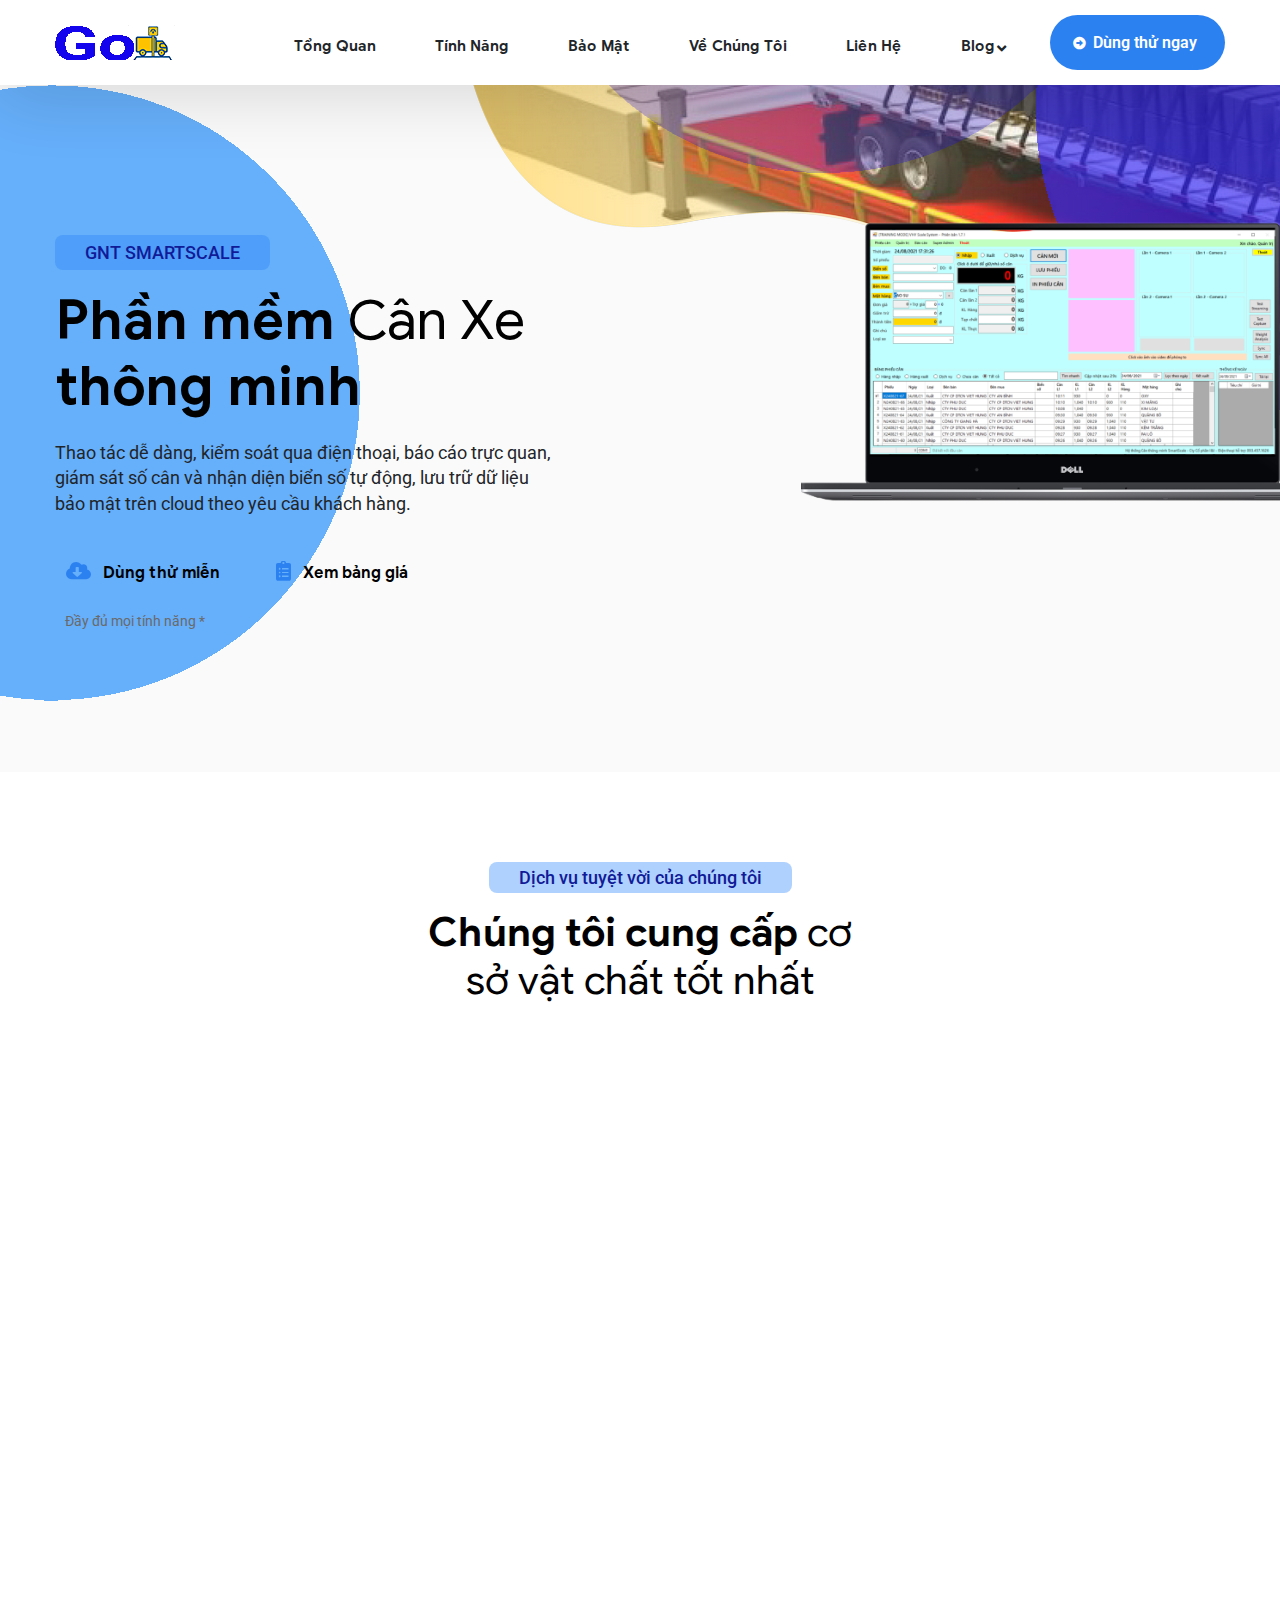
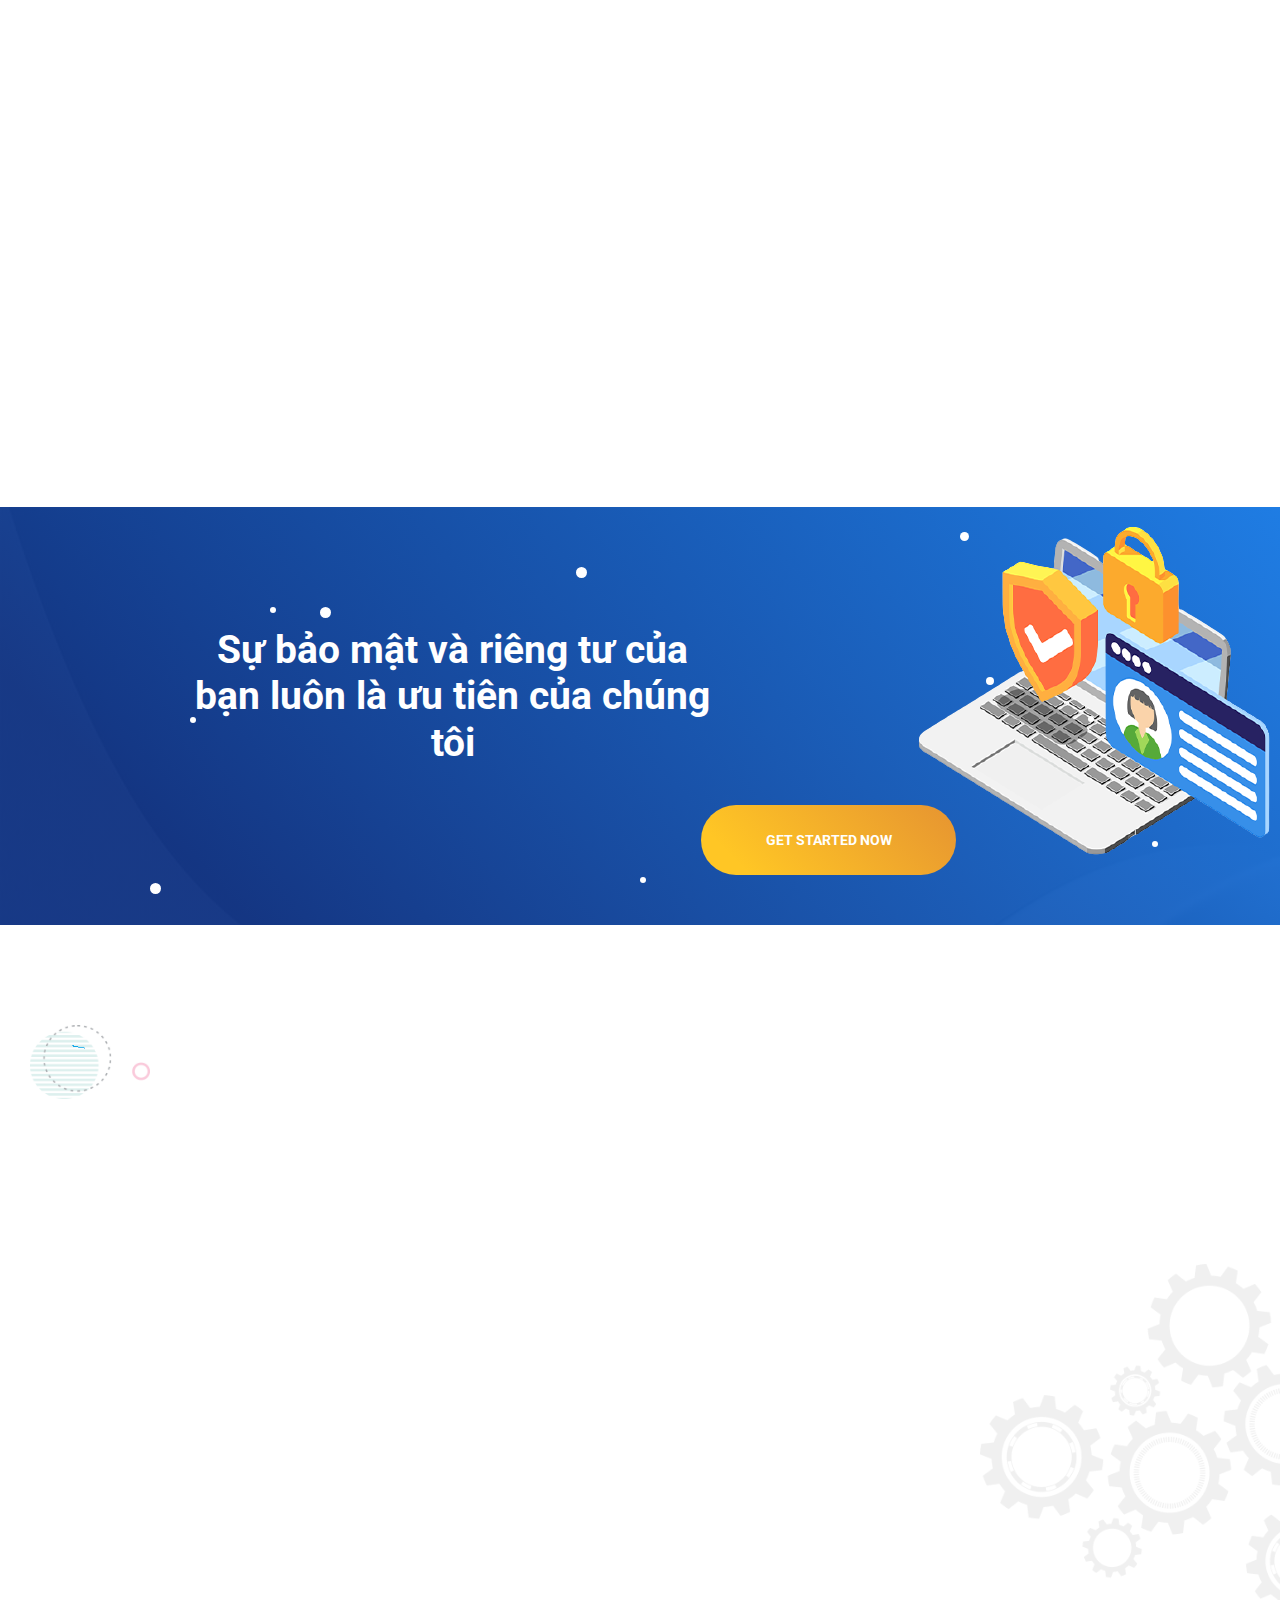
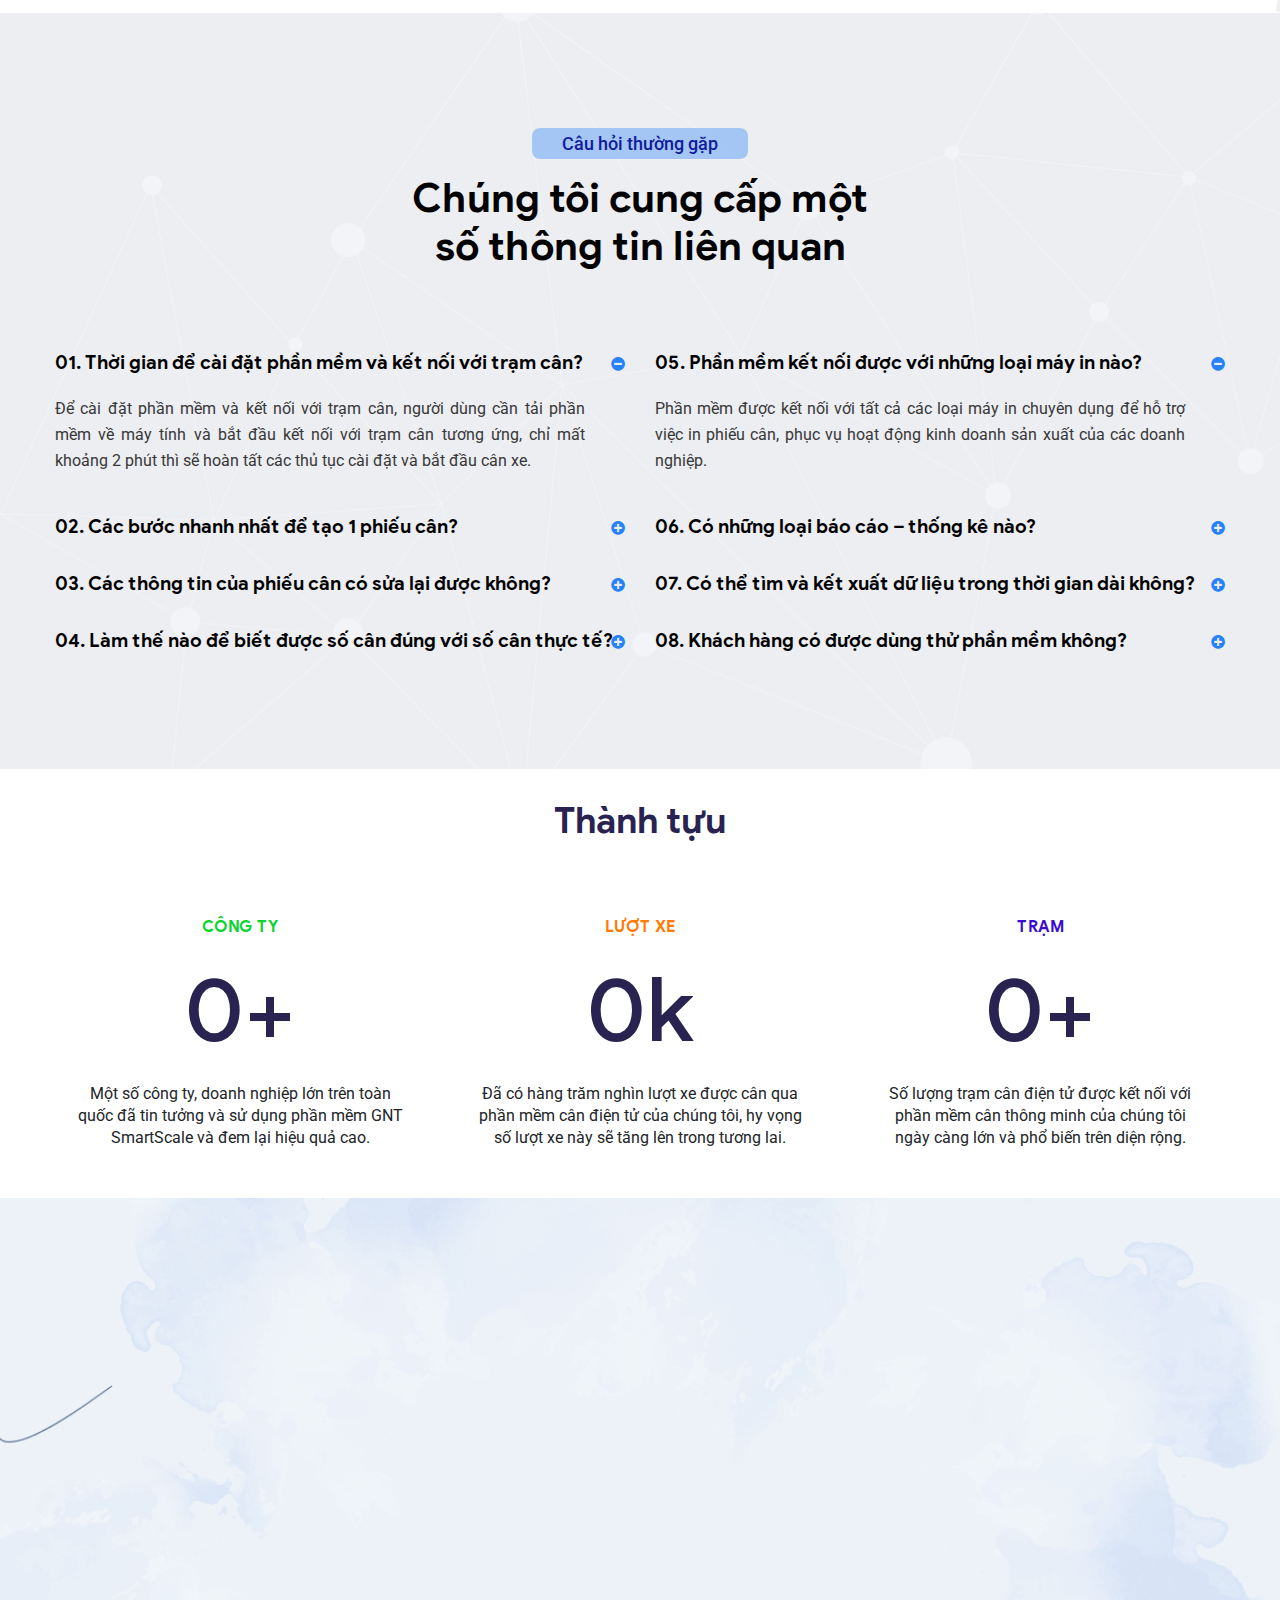
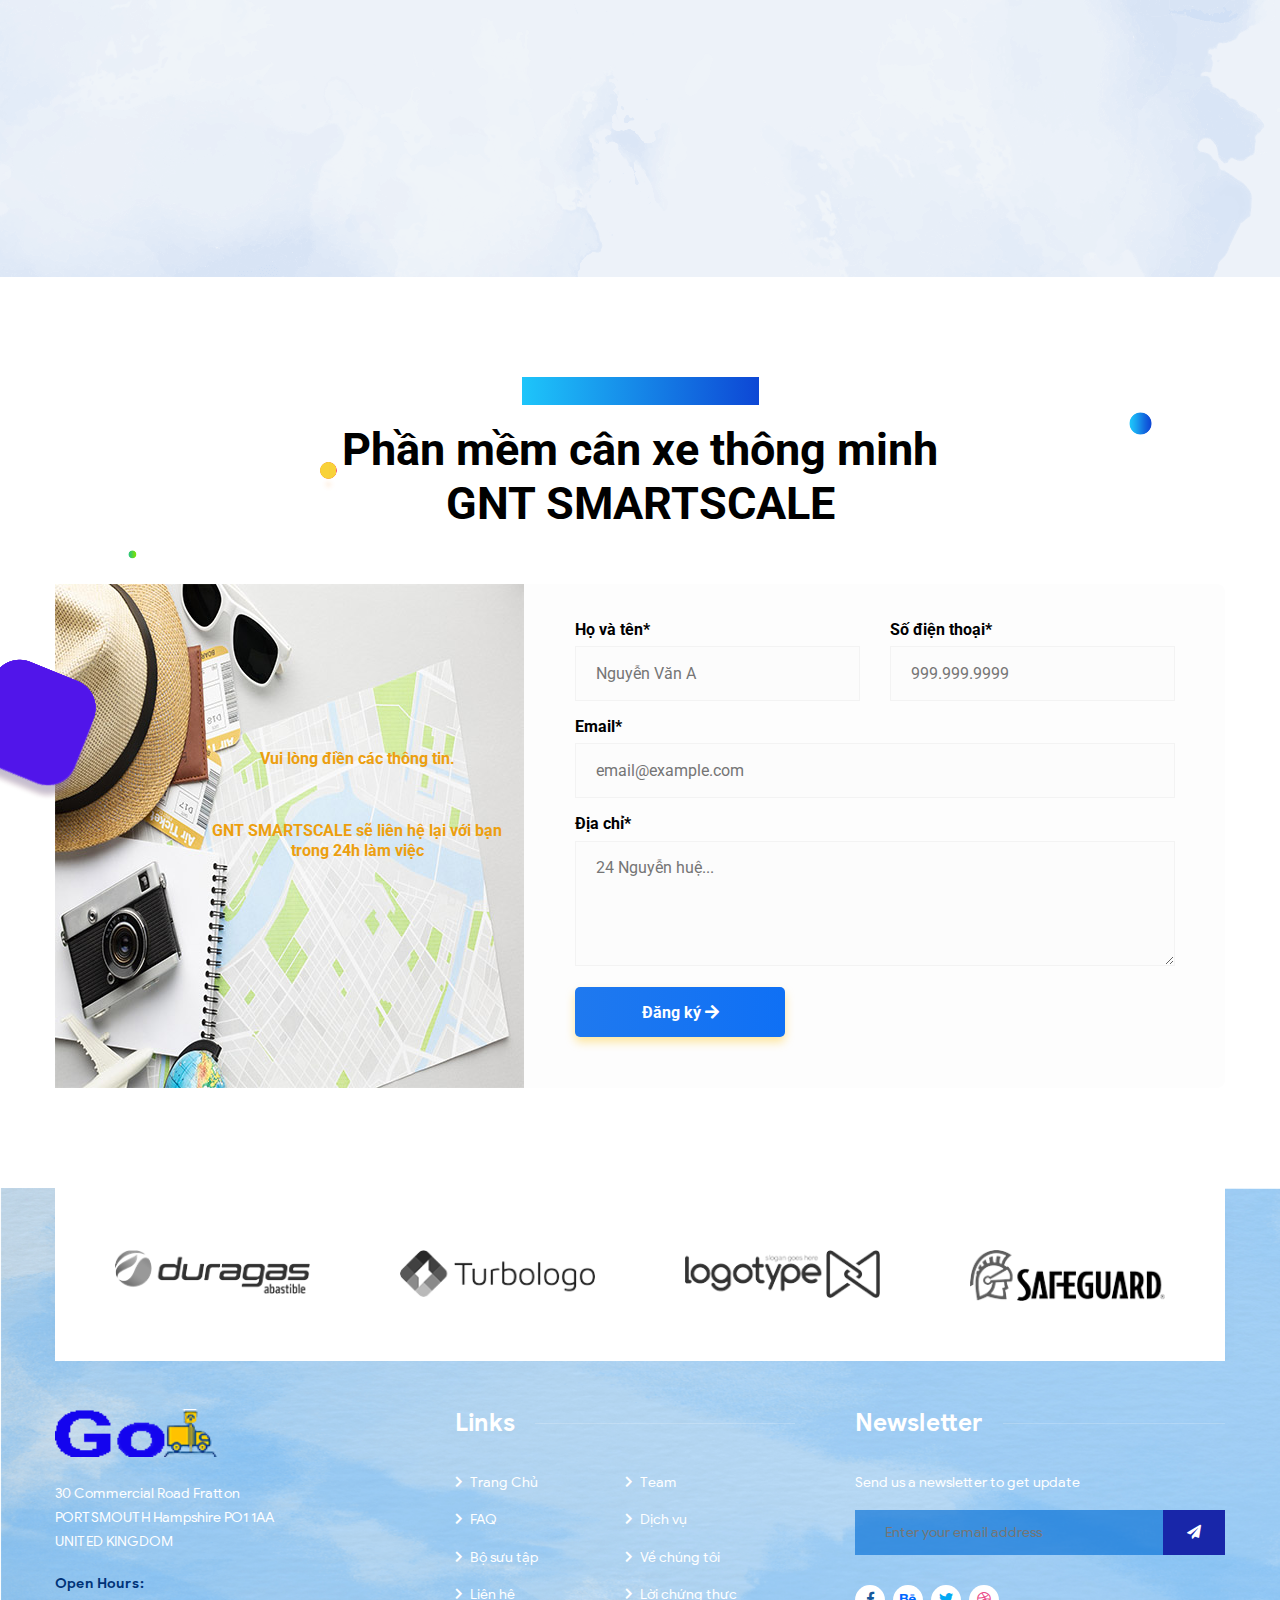
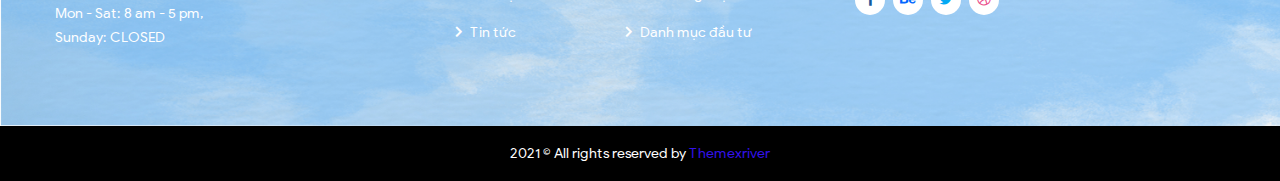
<file: index.html>
<!DOCTYPE html>
<html lang="en">
<head>
    <meta charset="UTF-8">
<!--    https://html.themexriver.com/Saasio/assets/img/its-2/about/ab2.jpg-->
    <title>Test</title>
    <link rel="stylesheet" href="assets/css/bootstrap.min.css">
    <link rel="stylesheet" href="assets/css/animate.css">
    <link rel="stylesheet" href="assets/css/fontawesome-all.css">
    <link rel="stylesheet" href="assets/css/owl.carousel.css">
    <link rel="stylesheet" href="assets/css/it-source.css">
    <link rel="stylesheet" href="assets/css/flaticon-8.css">
    <link rel="stylesheet" href="assets/css/business-1.css">
    <link rel="stylesheet" href="assets/css/business-2.css">
    <link rel="stylesheet" href="assets/css/style.css">
</head>
<body class="saas-classic">
<!-- preloader - start -->
<div id="preloader" class="saas-classic-preloader"></div>
<div class="up">
    <a href="#" id="scrollup" class="saas-classic-scrollup text-center"><i class="fas fa-angle-up"></i></a>
</div>
<!-- Start of header section
    ============================================= -->
<header id="header_main" class="saas_two_main_header">
    <div class="container">
        <div class="s_main_menu">
            <div class="row">
                <div class="col-md-2">
                    <div class="brand_logo">
                        <a href="!#"><img src="assets/img/saas-c/logo/logo4.png" alt=""></a>
                    </div>
                </div>
                <div class="col-md-10">
                    <div class="main_menu_list clearfix float-right">
                        <nav class="s2-main-navigation  clearfix ul-li">
                            <ul id="main-nav" class="navbar-nav text-capitalize clearfix">
                                <li><a href="about.html" target="_blank">Tổng quan</a></li>
                                <li><a href="team.html" target="_blank">Tính năng</a></li>
                                <li><a href="service.html" target="_blank">Bảo mật</a></li>
                                <li><a href="contact.html" target="_blank">Về chúng tôi</a></li>
                                <li><a href="contact.html" target="_blank">Liên hệ</a></li>
                                <li class="dropdown">
                                    <a href="#">Blog</a>
                                    <ul class="dropdown-menu clearfix">
                                        <li><a target="_blank" href="blog.html">Blog Page</a></li>
                                        <li><a target="_blank" href="blog-single.html">Blog Details</a></li>
                                    </ul>
                                </li>
                            </ul>
                        </nav>
                        <div class="saas_sign_up_btn text-center">
                            <a href="#!"> Dùng thử ngay</a>
                        </div>
                    </div>
                </div>
            </div>
        </div>
        <!-- //desktop menu -->
        <div class="s2-mobile_menu relative-position">
            <div class="s2-mobile_menu_button s2-open_mobile_menu">
                <i class="fas fa-bars"></i>
            </div>
            <div class="s2-mobile_menu_wrap">
                <div class="mobile_menu_overlay s2-open_mobile_menu"></div>
                <div class="s2-mobile_menu_content">
                    <div class="s2-mobile_menu_close s2-open_mobile_menu">
                        <i class="far fa-times-circle"></i>
                    </div>
                    <div class="m-brand-logo text-center">
                        <a href="!#"><img src="assets/img/saas-c/logo/logo4.png" alt=""></a>
                    </div>
                    <nav class="s2-mobile-main-navigation  clearfix ul-li">
                        <ul id="m-main-nav" class="navbar-nav text-capitalize clearfix">
                            <li><a href="about.html" target="_blank">Tổng quan</a></li>
                            <li><a href="team.html" target="_blank">Tính năng</a></li>
                            <li><a href="service.html" target="_blank">Bảo mật</a></li>
                            <li><a href="contact.html" target="_blank">Về chúng tôi</a></li>
                            <li><a href="contact.html" target="_blank">Liên hệ</a></li>
                            <li class="dropdown">
                                <a href="#">Blog</a>
                                <ul class="dropdown-menu clearfix">
                                    <li><a target="_blank" href="blog.html">Blog Page</a></li>
                                    <li><a target="_blank" href="blog-single.html">Blog Details</a></li>
                                </ul>
                            </li>
                        </ul>
                    </nav>
                </div>
            </div>
        </div>
    </div>
</header>
<!-- End of header section
    ============================================= -->

<!-- Start of Banner section
    ============================================= -->
<section id="saas_two_banner" class="saas_two_banner_section relative-position">
    <div class="container">
        <div class="row">
            <div class="col-md-12">
                <div class="s2-banner_area relative-position">
                    <div class="s2-banner_content saas2-headline pera-content">
                        <span class="s2-tilte_tag">GNT SMARTSCALE</span>
                        <h1>Phần mềm
                            <span>Cân Xe</span> thông minh
                        </h1>
                        <p>Thao tác dễ dàng, kiểm soát qua điện thoại, báo cáo trực quan, giám sát số cân và nhận diện biển số tự động, lưu trữ dữ liệu bảo mật trên cloud theo yêu cầu khách hàng.</p>
                        <div class="banner_btn">
                            <a href="#"><i class="fas fa-cloud-download-alt"></i> Dùng thử miễn phí</a>
                            <a href="#"><i class="fas fa-clipboard-list"></i> Xem bảng giá</a>
                            <span>Đầy đủ mọi tính năng *</span>
                        </div>
                    </div>
                    <div class="banner_mockup">
                        <img src="assets/img/saas-c/banner/8.png" height="792" width="544" alt="">
                    </div>
                </div>
            </div>
        </div>
    </div>
    <div class="s2-banner_shape1 position-absolute" data-parallax='{"y" : 100}'><img src="assets/img/saas-c/banner/b-shape4.png" alt=""></div>
    <div class="s2-banner_shape2 position-absolute"><img src="assets/img/saas-c/banner/b-shape3.png" alt=""></div>
    <div class="s2-banner_shape3 position-absolute"><img src="assets/img/saas-c/banner/b-shape2.png" alt=""></div>
</section>
<!-- End of Banner section
    ============================================= -->

<!-- Start of service  section
    ============================================= -->
<section id="saas_two_service" class="saas_two_service_section">
    <div class="container">
        <div class="saas_two_section_title saas2-headline text-center">
            <span class="title_tag">Dịch vụ tuyệt vời của chúng tôi</span>
            <h2>Chúng tôi cung cấp <span>cơ sở vật chất tốt nhất
                    </span> </h2>
        </div>
        <!-- /section title -->
        <div class="service_content">
            <div class="row justify-content-md-center">
                <div class="col-lg-4 col-md-6  wow fadeFromUp" data-wow-delay="0ms" data-wow-duration="1500ms">
                    <div class="service_content_box relative-position">
                        <div class="service_icon_box relative-position">
                            <div class="upper_icon">
                                <svg height="463pt" viewBox="0 -8 463.99398 463" width="463pt" xmlns="http://www.w3.org/2000/svg"> <path d="m384 48.496094c0-13.253906-10.746094-24-24-24h-24c0-13.253906-10.746094-24-24-24s-24 10.746094-24 24h-32c0-13.253906-10.746094-24-24-24s-24 10.746094-24 24h-32c0-13.253906-10.746094-24-24-24s-24 10.746094-24 24h-32c0-13.253906-10.746094-24-24-24s-24 10.746094-24 24h-24c-13.253906 0-24 10.746094-24 24v336c0 4.417968 3.582031 8 8 8h24v24c0 4.417968 3.582031 8 8 8h210.664062c.105469 0 .183594-.054688.28125-.054688 42.371094 29.222656 97.617188 32 142.707032 7.167969 45.089844-24.828125 72.277344-73.003906 70.234375-124.433594-2.042969-51.433593-32.96875-97.296875-79.886719-118.472656zm-80-24c0-4.417969 3.582031-8 8-8s8 3.582031 8 8v24h-16zm-80 0c0-4.417969 3.582031-8 8-8s8 3.582031 8 8v24h-16zm-80 0c0-4.417969 3.582031-8 8-8s8 3.582031 8 8v24h-16zm-80 0c0-4.417969 3.582031-8 8-8s8 3.582031 8 8v24h-16zm-48 24c0-4.417969 3.582031-8 8-8h24v16c0 4.417968 3.582031 8 8 8h32c4.417969 0 8-3.582032 8-8v-16h32v16c0 4.417968 3.582031 8 8 8h32c4.417969 0 8-3.582032 8-8v-16h32v16c0 4.417968 3.582031 8 8 8h32c4.417969 0 8-3.582032 8-8v-16h32v16c0 4.417968 3.582031 8 8 8h32c4.417969 0 8-3.582032 8-8v-16h24c4.417969 0 8 3.582031 8 8v40h-352zm32 344h170.265625c4.082031 5.671875 8.597656 11.019531 13.503906 16h-183.769531zm400-80c0 66.273437-53.726562 120-120 120s-120-53.726563-120-120c0-66.273438 53.726562-120 120-120 66.242188.074218 119.925781 53.757812 120 120zm-120-136c-47.785156-.03125-92.074219 25.03125-116.648438 66.011718-24.574218 40.976563-25.824218 91.855469-3.289062 133.988282h-192.0625v-272h352v78.023437c-12.957031-3.996093-26.441406-6.027343-40-6.023437zm0 0"/> <path d="m72 136.496094c-13.253906 0-24 10.746094-24 24s10.746094 24 24 24 24-10.746094 24-24-10.746094-24-24-24zm0 32c-4.417969 0-8-3.582032-8-8 0-4.417969 3.582031-8 8-8s8 3.582031 8 8c0 4.417968-3.582031 8-8 8zm0 0"/> <path d="m152 136.496094c-13.253906 0-24 10.746094-24 24s10.746094 24 24 24 24-10.746094 24-24-10.746094-24-24-24zm0 32c-4.417969 0-8-3.582032-8-8 0-4.417969 3.582031-8 8-8s8 3.582031 8 8c0 4.417968-3.582031 8-8 8zm0 0"/> <path d="m232 136.496094c-13.253906 0-24 10.746094-24 24s10.746094 24 24 24 24-10.746094 24-24-10.746094-24-24-24zm0 32c-4.417969 0-8-3.582032-8-8 0-4.417969 3.582031-8 8-8s8 3.582031 8 8c0 4.417968-3.582031 8-8 8zm0 0"/> <path d="m72 200.496094c-13.253906 0-24 10.746094-24 24s10.746094 24 24 24 24-10.746094 24-24-10.746094-24-24-24zm0 32c-4.417969 0-8-3.582032-8-8 0-4.417969 3.582031-8 8-8s8 3.582031 8 8c0 4.417968-3.582031 8-8 8zm0 0"/> <path d="m152 200.496094c-13.253906 0-24 10.746094-24 24s10.746094 24 24 24 24-10.746094 24-24-10.746094-24-24-24zm0 32c-4.417969 0-8-3.582032-8-8 0-4.417969 3.582031-8 8-8s8 3.582031 8 8c0 4.417968-3.582031 8-8 8zm0 0"/> <path d="m72 264.496094c-13.253906 0-24 10.746094-24 24s10.746094 24 24 24 24-10.746094 24-24-10.746094-24-24-24zm0 32c-4.417969 0-8-3.582032-8-8 0-4.417969 3.582031-8 8-8s8 3.582031 8 8c0 4.417968-3.582031 8-8 8zm0 0"/> <path d="m152 264.496094c-13.253906 0-24 10.746094-24 24s10.746094 24 24 24 24-10.746094 24-24-10.746094-24-24-24zm0 32c-4.417969 0-8-3.582032-8-8 0-4.417969 3.582031-8 8-8s8 3.582031 8 8c0 4.417968-3.582031 8-8 8zm0 0"/> <path d="m224 312.496094c0 57.4375 46.5625 104 104 104s104-46.5625 104-104-46.5625-104-104-104c-57.410156.066406-103.933594 46.589844-104 104zm192 0h-16c-4.417969 0-8 3.582031-8 8 0 4.417968 3.582031 8 8 8h14.472656c-7.214844 38.722656-39.253906 67.953125-78.472656 71.59375v-15.59375c0-4.417969-3.582031-8-8-8s-8 3.582031-8 8v15.59375c-39.21875-3.640625-71.257812-32.871094-78.472656-71.59375h14.472656c4.417969 0 8-3.582032 8-8 0-4.417969-3.582031-8-8-8h-16c.058594-45.46875 34.722656-83.421875 80-87.589844v15.589844c0 4.417968 3.582031 8 8 8s8-3.582032 8-8v-15.589844c45.277344 4.167969 79.941406 42.121094 80 87.589844zm0 0"/> <path d="m329.71875 308.65625-11.0625-16.597656c-2.453125-3.675782-7.421875-4.667969-11.097656-2.21875-3.675782 2.453125-4.667969 7.421875-2.214844 11.097656l16 24c1.261719 1.882812 3.261719 3.144531 5.503906 3.472656.382813.058594.765625.089844 1.152344.085938 1.871094.003906 3.683594-.652344 5.121094-1.847656l48-40c3.398437-2.828126 3.859375-7.875 1.03125-11.269532-2.828125-3.398437-7.875-3.863281-11.273438-1.035156zm0 0"/> </svg>
                            </div>
                            <div class="lower_icon">
                                <svg version="1.1"  xmlns="http://www.w3.org/2000/svg" xmlns:xlink="http://www.w3.org/1999/xlink" x="0px" y="0px" viewBox="0 0 512 512"  xml:space="preserve"> <g> <g> <path d="M256,0c-74.439,0-135,60.561-135,135s60.561,135,135,135s135-60.561,135-135S330.439,0,256,0z"/> </g> </g> <g> <g> <path d="M423.966,358.195C387.006,320.667,338.009,300,286,300h-60c-52.008,0-101.006,20.667-137.966,58.195 C51.255,395.539,31,444.833,31,497c0,8.284,6.716,15,15,15h420c8.284,0,15-6.716,15-15 C481,444.833,460.745,395.539,423.966,358.195z"/> </g> </g> </svg>
                            </div>
                        </div>
                        <div class="service_text_box saas2-headline pera-content">
                            <h3>Giao diện thân thiện</h3>
                            <p>Tích hợp các thông tin cơ bản và đầy đủ nhất của một phiếu cân, nhưng vẫn tối ưu được thao tác, chỉ mất 5-6s/lần cân.</p>
                        </div>
                    </div>
                </div>
                <!-- /service-content -->
                <div class="col-lg-4 col-md-6 wow fadeFromUp" data-wow-delay="300ms" data-wow-duration="1500ms">
                    <div class="service_content_box relative-position">
                        <div class="service_icon_box relative-position">
                            <div class="upper_icon">
                                <svg version="1.1"  xmlns="http://www.w3.org/2000/svg" xmlns:xlink="http://www.w3.org/1999/xlink" x="0px" y="0px" viewBox="0 0 512 512"  xml:space="preserve"> <g> <g> <path d="M503.706,230.013h-10.817c-5.851-53.728-29.947-104.087-68.381-142.522c-23.295-23.295-50.978-41.316-81.129-53.21 h118.012c3.47,10.273,13.193,17.693,24.622,17.693c14.329,0,25.987-11.658,25.987-25.987C512,11.658,500.342,0,486.013,0 c-11.43,0-21.152,7.42-24.622,17.693H281.987v-9.4c0-4.58-3.713-8.294-8.294-8.294h-35.387c-4.58,0-8.294,3.713-8.294,8.294v9.4 H50.609C47.139,7.42,37.417,0,25.987,0C11.658,0,0,11.658,0,25.987c0,14.329,11.658,25.987,25.987,25.987 c11.43,0,21.152-7.42,24.622-17.693h118.013c-30.153,11.894-57.834,29.915-81.13,53.212 c-38.435,38.434-62.53,88.793-68.381,142.521H8.294c-4.58,0-8.294,3.713-8.294,8.294v35.387c0,4.58,3.713,8.294,8.294,8.294H43.68 c4.58,0,8.294-3.713,8.294-8.294v-35.387c0-4.58-3.713-8.294-8.294-8.294h-7.882c5.779-49.305,28.091-95.46,63.424-130.792 c35.331-35.331,81.487-57.644,130.791-63.423v7.882c0,3.236,1.858,6.032,4.562,7.399l-109.95,236.815 c-1.295,2.789-0.94,6.065,0.921,8.513c0.563,0.741,54.672,72.695,59.892,147.406c-10.096,3.568-17.351,13.204-17.351,24.506 v17.693c0,14.329,11.658,25.987,25.987,25.987h123.853c14.329,0,25.987-11.658,25.987-25.987V468.32 c0-11.303-7.255-20.937-17.35-24.505c5.221-74.595,59.33-146.668,59.892-147.406c1.861-2.447,2.216-5.724,0.921-8.513 L277.425,51.079c2.704-1.367,4.562-4.163,4.562-7.399v-7.882c49.305,5.779,95.46,28.091,130.792,63.424 c35.332,35.332,57.644,81.488,63.423,130.792h-7.882c-4.58,0-8.294,3.713-8.294,8.294v35.387c0,4.58,3.713,8.294,8.294,8.294 h35.387c4.58,0,8.294-3.713,8.294-8.294v-35.387C512,233.726,508.287,230.013,503.706,230.013z M486.013,16.587 c5.183,0,9.4,4.217,9.4,9.4c0,5.183-4.217,9.4-9.4,9.4s-9.4-4.217-9.4-9.4C476.613,20.804,480.83,16.587,486.013,16.587z M25.987,35.387c-5.183,0-9.4-4.217-9.4-9.4c0-5.183,4.217-9.4,9.4-9.4c5.183,0,9.4,4.217,9.4,9.4 C35.387,31.17,31.17,35.387,25.987,35.387z M35.387,265.4H16.587V246.6H26.61c0.019,0,0.038,0.002,0.056,0.002 c0.016,0,0.03-0.002,0.045-0.002h8.675V265.4z M246.6,16.587H265.4v18.799H246.6V16.587z M327.326,468.32v17.693 c0,5.183-4.216,9.4-9.4,9.4H194.073c-5.183,0-9.4-4.217-9.4-9.4V468.32c0-5.183,4.216-9.4,9.4-9.4h123.853 C323.11,458.92,327.326,463.137,327.326,468.32z M370.271,290.443c-11.983,16.831-55.262,82.018-60.229,151.889H201.958 c-4.967-69.871-48.246-135.058-60.229-151.889L247.706,62.184v195.374c-15.215,3.731-26.54,17.479-26.54,33.828 c0,19.207,15.626,34.834,34.834,34.834s34.834-15.627,34.834-34.834c0-16.35-11.325-30.096-26.54-33.828V62.184L370.271,290.443z M256,273.14c10.061,0,18.246,8.185,18.246,18.246c0,10.061-8.185,18.246-18.246,18.246s-18.246-8.185-18.246-18.246 S245.939,273.14,256,273.14z M495.413,265.4h-18.799V246.6h8.676c0.016,0,0.03,0.002,0.045,0.002c0.019,0,0.038-0.002,0.056-0.002 h10.021V265.4z"/> </g> </g> <g> </g> <g> </g> <g> </g> <g> </g> <g> </g> <g> </g> <g> </g> <g> </g> <g> </g> <g> </g> <g> </g> <g> </g> <g> </g> <g> </g> <g> </g> </svg>
                            </div>
                            <div class="lower_icon">
                                <svg version="1.1"  xmlns="http://www.w3.org/2000/svg" xmlns:xlink="http://www.w3.org/1999/xlink" x="0px" y="0px" viewBox="0 0 512 512"  xml:space="preserve"> <g> <g> <path d="M0,45.511V307.2h512V45.511H0z M221.176,96.021l24.136,24.136l-45.511,45.511l-24.136-24.136L221.176,96.021z M290.823,256.69l-24.136-24.136l45.511-45.511l24.136,24.136L290.823,256.69z M199.801,256.69l-24.136-24.136L312.198,96.021 l24.136,24.136L199.801,256.69z"/> </g> </g> <g> <g> <polygon points="512,398.222 512,341.333 0,341.333 0,398.222 182.044,398.222 182.044,432.356 108.089,432.356 108.089,466.489 403.911,466.489 403.911,432.356 329.956,432.356 329.956,398.222 "/> </g> </g> </svg>
                            </div>
                        </div>
                        <div class="service_text_box saas2-headline pera-content">
                            <h3>Tương thích cao</h3>
                            <p>Phần mềm tương thích được với mọi loại đầu cân khác nhau, tất cả chỉ mất thời gian căn chỉnh tối đa khoảng 20-25s.</p>
                        </div>
                    </div>
                </div>
                <!-- /service-content -->
                <div class="col-lg-4 col-md-6 wow fadeFromUp" data-wow-delay="600ms" data-wow-duration="1500ms">
                    <div class="service_content_box relative-position">
                        <div class="service_icon_box relative-position">
                            <div class="upper_icon">
                                <svg version="1.1"  xmlns="http://www.w3.org/2000/svg" xmlns:xlink="http://www.w3.org/1999/xlink" x="0px" y="0px" viewBox="0 0 512 512"  xml:space="preserve"> <g> <g> <path d="M437.4,95.856L437.4,95.856L512,21.277L490.79,0.06L416.289,74.54H93.872V10.669H63.871V74.54H0v30.001h63.871v343.528 h343.528v63.871H437.4v-63.871h63.871v-30.001H437.4V95.856z M93.872,104.542h292.407L93.872,396.864V104.542z M407.4,418.069 h-0.001H115.096L407.4,125.85V418.069z"></path> </g> </g> <g> </g></svg> </div><div class="lower_icon"> <svg version="1.1"  xmlns="http://www.w3.org/2000/svg" xmlns:xlink="http://www.w3.org/1999/xlink" x="0px" y="0px" viewBox="0 0 512 512"  xml:space="preserve"> <g> <g> <path d="M437.4,95.856L437.4,95.856L512,21.277L490.79,0.06L416.289,74.54H93.872V10.669H63.871V74.54H0v30.001h63.871v343.528 h343.528v63.871H437.4v-63.871h63.871v-30.001H437.4V95.856z M93.872,104.542h292.407L93.872,396.864V104.542z M407.4,418.069 h-0.001H115.096L407.4,125.85V418.069z"></path> </g> </g> <g> </g></svg>
                        </div>
                        </div>
                        <div class="service_text_box saas2-headline pera-content">
                            <h3>Giám sát qua Điện thoại</h3>
                            <p>Bất cứ ở nơi nào, chỉ cần tải app về máy là người dùng có thể kiểm soát và quản lý một cách dễ dàng, mọi lúc mọi nơi.</p>
                        </div>
                    </div>
                </div>
                <!-- /service-content -->
                <div class="col-lg-4 col-md-6 wow fadeFromUp" data-wow-delay="0ms" data-wow-duration="1500ms">
                    <div class="service_content_box relative-position">
                        <div class="service_icon_box relative-position">
                            <div class="upper_icon">
                                <svg version="1.1"  xmlns="http://www.w3.org/2000/svg" xmlns:xlink="http://www.w3.org/1999/xlink" x="0px" y="0px" viewBox="0 0 512.002 512.002"  xml:space="preserve"> <g> <g> <path d="M507.461,355.884l-108.127-46.461l19.47-8.283c3.812-1.623,5.589-6.028,3.966-9.84c-1.621-3.812-6.024-5.59-9.841-3.966 l-35.615,15.152l-121.312,51.611l-121.311-51.611c-0.005-0.002-0.009-0.003-0.014-0.005L26.586,256.495l105.18-45.193 l121.297,51.604c0.939,0.399,1.939,0.599,2.938,0.599c0.999,0,1.999-0.2,2.938-0.599l121.297-51.604l105.179,45.194 l-44.713,19.022c-3.814,1.621-5.59,6.027-3.967,9.839c1.622,3.812,6.025,5.591,9.841,3.966l60.86-25.892 c2.764-1.175,4.56-3.886,4.565-6.89c0.006-3.004-1.781-5.721-4.541-6.906l-108.126-46.461l108.102-45.99 c2.764-1.175,4.56-3.886,4.565-6.89c0.006-3.004-1.781-5.721-4.541-6.906L258.962,36.613c-1.892-0.813-4.032-0.813-5.924,0 L97.815,103.31c-3.807,1.636-5.567,6.048-3.931,9.855c1.637,3.806,6.048,5.568,9.855,3.931L256,51.672l229.414,98.576L256,247.848 l-229.413-97.6l49.421-21.236c3.807-1.636,5.567-6.048,3.931-9.854c-1.637-3.806-6.047-5.568-9.855-3.931L4.541,143.39 c-2.76,1.185-4.547,3.902-4.541,6.906c0.006,3.003,1.802,5.714,4.565,6.89l108.102,45.991L4.541,249.637 c-2.76,1.185-4.547,3.902-4.541,6.906c0.006,3.004,1.802,5.714,4.565,6.89l108.102,45.991L4.541,355.884 c-2.76,1.185-4.547,3.902-4.541,6.906c0.006,3.003,1.802,5.714,4.565,6.89l248.497,105.719c0.939,0.399,1.939,0.599,2.938,0.599 c0.999,0,1.999-0.2,2.938-0.599l38.029-16.178c3.812-1.623,5.589-6.028,3.966-9.84c-1.623-3.814-6.029-5.588-9.841-3.966 l-35.091,14.929L26.586,362.742l105.18-45.193l121.297,51.604c0.939,0.399,1.939,0.599,2.938,0.599c0.999,0,1.999-0.2,2.938-0.599 l121.297-51.604l105.18,45.194l-166.55,70.855c-3.812,1.623-5.589,6.028-3.966,9.84c1.622,3.814,6.028,5.588,9.841,3.966 l182.696-77.724c2.764-1.175,4.56-3.886,4.565-6.89C512.008,359.786,510.221,357.069,507.461,355.884z"/> </g> </g> </svg>
                            </div>
                            <div class="lower_icon">
                                <svg version="1.1"  xmlns="http://www.w3.org/2000/svg" xmlns:xlink="http://www.w3.org/1999/xlink" x="0px" y="0px" viewBox="0 0 512 512"  xml:space="preserve"> <g> <g> <g> <path d="M469.333,170.667H106.667c-19.781,0-36.667,13.292-41.375,32.427c-0.021,0.073-0.052,0.156-0.073,0.229L2.771,414.177 c-0.677,2.302-0.563,4.771,0.333,7C9.646,437.469,25.167,448,42.667,448h362.667c19.104,0,35.719-12.646,40.938-30.948 c0.094-0.229,0.177-0.458,0.25-0.698l63.375-189.833c0.208-0.604,0.344-1.229,0.438-1.854C511.448,220.719,512,217,512,213.333 C512,189.802,492.865,170.667,469.333,170.667z"/> <path d="M9.135,285.396c0.521,0.083,1.031,0.115,1.542,0.115c4.656,0,8.865-3.052,10.219-7.635l23.771-80.271 c0.031-0.125,0.063-0.24,0.094-0.365c7.292-28.208,32.74-47.906,61.906-47.906h328.708c3.469,0,6.719-1.688,8.719-4.521 c1.99-2.823,2.49-6.448,1.333-9.719c-6.042-17-22.156-28.427-40.094-28.427h-198.25l-39.542-39.542c-2-2-4.708-3.125-7.542-3.125 H42.667C19.135,64,0,83.135,0,106.667v168.177C0,280.146,3.896,284.635,9.135,285.396z"/> </g> </g> </g> </svg>
                            </div>
                        </div>
                        <div class="service_text_box saas2-headline pera-content">
                            <h3>Tích hợp Camera</h3>
                            <p>Giao diện của hệ thống sẽ hiển thị hình ảnh các góc chụp tổng quát của xe khi cân. Gồm 4 camera và qua 2 lần chụp.</p>
                        </div>
                    </div>
                </div>
                <!-- /service-content -->
                <div class="col-lg-4 col-md-6 wow fadeFromUp" data-wow-delay="300ms" data-wow-duration="1500ms">
                    <div class="service_content_box relative-position">
                        <div class="service_icon_box relative-position">
                            <div class="upper_icon">
                                <svg version="1.1"  xmlns="http://www.w3.org/2000/svg" xmlns:xlink="http://www.w3.org/1999/xlink" x="0px" y="0px" viewBox="0 0 496 496"  xml:space="preserve"> <g> <g> <path d="M402.524,432l-18.52-55.568c-6.472-19.4-22.984-33.72-43.112-37.384l-53.464-9.728v-4.144 c9.304-5.4,17.4-12.624,23.848-21.176h16.152c13.232,0,24-10.768,24-24v-96c0-57.344-46.656-104-104-104s-104,46.656-104,104v56 c0,15.424,10.968,28.328,25.512,31.336c4.488,22.992,18.856,42.448,38.488,53.84v4.144l-53.472,9.728 c-20.12,3.664-36.64,17.984-43.104,37.384l-3.2,9.608l-27.248-27.248c-3.12-3.12-3.12-8.2,0-11.32l31.6-31.592l-59.312-59.312 L16.98,292.28c-10.576,10.576-16.4,24.64-16.4,39.6s5.824,29.016,16.4,39.592l108.12,108.12C135.676,490.168,149.74,496,164.7,496 c14.96,0,29.016-5.832,39.344-16.168l38.968-35.704L230.86,432H402.524z M335.428,280c0,4.416-3.592,8-8,8H320.7 c2.32-5.288,4.08-10.864,5.216-16.664c3.424-0.712,6.576-2.072,9.512-3.784V280z M327.428,253.776v-27.552 c4.76,2.776,8,7.88,8,13.776S332.188,251,327.428,253.776z M167.428,253.776c-4.76-2.776-8-7.88-8-13.776s3.24-11,8-13.776 V253.776z M167.428,200v9.136c-2.848,0.744-5.52,1.864-8,3.312V184c0-48.52,39.48-88,88-88s88,39.48,88,88v28.448 c-2.48-1.448-5.152-2.576-8-3.312V200h-8c-23.656,0-45.896-9.216-62.632-25.944l-9.368-9.368l-9.368,9.368 C221.324,190.784,199.084,200,175.428,200H167.428z M183.428,256v-40.304c24.024-1.808,46.424-11.72,64-28.432 c17.576,16.712,39.976,26.632,64,28.432V256c0,11.664-3.184,22.576-8.656,32h-55.344v16h42.192c-11.28,9.928-26.024,16-42.192,16 C212.14,320,183.428,291.288,183.428,256z M271.428,332.312v0.376l-24,24l-24-24v-0.376c7.584,2.384,15.64,3.688,24,3.688 S263.844,334.696,271.428,332.312z M126.02,381.488c4.616-13.856,16.416-24.088,30.792-26.712l55.92-10.16l34.696,34.696 l34.688-34.688l55.912,10.16c14.376,2.624,26.176,12.848,30.792,26.712L380.332,416H214.86l-31.16-31.16l-34.624,31.32 c-3.016,3.032-8.288,3.032-11.312,0l-17.472-17.472L126.02,381.488z M52.684,279.192l36.688,36.688l-8.688,8.688L43.996,287.88 L52.684,279.192z M192.964,468.296c-7.552,7.536-17.6,11.704-28.28,11.704c-10.68,0-20.728-4.168-28.288-11.72L28.276,360.168 c-7.552-7.552-11.712-17.6-11.712-28.28c0-10.688,4.16-20.736,11.712-28.288l4.4-4.4l36.688,36.688l-0.288,0.288 c-9.352,9.36-9.352,24.584,0,33.944l57.368,57.368c4.536,4.528,10.56,7.032,16.976,7.032s12.44-2.496,16.68-6.752l0.6-0.536 l36.856,36.856L192.964,468.296z M209.364,453.256l-36.776-36.776l10.568-9.552l36.712,36.712L209.364,453.256z"/> </g> </g> <g> <g> <path d="M471.428,0h-112c-13.232,0-24,10.768-24,24v64c0,13.232,10.768,24,24,24h21.368l-8.272,48.248l77.2-48.248h21.704 c13.232,0,24-10.768,24-24V24C495.428,10.768,484.66,0,471.428,0z M479.428,88c0,4.408-3.592,8-8,8h-26.296l-50.808,31.752 L399.772,96h-40.344c-4.408,0-8-3.592-8-8V24c0-4.408,3.592-8,8-8h112c4.408,0,8,3.592,8,8V88z"/> </g> </g> <g> <g> <rect x="367.428" y="32" width="96" height="16"/> </g> </g> <g> <g> <rect x="367.428" y="64" width="64" height="16"/> </g> </g> <g> <g> <rect x="447.428" y="64" width="16" height="16"/> </g> </g> <g> <g> <path d="M247.428,24C142.9,24,52.86,96.304,29.452,197.16l-15.16-25.272l-13.72,8.232l28.12,46.856l46.856-28.12l-8.232-13.72 l-21.68,13.008C68.308,105.88,151.276,40,247.428,40c21.016,0,41.752,3.12,61.632,9.28L313.796,34 C292.38,27.36,270.052,24,247.428,24z"/> </g> </g> <g> <g> <path d="M491.54,177.136l-46.856-28.12l-28.112,46.864l13.72,8.232l14-23.336c7.368,21.56,11.136,44.112,11.136,67.224 c0,47.576-16.48,94.088-46.392,130.96l12.424,10.08c32.224-39.712,49.968-89.808,49.968-141.04 c0-24.472-3.944-48.368-11.632-71.248l23.512,14.104L491.54,177.136z"/> </g> </g> <g> </svg>

                            </div>
                            <div class="lower_icon">
                                <svg version="1.1"  xmlns="http://www.w3.org/2000/svg" xmlns:xlink="http://www.w3.org/1999/xlink" x="0px" y="0px" viewBox="0 0 512 512"  xml:space="preserve"> <g> <g> <path d="M256,0c-74.439,0-135,60.561-135,135s60.561,135,135,135s135-60.561,135-135S330.439,0,256,0z"/> </g> </g> <g> <g> <path d="M423.966,358.195C387.006,320.667,338.009,300,286,300h-60c-52.008,0-101.006,20.667-137.966,58.195 C51.255,395.539,31,444.833,31,497c0,8.284,6.716,15,15,15h420c8.284,0,15-6.716,15-15 C481,444.833,460.745,395.539,423.966,358.195z"/> </g> </g> <g> </g> <g> </g> <g> </g> <g> </g> <g> </g> <g> </g> <g> </g> <g> </g> <g> </g> <g> </g> <g> </g> <g> </g> <g> </g> <g> </g> <g> </g> </svg>
                            </div>
                        </div>
                        <div class="service_text_box saas2-headline pera-content">
                            <h3>Giám sát số cân tự động</h3>
                            <p>Số cân của xe sẽ được cân thông qua hệ thống cân tự động của phần mềm. Cung cấp số liệu trực quan và chính xác nhất.</p>
                        </div>
                    </div>
                </div>
                <!-- /service-content -->
                <div class="col-lg-4 col-md-6 wow fadeFromUp" data-wow-delay="600ms" data-wow-duration="1500ms">
                    <div class="service_content_box relative-position">
                        <div class="service_icon_box relative-position">
                            <div class="upper_icon">
                                <svg height="504pt" viewBox="0 0 504.10605 504" width="504pt" xmlns="http://www.w3.org/2000/svg"><path d="m482.390625 134.929688 16.964844-17.457032.007812-.007812c3.050781-3.140625 4.753907-7.351563 4.742188-11.726563l-.144531-80.210937c.082031-6.738282-2.566407-13.222656-7.335938-17.988282-4.777344-4.703124-11.203125-7.363281-17.914062-7.414062l-82.367188-.0703125c-.183594.1679685-.695312.0195313-1.050781.0625005-4.164063.65625-7.992188 2.679687-10.878907 5.753906l-178.839843 178.847656c-59.933594-16.519531-124.039063 2.625-165.101563 49.300781-41.0625 46.679688-51.875 112.703125-27.855468 170.039063 24.023437 57.339844 78.671874 95.9375 140.742187 99.40625 3.023437.167968 6.039063.25 9.054687.25 50.695313.027344 98.492188-23.621094 129.230469-63.933594s40.890625-92.667969 27.445313-141.546875l14.605468-14.613281c2.84375-2.835938 4.277344-6.796875 3.902344-10.796875l-3.726562-40.78125 37.03125 3.382812c4 .371094 7.960937-1.058593 10.800781-3.898437 2.84375-2.839844 4.273437-6.796875 3.910156-10.796875l-3.378906-37.042969 37.042969 3.390625c4 .363281 7.949218-1.066406 10.789062-3.902344 2.839844-2.839843 4.273438-6.789062 3.914063-10.785156l-3.339844-37.148437 40.957031 3.683593c4.015625.351563 7.976563-1.113281 10.792969-3.996093zm-54.132813-16.753907c-3.996093-.359375-7.941406 1.074219-10.777343 3.910157-2.835938 2.835937-4.269531 6.785156-3.910157 10.777343l3.339844 37.144531-37.054687-3.390624c-4-.363282-7.953125 1.070312-10.792969 3.910156-2.839844 2.835937-4.269531 6.792968-3.90625 10.792968l3.386719 37.039063-37.039063-3.390625c-4-.363281-7.957031 1.066406-10.796875 3.910156-2.839843 2.839844-4.269531 6.796875-3.902343 10.796875l3.941406 43.15625-17.035156 17.039063c-2.203126 2.195312-3.003907 5.429687-2.085938 8.402344 18.550781 60.0625-3.535156 125.25-54.777344 161.664062-51.238281 36.417969-120.0625 35.84375-170.6875-1.425781s-71.617187-102.816407-52.0625-162.558594c19.550782-59.746094 75.234375-100.199219 138.097656-100.328125 14.691407.015625 29.296876 2.226562 43.332032 6.558594 2.972656.914062 6.203125.113281 8.402344-2.085938l182.34375-182.347656c.332031-.328125.6875-.628906 1.058593-.910156l81.410157.074218h.035156c2.257812 0 4.417968.90625 5.996094 2.515626 1.578124 1.613281 2.441406 3.789062 2.398437 6.046874l.148437 80.277344-.007812.023438-15.824219 16.285156zm0 0"/><path d="m83.929688 349.917969c-19.316407 19.316406-19.316407 50.636719.003906 69.953125 19.316406 19.316406 50.632812 19.316406 69.949218 0 19.316407-19.316406 19.320313-50.636719.003907-69.953125-19.332031-19.289063-50.625-19.289063-69.957031 0zm58.082031 58.082031c-12.757813 12.75-33.433594 12.742188-46.1875-.011719-12.75-12.753906-12.75-33.433593 0-46.1875 12.753906-12.753906 33.429687-12.761719 46.1875-.011719 12.746093 12.765626 12.75 33.441407.007812 46.210938zm0 0"/><path d="m367.089844 81.28125-130.6875 130.6875c-2.179688 2.105469-3.054688 5.226562-2.289063 8.160156.769531 2.9375 3.0625 5.226563 5.996094 5.996094s6.054687-.105469 8.164063-2.289062l130.683593-130.683594c2.175781-2.109375 3.042969-5.226563 2.277344-8.15625-.769531-2.929688-3.058594-5.21875-5.988281-5.988282-2.929688-.769531-6.046875.097657-8.15625 2.273438zm0 0"/><path d="m389.054688 61.164062c-1.566407 1.480469-2.457032 3.539063-2.457032 5.695313 0 2.152344.890625 4.214844 2.457032 5.691406 3.332031 3.144531 8.539062 3.144531 11.871093 0 1.570313-1.476562 2.460938-3.539062 2.460938-5.691406 0-2.15625-.890625-4.214844-2.460938-5.695313-3.332031-3.144531-8.539062-3.144531-11.871093 0zm0 0"/></svg>
                            </div>
                            <div class="lower_icon">
                                <svg version="1.1"  xmlns="http://www.w3.org/2000/svg" xmlns:xlink="http://www.w3.org/1999/xlink" x="0px" y="0px" viewBox="0 0 512 512"  xml:space="preserve"> <g> <g> <path d="M396,252.125H171V115c0-46.869,38.131-85,85-85s85,38.131,85,85v41.642h-25c-8.284,0-15,6.716-15,15s6.716,15,15,15h40 c8.284,0,15-6.716,15-15V115C371,51.589,319.411,0,256,0S141,51.589,141,115v137.125h-25c-8.284,0-15,6.716-15,15V357 c0,85.467,69.533,155,155,155s155-69.533,155-155v-89.875C411,258.84,404.284,252.125,396,252.125z M271,399.133v27.929 c0,8.284-6.716,15-15,15s-15-6.716-15-15v-27.929c-14.643-5.947-25-20.318-25-37.071c0-22.056,17.944-40,40-40 c22.056,0,40,17.944,40,40C296,378.815,285.643,393.186,271,399.133z"/> </g> </g> </svg>
                            </div>
                        </div>
                        <div class="service_text_box saas2-headline pera-content">
                            <h3>Giám sát qua Website</h3>
                            <p>Nhằm đáp ứng được các mục đích sử dụng khác nhau của người dùng. Giao diện rộng rãi, dễ quan sát phù hợp với việc quản lý.</p>
                        </div>
                    </div>
                </div>
                <!-- /service-content -->
                <div class="col-lg-4 col-md-6  wow fadeFromUp" data-wow-delay="0ms" data-wow-duration="1500ms">
                    <div class="service_content_box relative-position">
                        <div class="service_icon_box relative-position">
                            <div class="upper_icon">
                                <svg height="463pt" viewBox="0 -8 463.99398 463" width="463pt" xmlns="http://www.w3.org/2000/svg"> <path d="m384 48.496094c0-13.253906-10.746094-24-24-24h-24c0-13.253906-10.746094-24-24-24s-24 10.746094-24 24h-32c0-13.253906-10.746094-24-24-24s-24 10.746094-24 24h-32c0-13.253906-10.746094-24-24-24s-24 10.746094-24 24h-32c0-13.253906-10.746094-24-24-24s-24 10.746094-24 24h-24c-13.253906 0-24 10.746094-24 24v336c0 4.417968 3.582031 8 8 8h24v24c0 4.417968 3.582031 8 8 8h210.664062c.105469 0 .183594-.054688.28125-.054688 42.371094 29.222656 97.617188 32 142.707032 7.167969 45.089844-24.828125 72.277344-73.003906 70.234375-124.433594-2.042969-51.433593-32.96875-97.296875-79.886719-118.472656zm-80-24c0-4.417969 3.582031-8 8-8s8 3.582031 8 8v24h-16zm-80 0c0-4.417969 3.582031-8 8-8s8 3.582031 8 8v24h-16zm-80 0c0-4.417969 3.582031-8 8-8s8 3.582031 8 8v24h-16zm-80 0c0-4.417969 3.582031-8 8-8s8 3.582031 8 8v24h-16zm-48 24c0-4.417969 3.582031-8 8-8h24v16c0 4.417968 3.582031 8 8 8h32c4.417969 0 8-3.582032 8-8v-16h32v16c0 4.417968 3.582031 8 8 8h32c4.417969 0 8-3.582032 8-8v-16h32v16c0 4.417968 3.582031 8 8 8h32c4.417969 0 8-3.582032 8-8v-16h32v16c0 4.417968 3.582031 8 8 8h32c4.417969 0 8-3.582032 8-8v-16h24c4.417969 0 8 3.582031 8 8v40h-352zm32 344h170.265625c4.082031 5.671875 8.597656 11.019531 13.503906 16h-183.769531zm400-80c0 66.273437-53.726562 120-120 120s-120-53.726563-120-120c0-66.273438 53.726562-120 120-120 66.242188.074218 119.925781 53.757812 120 120zm-120-136c-47.785156-.03125-92.074219 25.03125-116.648438 66.011718-24.574218 40.976563-25.824218 91.855469-3.289062 133.988282h-192.0625v-272h352v78.023437c-12.957031-3.996093-26.441406-6.027343-40-6.023437zm0 0"/> <path d="m72 136.496094c-13.253906 0-24 10.746094-24 24s10.746094 24 24 24 24-10.746094 24-24-10.746094-24-24-24zm0 32c-4.417969 0-8-3.582032-8-8 0-4.417969 3.582031-8 8-8s8 3.582031 8 8c0 4.417968-3.582031 8-8 8zm0 0"/> <path d="m152 136.496094c-13.253906 0-24 10.746094-24 24s10.746094 24 24 24 24-10.746094 24-24-10.746094-24-24-24zm0 32c-4.417969 0-8-3.582032-8-8 0-4.417969 3.582031-8 8-8s8 3.582031 8 8c0 4.417968-3.582031 8-8 8zm0 0"/> <path d="m232 136.496094c-13.253906 0-24 10.746094-24 24s10.746094 24 24 24 24-10.746094 24-24-10.746094-24-24-24zm0 32c-4.417969 0-8-3.582032-8-8 0-4.417969 3.582031-8 8-8s8 3.582031 8 8c0 4.417968-3.582031 8-8 8zm0 0"/> <path d="m72 200.496094c-13.253906 0-24 10.746094-24 24s10.746094 24 24 24 24-10.746094 24-24-10.746094-24-24-24zm0 32c-4.417969 0-8-3.582032-8-8 0-4.417969 3.582031-8 8-8s8 3.582031 8 8c0 4.417968-3.582031 8-8 8zm0 0"/> <path d="m152 200.496094c-13.253906 0-24 10.746094-24 24s10.746094 24 24 24 24-10.746094 24-24-10.746094-24-24-24zm0 32c-4.417969 0-8-3.582032-8-8 0-4.417969 3.582031-8 8-8s8 3.582031 8 8c0 4.417968-3.582031 8-8 8zm0 0"/> <path d="m72 264.496094c-13.253906 0-24 10.746094-24 24s10.746094 24 24 24 24-10.746094 24-24-10.746094-24-24-24zm0 32c-4.417969 0-8-3.582032-8-8 0-4.417969 3.582031-8 8-8s8 3.582031 8 8c0 4.417968-3.582031 8-8 8zm0 0"/> <path d="m152 264.496094c-13.253906 0-24 10.746094-24 24s10.746094 24 24 24 24-10.746094 24-24-10.746094-24-24-24zm0 32c-4.417969 0-8-3.582032-8-8 0-4.417969 3.582031-8 8-8s8 3.582031 8 8c0 4.417968-3.582031 8-8 8zm0 0"/> <path d="m224 312.496094c0 57.4375 46.5625 104 104 104s104-46.5625 104-104-46.5625-104-104-104c-57.410156.066406-103.933594 46.589844-104 104zm192 0h-16c-4.417969 0-8 3.582031-8 8 0 4.417968 3.582031 8 8 8h14.472656c-7.214844 38.722656-39.253906 67.953125-78.472656 71.59375v-15.59375c0-4.417969-3.582031-8-8-8s-8 3.582031-8 8v15.59375c-39.21875-3.640625-71.257812-32.871094-78.472656-71.59375h14.472656c4.417969 0 8-3.582032 8-8 0-4.417969-3.582031-8-8-8h-16c.058594-45.46875 34.722656-83.421875 80-87.589844v15.589844c0 4.417968 3.582031 8 8 8s8-3.582032 8-8v-15.589844c45.277344 4.167969 79.941406 42.121094 80 87.589844zm0 0"/> <path d="m329.71875 308.65625-11.0625-16.597656c-2.453125-3.675782-7.421875-4.667969-11.097656-2.21875-3.675782 2.453125-4.667969 7.421875-2.214844 11.097656l16 24c1.261719 1.882812 3.261719 3.144531 5.503906 3.472656.382813.058594.765625.089844 1.152344.085938 1.871094.003906 3.683594-.652344 5.121094-1.847656l48-40c3.398437-2.828126 3.859375-7.875 1.03125-11.269532-2.828125-3.398437-7.875-3.863281-11.273438-1.035156zm0 0"/> </svg>
                            </div>
                            <div class="lower_icon">
                                <svg version="1.1"  xmlns="http://www.w3.org/2000/svg" xmlns:xlink="http://www.w3.org/1999/xlink" x="0px" y="0px" viewBox="0 0 512 512"  xml:space="preserve"> <g> <g> <path d="M256,0c-74.439,0-135,60.561-135,135s60.561,135,135,135s135-60.561,135-135S330.439,0,256,0z"/> </g> </g> <g> <g> <path d="M423.966,358.195C387.006,320.667,338.009,300,286,300h-60c-52.008,0-101.006,20.667-137.966,58.195 C51.255,395.539,31,444.833,31,497c0,8.284,6.716,15,15,15h420c8.284,0,15-6.716,15-15 C481,444.833,460.745,395.539,423.966,358.195z"/> </g> </g> </svg>
                            </div>
                        </div>
                        <div class="service_text_box saas2-headline pera-content">
                            <h3>Tự động nhận diện biển số</h3>
                            <p>Hệ thống áp dụng công nghệ AI hiện đại, giúp nhận diện và tự động điền biển số, tối ưu được thao tác tạo phiếu và cân xe.</p>
                        </div>
                    </div>
                </div>
                <!-- /service-content -->
                <div class="col-lg-4 col-md-6 wow fadeFromUp" data-wow-delay="300ms" data-wow-duration="1500ms">
                    <div class="service_content_box relative-position">
                        <div class="service_icon_box relative-position">
                            <div class="upper_icon">
                                <svg version="1.1"  xmlns="http://www.w3.org/2000/svg" xmlns:xlink="http://www.w3.org/1999/xlink" x="0px" y="0px" viewBox="0 0 512 512"  xml:space="preserve"> <g> <g> <path d="M503.706,230.013h-10.817c-5.851-53.728-29.947-104.087-68.381-142.522c-23.295-23.295-50.978-41.316-81.129-53.21 h118.012c3.47,10.273,13.193,17.693,24.622,17.693c14.329,0,25.987-11.658,25.987-25.987C512,11.658,500.342,0,486.013,0 c-11.43,0-21.152,7.42-24.622,17.693H281.987v-9.4c0-4.58-3.713-8.294-8.294-8.294h-35.387c-4.58,0-8.294,3.713-8.294,8.294v9.4 H50.609C47.139,7.42,37.417,0,25.987,0C11.658,0,0,11.658,0,25.987c0,14.329,11.658,25.987,25.987,25.987 c11.43,0,21.152-7.42,24.622-17.693h118.013c-30.153,11.894-57.834,29.915-81.13,53.212 c-38.435,38.434-62.53,88.793-68.381,142.521H8.294c-4.58,0-8.294,3.713-8.294,8.294v35.387c0,4.58,3.713,8.294,8.294,8.294H43.68 c4.58,0,8.294-3.713,8.294-8.294v-35.387c0-4.58-3.713-8.294-8.294-8.294h-7.882c5.779-49.305,28.091-95.46,63.424-130.792 c35.331-35.331,81.487-57.644,130.791-63.423v7.882c0,3.236,1.858,6.032,4.562,7.399l-109.95,236.815 c-1.295,2.789-0.94,6.065,0.921,8.513c0.563,0.741,54.672,72.695,59.892,147.406c-10.096,3.568-17.351,13.204-17.351,24.506 v17.693c0,14.329,11.658,25.987,25.987,25.987h123.853c14.329,0,25.987-11.658,25.987-25.987V468.32 c0-11.303-7.255-20.937-17.35-24.505c5.221-74.595,59.33-146.668,59.892-147.406c1.861-2.447,2.216-5.724,0.921-8.513 L277.425,51.079c2.704-1.367,4.562-4.163,4.562-7.399v-7.882c49.305,5.779,95.46,28.091,130.792,63.424 c35.332,35.332,57.644,81.488,63.423,130.792h-7.882c-4.58,0-8.294,3.713-8.294,8.294v35.387c0,4.58,3.713,8.294,8.294,8.294 h35.387c4.58,0,8.294-3.713,8.294-8.294v-35.387C512,233.726,508.287,230.013,503.706,230.013z M486.013,16.587 c5.183,0,9.4,4.217,9.4,9.4c0,5.183-4.217,9.4-9.4,9.4s-9.4-4.217-9.4-9.4C476.613,20.804,480.83,16.587,486.013,16.587z M25.987,35.387c-5.183,0-9.4-4.217-9.4-9.4c0-5.183,4.217-9.4,9.4-9.4c5.183,0,9.4,4.217,9.4,9.4 C35.387,31.17,31.17,35.387,25.987,35.387z M35.387,265.4H16.587V246.6H26.61c0.019,0,0.038,0.002,0.056,0.002 c0.016,0,0.03-0.002,0.045-0.002h8.675V265.4z M246.6,16.587H265.4v18.799H246.6V16.587z M327.326,468.32v17.693 c0,5.183-4.216,9.4-9.4,9.4H194.073c-5.183,0-9.4-4.217-9.4-9.4V468.32c0-5.183,4.216-9.4,9.4-9.4h123.853 C323.11,458.92,327.326,463.137,327.326,468.32z M370.271,290.443c-11.983,16.831-55.262,82.018-60.229,151.889H201.958 c-4.967-69.871-48.246-135.058-60.229-151.889L247.706,62.184v195.374c-15.215,3.731-26.54,17.479-26.54,33.828 c0,19.207,15.626,34.834,34.834,34.834s34.834-15.627,34.834-34.834c0-16.35-11.325-30.096-26.54-33.828V62.184L370.271,290.443z M256,273.14c10.061,0,18.246,8.185,18.246,18.246c0,10.061-8.185,18.246-18.246,18.246s-18.246-8.185-18.246-18.246 S245.939,273.14,256,273.14z M495.413,265.4h-18.799V246.6h8.676c0.016,0,0.03,0.002,0.045,0.002c0.019,0,0.038-0.002,0.056-0.002 h10.021V265.4z"/> </g> </g> <g> </g> <g> </g> <g> </g> <g> </g> <g> </g> <g> </g> <g> </g> <g> </g> <g> </g> <g> </g> <g> </g> <g> </g> <g> </g> <g> </g> <g> </g> </svg>
                            </div>
                            <div class="lower_icon">
                                <svg version="1.1"  xmlns="http://www.w3.org/2000/svg" xmlns:xlink="http://www.w3.org/1999/xlink" x="0px" y="0px" viewBox="0 0 512 512"  xml:space="preserve"> <g> <g> <path d="M0,45.511V307.2h512V45.511H0z M221.176,96.021l24.136,24.136l-45.511,45.511l-24.136-24.136L221.176,96.021z M290.823,256.69l-24.136-24.136l45.511-45.511l24.136,24.136L290.823,256.69z M199.801,256.69l-24.136-24.136L312.198,96.021 l24.136,24.136L199.801,256.69z"/> </g> </g> <g> <g> <polygon points="512,398.222 512,341.333 0,341.333 0,398.222 182.044,398.222 182.044,432.356 108.089,432.356 108.089,466.489 403.911,466.489 403.911,432.356 329.956,432.356 329.956,398.222 "/> </g> </g> </svg>
                            </div>
                        </div>
                        <div class="service_text_box saas2-headline pera-content">
                            <h3>Tích hợp RFID</h3>
                            <p>Whether you have a team of 2 or 200, the Mailboxes keep everyone the same page. Leverage automation to move fast.</p>
                        </div>
                    </div>
                </div>
                <!-- /service-content -->
                <div class="col-lg-4 col-md-6 wow fadeFromUp" data-wow-delay="600ms" data-wow-duration="1500ms">
                    <div class="service_content_box relative-position">
                        <div class="service_icon_box relative-position">
                            <div class="upper_icon">
                                <svg version="1.1"  xmlns="http://www.w3.org/2000/svg" xmlns:xlink="http://www.w3.org/1999/xlink" x="0px" y="0px" viewBox="0 0 512 512"  xml:space="preserve"> <g> <g> <path d="M437.4,95.856L437.4,95.856L512,21.277L490.79,0.06L416.289,74.54H93.872V10.669H63.871V74.54H0v30.001h63.871v343.528 h343.528v63.871H437.4v-63.871h63.871v-30.001H437.4V95.856z M93.872,104.542h292.407L93.872,396.864V104.542z M407.4,418.069 h-0.001H115.096L407.4,125.85V418.069z"></path> </g> </g> <g> </g></svg> </div><div class="lower_icon"> <svg version="1.1"  xmlns="http://www.w3.org/2000/svg" xmlns:xlink="http://www.w3.org/1999/xlink" x="0px" y="0px" viewBox="0 0 512 512"  xml:space="preserve"> <g> <g> <path d="M437.4,95.856L437.4,95.856L512,21.277L490.79,0.06L416.289,74.54H93.872V10.669H63.871V74.54H0v30.001h63.871v343.528 h343.528v63.871H437.4v-63.871h63.871v-30.001H437.4V95.856z M93.872,104.542h292.407L93.872,396.864V104.542z M407.4,418.069 h-0.001H115.096L407.4,125.85V418.069z"></path> </g> </g> <g> </g></svg>
                        </div>
                        </div>
                        <div class="service_text_box saas2-headline pera-content">
                            <h3>Phân quyền người dùng linh hoạt</h3>
                            <p>Hệ thống sẽ phân quyền người dùng lúc tạo lập tài khoản. Mỗi người dùng sẽ có quyền truy cập và quản lý khác nhau.</p>
                        </div>
                    </div>
                </div>
                <!-- /service-content -->
            </div>
        </div>
    </div>
</section>
<!-- End of service section
    ============================================= -->

<!-- Start of appseo call to action section
    ============================================= -->
<section id="appseo-call-action" class="appseo-cta-section position-relative">
    <div class="bubble-dotted">
        <span class="dotted dotted-1"></span>
        <span class="dotted dotted-2"></span>
        <span class="dotted dotted-3"></span>
        <span class="dotted dotted-4"></span>
        <span class="dotted dotted-5"></span>
        <span class="dotted dotted-6"></span>
        <span class="dotted dotted-7"></span>
        <span class="dotted dotted-8"></span>
        <span class="dotted dotted-9"></span>
        <span class="dotted dotted-10"></span>
    </div>
    <div class="overlay-bg"></div>
    <div class="container">
        <div class="row">
            <div class="col-lg-7">
                <div class="appseo-cta-content">
                    <h2>Sự bảo mật và riêng tư của bạn
                        luôn là ưu tiên của chúng tôi</h2>
                </div>
            </div>
            <div class="col-lg-5 align-content-center">
                <div class="appseo-call-btn-area">
                    <div class="appseo-cta-btn appseo-btn-hover text-center">
                        <a href="#">Get Started Now</a>
                    </div>
                </div>
            </div>
        </div>
    </div>
    <div class="appseo-call-vector">
        <img src="assets/img/seo/vector/ctav1.png" alt="">
    </div>
</section>
<!-- End of appseo call to action  section
    ============================================= -->

<!-- About Us Section -->
<section class="pr3-about-section">
    <span class="pr3-left-shape"><img src="assets/img/business-2/about/shape-01.png" alt=""></span>
    <span class="pr3-right-shape"><img src="assets/img/business-2/about/shape-02.png" alt=""></span>
    <div class="container">
        <div class="row">
            <div class="col-lg-6">
                <div class="pr3-about-left wow fadeInLeft">
                    <img src="assets/img/business-2/about/2.png" alt="">
                </div>
            </div>
            <div class="col-lg-6">
                <div class="pr3-about-right">
                    <div class="pr3-title-area wow fadeInDown">
                       
                        <div class="pr3-headline">
                            <h3>Chúng tôi tin rằng những gì chúng tôi đem lại luôn là giải pháp tối ưu và hiện đại nhất </h3>
                        </div>
                       <!-- <div class="pr3-pera-txt">
                            <p>Lorem ipsum dolor sit amet, consectetur adipiscing elit, sed do eiusmod tempor incididunt ut labore et dolore magna aliqua. Quis ipsum suspendisse ultrices gravida. Risus commodo viverra maecenas accumsan lacus vel facilisis. </p>
                        </div>-->
                    </div>
                    <div class="pr3-about-bottom">
                        <ul>
                            <li class="pr3-about-list wow fadeInUp" data-wow-delay="0.2s">
                                <div class="pr3-icon-wrapper">
                                    <i class="flaticon-user-experience"></i>
                                </div>
                                <div class="pr3-list-content">
                                    <div class="pr3-headline">
                                        <h6>Kinh nghiệm người dùng</h6>
                                    </div>
                                    <div class="pr3-pera-txt">
                                        <p>Các giải pháp và chức năng của phần mềm đều dựa trên những kinh nghiệm của các chuyên gia và trải nghiệm của người dùng.
                                            Do đó, phần mềm luôn có hiệu quả và tính xác thực cao.</p>
                                    </div>
                                </div>
                            </li>
                            <li class="pr3-about-list wow fadeInUp" data-wow-delay="0.3s">
                                <div class="pr3-icon-wrapper color-2">
                                    <i class="flaticon-b2b"></i>
                                </div>
                                <div class="pr3-list-content">
                                    <div class="pr3-headline">
                                        <h6>Mô hình B2B</h6>
                                    </div>
                                    <div class="pr3-pera-txt">
                                        <p>Chúng tôi cung cấp sản phẩm để giúp các doanh nghiệp tiết kiệm thời gian, chi phí và mang đến nhiều cơ hội hợp tác khác.
                                            Từ đó mang đến lợi nhuận tốt hơn và cơ hội phát triển thị trường cao nhất.</p>
                                    </div>
                                </div>
                            </li>
                        </ul>
                    </div>
                    <div class="pr3-about-btns pr3-primary-btn wow fadeInUp" data-wow-delay="0.4s">
                        <a href="#"> Tìm hiểu thêm </a>
                        <a href="#" class="pr3-contact-btn">Liên hệ ngay</a>
                    </div>
                </div>
            </div>
        </div>
    </div>
</section>
<!-- End About Us Section -->


<!-- Start of faq section
    ============================================= -->
<section id="s2-faq" class="s2-faq_section relative-position ">
    <div class="container">
        <div class="saas_two_section_title saas2-headline text-center">
                    <span class="title_tag">
                        Câu hỏi thường gặp
                    </span>
            <h2>
                Chúng tôi cung cấp một số thông tin liên quan
            </h2>
        </div>
        <!-- /section title -->
        <div class="s2_faq_content">
            <div class="accordion" id="accordionExample">
                <div class="row">
                    <div class="col-lg-6 col-md-12">
                        <div class="s2_faq">
                            <div class="s2_faq-header" id="headingOne">
                                <button class="" data-toggle="collapse" data-target="#collapseOne" aria-controls="collapseOne">
                                    01. Thời gian để cài đặt phần mềm và kết nối với trạm cân?
                                </button>
                            </div>
                            <div id="collapseOne" class="collapse show" data-parent="#accordionExample">
                                <div class="s2_faq-body">
                                    Để cài đặt phần mềm và kết nối với trạm cân, người dùng cần tải phần mềm về máy tính và bắt đầu kết nối với trạm cân tương ứng, chỉ mất khoảng 2 phút thì sẽ hoàn tất các thủ tục cài đặt và bắt đầu cân xe.
                                    
                                </div>
                            </div>
                        </div>
                        <div class="s2_faq">
                            <div class="s2_faq-header" id="headingTwo">
                                <button class="collapsed" data-toggle="collapse" data-target="#collapseTwo">
                                    02.	Các bước nhanh nhất để tạo 1 phiếu cân?
                                    
                                </button>
                            </div>
                            <div id="collapseTwo" class="collapse" data-parent="#accordionExample">
                                <div class="s2_faq-body">
                                    Sau khi xe lên cân và ổn định được đầu cân,người dùng nhập các thông tin cần thiết, bao gồm bên bán/bên mua, loại mặt hàng và số cân của xe.Sau khi cân xe lần 1 thì chọn lưu phiếu và cân tiếp lần 2.
                                </div>
                            </div>
                        </div>
                        <div class="s2_faq">
                            <div class="s2_faq-header" id="headingThree">
                                <button class="collapsed" data-toggle="collapse" data-target="#collapseThree">
                                    03. Các thông tin của phiếu cân có sửa lại được không?
                                </button>
                            </div>
                            <div id="collapseThree" class="collapse" data-parent="#accordionExample">
                                <div class="s2_faq-body">
                                    Sau khi chọn Lưu phiếu, thông tin của phiếu cân được lưu lại ở bảng phiếu cân, và các thông tin ở trong phiếu cân sẽ không được chỉnh sửa, nếu muốn cập nhật thì tiến hành bắt đầu cân mới lại lần.
                                </div>
                            </div>
                        </div>
                        <div class="s2_faq">
                            <div class="s2_faq-header" id="headingFour">
                                <button class="collapsed" data-toggle="collapse" data-target="#collapseFour">
                                    04.	Làm thế nào để biết được số cân đúng với số cân thực tế?
                                </button>
                            </div>
                            <div id="collapseFour" class="collapse" data-parent="#accordionExample">
                                <div class="s2_faq-body">
                                    Trong quá trình cân xe, luôn phải có sự giám sát của nhân viên, xe được ổn định trên bàn cân và phải đảm bảo không có sự hiệu chỉnh trong suốt quá trình cân. Hệ thống cũng đã cung cấp các góc quay camera để hỗ trợ việc cân xe được đảm bảo.
                                </div>
                            </div>
                        </div>
                    </div>
                    <div class="col-lg-6 col-md-12">
                        <div class="s2_faq">
                            <div class="s2_faq-header" id="heading5">
                                <button class="" data-toggle="collapse" data-target="#collapse5" aria-controls="collapse5">
                                    05. Phần mềm kết nối được với những loại máy in nào?
                                </button>
                            </div>
                            <div id="collapse5" class="collapse show" data-parent="#accordionExample">
                                <div class="s2_faq-body">
                                    Phần mềm được kết nối với tất cả các loại máy in chuyên dụng để hỗ trợ việc in phiếu cân, phục vụ hoạt động kinh doanh sản xuất của các doanh nghiệp.
                                </div>
                            </div>
                        </div>
                        <div class="s2_faq">
                            <div class="s2_faq-header" id="heading6">
                                <button class="collapsed" data-toggle="collapse" data-target="#collapse6">
                                    06.	Có những loại báo cáo – thống kê nào?
                                </button>
                            </div>
                            <div id="collapse6" class="collapse" data-parent="#accordionExample">
                                <div class="s2_faq-body">
                                    Có 4 loại báo cáo thống kê: báo cáo tổng hợp, báo cáo theo mặt hàng, báo cáo theo đơn vị mua và báo cáo theo đơn vị bán. Được truy xuất và xuất ra file excel tùy theo yêu cầu của người dùng.
                                </div>
                            </div>
                        </div>
                        <div class="s2_faq">
                            <div class="s2_faq-header" id="heading7">
                                <button class="collapsed" data-toggle="collapse" data-target="#collapse7">
                                    07.	Có thể tìm và kết xuất dữ liệu trong thời gian dài không?

                                </button>
                            </div>
                            <div id="collapse7" class="collapse" data-parent="#accordionExample">
                                <div class="s2_faq-body">
                                    Hệ thống hỗ trợ việc tìm kiếm và kết xuất dữ liệu trong thời gian dài. Người dùng chọn khoảng thời gian và thực hiện các thao tác tương ứng. Cho phép kết xuất dữ liệu ra file excel để phục vụ các nhu cầu khác nhau.
                                </div>
                            </div>
                        </div>
                        <div class="s2_faq">
                            <div class="s2_faq-header" id="heading8">
                                <button class="collapsed" data-toggle="collapse" data-target="#collapse8">
                                    08. Khách hàng có được dùng thử phần mềm không?
                                </button>
                            </div>
                            <div id="collapse8" class="collapse" data-parent="#accordionExample">
                                <div class="s2_faq-body">
                                    Chúng tôi luôn cung cấp đầy đủ các thông tin liên quan và sẵn sàng hỗ trợ khách hàng khi có nhu cầu. Cho phép khách hàng được dùng thử phần mềm trước khi đưa ra quyết định sử dụng sản phẩm của chúng tôi.
                                </div>
                            </div>
                        </div>
                    </div>
                </div>
            </div>
        </div>
    </div>
</section>
<!-- End of faq section
    ============================================= -->

<!-- Start of Fun fact section
            ============================================= -->
<section id="dia-fun-fact" class="dia-fun-fact-section pt-4 pb-5">
    <div class="container">
        <div class="dia-fun-fact-title text-center dia-headline">
            <h2>Thành tựu</h2>
        </div>
        <div class="dia-fun-fact-content">
            <div class="dia-fun-fact-counter">
                <div class="row">
                    <div class="col-lg-4 col-md-4">
                        <div class="dia-fun-fact-item dia-headline pera-content text-center">
                            <span class="fun-fact-tag text-uppercase">Công ty</span>
                            <div class="fun-fact-number d-flex">
                                <h3 class="odometer" data-count="28">0</h3><span>+</span>
                            </div>
                            <p> Một số công ty, doanh nghiệp lớn trên toàn quốc đã tin tưởng và sử dụng phần mềm GNT SmartScale và đem lại hiệu quả cao.</p>
                        </div>
                    </div>
                    <div class="col-lg-4 col-md-4">
                        <div class="dia-fun-fact-item dia-headline pera-content text-center">
                            <span class="fun-fact-tag text-uppercase">Lượt xe</span>
                            <div class="fun-fact-number d-flex">
                                <h3 class="odometer" data-count="220">0</h3><span>k</span>
                            </div>
                            <p>Đã có hàng trăm nghìn lượt xe được cân qua phần mềm cân điện tử của chúng tôi, hy vọng số lượt xe này sẽ tăng lên trong tương lai.</p>
                        </div>
                    </div>
                    <div class="col-lg-4 col-md-4">
                        <div class="dia-fun-fact-item dia-headline pera-content text-center">
                            <span class="fun-fact-tag text-uppercase">Trạm</span>
                            <div class="fun-fact-number d-flex">
                                <h3 class="odometer" data-count="54">0</h3><span>+</span>
                            </div>
                            <p>Số lượng trạm cân điện tử được kết nối với phần mềm cân thông minh của chúng tôi ngày càng lớn và phổ biến trên diện rộng. </p>
                        </div>
                    </div>
                </div>
            </div>
        </div>
    </div>
</section>
<!-- End of Fun fact section
    ============================================= -->

<!-- Start of App Download  section
    ============================================= -->
<section id="ei-appdownload" class="ei-appdownload-section position-relative" data-background="assets/img/app-landing/background/appbg1.png">
    <div class="container">
        <div class="ei-appdownload-content">
            <div class="row">
                <div class="col-lg-6">
                    <div class="ei-app-mockup-img  wow fadeFromRight" data-wow-delay="300ms" data-wow-duration="1500ms">
                        <img style="max-width: 523px" src="assets/img/app-landing/mockup/11.png" alt="">
                    </div>
                </div>
                <div class="col-lg-6">
                    <div class="ei-app-down-text wow fadeFromLeft" data-wow-delay="600ms" data-wow-duration="1500ms">
                        <div class="eight-section-title appeight-headline pera-content text-left">
                                    <span class="eg-title-tag">
                                        Tải ứng dụng<i class="square-shape"><i></i><i></i><i></i><i></i></i>
                                    </span>
                            <h2>Ứng dụng này có sẵn cho<span> smartphone của bạn.</span>
                            </h2>
                            <p>As a SAAS web crawler expert, I help organizations adjust to the expanding significance of internet promoting.</p>
                        </div>
                        <!-- /title -->
                        <div class="app-down-btn">
                            <a href="#"><img src="assets/img/app-landing/shape/btn1.png" alt=""></a>
                            <a href="#"><img src="assets/img/app-landing/shape/btn2.png" alt=""></a>
                        </div>
                    </div>
                </div>
            </div>
        </div>
    </div>
    <div class="ei-appdownloaad-shape app-shape1" data-parallax='{"y" : -100}'><img src="assets/img/app-landing/background/apps1.png" alt=""></div>
    <div class="ei-appdownloaad-shape app-shape2" data-parallax='{"x" : -120}'><img src="assets/img/app-landing/background/apps2.png" alt=""></div>
    <div class="ei-appdownloaad-shape app-shape3" data-parallax='{"y" : -100}'><img src="assets/img/app-landing/background/apps3.png" alt=""></div>
</section>
<!-- End of App Download section
    ============================================= -->

<!-- Start of contact section
	============================================= -->
<section id="it-up-contact" class="it-up-contact-section position-relative bg-white">
    <span class="it-up-service-shape position-absolute deco1"><img src="assets/img/its/s-shape1.png" alt=""></span>
    <span class="it-up-service-shape position-absolute deco2"><img src="assets/img/its/s-shape2.png" alt=""></span>
    <span class="it-up-service-shape position-absolute deco3"><img src="assets/img/its/s-shape3.png" alt=""></span>
    <span class="it-up-service-shape position-absolute deco4"><img src="assets/img/its/s-shape4.png" alt=""></span>
    <span class="it-up-service-shape position-absolute deco5"><img src="assets/img/its/s-shape5.png" alt=""></span>
    <div class="container">
        <div class="it-up-section-title-2 headline-1 text-center">
            <span>Đăng ký dùng thử miễn phí</span>
            <h2>Phần mềm cân xe thông minh GNT SMARTSCALE</h2>
        </div>
        <div class="it-up-contact-content">
            <div class="row">
                <div class="col-lg-5">
                    <div class="it-up-contact-img position-relative">
                        <img src="assets/img/its/cn-bg1.jpg" alt="">
                        <span class="contact-shape position-absolute" data-parallax='{"y" : -50}'><img src="assets/img/its/cn-sh1.png" alt=""></span>
                        <div class="it-up-contact-text text-center headline-1">
                            <h4>Vui lòng điền các thông tin. </h4>
                            <h4>GNT SMARTSCALE sẽ liên hệ lại với bạn trong 24h làm việc</h4>
                        </div>
                    </div>
                </div>
                <div class="col-lg-7">
                    <div class="it-up-form-wrap">
                        <form action="#">
                            <div class="it-up-form-input">
                                <div class="row">
                                    <div class="col-md-6">
                                        <label>Họ và tên*</label>
                                        <input type="text" placeholder="Nguyễn Văn A">
                                    </div>
                                    <div class="col-md-6">
                                        <label>Số điện thoại*</label>
                                        <input type="text" placeholder="999.999.9999">
                                    </div>
                                </div>
                            </div>
                            <div class="it-up-form-input position-relative">
                                <label>Email*</label>
                                <input type="text" placeholder="email@example.com">
                            </div>
                            <div class="it-up-form-input">
                                <label>Địa chỉ*</label>
                                <textarea placeholder="24 Nguyễn huệ..."></textarea>
                            </div>
                            <button type="submit">Đăng ký <i class="fas fa-arrow-right"></i></button>
                        </form>
                    </div>
                </div>
            </div>
        </div>
    </div>
</section>
<!-- End of contact section
	============================================= -->


<!-- Start of footer section
    ============================================= -->
<footer id="saas_two_footer" class="saas_two_footer_section relative-position mt-0">

    <!-- Start of partner section
        ============================================= -->
    <section id="smm-partner" class="smm-partner-section position-relative mb-5">
        <div class="container">
            <div class="smm-partner-wrapper">
                <div id="smm-partner-id" class="smm-partner-slider owl-carousel">
                    <div class="smm-partner-img">
                        <a href="#"><img src="assets/img/smm/partner/p1.png" alt=""></a>
                    </div>
                    <div class="smm-partner-img">
                        <a href="#"><img src="assets/img/smm/partner/p2.png" alt=""></a>
                    </div>
                    <div class="smm-partner-img">
                        <a href="#"><img src="assets/img/smm/partner/p3.png" alt=""></a>
                    </div>
                    <div class="smm-partner-img">
                        <a href="#"><img src="assets/img/smm/partner/p4.png" alt=""></a>
                    </div>
                    <div class="smm-partner-img">
                        <a href="#"><img src="assets/img/smm/partner/p1.png" alt=""></a>
                    </div>
                    <div class="smm-partner-img">
                        <a href="#"><img src="assets/img/smm/partner/p2.png" alt=""></a>
                    </div>
                </div>
            </div>
        </div>
    </section>
    <!-- End of partner section
        ============================================= -->
    <div class="footer_content pera-content ">
        <div class="container ">
            <div class="row">
                <div class="col-lg-4 col-md-12">
                    <div class="s2_footer_widget clearfix ul-li-block  saas2-headline">
                        <div class="s2_footer_about">
                            <div class="s2-footer_logo">
                                <img src="assets/img/saas-c/logo/f-logo4.png" style="width: 166px" alt="">
                            </div>
                            <div class="footer_about">
                                30 Commercial Road Fratton
                                PORTSMOUTH Hampshire PO1 1AA
                                UNITED KINGDOM
                            </div>
                            <span>Open Hours: </span>
                            <p>Mon - Sat: 8 am - 5 pm,
                                Sunday: CLOSED</p>
                        </div>
                    </div>
                </div>
                <div class="col-lg-4 col-md-12">
                    <div class="s2_footer_widget clearfix ul-li-block saas2-headline">
                        <div class="s2_footer_menu">
                            <h3 class="s2_widget_title">
                                <span>Links</span>
                                <i></i>
                            </h3>
                            <ul>
                                <li><a href="#"> Trang Chủ</a></li>
                                <li><a href="#"> Team</a></li>
                                <li><a href="#"> FAQ</a></li>
                                <li><a href="#"> Dịch vụ</a></li>
                                <li><a href="#"> Bộ sưu tập</a></li>
                                <li><a href="#"> Về chúng tôi</a></li>
                                <li><a href="#"> Liên hệ</a></li>
                                <li><a href="#"> Lời chứng thực</a></li>
                                <li><a href="#"> Tin tức</a></li>
                                <li><a href="#"> Danh mục đầu tư</a></li>
                            </ul>
                        </div>
                    </div>
                </div>
                <div class="col-lg-4 col-md-12">
                    <div class="s2_footer_widget clearfix ul-li-block saas2-headline">
                        <div class="s2_footer_social">
                            <h3 class="s2_widget_title">
                                <span>Newsletter</span>
                                <i></i>
                            </h3>
                            <p>Send us a newsletter to get update</p>
                            <form action="#">
                                <input  name="email" type="email" placeholder="Enter your email address">
                                <button  type="submit" value="Submit"> <i class="fas fa-paper-plane"></i></button>
                            </form>
                            <a href="#"><i class="fb-bg fab fa-facebook-f "></i></a>
                            <a href="#"><i class="bh-bg fab fa-behance"></i></a>
                            <a href="#"><i class="tw-bg fab fa-twitter"></i></a>
                            <a href="#"><i class="dr-bg fab fa-dribbble"></i></a>
                        </div>
                    </div>
                </div>
            </div>
        </div>
    </div>
</footer>
<div class="s2-copyright text-center">2021 © All rights reserved by <a href="#">Themexriver</a></div>
<!-- End of footer section
	============================================= -->


<!-- JS library -->
<script src="assets/js/jquery.js"></script>
<script src="assets/js/appear.js"></script>
<script src="assets/js/popper.min.js"></script>
<script src="assets/js/bootstrap.min.js"></script>
<script src="assets/js/owl.js"></script>
<script src="assets/js/aos.js"></script>
<script src="assets/js/slick.js"></script>
<script src="assets/js/wow.min.js"></script>
<script src="assets/js/pagenav.js"></script>
<script src="assets/js/jquery.barfiller.js"></script>
<script src="assets/js/parallax-scroll.js"></script>
<script src="assets/js/jquery.mCustomScrollbar.concat.min.js"></script>
<script src="assets/js/script.js"></script>
<script>
    $('#smm-partner-id').owlCarousel({
        margin: 90,
        autoplay: true,
        loop: true,
        responsiveClass:true,
        nav: false,
        dots: false,
        slideTransition:'linear',
        autoplayTimeout: 10,
        autoplayHoverPause:false,
        autoplaySpeed:4500,
        responsive:{
            0:{
                items:1,
            },
            400:{
                items:1,
            },
            600:{
                items:2,
            },
            700:{
                items:3,
            },
            1000:{
                items:4,

            }
        },
    })
</script>
</body>
</html>
</file>
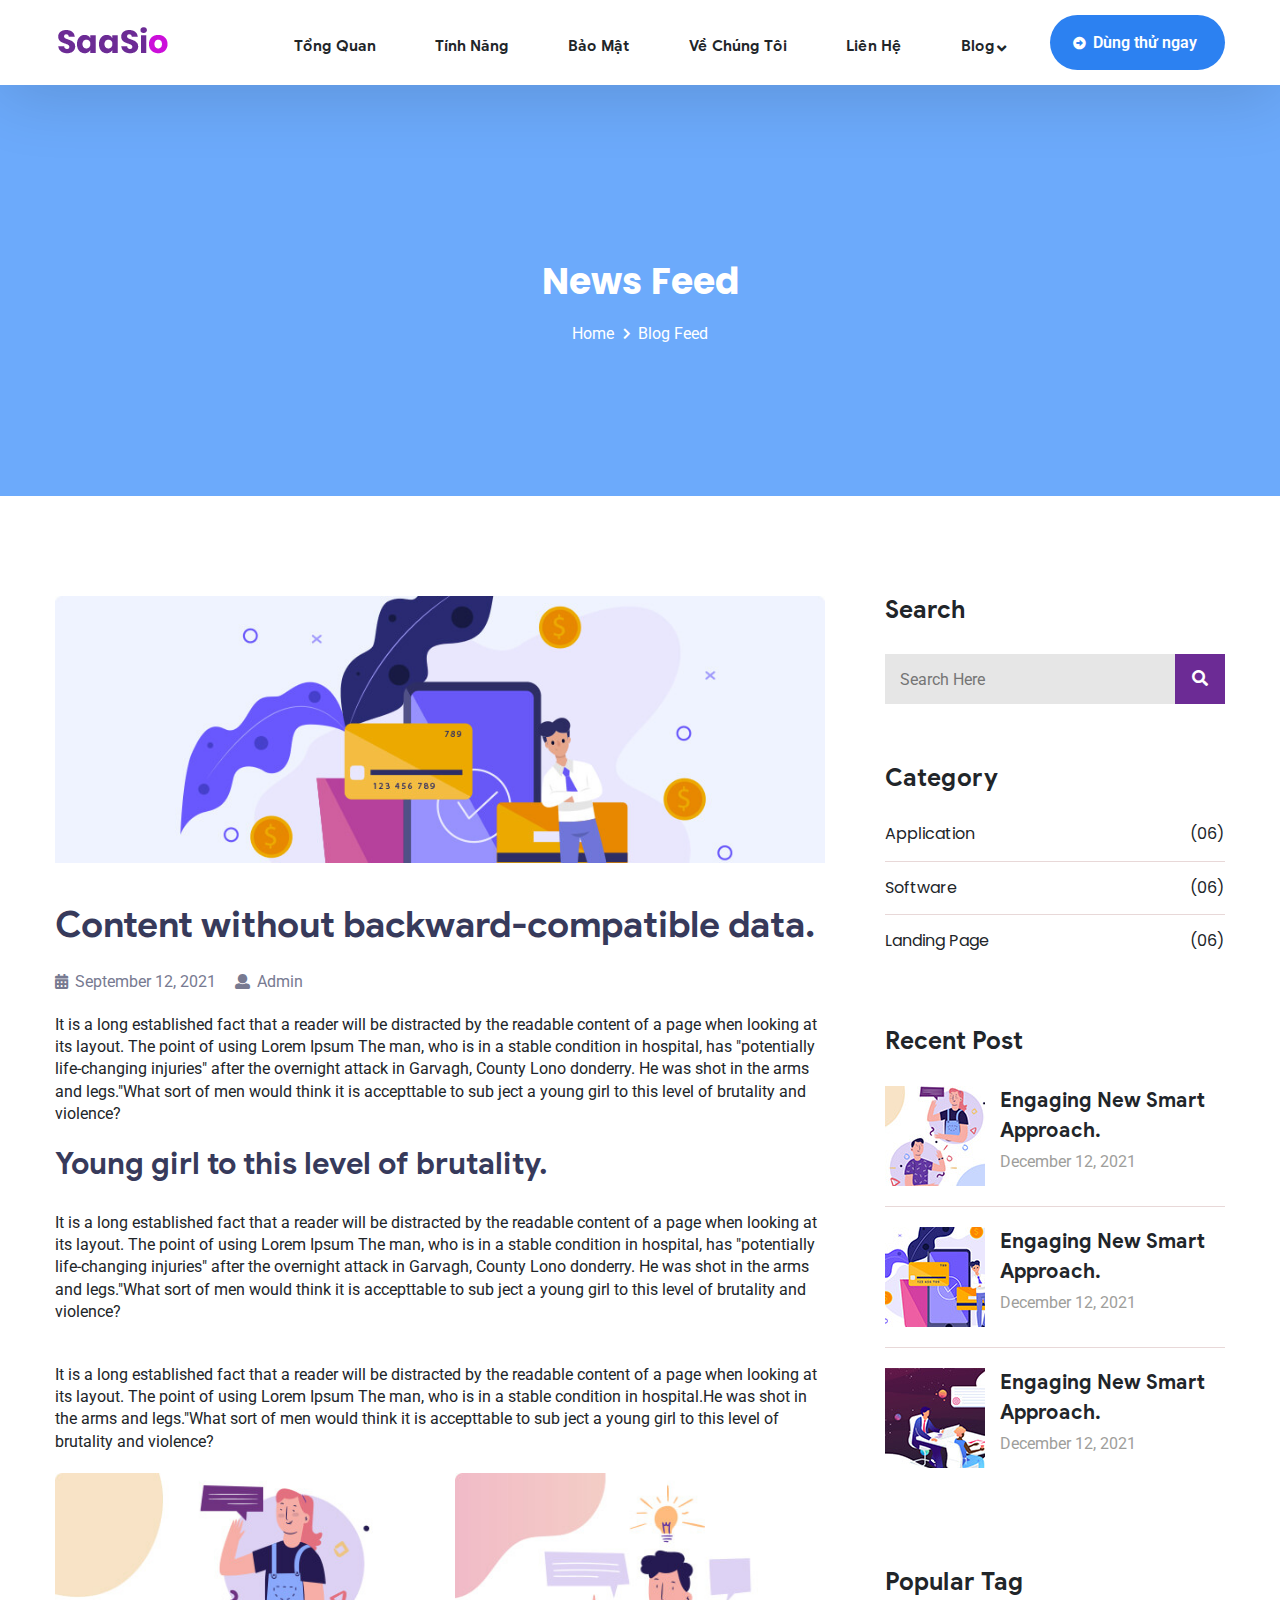
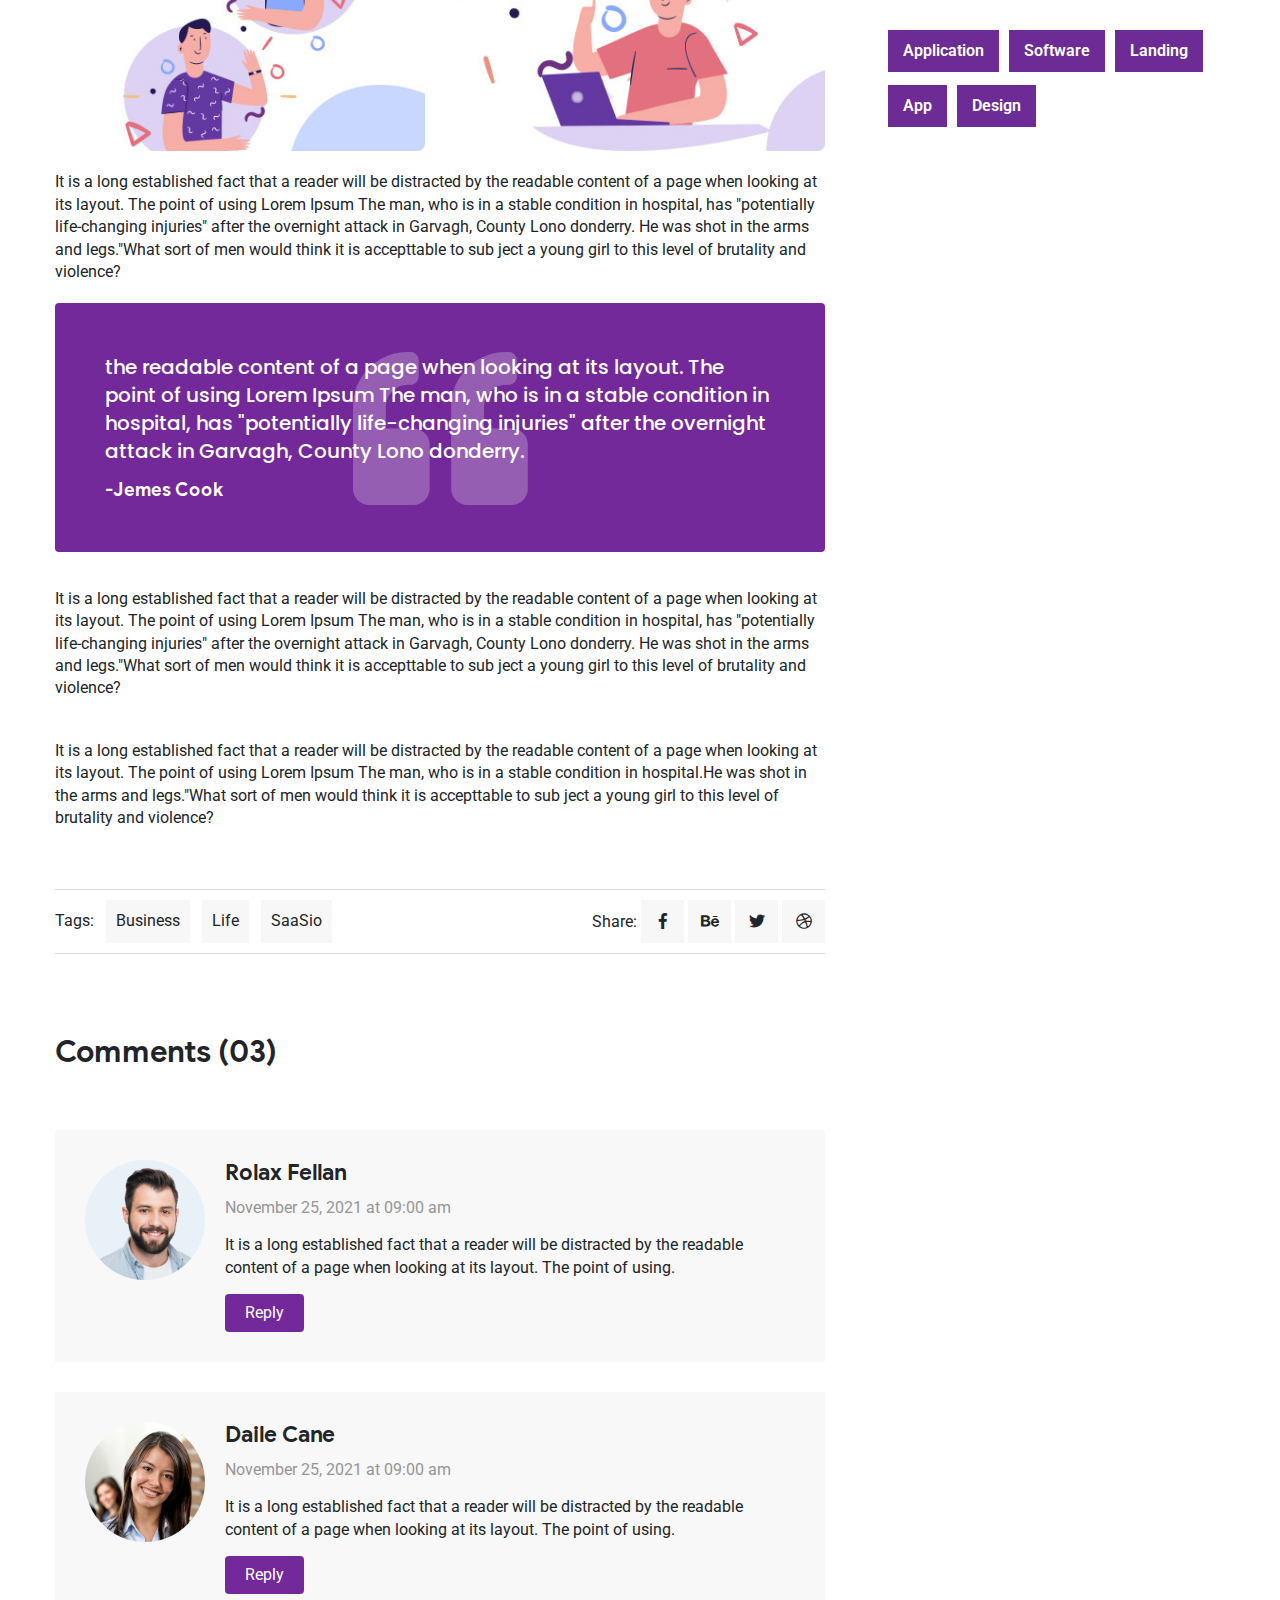
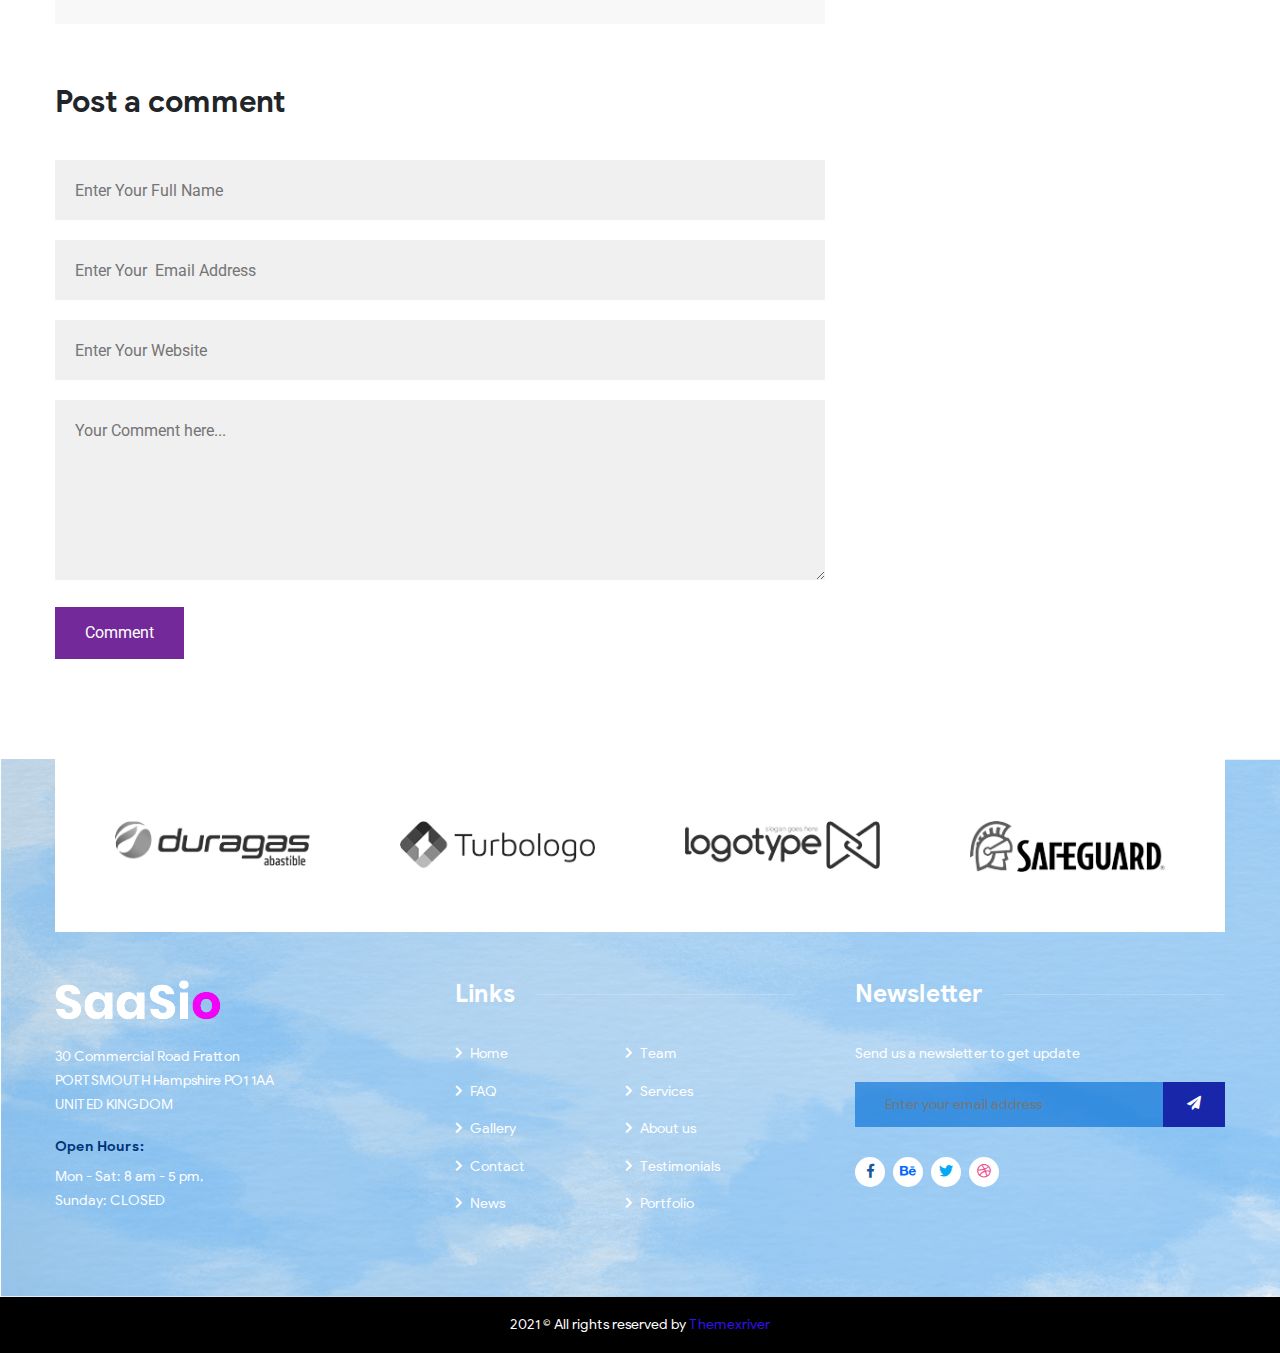
<file: blog-single.html>
<!DOCTYPE html>
<html lang="en">
<head>
    <meta charset="UTF-8">
<!--    https://html.themexriver.com/Saasio/assets/img/its-2/about/ab2.jpg-->
    <title>Test</title>
    <link rel="stylesheet" href="assets/css/bootstrap.min.css">
    <link rel="stylesheet" href="assets/css/animate.css">
    <link rel="stylesheet" href="assets/css/fontawesome-all.css">
    <link rel="stylesheet" href="assets/css/owl.carousel.css">
    <link rel="stylesheet" href="assets/css/it-source.css">
    <link rel="stylesheet" href="assets/css/flaticon-8.css">
    <link rel="stylesheet" href="assets/css/business-1.css">
    <link rel="stylesheet" href="assets/css/business-2.css">
    <link rel="stylesheet" href="assets/css/style.css">
</head>
<body class="saas-classic">
<!-- preloader - start -->
<div id="preloader" class="saas-classic-preloader"></div>
<div class="up">
    <a href="#" id="scrollup" class="saas-classic-scrollup text-center"><i class="fas fa-angle-up"></i></a>
</div>
<!-- Start of header section
    ============================================= -->
<header id="header_main" class="saas_two_main_header">
    <div class="container">
        <div class="s_main_menu">
            <div class="row">
                <div class="col-md-2">
                    <div class="brand_logo">
                        <a href="!#"><img src="assets/img/saas-c/logo/logo.png" alt=""></a>
                    </div>
                </div>
                <div class="col-md-10">
                    <div class="main_menu_list clearfix float-right">
                        <nav class="s2-main-navigation  clearfix ul-li">
                            <ul id="main-nav" class="navbar-nav text-capitalize clearfix">
                                <li><a href="about.html" target="_blank">Tổng quan</a></li>
                                <li><a href="team.html" target="_blank">Tính năng</a></li>
                                <li><a href="service.html" target="_blank">Bảo mật</a></li>
                                <li><a href="contact.html" target="_blank">Về chúng tôi</a></li>
                                <li><a href="contact.html" target="_blank">Liên hệ</a></li>
                                <li class="dropdown">
                                    <a href="#">Blog</a>
                                    <ul class="dropdown-menu clearfix">
                                        <li><a target="_blank" href="blog.html">Blog Page</a></li>
                                        <li><a target="_blank" href="blog-single.html">Blog Details</a></li>
                                    </ul>
                                </li>
                            </ul>
                        </nav>
                        <div class="saas_sign_up_btn text-center">
                            <a href="#!"> Dùng thử ngay</a>
                        </div>
                    </div>
                </div>
            </div>
        </div>
        <!-- //desktop menu -->
        <div class="s2-mobile_menu relative-position">
            <div class="s2-mobile_menu_button s2-open_mobile_menu">
                <i class="fas fa-bars"></i>
            </div>
            <div class="s2-mobile_menu_wrap">
                <div class="mobile_menu_overlay s2-open_mobile_menu"></div>
                <div class="s2-mobile_menu_content">
                    <div class="s2-mobile_menu_close s2-open_mobile_menu">
                        <i class="far fa-times-circle"></i>
                    </div>
                    <div class="m-brand-logo text-center">
                        <a href="!#"><img src="assets/img/saas-c/logo/logo.png" alt=""></a>
                    </div>
                    <nav class="s2-mobile-main-navigation  clearfix ul-li">
                        <ul id="m-main-nav" class="navbar-nav text-capitalize clearfix">
                            <li><a href="about.html" target="_blank">Tổng quan</a></li>
                            <li><a href="team.html" target="_blank">Tính năng</a></li>
                            <li><a href="service.html" target="_blank">Bảo mật</a></li>
                            <li><a href="contact.html" target="_blank">Về chúng tôi</a></li>
                            <li><a href="contact.html" target="_blank">Liên hệ</a></li>
                            <li class="dropdown">
                                <a href="#">Blog</a>
                                <ul class="dropdown-menu clearfix">
                                    <li><a target="_blank" href="blog.html">Blog Page</a></li>
                                    <li><a target="_blank" href="blog-single.html">Blog Details</a></li>
                                </ul>
                            </li>
                        </ul>
                    </nav>
                </div>
            </div>
        </div>
    </div>
</header>
<!-- End of header section
    ============================================= -->

<!-- Start of breadcurmb section
      ============================================= -->
<section id="saasio-breadcurmb" class="saasio-breadcurmb-section">
    <div class="container">
        <div class="breadcurmb-title text-center">
            <h2>News Feed</h2>
        </div>
        <div class="breadcurmb-item-list text-center ul-li">
            <ul class="saasio-page-breadcurmb">
                <li><a href="#">Home</a></li>
                <li><a href="#">Blog Feed</a></li>
            </ul>
        </div>
    </div>
</section>
<!-- End of breadcurmb section
    ============================================= -->

<!-- Start of blog page section
    ============================================= -->
<section id="news-feed" class="news-feed-section">
    <div class="container">
        <div class="blog-feed-content">
            <div class="row">
                <div class="col-md-8">
                    <div class="saasio-blog-details-content">
                        <div class="blog-details-img">
                            <img src="assets/img/blog/news-9.jpg" alt="">
                        </div>
                        <div class="blog-details-text dia-headline">
                            <h2>Content without backward-compatible data.</h2>
                            <div class="saasio-post-meta">
                                <a href="#"><i class="fas fa-calendar-alt"></i> September 12, 2021</a>
                                <a href="#"><i class="fas fa-user"></i> Admin</a>
                            </div>
                            <article>
                                It is a long established fact that a reader will be distracted by the readable content of a page when looking at its layout. The point of using Lorem Ipsum The man, who is in a stable condition in hospital, has "potentially life-changing injuries" after the overnight attack in Garvagh, County Lono donderry. He was shot in the arms and legs."What sort of men would think it is accepttable to sub ject a young girl to this level of brutality and violence?
                            </article>
                            <h3>Young girl to this level of brutality.</h3>
                            <article>
                                It is a long established fact that a reader will be distracted by the readable content of a page when looking at its layout. The point of using Lorem Ipsum The man, who is in a stable condition in hospital, has "potentially life-changing injuries" after the overnight attack in Garvagh, County Lono donderry. He was shot in the arms and legs."What sort of men would think it is accepttable to sub ject a young girl to this level of brutality and violence?
                            </article>
                            <article>
                                It is a long established fact that a reader will be distracted by the readable content of a page when looking at its layout. The point of using Lorem Ipsum The man, who is in a stable condition in hospital.He was shot in the arms and legs."What sort of men would think it is accepttable to sub ject a young girl to this level of brutality and violence?
                            </article>
                            <div class="row">
                                <div class="col-md-6">
                                    <img src="assets/img/blog/news-10.jpg" alt="">
                                </div>
                                <div class="col-md-6">
                                    <img src="assets/img/blog/news-11.jpg" alt="">
                                </div>
                            </div>
                            <article>
                                It is a long established fact that a reader will be distracted by the readable content of a page when looking at its layout. The point of using Lorem Ipsum The man, who is in a stable condition in hospital, has "potentially life-changing injuries" after the overnight attack in Garvagh, County Lono donderry. He was shot in the arms and legs."What sort of men would think it is accepttable to sub ject a young girl to this level of brutality and violence?
                            </article>
                            <blockquote>
                                the readable content of a page when looking at its layout. The point of using Lorem Ipsum The man, who is in a stable condition in hospital, has "potentially life-changing injuries" after the overnight attack in Garvagh, County Lono donderry.
                                <h4>-Jemes Cook</h4>
                            </blockquote>
                            <article>
                                It is a long established fact that a reader will be distracted by the readable content of a page when looking at its layout. The point of using Lorem Ipsum The man, who is in a stable condition in hospital, has "potentially life-changing injuries" after the overnight attack in Garvagh, County Lono donderry. He was shot in the arms and legs."What sort of men would think it is accepttable to sub ject a young girl to this level of brutality and violence?
                            </article>
                            <article>
                                It is a long established fact that a reader will be distracted by the readable content of a page when looking at its layout. The point of using Lorem Ipsum The man, who is in a stable condition in hospital.He was shot in the arms and legs."What sort of men would think it is accepttable to sub ject a young girl to this level of brutality and violence?
                            </article>
                        </div>
                        <div class="blog-details-tag clearfix">
                            <div class="blog-feed-tag float-left">
                                <span>Tags:</span>
                                <a href="#">Business</a>
                                <a href="#">Life</a>
                                <a href="#">SaaSio</a>
                            </div>
                            <div class="blog-feed-share float-right">
                                <span>Share:</span>
                                <a href="#"><i class="fb-bg fab fa-facebook-f "></i></a>
                                <a href="#"><i class="bh-bg fab fa-behance"></i></a>
                                <a href="#"><i class="tw-bg fab fa-twitter"></i></a>
                                <a href="#"><i class="dr-bg fab fa-dribbble"></i></a>
                            </div>
                        </div>
                        <div class="saasio-comment-field dia-headline">
                            <h3>Comments (03)</h3>
                            <div class="comment-list-item">
                                <div class="comment-inner-box">
                                    <div class="comment-author-img float-left">
                                        <img src="assets/img/blog/ca1.jpg" alt="">
                                    </div>
                                    <div class="comment-author-text">
                                        <h4><a href="#">Rolax Fellan</a></h4>
                                        <span>November 25, 2021 at 09:00 am</span>
                                        <p>It is a long established fact that a reader will be distracted by the readable content of a page when looking at its layout. The point of using.</p>
                                        <a class="comment-reply" href="#">Reply</a>
                                    </div>
                                </div>
                                <div class="comment-inner-box">
                                    <div class="comment-author-img float-left">
                                        <img src="assets/img/blog/ca2.jpg" alt="">
                                    </div>
                                    <div class="comment-author-text">
                                        <h4><a href="#">Daile Cane</a></h4>
                                        <span>November 25, 2021 at 09:00 am</span>
                                        <p>It is a long established fact that a reader will be distracted by the readable content of a page when looking at its layout. The point of using.</p>
                                        <a class="comment-reply" href="#">Reply</a>
                                    </div>
                                </div>
                            </div>
                            <h3>Post a comment</h3>
                            <div class="comment-form">
                                <form action="#">
                                    <input type="text" name="name" placeholder="Enter Your Full Name">
                                    <input type="email" name="email" placeholder="Enter Your  Email Address">
                                    <input type="tetx" name="website" placeholder="Enter Your Website">
                                    <textarea name="message" placeholder="Your Comment here..."></textarea>
                                    <button type="submit">Comment</button>
                                </form>
                            </div>
                        </div>
                    </div>
                </div>
                <div class="col-md-4">
                    <div class="saasio-blog-sidebar">
                        <div class="side-bar-widget">
                            <div class="search-widget dia-headline">
                                <h3 class="widget-title-2">Search</h3>
                                <form action="" class="relative-position">
                                    <input type="text" name="search" placeholder="Search Here">
                                    <button type="submit"><i class="fas fa-search"></i></button>
                                </form>
                            </div>
                        </div>
                        <div class="side-bar-widget">
                            <div class="category-widget dia-headline ul-li-block">
                                <h3 class="widget-title-2">Category</h3>
                                <ul>
                                    <li><a href="#">Application <span>(06)</span></a></li>
                                    <li><a href="#">Software <span>(06)</span></a></li>
                                    <li><a href="#">Landing Page <span>(06)</span></a></li>
                                </ul>
                            </div>
                        </div>
                        <div class="side-bar-widget">
                            <div class="category-widget dia-headline ul-li-block">
                                <h3 class="widget-title-2">Recent Post</h3>
                                <div class="recent-post-area">
                                    <div class="recent-post-img-text">
                                        <div class="recent-post-img float-left">
                                            <img src="assets/img/blog/rec1.jpg" alt="">
                                        </div>
                                        <div class="recent-post-text dia-headline">
                                            <h3><a href="#">Engaging New  Smart Approach.</a></h3>
                                            <span class="rec-post-meta"><a href="#">December 12, 2021</a></span>
                                        </div>
                                    </div>
                                    <div class="recent-post-img-text">
                                        <div class="recent-post-img float-left">
                                            <img src="assets/img/blog/rec-2.jpg" alt="">
                                        </div>
                                        <div class="recent-post-text dia-headline">
                                            <h3><a href="#">Engaging New  Smart Approach.</a></h3>
                                            <span class="rec-post-meta"><a href="#">December 12, 2021</a></span>
                                        </div>
                                    </div>
                                    <div class="recent-post-img-text">
                                        <div class="recent-post-img float-left">
                                            <img src="assets/img/blog/rec-3.jpg" alt="">
                                        </div>
                                        <div class="recent-post-text dia-headline">
                                            <h3><a href="#">Engaging New  Smart Approach.</a></h3>
                                            <span class="rec-post-meta"><a href="#">December 12, 2021</a></span>
                                        </div>
                                    </div>
                                </div>
                            </div>
                        </div>
                        <div class="side-bar-widget">
                            <div class="popular-widget dia-headline ul-li">
                                <h3 class="widget-title-2">Popular Tag</h3>
                                <ul>
                                    <li><a href="#">Application </a></li>
                                    <li><a href="#">Software </a></li>
                                    <li><a href="#">Landing </a></li>
                                    <li><a href="#">App </a></li>
                                    <li><a href="#">Design </a></li>
                                </ul>
                            </div>
                        </div>
                    </div>
                </div>
            </div>
        </div>
    </div>
</section>
<!-- End of blog section
    ============================================= -->

<!-- Start of footer section
    ============================================= -->
<footer id="saas_two_footer" class="saas_two_footer_section relative-position mt-0">

    <!-- Start of partner section
        ============================================= -->
    <section id="smm-partner" class="smm-partner-section position-relative mb-5">
        <div class="container">
            <div class="smm-partner-wrapper">
                <div id="smm-partner-id" class="smm-partner-slider owl-carousel">
                    <div class="smm-partner-img">
                        <a href="#"><img src="assets/img/smm/partner/p1.png" alt=""></a>
                    </div>
                    <div class="smm-partner-img">
                        <a href="#"><img src="assets/img/smm/partner/p2.png" alt=""></a>
                    </div>
                    <div class="smm-partner-img">
                        <a href="#"><img src="assets/img/smm/partner/p3.png" alt=""></a>
                    </div>
                    <div class="smm-partner-img">
                        <a href="#"><img src="assets/img/smm/partner/p4.png" alt=""></a>
                    </div>
                    <div class="smm-partner-img">
                        <a href="#"><img src="assets/img/smm/partner/p1.png" alt=""></a>
                    </div>
                    <div class="smm-partner-img">
                        <a href="#"><img src="assets/img/smm/partner/p2.png" alt=""></a>
                    </div>
                </div>
            </div>
        </div>
    </section>
    <!-- End of partner section
        ============================================= -->
    <div class="footer_content pera-content ">
        <div class="container ">
            <div class="row">
                <div class="col-lg-4 col-md-12">
                    <div class="s2_footer_widget clearfix ul-li-block  saas2-headline">
                        <div class="s2_footer_about">
                            <div class="s2-footer_logo">
                                <img src="assets/img/saas-c/logo/f-logo.png" style="width: 166px" alt="">
                            </div>
                            <div class="footer_about">
                                30 Commercial Road Fratton
                                PORTSMOUTH Hampshire PO1 1AA
                                UNITED KINGDOM
                            </div>
                            <span>Open Hours: </span>
                            <p>Mon - Sat: 8 am - 5 pm,
                                Sunday: CLOSED</p>
                        </div>
                    </div>
                </div>
                <div class="col-lg-4 col-md-12">
                    <div class="s2_footer_widget clearfix ul-li-block saas2-headline">
                        <div class="s2_footer_menu">
                            <h3 class="s2_widget_title">
                                <span>Links</span>
                                <i></i>
                            </h3>
                            <ul>
                                <li><a href="#"> Home</a></li>
                                <li><a href="#"> Team</a></li>
                                <li><a href="#"> FAQ</a></li>
                                <li><a href="#"> Services</a></li>
                                <li><a href="#"> Gallery</a></li>
                                <li><a href="#"> About us</a></li>
                                <li><a href="#"> Contact</a></li>
                                <li><a href="#"> Testimonials</a></li>
                                <li><a href="#"> News</a></li>
                                <li><a href="#"> Portfolio</a></li>
                            </ul>
                        </div>
                    </div>
                </div>
                <div class="col-lg-4 col-md-12">
                    <div class="s2_footer_widget clearfix ul-li-block saas2-headline">
                        <div class="s2_footer_social">
                            <h3 class="s2_widget_title">
                                <span>Newsletter</span>
                                <i></i>
                            </h3>
                            <p>Send us a newsletter to get update</p>
                            <form action="#">
                                <input  name="email" type="email" placeholder="Enter your email address">
                                <button  type="submit" value="Submit"> <i class="fas fa-paper-plane"></i></button>
                            </form>
                            <a href="#"><i class="fb-bg fab fa-facebook-f "></i></a>
                            <a href="#"><i class="bh-bg fab fa-behance"></i></a>
                            <a href="#"><i class="tw-bg fab fa-twitter"></i></a>
                            <a href="#"><i class="dr-bg fab fa-dribbble"></i></a>
                        </div>
                    </div>
                </div>
            </div>
        </div>
    </div>
</footer>
<div class="s2-copyright text-center">2021 © All rights reserved by <a href="#">Themexriver</a></div>
<!-- End of footer section
	============================================= -->


<!-- JS library -->
<script src="assets/js/jquery.js"></script>
<script src="assets/js/appear.js"></script>
<script src="assets/js/popper.min.js"></script>
<script src="assets/js/bootstrap.min.js"></script>
<script src="assets/js/owl.js"></script>
<script src="assets/js/aos.js"></script>
<script src="assets/js/slick.js"></script>
<script src="assets/js/wow.min.js"></script>
<script src="assets/js/pagenav.js"></script>
<script src="assets/js/jquery.barfiller.js"></script>
<script src="assets/js/parallax-scroll.js"></script>
<script src="assets/js/jquery.mCustomScrollbar.concat.min.js"></script>
<script src="assets/js/script.js"></script>
<script>
    $('#smm-partner-id').owlCarousel({
        margin: 90,
        autoplay: true,
        loop: true,
        responsiveClass:true,
        nav: false,
        dots: false,
        slideTransition:'linear',
        autoplayTimeout: 10,
        autoplayHoverPause:false,
        autoplaySpeed:4500,
        responsive:{
            0:{
                items:1,
            },
            400:{
                items:1,
            },
            600:{
                items:2,
            },
            700:{
                items:3,
            },
            1000:{
                items:4,

            }
        },
    })
</script>
</body>
</html>
</file>
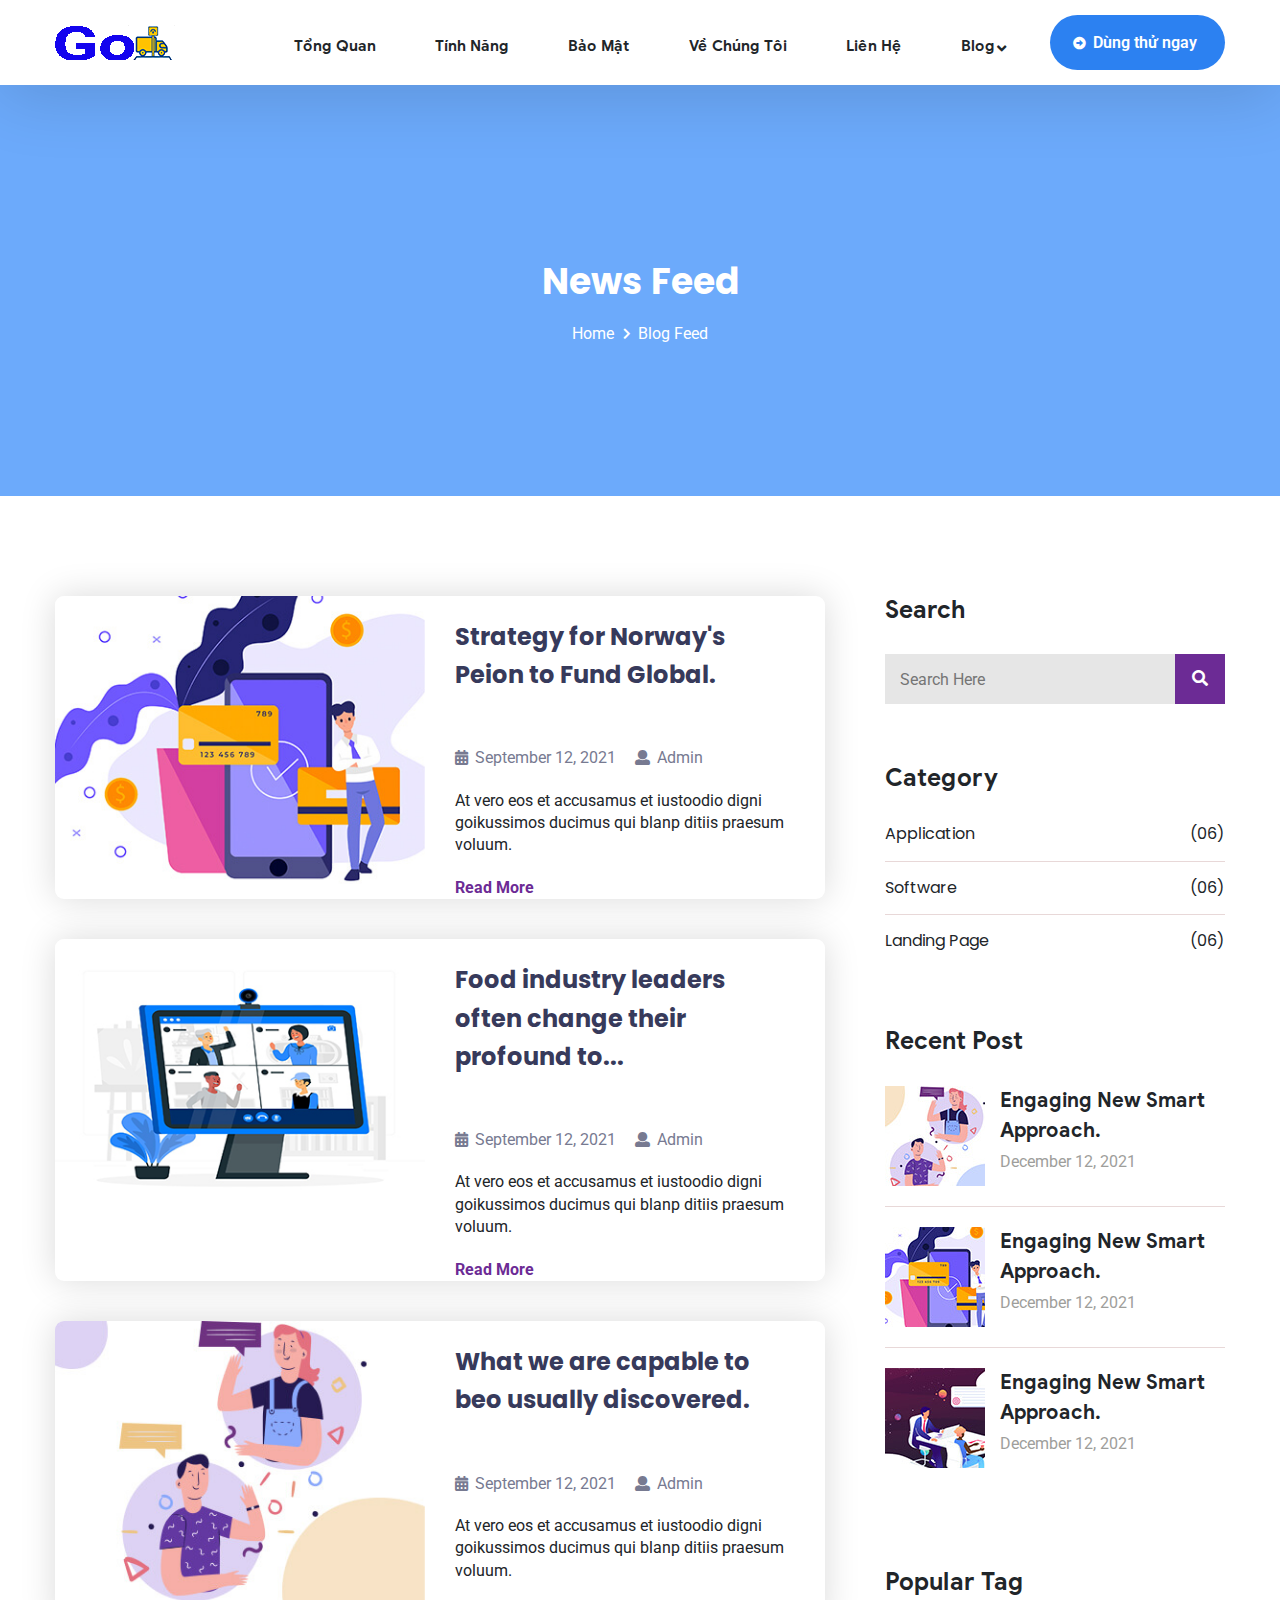
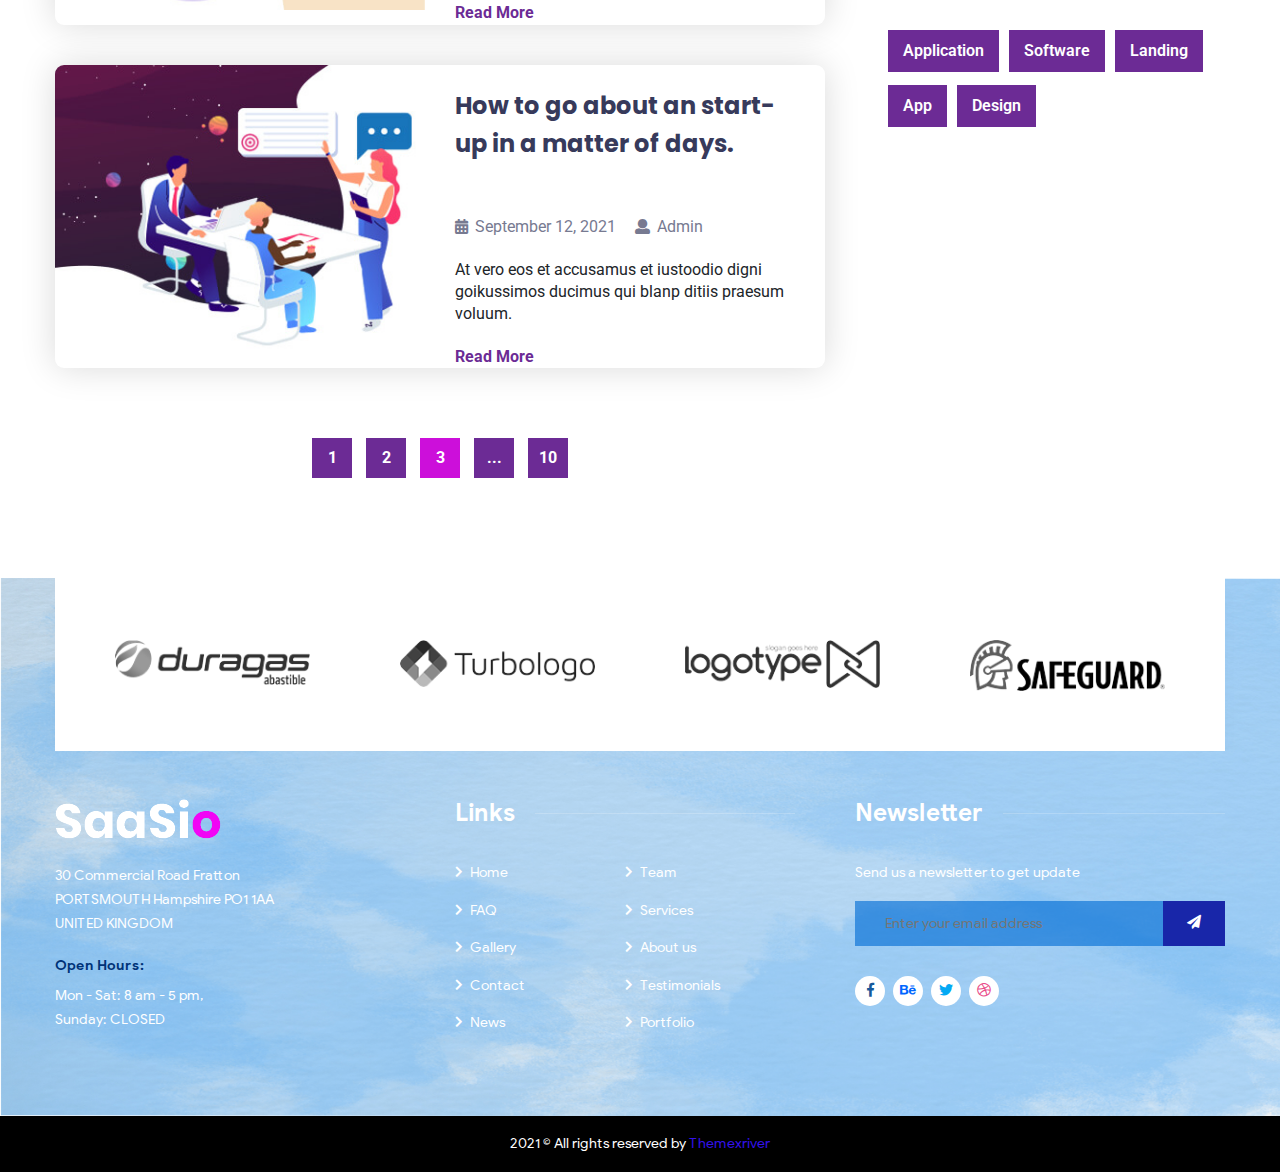
<file: blog.html>
<!DOCTYPE html>
<html lang="en">
<head>
    <meta charset="UTF-8">
<!--    https://html.themexriver.com/Saasio/assets/img/its-2/about/ab2.jpg-->
    <title>Test</title>
    <link rel="stylesheet" href="assets/css/bootstrap.min.css">
    <link rel="stylesheet" href="assets/css/animate.css">
    <link rel="stylesheet" href="assets/css/fontawesome-all.css">
    <link rel="stylesheet" href="assets/css/owl.carousel.css">
    <link rel="stylesheet" href="assets/css/it-source.css">
    <link rel="stylesheet" href="assets/css/flaticon-8.css">
    <link rel="stylesheet" href="assets/css/business-1.css">
    <link rel="stylesheet" href="assets/css/business-2.css">
    <link rel="stylesheet" href="assets/css/style.css">
</head>
<body class="saas-classic">
<!-- preloader - start -->
<div id="preloader" class="saas-classic-preloader"></div>
<div class="up">
    <a href="#" id="scrollup" class="saas-classic-scrollup text-center"><i class="fas fa-angle-up"></i></a>
</div>
<!-- Start of header section
    ============================================= -->
<header id="header_main" class="saas_two_main_header">
    <div class="container">
        <div class="s_main_menu">
            <div class="row">
                <div class="col-md-2">
                    <div class="brand_logo">
                        <a href="!#"><img src="assets/img/saas-c/logo/logo4.png" alt=""></a>
                    </div>
                </div>
                <div class="col-md-10">
                    <div class="main_menu_list clearfix float-right">
                        <nav class="s2-main-navigation  clearfix ul-li">
                            <ul id="main-nav" class="navbar-nav text-capitalize clearfix">
                                <li><a href="about.html" target="_blank">Tổng quan</a></li>
                                <li><a href="team.html" target="_blank">Tính năng</a></li>
                                <li><a href="service.html" target="_blank">Bảo mật</a></li>
                                <li><a href="contact.html" target="_blank">Về chúng tôi</a></li>
                                <li><a href="contact.html" target="_blank">Liên hệ</a></li>
                                <li class="dropdown">
                                    <a href="#">Blog</a>
                                    <ul class="dropdown-menu clearfix">
                                        <li><a target="_blank" href="blog.html">Blog Page</a></li>
                                        <li><a target="_blank" href="blog-single.html">Blog Details</a></li>
                                    </ul>
                                </li>
                            </ul>
                        </nav>
                        <div class="saas_sign_up_btn text-center">
                            <a href="#!"> Dùng thử ngay</a>
                        </div>
                    </div>
                </div>
            </div>
        </div>
        <!-- //desktop menu -->
        <div class="s2-mobile_menu relative-position">
            <div class="s2-mobile_menu_button s2-open_mobile_menu">
                <i class="fas fa-bars"></i>
            </div>
            <div class="s2-mobile_menu_wrap">
                <div class="mobile_menu_overlay s2-open_mobile_menu"></div>
                <div class="s2-mobile_menu_content">
                    <div class="s2-mobile_menu_close s2-open_mobile_menu">
                        <i class="far fa-times-circle"></i>
                    </div>
                    <div class="m-brand-logo text-center">
                        <a href="!#"><img src="assets/img/saas-c/logo/logo.png" alt=""></a>
                    </div>
                    <nav class="s2-mobile-main-navigation  clearfix ul-li">
                        <ul id="m-main-nav" class="navbar-nav text-capitalize clearfix">
                            <li><a href="about.html" target="_blank">Tổng quan</a></li>
                            <li><a href="team.html" target="_blank">Tính năng</a></li>
                            <li><a href="service.html" target="_blank">Bảo mật</a></li>
                            <li><a href="contact.html" target="_blank">Về chúng tôi</a></li>
                            <li><a href="contact.html" target="_blank">Liên hệ</a></li>
                            <li class="dropdown">
                                <a href="#">Blog</a>
                                <ul class="dropdown-menu clearfix">
                                    <li><a target="_blank" href="blog.html">Blog Page</a></li>
                                    <li><a target="_blank" href="blog-single.html">Blog Details</a></li>
                                </ul>
                            </li>
                        </ul>
                    </nav>
                </div>
            </div>
        </div>
    </div>
</header>
<!-- End of header section
    ============================================= -->

<!-- Start of breadcurmb section
    ============================================= -->
<section id="saasio-breadcurmb" class="saasio-breadcurmb-section">
    <div class="container">
        <div class="breadcurmb-title text-center">
            <h2>News Feed</h2>
        </div>
        <div class="breadcurmb-item-list text-center ul-li">
            <ul class="saasio-page-breadcurmb">
                <li><a href="#">Home</a></li>
                <li><a href="#">Blog Feed</a></li>
            </ul>
        </div>
    </div>
</section>
<!-- End of breadcurmb section
    ============================================= -->

<!-- Start of blog page section
    ============================================= -->
<section id="news-feed" class="news-feed-section">
    <div class="container">
        <div class="blog-feed-content">
            <div class="row">
                <div class="col-md-8">
                    <div class="blog-feed-post">
                        <div class="blog-feed-img-txt">
                            <div class="row">
                                <div class="col-lg-6 col-md-12 col-sm-12">
                                    <div class="saasio-blog-img">
                                        <img src="assets/img/blog/news-4.jpg" alt="">
                                    </div>
                                </div>
                                <div class="col-lg-6 col-md-12 col-sm-12">
                                    <div class="saasio-blog-text">
                                        <h3><a href="#">Strategy for Norway's Peion to Fund Global.</a></h3>
                                        <div class="saasio-post-meta">
                                            <a href="#"><i class="fas fa-calendar-alt"></i> September 12, 2021</a>
                                            <a href="#"><i class="fas fa-user"></i> Admin</a>
                                        </div>
                                        <p>At vero eos et accusamus et iustoodio digni goikussimos ducimus qui blanp ditiis praesum voluum.</p>
                                        <a class="blog-read-more" href="#">Read More</a>
                                    </div>
                                </div>
                            </div>
                        </div>
                    </div>
                    <div class="blog-feed-post">
                        <div class="blog-feed-img-txt">
                            <div class="row">
                                <div class="col-lg-6 col-md-12 col-sm-12">
                                    <div class="saasio-blog-img">
                                        <img src="assets/img/blog/2.jpg" alt="">
                                    </div>
                                </div>
                                <div class="col-lg-6 col-md-12 col-sm-12">
                                    <div class="saasio-blog-text">
                                        <h3><a href="#">Food industry leaders often change their profound to...</a></h3>
                                        <div class="saasio-post-meta">
                                            <a href="#"><i class="fas fa-calendar-alt"></i> September 12, 2021</a>
                                            <a href="#"><i class="fas fa-user"></i> Admin</a>
                                        </div>
                                        <p>At vero eos et accusamus et iustoodio digni goikussimos ducimus qui blanp ditiis praesum voluum.</p>
                                        <a class="blog-read-more" href="#">Read More</a>
                                    </div>
                                </div>
                            </div>
                        </div>
                    </div>
                    <div class="blog-feed-post">
                        <div class="blog-feed-img-txt">
                            <div class="row">
                                <div class="col-lg-6 col-md-12 col-sm-12">
                                    <div class="saasio-blog-img">
                                        <img src="assets/img/blog/news-6.jpg" alt="">
                                    </div>
                                </div>
                                <div class="col-lg-6 col-md-12 col-sm-12">
                                    <div class="saasio-blog-text">
                                        <h3><a href="#">What we are capable to beo usually discovered.</a></h3>
                                        <div class="saasio-post-meta">
                                            <a href="#"><i class="fas fa-calendar-alt"></i> September 12, 2021</a>
                                            <a href="#"><i class="fas fa-user"></i> Admin</a>
                                        </div>
                                        <p>At vero eos et accusamus et iustoodio digni goikussimos ducimus qui blanp ditiis praesum voluum.</p>
                                        <a class="blog-read-more" href="#">Read More</a>
                                    </div>
                                </div>
                            </div>
                        </div>
                    </div>
                    <div class="blog-feed-post">
                        <div class="blog-feed-img-txt">
                            <div class="row">
                                <div class="col-lg-6 col-md-12 col-sm-12">
                                    <div class="saasio-blog-img">
                                        <img src="assets/img/blog/news-7.jpg" alt="">
                                    </div>
                                </div>
                                <div class="col-lg-6 col-md-12 col-sm-12">
                                    <div class="saasio-blog-text">
                                        <h3><a href="#">How to go about  an start-up in a matter of days.</a></h3>
                                        <div class="saasio-post-meta">
                                            <a href="#"><i class="fas fa-calendar-alt"></i> September 12, 2021</a>
                                            <a href="#"><i class="fas fa-user"></i> Admin</a>
                                        </div>
                                        <p>At vero eos et accusamus et iustoodio digni goikussimos ducimus qui blanp ditiis praesum voluum.</p>
                                        <a class="blog-read-more" href="#">Read More</a>
                                    </div>
                                </div>
                            </div>
                        </div>
                    </div>
                    <div class="saasio-pagination text-center ul-li">
                        <ul>
                            <li><a href="#">1</a></li>
                            <li><a href="#">2</a></li>
                            <li><a class="active" href="#">3</a></li>
                            <li><a href="#">...</a></li>
                            <li><a href="#">10</a></li>
                        </ul>
                    </div>
                </div>
                <div class="col-md-4">
                    <div class="saasio-blog-sidebar">
                        <div class="side-bar-widget">
                            <div class="search-widget dia-headline">
                                <h3 class="widget-title-2">Search</h3>
                                <form action="" class="relative-position">
                                    <input type="text" name="search" placeholder="Search Here">
                                    <button type="submit"><i class="fas fa-search"></i></button>
                                </form>
                            </div>
                        </div>
                        <div class="side-bar-widget">
                            <div class="category-widget dia-headline ul-li-block">
                                <h3 class="widget-title-2">Category</h3>
                                <ul>
                                    <li><a href="#">Application <span>(06)</span></a></li>
                                    <li><a href="#">Software <span>(06)</span></a></li>
                                    <li><a href="#">Landing Page <span>(06)</span></a></li>
                                </ul>
                            </div>
                        </div>
                        <div class="side-bar-widget">
                            <div class="category-widget dia-headline ul-li-block">
                                <h3 class="widget-title-2">Recent Post</h3>
                                <div class="recent-post-area">
                                    <div class="recent-post-img-text">
                                        <div class="recent-post-img float-left">
                                            <img src="assets/img/blog/rec1.jpg" alt="">
                                        </div>
                                        <div class="recent-post-text dia-headline">
                                            <h3><a href="#">Engaging New  Smart Approach.</a></h3>
                                            <span class="rec-post-meta"><a href="#">December 12, 2021</a></span>
                                        </div>
                                    </div>
                                    <div class="recent-post-img-text">
                                        <div class="recent-post-img float-left">
                                            <img src="assets/img/blog/rec-2.jpg" alt="">
                                        </div>
                                        <div class="recent-post-text dia-headline">
                                            <h3><a href="#">Engaging New  Smart Approach.</a></h3>
                                            <span class="rec-post-meta"><a href="#">December 12, 2021</a></span>
                                        </div>
                                    </div>
                                    <div class="recent-post-img-text">
                                        <div class="recent-post-img float-left">
                                            <img src="assets/img/blog/rec-3.jpg" alt="">
                                        </div>
                                        <div class="recent-post-text dia-headline">
                                            <h3><a href="#">Engaging New  Smart Approach.</a></h3>
                                            <span class="rec-post-meta"><a href="#">December 12, 2021</a></span>
                                        </div>
                                    </div>
                                </div>
                            </div>
                        </div>
                        <div class="side-bar-widget">
                            <div class="popular-widget dia-headline ul-li">
                                <h3 class="widget-title-2">Popular Tag</h3>
                                <ul>
                                    <li><a href="#">Application </a></li>
                                    <li><a href="#">Software </a></li>
                                    <li><a href="#">Landing </a></li>
                                    <li><a href="#">App </a></li>
                                    <li><a href="#">Design </a></li>
                                </ul>
                            </div>
                        </div>
                    </div>
                </div>
            </div>
        </div>
    </div>
</section>
<!-- End of blog section
    ============================================= -->


<!-- Start of footer section
    ============================================= -->
<footer id="saas_two_footer" class="saas_two_footer_section relative-position mt-0">

    <!-- Start of partner section
        ============================================= -->
    <section id="smm-partner" class="smm-partner-section position-relative mb-5">
        <div class="container">
            <div class="smm-partner-wrapper">
                <div id="smm-partner-id" class="smm-partner-slider owl-carousel">
                    <div class="smm-partner-img">
                        <a href="#"><img src="assets/img/smm/partner/p1.png" alt=""></a>
                    </div>
                    <div class="smm-partner-img">
                        <a href="#"><img src="assets/img/smm/partner/p2.png" alt=""></a>
                    </div>
                    <div class="smm-partner-img">
                        <a href="#"><img src="assets/img/smm/partner/p3.png" alt=""></a>
                    </div>
                    <div class="smm-partner-img">
                        <a href="#"><img src="assets/img/smm/partner/p4.png" alt=""></a>
                    </div>
                    <div class="smm-partner-img">
                        <a href="#"><img src="assets/img/smm/partner/p1.png" alt=""></a>
                    </div>
                    <div class="smm-partner-img">
                        <a href="#"><img src="assets/img/smm/partner/p2.png" alt=""></a>
                    </div>
                </div>
            </div>
        </div>
    </section>
    <!-- End of partner section
        ============================================= -->
    <div class="footer_content pera-content ">
        <div class="container ">
            <div class="row">
                <div class="col-lg-4 col-md-12">
                    <div class="s2_footer_widget clearfix ul-li-block  saas2-headline">
                        <div class="s2_footer_about">
                            <div class="s2-footer_logo">
                                <img src="assets/img/saas-c/logo/f-logo.png" style="width: 166px" alt="">
                            </div>
                            <div class="footer_about">
                                30 Commercial Road Fratton
                                PORTSMOUTH Hampshire PO1 1AA
                                UNITED KINGDOM
                            </div>
                            <span>Open Hours: </span>
                            <p>Mon - Sat: 8 am - 5 pm,
                                Sunday: CLOSED</p>
                        </div>
                    </div>
                </div>
                <div class="col-lg-4 col-md-12">
                    <div class="s2_footer_widget clearfix ul-li-block saas2-headline">
                        <div class="s2_footer_menu">
                            <h3 class="s2_widget_title">
                                <span>Links</span>
                                <i></i>
                            </h3>
                            <ul>
                                <li><a href="#"> Home</a></li>
                                <li><a href="#"> Team</a></li>
                                <li><a href="#"> FAQ</a></li>
                                <li><a href="#"> Services</a></li>
                                <li><a href="#"> Gallery</a></li>
                                <li><a href="#"> About us</a></li>
                                <li><a href="#"> Contact</a></li>
                                <li><a href="#"> Testimonials</a></li>
                                <li><a href="#"> News</a></li>
                                <li><a href="#"> Portfolio</a></li>
                            </ul>
                        </div>
                    </div>
                </div>
                <div class="col-lg-4 col-md-12">
                    <div class="s2_footer_widget clearfix ul-li-block saas2-headline">
                        <div class="s2_footer_social">
                            <h3 class="s2_widget_title">
                                <span>Newsletter</span>
                                <i></i>
                            </h3>
                            <p>Send us a newsletter to get update</p>
                            <form action="#">
                                <input  name="email" type="email" placeholder="Enter your email address">
                                <button  type="submit" value="Submit"> <i class="fas fa-paper-plane"></i></button>
                            </form>
                            <a href="#"><i class="fb-bg fab fa-facebook-f "></i></a>
                            <a href="#"><i class="bh-bg fab fa-behance"></i></a>
                            <a href="#"><i class="tw-bg fab fa-twitter"></i></a>
                            <a href="#"><i class="dr-bg fab fa-dribbble"></i></a>
                        </div>
                    </div>
                </div>
            </div>
        </div>
    </div>
</footer>
<div class="s2-copyright text-center">2021 © All rights reserved by <a href="#">Themexriver</a></div>
<!-- End of footer section
	============================================= -->


<!-- JS library -->
<script src="assets/js/jquery.js"></script>
<script src="assets/js/appear.js"></script>
<script src="assets/js/popper.min.js"></script>
<script src="assets/js/bootstrap.min.js"></script>
<script src="assets/js/owl.js"></script>
<script src="assets/js/aos.js"></script>
<script src="assets/js/slick.js"></script>
<script src="assets/js/wow.min.js"></script>
<script src="assets/js/pagenav.js"></script>
<script src="assets/js/jquery.barfiller.js"></script>
<script src="assets/js/parallax-scroll.js"></script>
<script src="assets/js/jquery.mCustomScrollbar.concat.min.js"></script>
<script src="assets/js/script.js"></script>
<script>
    $('#smm-partner-id').owlCarousel({
        margin: 90,
        autoplay: true,
        loop: true,
        responsiveClass:true,
        nav: false,
        dots: false,
        slideTransition:'linear',
        autoplayTimeout: 10,
        autoplayHoverPause:false,
        autoplaySpeed:4500,
        responsive:{
            0:{
                items:1,
            },
            400:{
                items:1,
            },
            600:{
                items:2,
            },
            700:{
                items:3,
            },
            1000:{
                items:4,

            }
        },
    })
</script>
</body>
</html>
</file>
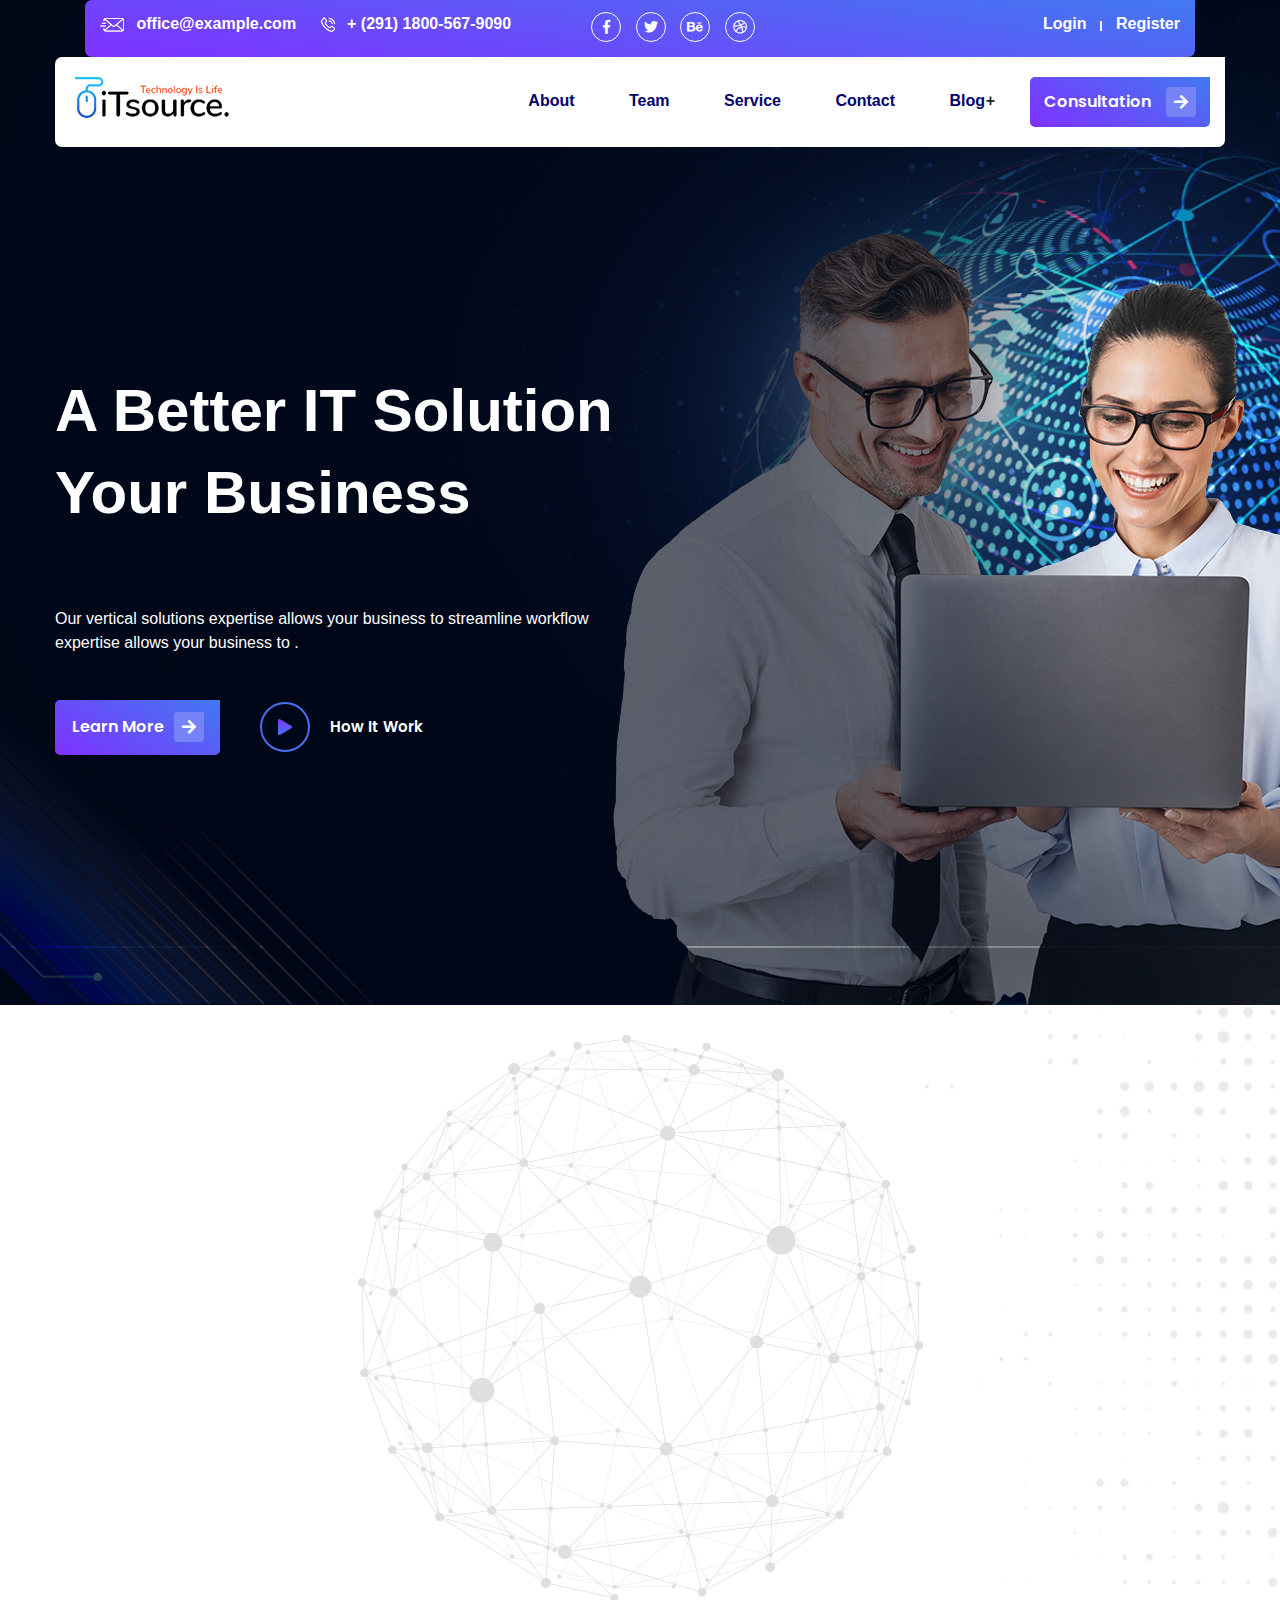
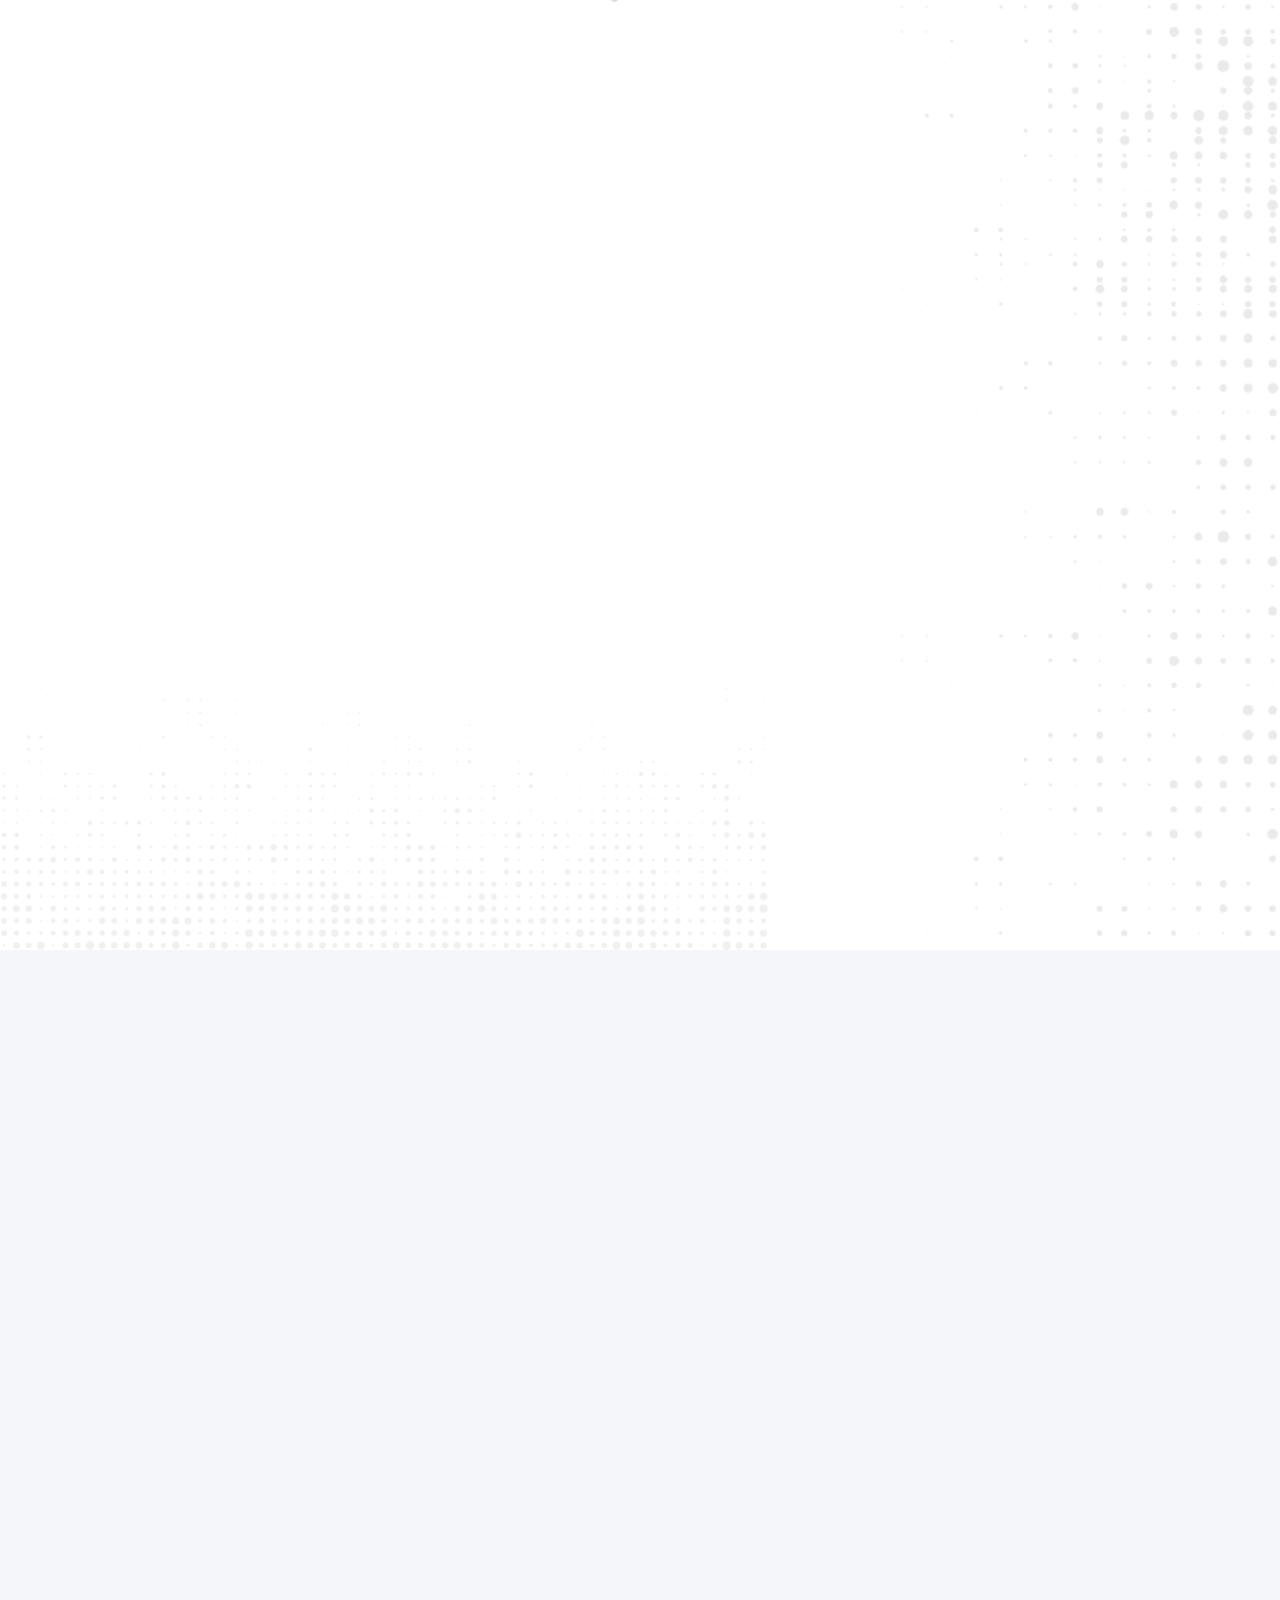
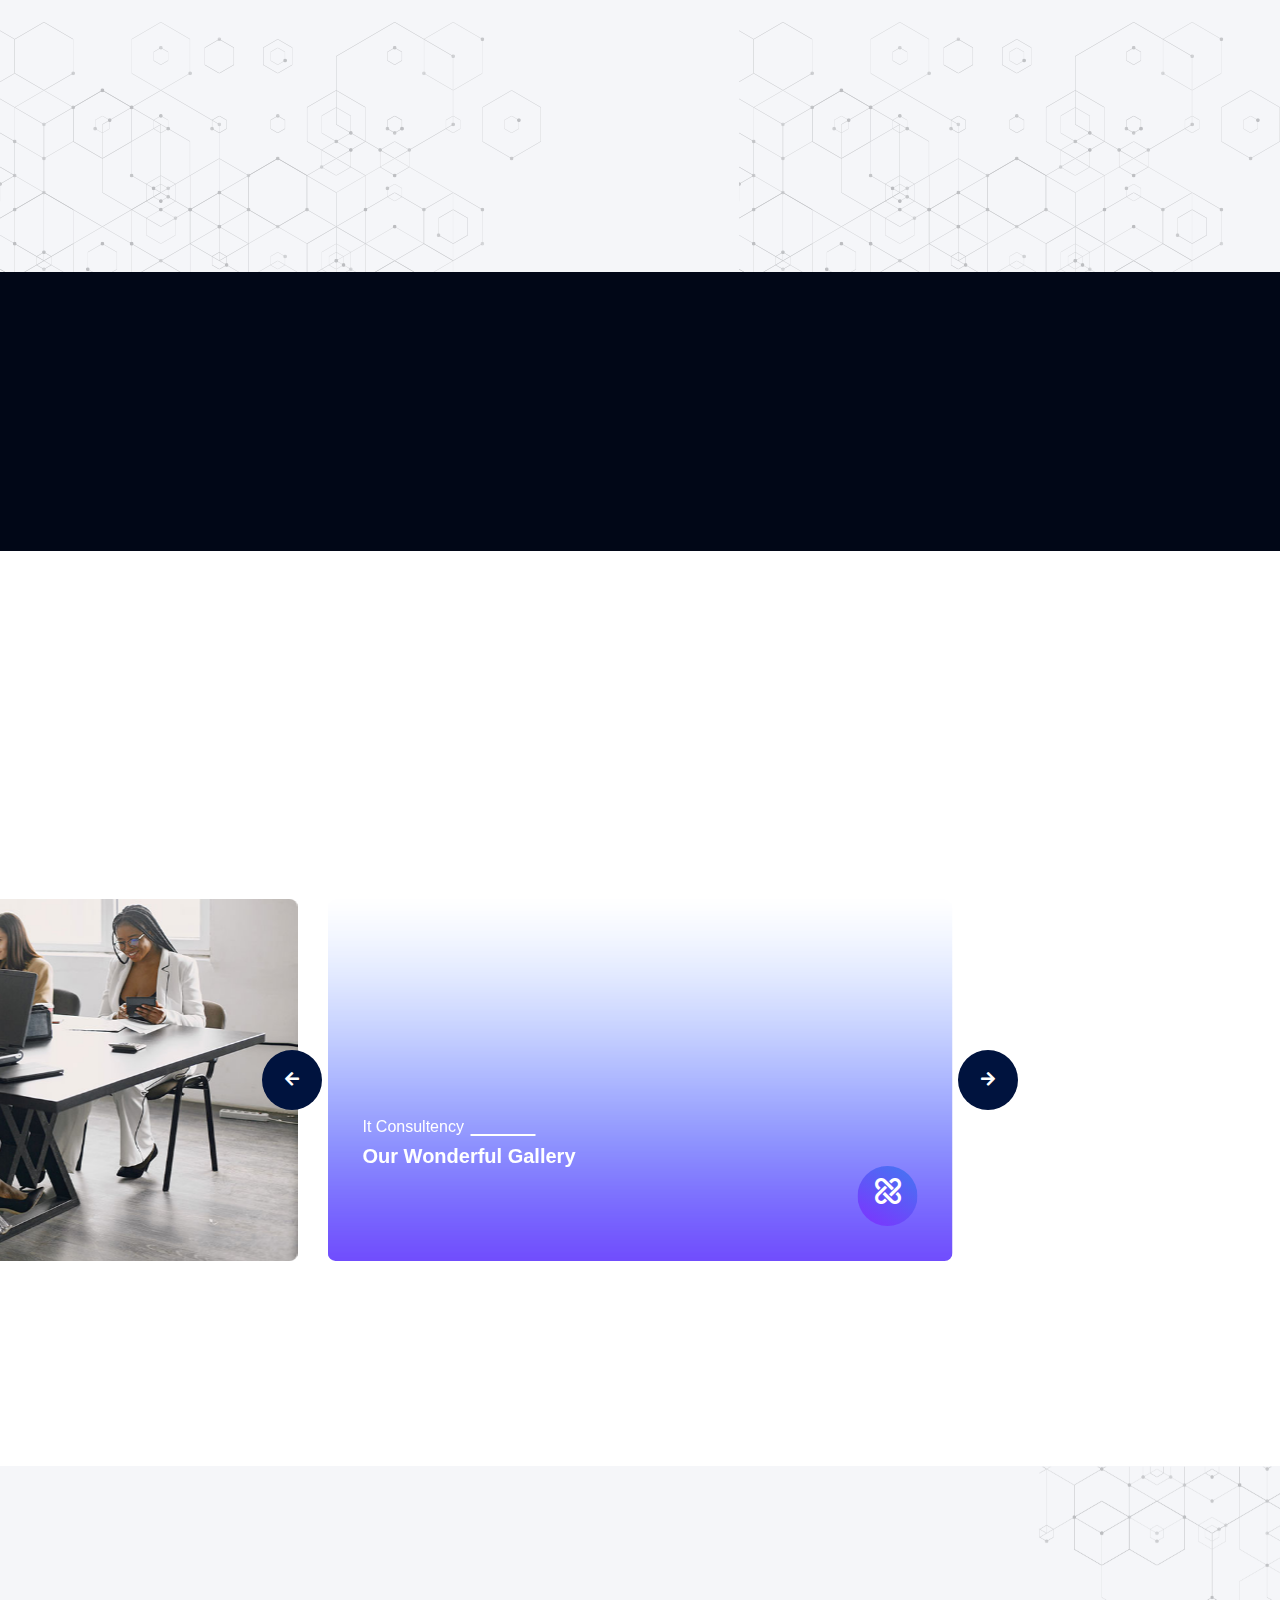
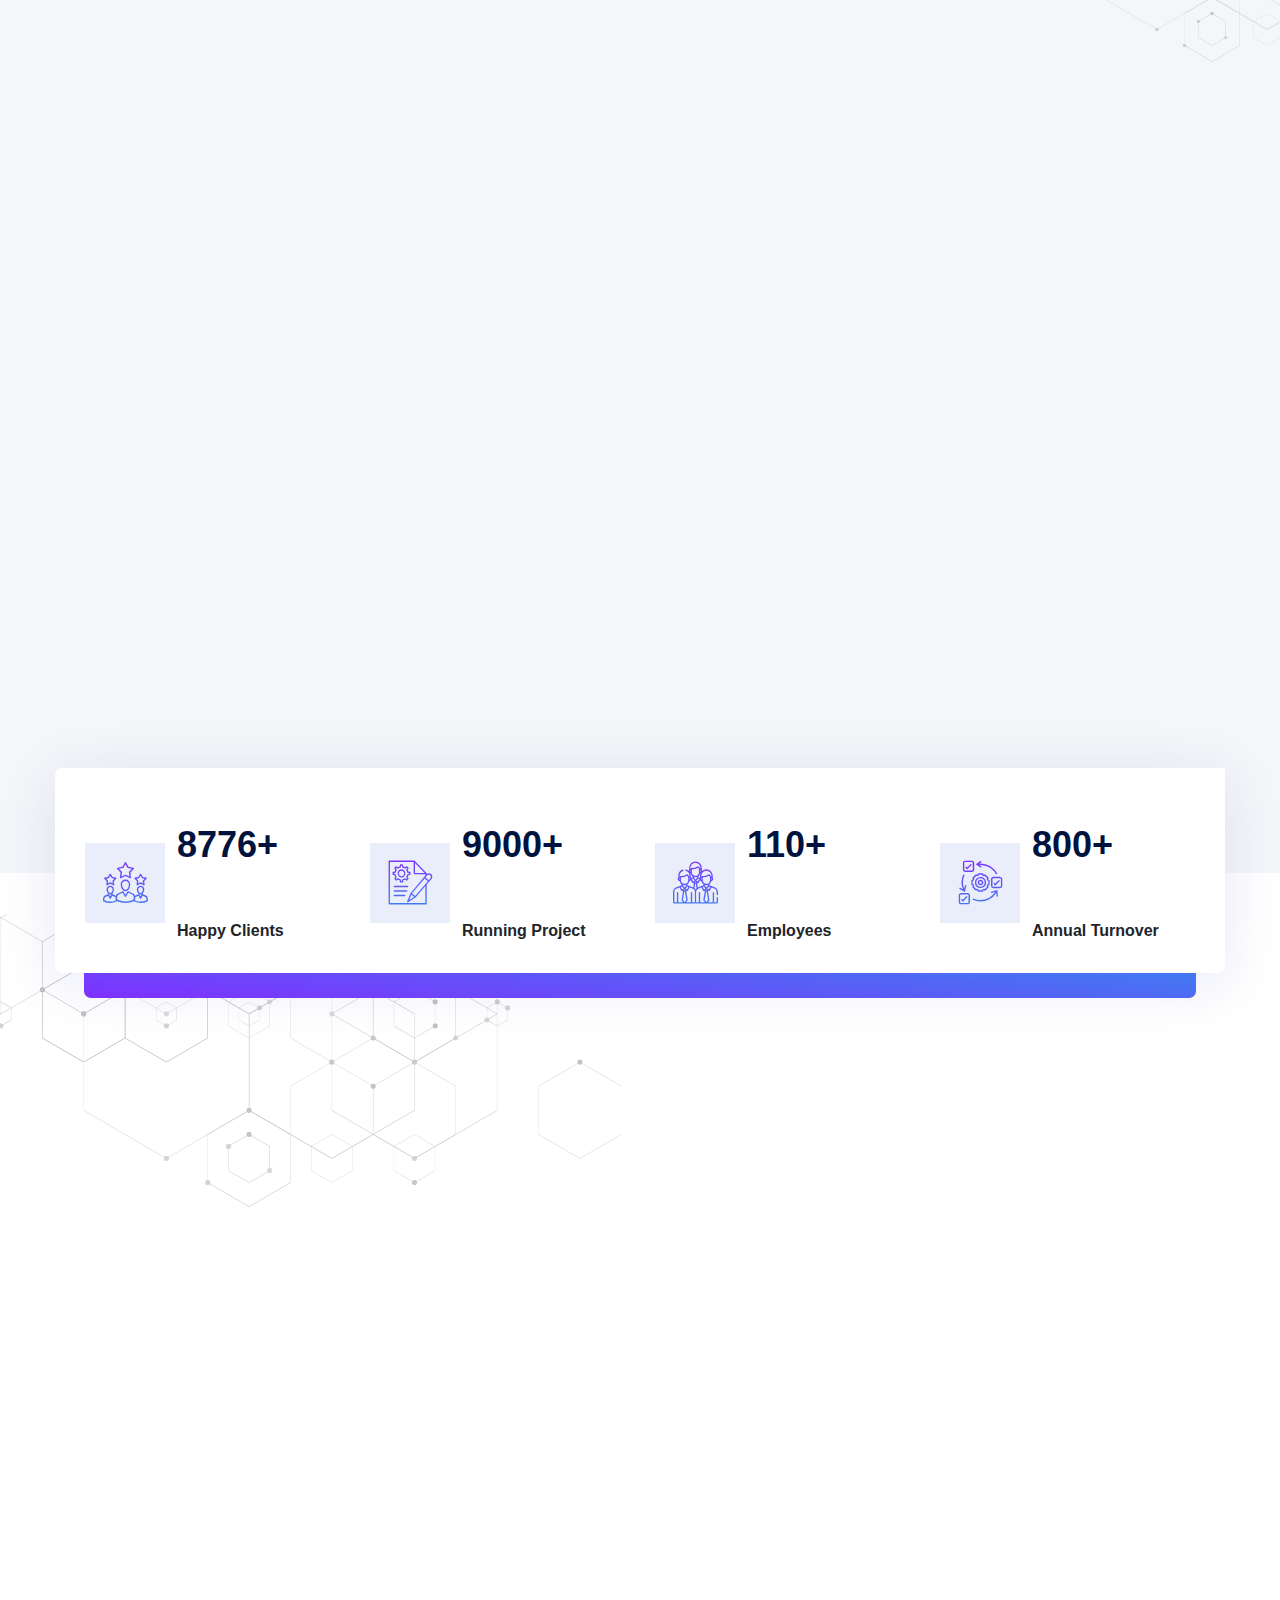
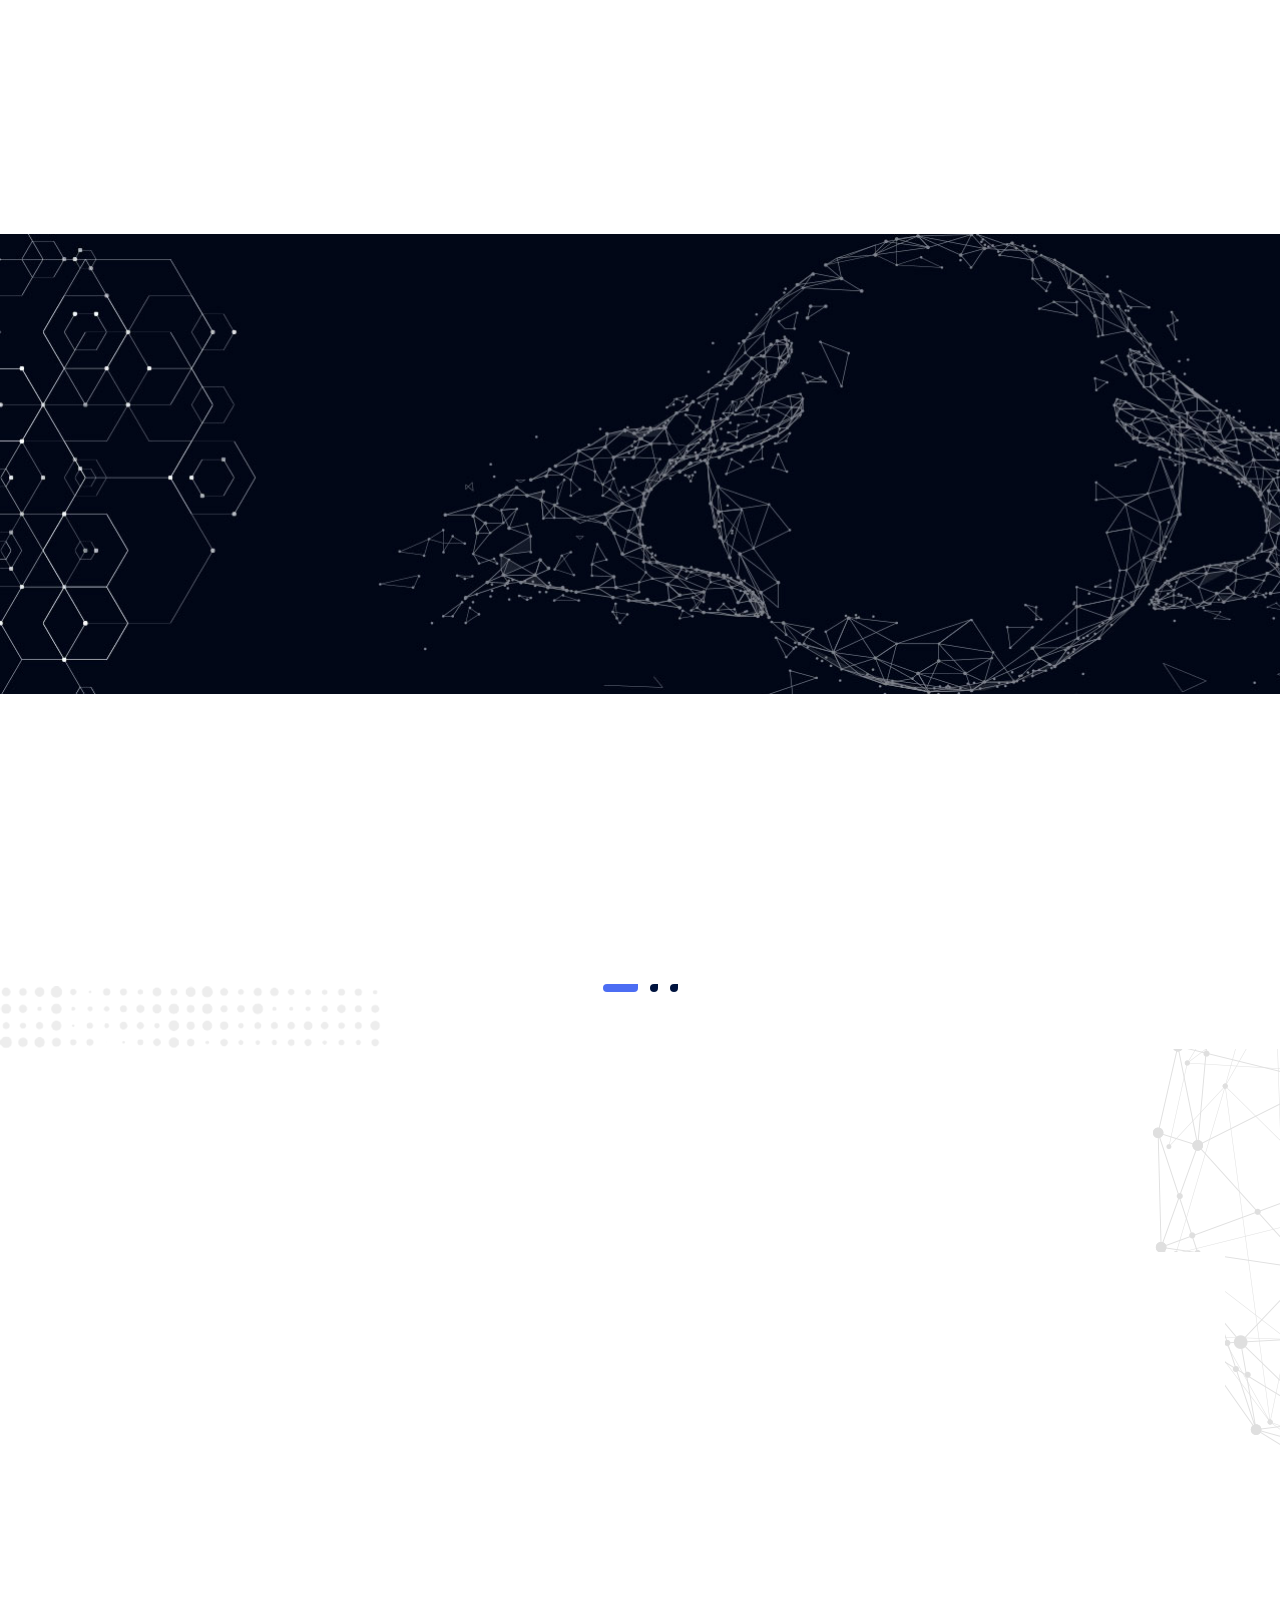
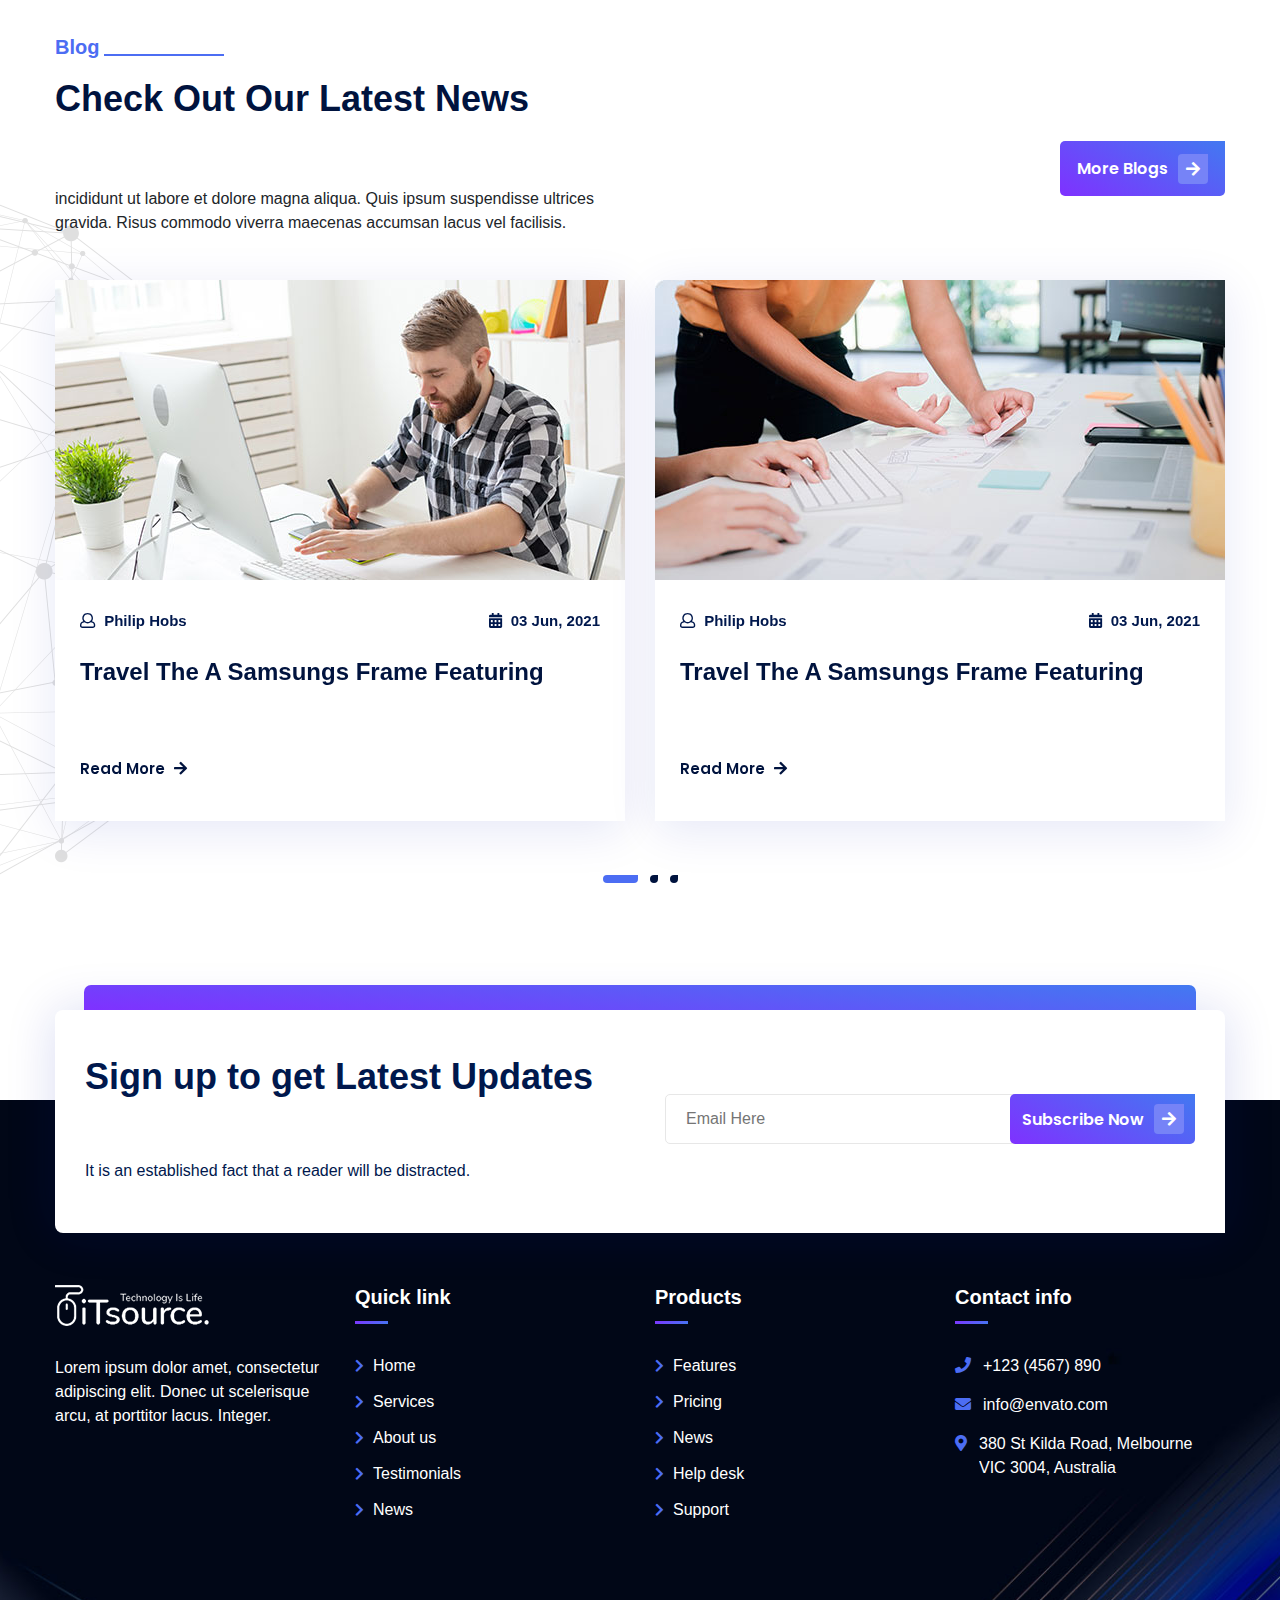
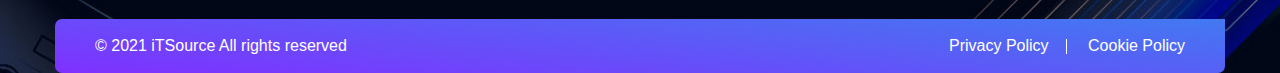
<file: index2.html>
<!DOCTYPE html>
<html lang="en">
<head>
    <meta charset="UTF-8">
<!--    https://html.themexriver.com/Saasio/assets/img/its-2/about/ab2.jpg-->
    <title>Test</title>
    <link rel="stylesheet" href="assets/css/bootstrap.min.css">
    <link rel="stylesheet" href="assets/css/fontawesome-all.css">
    <link rel="stylesheet" href="assets/css/animate.css">
    <link rel="stylesheet" href="assets/css/jquery.fancybox.min.css">
    <link rel="stylesheet" href="assets/css/odometer-theme-default.css">
    <link rel="stylesheet" href="assets/css/flaticon-5.css">
    <link rel="stylesheet" href="assets/css/owl.carousel.css">
<!--    <link rel="stylesheet" href="assets/css/it-source.css">-->
    <link rel="stylesheet" href="assets/css/it-source-2.css">
<!--    <link rel="stylesheet" href="assets/css/business-1.css">-->
<!--    <link rel="stylesheet" href="assets/css/business-2.css">-->
<!--    <link rel="stylesheet" href="assets/css/slick.css">-->
<!--    <link rel="stylesheet" href="assets/css/slick-theme.css">-->
</head>
<body class="dia-home">
<!-- preloader - start -->
<div id="preloader" class="dia-preloader"></div>
<!-- Start of header section
	============================================= -->
<header id="it-nw-header" class="it-nw-header-area">
    <div class="container">
        <div class="it-nw-header-top-content d-flex justify-content-between">
            <div class="it-nw-header-cta-social d-flex">
                <div class="it-nw-header-cta ul-li">
                    <ul>
                        <li><img src="assets/img/its-2/icon/ic1.png" alt=""> office@example.com</li>
                        <li><img src="assets/img/its-2/icon/ic2.png" alt=""> + (291) 1800-567-9090</li>
                    </ul>
                </div>
                <div class="it-nw-header-social">
                    <a href="#"><i class="fab fa-facebook-f"></i></a>
                    <a href="#"><i class="fab fa-twitter"></i></a>
                    <a href="#"><i class="fab fa-behance"></i></a>
                    <a href="#"><i class="fab fa-dribbble"></i></a>
                </div>
            </div>
            <div class="it-nw-header-login ul-li">
                <ul>
                    <li><a href="#">Login</a></li>
                    <li><a href="#">Register</a></li>
                </ul>
            </div>
        </div>
        <div class="it-nw-header-main d-flex justify-content-between">
            <div class="it-nw-header-logo">
                <a href="#"><img src="assets/img/its-2/logo/logo1.png" alt=""></a>
            </div>
            <div class="it-nw-main-menu-wrap d-flex">
                <nav class="it-nw-main-navigation  ul-li">
                    <ul id="main-nav" class="navbar-nav text-capitalize clearfix">
                        <li><a href="about.html" target="_blank">About</a></li>
                        <li><a href="team.html" target="_blank">Team</a></li>
                        <li><a href="service.html" target="_blank">Service</a></li>
                        <li><a href="contact.html" target="_blank">Contact</a></li>
                        <li class="dropdown">
                            <a href="#">Blog</a>
                            <ul class="dropdown-menu clearfix">
                                <li><a target="_blank" href="blog.html">Blog Page</a></li>
                                <li><a target="_blank" href="blog-single.html">Blog Details</a></li>
                            </ul>
                        </li>
                    </ul>
                </nav>
                <div class="it-nw-btn  text-center">
                    <a class="d-flex justify-content-center align-items-center" href="#">Consultation <i class="fas fa-arrow-right"></i></a>
                </div>
            </div>
        </div>
        <div class="it_nw_mobile_menu relative-position">
            <div class="it_nw_mobile_menu_button it_nw_open_it_nw_mobile_menu">
                <i class="fas fa-bars"></i>
            </div>
            <div class="it_nw_it_nw_mobile_menu_wrap">
                <div class="it_nw_it_nw_mobile_menu_overlay it_nw_open_it_nw_mobile_menu"></div>
                <div class="it_nw_it_nw_mobile_menu_content">
                    <div class="it_nw_it_nw_mobile_menu_close it_nw_open_it_nw_mobile_menu">
                        <i class="far fa-times-circle"></i>
                    </div>
                    <div class="m-brand-logo text-center">
                        <img src="assets/img/its-2/logo/logo2.png" alt="">
                    </div>
                    <nav class="main-navigation it_nw_it_nw_mobile_menu-dropdown  clearfix ul-li">
                        <ul id="main-nav" class="navbar-nav text-capitalize clearfix">
                            <li ><a href="#">Demos</a></li>
                            <li><a href="about.html" target="_blank">About</a></li>
                            <li><a href="team.html" target="_blank">Team</a></li>
                            <li><a href="service.html" target="_blank">Service</a></li>
                            <li><a href="contact.html" target="_blank">Contact</a></li>
                            <li class="dropdown">
                                <a href="#">Blog</a>
                                <ul class="dropdown-menu clearfix">
                                    <li><a target="_blank" href="blog.html">Blog Page</a></li>
                                    <li><a target="_blank" href="blog-single.html">Blog Details</a></li>
                                </ul>
                            </li>
                        </ul>
                    </nav>
                </div>
            </div>
        </div>
    </div>
</header>
<!-- Start of header section
	============================================= -->

<!-- Start of Slider section
	============================================= -->
<section id="it-nw-banner" class="it-nw-banner-section position-relative" data-background="assets/img/its-2/banner.jpg">
    <div class="it-nw-banner-content">
        <div class="container">
            <div class="it-nw-banner-item position-relative">
                <div class="it-nw-banner-text headline pera-content">
                    <h1>A Better IT Solution
                        <b id="typer">Your Business</b></h1>
                    <p>Our vertical solutions expertise allows your business to streamline workflow
                        expertise allows your business to .</p>
                    <div class="it-nw-banner-btn d-flex">
                        <div class="it-nw-btn  text-center">
                            <a class="d-flex justify-content-center align-items-center" href="#">Learn More <i class="fas fa-arrow-right"></i></a>
                        </div>
                        <div class="it-nw-banner-video d-flex align-items-center">
                            <a class="video_box d-flex justify-content-center align-items-center" href="https://www.youtube.com/watch?v=6zsr22OeF2I"><i class="fas fa-play"></i></a> <span>How It Work</span>
                        </div>
                    </div>
                </div>
                <div class="it-nw-banner-img position-absolute wow fadeInRight" data-wow-delay="0ms" data-wow-duration="1500ms">
                    <img src="assets/img/its-2/bn1.png" alt="">
                </div>
            </div>
        </div>
    </div>
</section>
<!-- End of Slider section
	============================================= -->

<!-- Start of Feature section
	============================================= -->
<section id="it-nw-feature" class="it-nw-feature-section position-relative">
    <div class="it-nw-ft-bg text-center position-absolute"><img src="assets/img/its-2/bg/ft-bg.png" alt=""></div>
    <div class="it-nw-side-bg text-center position-absolute"><img src="assets/img/its-2/side-line.png" alt=""></div>
    <div class="container">
        <div class="it-nw-section-title headline pera-content text-center middle-align wow fadeInUp" data-wow-delay="100ms" data-wow-duration="1500ms">
            <span class="it-nw-title-tag">Features </span>
            <h2>Our Featured Services</h2>
            <p> dolor sit amet, consectetur adipiscing elit, sed do eiusmod tempor incididunt ut labore et dolore magna aliqua Quis ipsum suspendisse.</p>
        </div>
        <div class="it-nw-feature-content">
            <div class="row justify-content-center">
                <div class="col-lg-4 col-md-6 wow fadeInUp" data-wow-delay="0ms" data-wow-duration="1500ms">
                    <div class="it-nw-feature-innerbox text-center position-relative">
                        <div class="it-nw-feature-inner-icon position-absolute d-flex justify-content-center align-items-center">
                            <i class="flaticon-idea"></i>
                        </div>
                        <div class="it-nw-feature-inner-text headline pera-content">
                            <h3>Project Analysis</h3>
                            <p>piscing elit, sed do eiusmod tempor maecenas accumsan lacus vel facilisis. </p>
                        </div>
                    </div>
                </div>
                <div class="col-lg-4 col-md-6 wow fadeInUp" data-wow-delay="200ms" data-wow-duration="1500ms">
                    <div class="it-nw-feature-innerbox text-center position-relative">
                        <div class="it-nw-feature-inner-icon position-absolute d-flex justify-content-center align-items-center">
                            <i class="flaticon-data-analysis"></i>
                        </div>
                        <div class="it-nw-feature-inner-text headline pera-content">
                            <h3>Google Research</h3>
                            <p>piscing elit, sed do eiusmod tempor maecenas accumsan lacus vel facilisis. </p>
                        </div>
                    </div>
                </div>
                <div class="col-lg-4 col-md-6 wow fadeInUp" data-wow-delay="400ms" data-wow-duration="1500ms">
                    <div class="it-nw-feature-innerbox text-center position-relative">
                        <div class="it-nw-feature-inner-icon position-absolute d-flex justify-content-center align-items-center">
                            <i class="flaticon-profit"></i>
                        </div>
                        <div class="it-nw-feature-inner-text headline pera-content">
                            <h3>Marketing Strategy</h3>
                            <p>piscing elit, sed do eiusmod tempor maecenas accumsan lacus vel facilisis. </p>
                        </div>
                    </div>
                </div>
            </div>
        </div>
    </div>
</section>
<!-- End of Feature section
	============================================= -->

<!-- Start of About section
	============================================= -->
<section id="it-nw-about" class="it-nw-about-section position-relative">
    <div class="it-nw-side-bg text-center position-absolute"><img src="assets/img/its-2/side-line.png" alt=""></div>
    <div class="it-nw-dot-bg text-center position-absolute"><img src="assets/img/its-2/dot.png" alt=""></div>
    <div class="container">
        <div class="row">
            <div class="col-lg-6 wow fadeInRight" data-wow-delay="0ms" data-wow-duration="1500ms">
                <div class="it-nw-about-img-wrapper">
                    <div class="it-nw-about-img-area d-flex">
                        <div class="it-nw-about-img">
                            <img src="assets/img/its-2/about/ab1.jpg">
                        </div>
                        <div class="it-nw-about-img-2">
                            <img src="assets/img/its-2/logo/badge.png">
                        </div>
                    </div>
                    <div class="it-nw-about-img-area d-flex">
                        <div class="it-nw-about-img">
                            <img src="assets/img/its-2/about/ab2.jpg">
                        </div>
                    </div>
                </div>
            </div>
            <div class="col-lg-6 wow fadeInLeft" data-wow-delay="0ms" data-wow-duration="1500ms">
                <div class="it-nw-about-text-wrapper">
                    <div class="it-nw-section-title headline pera-content">
                        <span class="it-nw-title-tag">About our Company </span>
                        <h2>We Offer Best Creatives IT
                            Solutions & Consulting Firm</h2>
                        <p> Our vertical solutions expertise allows your business to streamline workflow, and increase productivity. No matter the business pure as has you covered with industry compliant solutions.</p>
                    </div>
                    <div class="it-nw-about-tab-wrapper">
                        <div class="it-nw-about-tab-btn">
                            <ul id="tabs" class="nav text-capitalize nav-tabs">
                                <li class="nav-item"><a href="#" data-target="#history" data-toggle="tab" class="nav-link text-capitalize active">Company History</a></li>
                                <li class="nav-item"><a href="#" data-target="#mission" data-toggle="tab" class="nav-link text-capitalize">Our Mission</a></li>
                                <li class="nav-item"><a href="#" data-target="#vision" data-toggle="tab" class="nav-link text-capitalize">Our Vision</a></li>
                            </ul>
                        </div>
                        <div class="it-nw-about-tab-content ul-li-block pera-content">
                            <div id="tabsContent" class="tab-content">
                                <div id="history" class="tab-pane fade active show">
                                    <div class="it-nw-about-tab-content">
                                        <p>Company History popular belief, Lorem Ipsum is not simply random text. It has roots in a piece of classical Latin literature from 45 BC, making it over 2000 years old. Richard my company,</p>
                                        <ul>
                                            <li>Creative Websites Design</li>
                                            <li>Accounting Procedures Guidebook</li>
                                            <li>Cost Accounting Fundamentals</li>
                                            <li>Corporate Cash Management</li>
                                        </ul>
                                    </div>
                                </div>
                                <div id="mission" class="tab-pane fade">
                                    <div class="it-nw-about-tab-content">
                                        <p>Our Mission belief, Lorem Ipsum is not simply random text. It has roots in a piece of classical Latin literature from 45 BC, making it over 2000 years old. Richard my company,</p>
                                        <ul>
                                            <li>Creative Websites Design</li>
                                            <li>Accounting Procedures Guidebook</li>
                                            <li>Cost Accounting Fundamentals</li>
                                            <li>Corporate Cash Management</li>
                                        </ul>
                                    </div>
                                </div>
                                <div id="vision" class="tab-pane fade">
                                    <div class="it-nw-about-tab-content">
                                        <p>Our Vision popular belief, Lorem Ipsum is not simply random text. It has roots in a piece of classical Latin literature from 45 BC, making it over 2000 years old. Richard my company,</p>
                                        <ul>
                                            <li>Creative Websites Design</li>
                                            <li>Accounting Procedures Guidebook</li>
                                            <li>Cost Accounting Fundamentals</li>
                                            <li>Corporate Cash Management</li>
                                        </ul>
                                    </div>
                                </div>
                            </div>
                        </div>
                        <div class="it-nw-about-bottom d-flex position-relative">
                            <div class="it-nw-btn  text-center">
                                <a class="d-flex justify-content-center align-items-center" href="#">Learn More <i class="fas fa-arrow-right"></i></a>
                            </div>
                            <span class="it-nw-about-arrow position-absolute"><img src="assets/img/its-2/logo/arrow.png" alt=""></span>
                            <div class="it-nw-about-cta d-flex">
                                <div class="it-nw-ab-cta-icon d-flex justify-content-center align-items-center">
                                    <i class="fas fa-phone"></i>
                                </div>
                                <div class="it-nx-about-cta-text headline">
                                    <span>Contact Us</span>
                                    <h4>+091 547 458 458</h4>
                                </div>
                            </div>
                        </div>
                    </div>
                </div>
            </div>
        </div>
    </div>
</section>
<!-- End of About section
	============================================= -->

<!-- Start of Service section
	============================================= -->
<section id="it-nw-service" class="it-nw-service-section position-relative">
    <div class="it-nw-service-sh1 position-absolute"><img src="assets/img/its-2/net.png" alt=""></div>
    <div class="it-nw-service-sh2 position-absolute"><img src="assets/img/its-2/net.png" alt=""></div>
    <div class="container">
        <div class="it-nw-service-upper-wrapper">
            <div class="row">
                <div class="col-lg-6 wow fadeInLeft" data-wow-delay="0ms" data-wow-duration="1500ms">
                    <div class="it-nw-section-title headline pera-content">
                        <span class="it-nw-title-tag">About our Service </span>
                        <h2>Working Company Facility</h2>
                        <p>Lorem ipsum dolor sit amet, consectetur adipiscing elit, sed do eiusmod tempor incididunt ut labore et dolore magna aliqua. </p>
                    </div>
                </div>
                <div class="col-lg-6 wow fadeInRight" data-wow-delay="200ms" data-wow-duration="1500ms">
                    <div class="it-nw-service-content">
                        <div class="row">
                            <div class="col-md-6">
                                <div class="it-nw-service-innerbox position-relative">
                                    <div class="it-nw-service-inner-icon d-flex justify-content-center align-items-center">
                                        <i class="flaticon-digital"></i>
                                    </div>
                                    <div class="it-nw-service-inner-text headline pera-content">
                                        <h3>Automated Software</h3>
                                        <p>will be distracted by the readabl ent of a page when looking.</p>
                                        <a href="#">Read More <i class="fas fa-arrow-right"></i></a>
                                    </div>
                                </div>
                            </div>
                            <div class="col-md-6">
                                <div class="it-nw-service-innerbox position-relative">
                                    <div class="it-nw-service-inner-icon d-flex justify-content-center align-items-center">
                                        <i class="flaticon-conversation"></i>
                                    </div>
                                    <div class="it-nw-service-inner-text headline pera-content">
                                        <h3>IT Consultancy</h3>
                                        <p>will be distracted by the readabl ent of a page when looking.</p>
                                        <a href="#">Read More <i class="fas fa-arrow-right"></i></a>
                                    </div>
                                </div>
                            </div>
                        </div>
                    </div>
                </div>
            </div>
        </div>
        <div class="it-nw-service-lower-wrapper">
            <div class="row">
                <div class="col-lg-3 col-md-6 wow fadeInUp" data-wow-delay="0ms" data-wow-duration="1500ms">
                    <div class="it-nw-service-innerbox position-relative">
                        <div class="it-nw-service-inner-icon d-flex justify-content-center align-items-center">
                            <i class="flaticon-data-processing"></i>
                        </div>
                        <div class="it-nw-service-inner-text headline pera-content">
                            <h3>Data Structuring</h3>
                            <p>will be distracted by the readabl ent of a page when looking.</p>
                            <a href="#">Read More <i class="fas fa-arrow-right"></i></a>
                        </div>
                    </div>
                </div>
                <div class="col-lg-3 col-md-6 wow fadeInUp" data-wow-delay="200ms" data-wow-duration="1500ms">
                    <div class="it-nw-service-innerbox position-relative">
                        <div class="it-nw-service-inner-icon d-flex justify-content-center align-items-center">
                            <i class="flaticon-setting"></i>
                        </div>
                        <div class="it-nw-service-inner-text headline pera-content">
                            <h3>Managed IT Services</h3>
                            <p>will be distracted by the readabl ent of a page when looking.</p>
                            <a href="#">Read More <i class="fas fa-arrow-right"></i></a>
                        </div>
                    </div>
                </div>
                <div class="col-lg-3 col-md-6 wow fadeInUp" data-wow-delay="400ms" data-wow-duration="1500ms">
                    <div class="it-nw-service-innerbox position-relative">
                        <div class="it-nw-service-inner-icon d-flex justify-content-center align-items-center">
                            <i class="flaticon-software-development"></i>
                        </div>
                        <div class="it-nw-service-inner-text headline pera-content">
                            <h3>Web Development</h3>
                            <p>will be distracted by the readabl ent of a page when looking.</p>
                            <a href="#">Read More <i class="fas fa-arrow-right"></i></a>
                        </div>
                    </div>
                </div>
                <div class="col-lg-3 col-md-6 wow fadeInUp" data-wow-delay="600ms" data-wow-duration="1500ms">
                    <div class="it-nw-service-innerbox position-relative">
                        <div class="it-nw-service-inner-icon d-flex justify-content-center align-items-center">
                            <i class="flaticon-analytics"></i>
                        </div>
                        <div class="it-nw-service-inner-text headline pera-content">
                            <h3>Marketing Strategy</h3>
                            <p>will be distracted by the readabl ent of a page when looking.</p>
                            <a href="#">Read More <i class="fas fa-arrow-right"></i></a>
                        </div>
                    </div>
                </div>
            </div>
        </div>
        <div class="it-nw-btn  text-center wow flipInX" data-wow-delay="200ms" data-wow-duration="1500ms">
            <a class="d-flex justify-content-center align-items-center" href="#">All Services <i class="fas fa-arrow-right"></i></a>
        </div>
    </div>
</section>
<!-- End of Service section
	============================================= -->

<!-- Start of CTA section
	============================================= -->
<section id="it-nw-cta" class="it-nw-cta-section" data-background="assets/img/its-2/bg/ct-bg.jpg">
    <div class="container">
        <div class="it-nw-cta-content d-flex justify-content-between">
            <div class="it-nw-cta-text headline wow fadeInLeft" data-wow-delay="0ms" data-wow-duration="1500ms">
                <h2>Sharing Expertise. Building
                    Relationships.</h2>
            </div>
            <div class="it-nw-cta-info-btn d-flex align-items-center position-relative wow fadeInRight" data-wow-delay="0ms" data-wow-duration="1500ms">
                <span class="it-nw-cta-arrow position-absolute"><img src="assets/img/its-2/logo/arrow2.png" alt=""></span>
                <div class="it-nw-cta-info d-flex align-items-center">
                    <div class="it-nw-cta-icon">
                        <i class="fas fa-phone"></i>
                    </div>
                    <div class="it-nw-cta-text headline">
                        <span>Contact Us</span>
                        <h3>+091 547 458 458</h3>
                    </div>
                </div>
                <div class="it-nw-btn text-center">
                    <a class="d-flex justify-content-center align-items-center" href="#">Learn More <i class="fas fa-arrow-right"></i></a>
                </div>
            </div>
        </div>
    </div>
</section>
<!-- End of CTA section
	============================================= -->

<!-- Start of Project section
	============================================= -->
<section id="it-nw-project" class="it-nw-project-section">
    <div class="it-nw-section-title headline pera-content text-center middle-align wow fadeInUp" data-wow-delay="0ms" data-wow-duration="1500ms">
        <span class="it-nw-title-tag">Latest Project </span>
        <h2>Our Wonderful Gallery</h2>
        <p>Dream company ut perspiciatis unde omnis iste natus error sit voluptatem accusantiumes doloremque laudantium, totam rem aperiam eaque busino.
        </p>
    </div>
    <div class="it-nw-project-content">
        <div class="it-nw-project-slider-area">
            <div class="it-nw-project-innerbox position-relative wow fadeInLeft" data-wow-delay="0ms" data-wow-duration="1500ms">
                <div class="it-nw-project-inner-img">
                    <img src="assets/img/its-2/project/pr1.jpg" alt="">
                </div>
                <div class="it-nw-project-inner-text position-absolute headline">
                    <span>It Consultency</span>
                    <h3><a href="#">Our Wonderful Gallery</a></h3>
                </div>
                <div class="it-nw-project-link">
                    <a class="d-flex align-items-center justify-content-center" href="#"><i class="flaticon-link"></i></a>
                </div>
            </div>
            <div class="it-nw-project-innerbox position-relative wow fadeInUp" data-wow-delay="100ms" data-wow-duration="1500ms">
                <div class="it-nw-project-inner-img">
                    <img src="assets/img/its-2/project/pr2.jpg" alt="">
                </div>
                <div class="it-nw-project-inner-text position-absolute headline">
                    <span>It Consultency</span>
                    <h3><a href="#">Our Wonderful Gallery</a></h3>
                </div>
                <div class="it-nw-project-link">
                    <a class="d-flex align-items-center justify-content-center" href="#"><i class="flaticon-link"></i></a>
                </div>
            </div>
            <div class="it-nw-project-innerbox position-relative wow fadeInRight" data-wow-delay="0ms" data-wow-duration="1500ms">
                <div class="it-nw-project-inner-img">
                    <img src="assets/img/its-2/project/pr3.jpg" alt="">
                </div>
                <div class="it-nw-project-inner-text position-absolute headline">
                    <span>It Consultency</span>
                    <h3><a href="#">Our Wonderful Gallery</a></h3>
                </div>
                <div class="it-nw-project-link">
                    <a class="d-flex align-items-center justify-content-center" href="#"><i class="flaticon-link"></i></a>
                </div>
            </div>
            <div class="it-nw-project-innerbox position-relative">
                <div class="it-nw-project-inner-img">
                    <img src="assets/img/its-2/project/pr2.jpg" alt="">
                </div>
                <div class="it-nw-project-inner-text position-absolute headline">
                    <span>It Consultency</span>
                    <h3><a href="#">Our Wonderful Gallery</a></h3>
                </div>
                <div class="it-nw-project-link">
                    <a class="d-flex align-items-center justify-content-center" href="#"><i class="flaticon-link"></i></a>
                </div>
            </div>
        </div>
        <div class="it-nw-btn text-center text-center wow flipInX" data-wow-delay="200ms" data-wow-duration="1500ms">
            <a class="d-flex justify-content-center align-items-center" href="#">Get Started <i class="fas fa-arrow-right"></i></a>
        </div>
    </div>
</section>
<!-- End of Project section
	============================================= -->

<!-- Start of Why choose us section
	============================================= -->
<section id="it-nw-why-choose" class="it-nw-why-choose-section position-relative">
    <div class="it-nw-whc-shape position-absolute"><img src="assets/img/its-2/net2.png" alt=""></div>
    <div class="container">
        <div class="it-nw-why-choose-content">
            <div class="row">
                <div class="col-lg-6">
                    <div class="it-nw-why-choose-text">
                        <div class="it-nw-section-title headline pera-content  wow fadeInUp" data-wow-delay="100ms" data-wow-duration="1500ms">
                            <span class="it-nw-title-tag">Why choose Us </span>
                            <h2>Here are some reasons why
                                choosing us.</h2>
                            <p>Lorem ipsum dolor sit amet, consectetur adipiscing  eiusmod tempor
                                incididunt ut labore et dolore magna aliqua.consectetur adipisicing
                                elit, sed do eiusmod tempor incididunt ut labore </p>
                        </div>
                        <div class="it-nw-why-choose-feature">
                            <div class="it-nw-why-choose-feature-list d-flex align-items-center  wow fadeInUp" data-wow-delay="200ms" data-wow-duration="1500ms">
                                <div class="it-nw-why-choose-feature-icon">
                                    <i class="flaticon-agile"></i>
                                </div>
                                <div class="it-nw-why-choose-feature-text headline pera-content">
                                    <h3>Flexible Solutions</h3>
                                    <p>Lorem ipsum dolor sit amet, consectetur adipiscing elit, sed do </p>
                                </div>
                            </div>
                            <div class="it-nw-why-choose-feature-list d-flex align-items-center  wow fadeInUp" data-wow-delay="300ms" data-wow-duration="1500ms">
                                <div class="it-nw-why-choose-feature-icon">
                                    <i class="flaticon-design-thinking"></i>
                                </div>
                                <div class="it-nw-why-choose-feature-text headline pera-content">
                                    <h3>Creative Design</h3>
                                    <p>Lorem ipsum dolor sit amet, consectetur adipiscing elit, sed do  </p>
                                </div>
                            </div>
                        </div>
                        <div class="it-nw-btn text-center wow flipInX" data-wow-delay="200ms" data-wow-duration="1500ms">
                            <a class="d-flex justify-content-center align-items-center" href="#">Get Started <i class="fas fa-arrow-right"></i></a>
                        </div>
                    </div>
                </div>
                <div class="col-lg-6 wow fadeInRight" data-wow-delay="200ms" data-wow-duration="1500ms">
                    <div class="it-nw-why-choose-video position-relative">
                        <div class="it-nx-wc-video-img">
                            <img src="assets/img/its-2/about/wcv1.jpg" alt="">
                        </div>
                        <div class="it-nw-why-choose-video-play position-absolute">
                            <a class="video_box" href="https://www.youtube.com/watch?v=6zsr22OeF2I">
                                <i class="fas fa-play"></i>
                                <span class="video_btn_border border_wrap-1"></span>
                                <span class="video_btn_border border_wrap-2"></span>
                            </a>
                        </div>
                    </div>
                </div>
            </div>
        </div>
    </div>
</section>
<!-- End of Why choose us section
	============================================= -->

<!-- Start of Fun fact section
	============================================= -->
<section id="it-nw-fun-fact" class="it-nw-fun-fact-section position-relative">
    <div class="container">
        <div class="it-nw-fun-fact-content position-relative">
            <div class="row">
                <div class="col-lg-3 col-md-6">
                    <div class="it-nw-fun-fact-innerbox d-flex align-items-center">
                        <div class="it-nw-fun-fact-icon d-flex justify-content-center align-items-center">
                            <i class="flaticon-rating"></i>
                        </div>
                        <div class="it-nw-fun-fact-text headline pera-content">
                            <h3><span class="counter">8776</span>+</h3>
                            <p>Happy Clients</p>
                        </div>
                    </div>
                </div>
                <div class="col-lg-3 col-md-6">
                    <div class="it-nw-fun-fact-innerbox d-flex align-items-center">
                        <div class="it-nw-fun-fact-icon d-flex justify-content-center align-items-center">
                            <i class="flaticon-project-plan"></i>
                        </div>
                        <div class="it-nw-fun-fact-text headline pera-content">
                            <h3><span class="counter">9000</span>+</h3>
                            <p>Running Project</p>
                        </div>
                    </div>
                </div>
                <div class="col-lg-3 col-md-6">
                    <div class="it-nw-fun-fact-innerbox d-flex align-items-center">
                        <div class="it-nw-fun-fact-icon d-flex justify-content-center align-items-center">
                            <i class="flaticon-employee"></i>
                        </div>
                        <div class="it-nw-fun-fact-text headline pera-content">
                            <h3><span class="counter">110</span>+</h3>
                            <p>Employees</p>
                        </div>
                    </div>
                </div>
                <div class="col-lg-3 col-md-6">
                    <div class="it-nw-fun-fact-innerbox d-flex align-items-center">
                        <div class="it-nw-fun-fact-icon d-flex justify-content-center align-items-center">
                            <i class="flaticon-agile"></i>
                        </div>
                        <div class="it-nw-fun-fact-text headline pera-content">
                            <h3><span class="counter">800</span>+</h3>
                            <p>Annual Turnover</p>
                        </div>
                    </div>
                </div>
            </div>
        </div>
    </div>
</section>
<!-- End of Fun fact section
	============================================= -->

<!-- Start of Team section
	============================================= -->
<section id="it-nw-team" class="it-nw-team-section position-relative">
    <div class="it-nw-team-shape position-absolute"><img src="assets/img/its-2/net3.png" alt=""></div>
    <div class="container">
        <div class="it-nw-section-title headline pera-content text-center middle-align wow fadeInUp" data-wow-delay="0ms" data-wow-duration="1500ms">
            <span class="it-nw-title-tag">Team </span>
            <h2>Who Love To Work Together</h2>
            <p> dolor sit amet, consectetur adipiscing elit, sed do eiusmod tempor incididunt ut labore et cenas accumsan lacus vel facilisis.
            </p>
        </div>
        <div class="it-nw-team-content">
            <div class="row">
                <div class="col-lg-3 col-md-6 wow fadeInUp" data-wow-delay="200ms" data-wow-duration="1500ms">
                    <div class="it-nw-team-innerbox">
                        <div class="it-nw-team-img position-relative">
                            <img src="assets/img/its-2/team/tm1.jpg" alt="">
                            <span class="it-nw-tm-shape position-absolute"><img src="assets/img/its-2/ts.png" alt=""></span>
                            <div class="it-nw-team-social text-center">
                                <a href="#"><i class="fb fab fa-facebook-f"></i></a>
                                <a href="#"><i class="tw fab fa-twitter"></i></a>
                                <a href="#"><i class="dr fab fa-dribbble"></i></a>
                            </div>
                        </div>
                        <div class="it-nw-team-text headline text-center">
                            <h3><a href="#">Digong Marino</a></h3>
                            <span>Web Developer </span>
                            <div class="it-nw-tm-link">
                                <a class="d-flex justify-content-center align-items-center" href="#"><i class="fas fa-plus"></i></a>
                            </div>
                        </div>
                    </div>
                </div>
                <div class="col-lg-3 col-md-6 wow fadeInUp" data-wow-delay="400ms" data-wow-duration="1500ms">
                    <div class="it-nw-team-innerbox">
                        <div class="it-nw-team-img position-relative">
                            <img src="assets/img/its-2/team/tm2.jpg" alt="">
                            <span class="it-nw-tm-shape position-absolute"><img src="assets/img/its-2/ts.png" alt=""></span>
                            <div class="it-nw-team-social text-center">
                                <a href="#"><i class="fb fab fa-facebook-f"></i></a>
                                <a href="#"><i class="tw fab fa-twitter"></i></a>
                                <a href="#"><i class="dr fab fa-dribbble"></i></a>
                            </div>
                        </div>
                        <div class="it-nw-team-text headline text-center">
                            <h3><a href="#">Digong Marino</a></h3>
                            <span>Web Developer </span>
                            <div class="it-nw-tm-link">
                                <a class="d-flex justify-content-center align-items-center" href="#"><i class="fas fa-plus"></i></a>
                            </div>
                        </div>
                    </div>
                </div>
                <div class="col-lg-3 col-md-6 wow fadeInUp" data-wow-delay="600ms" data-wow-duration="1500ms">
                    <div class="it-nw-team-innerbox">
                        <div class="it-nw-team-img position-relative">
                            <img src="assets/img/its-2/team/tm3.jpg" alt="">
                            <span class="it-nw-tm-shape position-absolute"><img src="assets/img/its-2/ts.png" alt=""></span>
                            <div class="it-nw-team-social text-center">
                                <a href="#"><i class="fb fab fa-facebook-f"></i></a>
                                <a href="#"><i class="tw fab fa-twitter"></i></a>
                                <a href="#"><i class="dr fab fa-dribbble"></i></a>
                            </div>
                        </div>
                        <div class="it-nw-team-text headline text-center">
                            <h3><a href="#">Sana Gelarijon</a></h3>
                            <span>Software Engineer </span>
                            <div class="it-nw-tm-link">
                                <a class="d-flex justify-content-center align-items-center" href="#"><i class="fas fa-plus"></i></a>
                            </div>
                        </div>
                    </div>
                </div>
                <div class="col-lg-3 col-md-6 wow fadeInUp" data-wow-delay="800ms" data-wow-duration="1500ms">
                    <div class="it-nw-team-innerbox">
                        <div class="it-nw-team-img position-relative">
                            <img src="assets/img/its-2/team/tm4.jpg" alt="">
                            <span class="it-nw-tm-shape position-absolute"><img src="assets/img/its-2/ts.png" alt=""></span>
                            <div class="it-nw-team-social text-center">
                                <a href="#"><i class="fb fab fa-facebook-f"></i></a>
                                <a href="#"><i class="tw fab fa-twitter"></i></a>
                                <a href="#"><i class="dr fab fa-dribbble"></i></a>
                            </div>
                        </div>
                        <div class="it-nw-team-text headline text-center">
                            <h3><a href="#">Digong Marino</a></h3>
                            <span>Web Developer </span>
                            <div class="it-nw-tm-link">
                                <a class="d-flex justify-content-center align-items-center" href="#"><i class="fas fa-plus"></i></a>
                            </div>
                        </div>
                    </div>
                </div>
            </div>
        </div>
    </div>
</section>
<!-- End of Team section
	============================================= -->

<!-- Start of Testimonial section
	============================================= -->
<section id="it-nw-testimonial" class="it-nw-testimonial-section position-relative">
    <div class="it-nw-testi-shape position-absolute"><img src="assets/img/its-2/dot2.png" alt=""></div>
    <div class="container">
        <div class="it-nw-section-title headline pera-content text-center middle-align wow fadeInUp" data-wow-delay="000ms" data-wow-duration="1500ms">
            <span class="it-nw-title-tag">Testimonial </span>
            <h2>What Says Our Happy Clients</h2>
            <p> Lorem ipsum dolor sit amet, consectetur adipiscing elit, sed do eiusmod tempor da. Risus commodo viverra maecenas accumsan lacus vel facilisis.
            </p>
        </div>
        <div class="it-nx-testimonial-content">
            <div class="it-nx-testimonial-slider">
                <div class="it-nw-testimonial-innerbox position-relative wow fadeInUp" data-wow-delay="100ms" data-wow-duration="1500ms">
                    <div class="it-nw-testimonial-img-name-rate d-flex justify-content-between">
                        <div class="it-nw-testimonial-img-name d-flex">
                            <div class="it-nw-testimonial-img">
                                <img src="assets/img/its-2/testi-1.jpg" alt="">
                            </div>
                            <div class="it-nw-testimonial-name headline">
                                <h3>Barbara Smith</h3>
                                <span>Managing Director</span>
                            </div>
                        </div>
                        <div class="it-nw-testimonial-rate">
                            <i class="fas fa-star"></i>(4.8)
                        </div>
                    </div>
                    <div class="it-nw-testimonial-text">
                        Lorem ipsum dolor sit amet, consectetur adipiscing elit, sed do eiusmod tempor incididunt ut labore et dolore magna aliqua. Quis ipsum suspendisse ultrices gravida. Risus commodo viverra maecenas accumsan lacus vel facilisis.
                    </div>
                </div>
                <div class="it-nw-testimonial-innerbox position-relative wow fadeInUp" data-wow-delay="200ms" data-wow-duration="1500ms">
                    <div class="it-nw-testimonial-img-name-rate d-flex justify-content-between">
                        <div class="it-nw-testimonial-img-name d-flex">
                            <div class="it-nw-testimonial-img">
                                <img src="assets/img/its-2/testi-2.jpg" alt="">
                            </div>
                            <div class="it-nw-testimonial-name headline">
                                <h3>Barbara Smith</h3>
                                <span>Managing Director</span>
                            </div>
                        </div>
                        <div class="it-nw-testimonial-rate">
                            <i class="fas fa-star"></i>(4.8)
                        </div>
                    </div>
                    <div class="it-nw-testimonial-text">
                        Lorem ipsum dolor sit amet, consectetur adipiscing elit, sed do eiusmod tempor incididunt ut labore et dolore magna aliqua. Quis ipsum suspendisse ultrices gravida. Risus commodo viverra maecenas accumsan lacus vel facilisis.
                    </div>
                </div>
                <div class="it-nw-testimonial-innerbox position-relative">
                    <div class="it-nw-testimonial-img-name-rate d-flex justify-content-between">
                        <div class="it-nw-testimonial-img-name d-flex">
                            <div class="it-nw-testimonial-img">
                                <img src="assets/img/its-2/testi-1.jpg" alt="">
                            </div>
                            <div class="it-nw-testimonial-name headline">
                                <h3>Barbara Smith</h3>
                                <span>Managing Director</span>
                            </div>
                        </div>
                        <div class="it-nw-testimonial-rate">
                            <i class="fas fa-star"></i>(4.8)
                        </div>
                    </div>
                    <div class="it-nw-testimonial-text">
                        Lorem ipsum dolor sit amet, consectetur adipiscing elit, sed do eiusmod tempor incididunt ut labore et dolore magna aliqua. Quis ipsum suspendisse ultrices gravida. Risus commodo viverra maecenas accumsan lacus vel facilisis.
                    </div>
                </div>
                <div class="it-nw-testimonial-innerbox position-relative">
                    <div class="it-nw-testimonial-img-name-rate d-flex justify-content-between">
                        <div class="it-nw-testimonial-img-name d-flex">
                            <div class="it-nw-testimonial-img">
                                <img src="assets/img/its-2/testi-2.jpg" alt="">
                            </div>
                            <div class="it-nw-testimonial-name headline">
                                <h3>Barbara Smith</h3>
                                <span>Managing Director</span>
                            </div>
                        </div>
                        <div class="it-nw-testimonial-rate">
                            <i class="fas fa-star"></i>(4.8)
                        </div>
                    </div>
                    <div class="it-nw-testimonial-text">
                        Lorem ipsum dolor sit amet, consectetur adipiscing elit, sed do eiusmod tempor incididunt ut labore et dolore magna aliqua. Quis ipsum suspendisse ultrices gravida. Risus commodo viverra maecenas accumsan lacus vel facilisis.
                    </div>
                </div>
                <div class="it-nw-testimonial-innerbox position-relative">
                    <div class="it-nw-testimonial-img-name-rate d-flex justify-content-between">
                        <div class="it-nw-testimonial-img-name d-flex">
                            <div class="it-nw-testimonial-img">
                                <img src="assets/img/its-2/testi-1.jpg" alt="">
                            </div>
                            <div class="it-nw-testimonial-name headline">
                                <h3>Barbara Smith</h3>
                                <span>Managing Director</span>
                            </div>
                        </div>
                        <div class="it-nw-testimonial-rate">
                            <i class="fas fa-star"></i>(4.8)
                        </div>
                    </div>
                    <div class="it-nw-testimonial-text">
                        Lorem ipsum dolor sit amet, consectetur adipiscing elit, sed do eiusmod tempor incididunt ut labore et dolore magna aliqua. Quis ipsum suspendisse ultrices gravida. Risus commodo viverra maecenas accumsan lacus vel facilisis.
                    </div>
                </div>
                <div class="it-nw-testimonial-innerbox position-relative">
                    <div class="it-nw-testimonial-img-name-rate d-flex justify-content-between">
                        <div class="it-nw-testimonial-img-name d-flex">
                            <div class="it-nw-testimonial-img">
                                <img src="assets/img/its-2/testi-2.jpg" alt="">
                            </div>
                            <div class="it-nw-testimonial-name headline">
                                <h3>Barbara Smith</h3>
                                <span>Managing Director</span>
                            </div>
                        </div>
                        <div class="it-nw-testimonial-rate">
                            <i class="fas fa-star"></i>(4.8)
                        </div>
                    </div>
                    <div class="it-nw-testimonial-text">
                        Lorem ipsum dolor sit amet, consectetur adipiscing elit, sed do eiusmod tempor incididunt ut labore et dolore magna aliqua. Quis ipsum suspendisse ultrices gravida. Risus commodo viverra maecenas accumsan lacus vel facilisis.
                    </div>
                </div>
            </div>
        </div>
    </div>
</section>
<!-- End of Testimonial section
	============================================= -->

<!-- Start of FAQ section
	============================================= -->
<section id="it-nw-faq" class="it-nw-faq-section position-relative">
    <div class="it-nw-faq-sh position-absolute"><img src="assets/img/its-2/fq-bg.png" alt=""></div>
    <div class="container">
        <div class="it-nw-section-title headline pera-content text-center middle-align wow fadeInUp" data-wow-delay="0ms" data-wow-duration="1500ms">
            <span class="it-nw-title-tag">Help of the following FAQs </span>
            <h2>Who Love To Work Together</h2>
            <p> dolor sit amet, consectetur adipiscing elit, sed do eiusmod tempor incididunt ut labore et cenas accumsan lacus vel facilisis.
            </p>
        </div>
        <div class="it-nw-faq-content">
            <div class="row">
                <div class="col-lg-6 wow fadeInLeft" data-wow-delay="200ms" data-wow-duration="1500ms">
                    <div class="accordion" id="accordionExample">
                        <div class="faq_area faq_area1 active">
                            <div class="faq-header" id="heading01">
                                <h3>
                                    <button class="faq_title" type="button" data-toggle="collapse" data-target="#collapse01" aria-expanded="true" aria-controls="collapse01">
                                        What do I do when my computer crashes?
                                    </button>
                                </h3>
                            </div>
                            <div id="collapse01" class="collapse show" aria-labelledby="heading01" data-parent="#accordionExample">
                                <div class="faq-body">
                                    publishes across a variety of platforms, and the great majority of our external content is available here on McKinsey.com. This includes articles, white papers, reports, videos, and podcasts.
                                </div>
                            </div>
                        </div>
                        <div class="faq_area faq_area1">
                            <div class="faq-header" id="heading02">
                                <h3>
                                    <button class="faq_title collapsed" type="button" data-toggle="collapse" data-target="#collapse02" aria-expanded="true" aria-controls="collapse02">
                                        How can I clean my keyboard?
                                    </button>
                                </h3>
                            </div>
                            <div id="collapse02" class="collapse" aria-labelledby="heading02" data-parent="#accordionExample">
                                <div class="faq-body">
                                    publishes across a variety of platforms, and the great majority of our external content is available here on McKinsey.com. This includes articles, white papers, reports, videos, and podcasts.
                                </div>
                            </div>
                        </div>
                        <div class="faq_area faq_area1">
                            <div class="faq-header" id="heading03">
                                <h3>
                                    <button class="faq_title collapsed" type="button" data-toggle="collapse" data-target="#collapse03" aria-expanded="true" aria-controls="collapse03">
                                        How do I obtain permission to republish an article?
                                    </button>
                                </h3>
                            </div>
                            <div id="collapse03" class="collapse" aria-labelledby="heading03" data-parent="#accordionExample">
                                <div class="faq-body">
                                    publishes across a variety of platforms, and the great majority of our external content is available here on McKinsey.com. This includes articles, white papers, reports, videos, and podcasts.
                                </div>
                            </div>
                        </div>
                    </div>
                </div>
                <div class="col-lg-6 wow fadeInRight" data-wow-delay="400ms" data-wow-duration="1500ms">
                    <div class="accordion" id="accordionExample2">
                        <div class="faq_area faq_area2 active">
                            <div class="faq-header" id="heading05">
                                <h3>
                                    <button class="faq_title" type="button" data-toggle="collapse" data-target="#collapse05" aria-expanded="true" aria-controls="collapse05">
                                        There is no display on the monitor, what do I do now?
                                    </button>
                                </h3>
                            </div>
                            <div id="collapse05" class="collapse show" aria-labelledby="heading05" data-parent="#accordionExample2">
                                <div class="faq-body">
                                    publishes across a variety of platforms, and the great majority of our external content is available here on McKinsey.com. This includes articles, white papers, reports, videos, and podcasts.
                                </div>
                            </div>
                        </div>
                        <div class="faq_area faq_area2">
                            <div class="faq-header" id="heading06">
                                <h3>
                                    <button class="faq_title collapsed" type="button" data-toggle="collapse" data-target="#collapse06" aria-expanded="true" aria-controls="collapse06">
                                        Why is my computer mouse acting erratically?
                                    </button>
                                </h3>
                            </div>
                            <div id="collapse06" class="collapse" aria-labelledby="heading06" data-parent="#accordionExample2">
                                <div class="faq-body">
                                    publishes across a variety of platforms, and the great majority of our external content is available here on McKinsey.com. This includes articles, white papers, reports, videos, and podcasts.
                                </div>
                            </div>
                        </div>
                        <div class="faq_area faq_area2">
                            <div class="faq-header" id="heading07">
                                <h3>
                                    <button class="faq_title collapsed" type="button" data-toggle="collapse" data-target="#collapse07" aria-expanded="true" aria-controls="collapse07">
                                        How do you price?
                                    </button>
                                </h3>
                            </div>
                            <div id="collapse07" class="collapse" aria-labelledby="heading07" data-parent="#accordionExample2">
                                <div class="faq-body">
                                    publishes across a variety of platforms, and the great majority of our external content is available here on McKinsey.com. This includes articles, white papers, reports, videos, and podcasts.
                                </div>
                            </div>
                        </div>
                    </div>
                </div>
            </div>
        </div>
    </div>
</section>
<!-- End of FAQ section
	============================================= -->

<!-- Start of Blog section
	============================================= -->
<section id="it-nw-blog" class="it-nw-blog-section position-relative">
    <div class="it-nw-blog-sh position-absolute"><img src="assets/img/its-2/blg-bg.png" alt=""></div>
    <div class="container">
        <div class="it-nw-blog-top-wrap d-flex justify-content-between align-items-center">
            <div class="it-nw-section-title headline pera-content">
                <span class="it-nw-title-tag">Blog </span>
                <h2>Check Out Our Latest News</h2>
                <p>incididunt ut labore et dolore magna aliqua. Quis ipsum suspendisse ultrices gravida. Risus commodo viverra maecenas accumsan lacus vel facilisis. </p>
            </div>
            <div class="it-nw-btn text-center">
                <a class="d-flex justify-content-center align-items-center" href="#">More Blogs<i class="fas fa-arrow-right"></i></a>
            </div>
        </div>
        <div class="it-nw-blog-content">
            <div class="it-nw-blog-slider">
                <div class="it-nw-blog-innerbox">
                    <div class="it-nw-blog-inner-img">
                        <img src="assets/img/its-2/blog/blg1.jpg" alt="">
                    </div>
                    <div class="it-nw-blog-inner-text headline">
                        <div class="it-nw-blog-meta d-flex justify-content-between">
                            <a href="#"><i class="far fa-user"></i> Philip Hobs</a>
                            <a href="#"><i class="fas fa-calendar-alt"></i> 03 Jun, 2021</a>
                        </div>
                        <h3><a href="#">Travel The A Samsungs Frame Featuring</a></h3>
                        <a class="blog-more" href="#">Read More <i class="fas fa-arrow-right"></i></a>
                    </div>
                </div>
                <div class="it-nw-blog-innerbox">
                    <div class="it-nw-blog-inner-img">
                        <img src="assets/img/its-2/blog/blg2.jpg" alt="">
                    </div>
                    <div class="it-nw-blog-inner-text headline">
                        <div class="it-nw-blog-meta d-flex justify-content-between">
                            <a href="#"><i class="far fa-user"></i> Philip Hobs</a>
                            <a href="#"><i class="fas fa-calendar-alt"></i> 03 Jun, 2021</a>
                        </div>
                        <h3><a href="#">Travel The A Samsungs Frame Featuring</a></h3>
                        <a class="blog-more" href="#">Read More <i class="fas fa-arrow-right"></i></a>
                    </div>
                </div>
                <div class="it-nw-blog-innerbox">
                    <div class="it-nw-blog-inner-img">
                        <img src="assets/img/its-2/blog/blg1.jpg" alt="">
                    </div>
                    <div class="it-nw-blog-inner-text headline">
                        <div class="it-nw-blog-meta d-flex justify-content-between">
                            <a href="#"><i class="far fa-user"></i> Philip Hobs</a>
                            <a href="#"><i class="fas fa-calendar-alt"></i> 03 Jun, 2021</a>
                        </div>
                        <h3><a href="#">Travel The A Samsungs Frame Featuring</a></h3>
                        <a class="blog-more" href="#">Read More <i class="fas fa-arrow-right"></i></a>
                    </div>
                </div>
                <div class="it-nw-blog-innerbox">
                    <div class="it-nw-blog-inner-img">
                        <img src="assets/img/its-2/blog/blg2.jpg" alt="">
                    </div>
                    <div class="it-nw-blog-inner-text headline">
                        <div class="it-nw-blog-meta d-flex justify-content-between">
                            <a href="#"><i class="far fa-user"></i> Philip Hobs</a>
                            <a href="#"><i class="fas fa-calendar-alt"></i> 03 Jun, 2021</a>
                        </div>
                        <h3><a href="#">Travel The A Samsungs Frame Featuring</a></h3>
                        <a class="blog-more" href="#">Read More <i class="fas fa-arrow-right"></i></a>
                    </div>
                </div>
                <div class="it-nw-blog-innerbox">
                    <div class="it-nw-blog-inner-img">
                        <img src="assets/img/its-2/blog/blg1.jpg" alt="">
                    </div>
                    <div class="it-nw-blog-inner-text headline">
                        <div class="it-nw-blog-meta d-flex justify-content-between">
                            <a href="#"><i class="far fa-user"></i> Philip Hobs</a>
                            <a href="#"><i class="fas fa-calendar-alt"></i> 03 Jun, 2021</a>
                        </div>
                        <h3><a href="#">Travel The A Samsungs Frame Featuring</a></h3>
                        <a class="blog-more" href="#">Read More <i class="fas fa-arrow-right"></i></a>
                    </div>
                </div>
                <div class="it-nw-blog-innerbox">
                    <div class="it-nw-blog-inner-img">
                        <img src="assets/img/its-2/blog/blg2.jpg" alt="">
                    </div>
                    <div class="it-nw-blog-inner-text headline">
                        <div class="it-nw-blog-meta d-flex justify-content-between">
                            <a href="#"><i class="far fa-user"></i> Philip Hobs</a>
                            <a href="#"><i class="fas fa-calendar-alt"></i> 03 Jun, 2021</a>
                        </div>
                        <h3><a href="#">Travel The A Samsungs Frame Featuring</a></h3>
                        <a class="blog-more" href="#">Read More <i class="fas fa-arrow-right"></i></a>
                    </div>
                </div>
            </div>
        </div>
    </div>
</section>
<!-- End of Blog section
	============================================= -->

<!-- Start of Footer section
	============================================= -->
<footer id="it-nw-fooer" class="it-nw-footer-section  position-relative" data-background="assets/img/its-2/bg/f-bg.jpg">
    <div class="it-nw-newslatter-area">
        <div class="container">
            <div class="it-nw-newslatter-content headline d-flex align-items-center justify-content-between">
                <div class="it-nw-newslatter-text">
                    <h3>Sign up to get Latest Updates</h3>
                    <span>It is an established fact that a reader will be distracted.</span>
                </div>
                <div class="it-nw-newslatter-form position-relative">
                    <form action="#">
                        <input type="text" placeholder="Email Here">
                        <div class="it-nw-btn text-center">
                            <button>Subscribe Now<i class="fas fa-arrow-right"></i></button>
                        </div>
                    </form>
                </div>
            </div>
        </div>
    </div>
    <div class="it-nw-fooer-widget-wrapper">
        <div class="container">
            <div class="it-nw-fooer-widget-area">
                <div class="row">
                    <div class="col-lg-3 col-md-6">
                        <div class="it-nw-fooer-widget headline pera-content ul-li-block">
                            <div class="it-nw-logo-widget">
                                <a href="#"><img src="assets/img/its-2/logo/logo2.png" alt=""></a>
                                <p>Lorem ipsum dolor  amet, consectetur
                                    adipiscing elit. Donec ut scelerisque arcu,
                                    at porttitor lacus. Integer.</p>
                            </div>
                        </div>
                    </div>
                    <div class="col-lg-3 col-md-6">
                        <div class="it-nw-fooer-widget headline pera-content ul-li-block">
                            <div class="it-nw-fooer-menu">
                                <h3 class="widget-title">Quick link</h3>
                                <ul>
                                    <li><a href="#">Home</a></li>
                                    <li><a href="#">Services</a></li>
                                    <li><a href="#">About us</a></li>
                                    <li><a href="#">Testimonials</a></li>
                                    <li><a href="#">News</a></li>
                                </ul>
                            </div>
                        </div>
                    </div>
                    <div class="col-lg-3 col-md-6">
                        <div class="it-nw-fooer-widget headline pera-content ul-li-block">
                            <div class="it-nw-fooer-menu">
                                <h3 class="widget-title">Products</h3>
                                <ul>
                                    <li><a href="#">Features</a></li>
                                    <li><a href="#">Pricing</a></li>
                                    <li><a href="#">News</a></li>
                                    <li><a href="#">Help desk</a></li>
                                    <li><a href="#">Support</a></li>
                                </ul>
                            </div>
                        </div>
                    </div>
                    <div class="col-lg-3 col-md-6">
                        <div class="it-nw-fooer-widget headline pera-content ul-li-block">
                            <div class="it-nw-contact-widget">
                                <h3 class="widget-title">Contact info</h3>
                                <ul>
                                    <li><i class="fas fa-phone"></i> <span> +123 (4567) 890 </span>  </li>
                                    <li><i class="fas fa-envelope"></i> <span> info@envato.com  </span> </li>
                                    <li><i class="fas fa-map-marker-alt"></i> <span>380 St Kilda Road, Melbourne
										VIC 3004, Australia </span></li>
                                </ul>
                            </div>
                        </div>
                    </div>
                </div>
            </div>
        </div>
    </div>
    <div class="it-nw-fooer-copyright">
        <div class="container">
            <div class="it-nw-copyright-wrap pera-content d-flex justify-content-between align-items-center">
                <div class="it-nw-copyright-text">
                    <p>© 2021 iTSource All rights reserved</p>
                </div>
                <div class="it-nw-copyright-menu ul-li">
                    <ul>
                        <li><a href="#">Privacy Policy </a></li>
                        <li><a href="#">Cookie Policy </a></li>
                    </ul>
                </div>
            </div>
        </div>
    </div>
</footer>
<!-- End of Footer section
	============================================= -->

<!-- JS library -->
<script src="assets/js/jquery.js"></script>
<script src="assets/js/popper.min.js"></script>
<script src="assets/js/appear.js"></script>
<script src="assets/js/bootstrap.min.js"></script>
<script src="assets/js/wow.min.js"></script>
<script src="assets/js/jquery.fancybox.js"></script>
<script src="assets/js/tilt.jquery.min.js"></script>
<script src="assets/js/owl.js"></script>
<script src="assets/js/aos.js"></script>
<script src="assets/js/slick.js"></script>
<script src="assets/js/jquery.barfiller.js"></script>
<script src="assets/js/typer-new.js"></script>
<script src="assets/js/odometer.js"></script>
<script src="assets/js/jquery.mCustomScrollbar.concat.min.js"></script>
<script src="assets/js/parallax-scroll.js"></script>
<script src="assets/js/jquery.counterup.min.js"></script>
<script src="assets/js/waypoints.min.js"></script>
<script src="assets/js/jquery.magnific-popup.min.js"></script>
<script src="assets/js/it-source-2.js"></script>
</body>
</html>
</file>
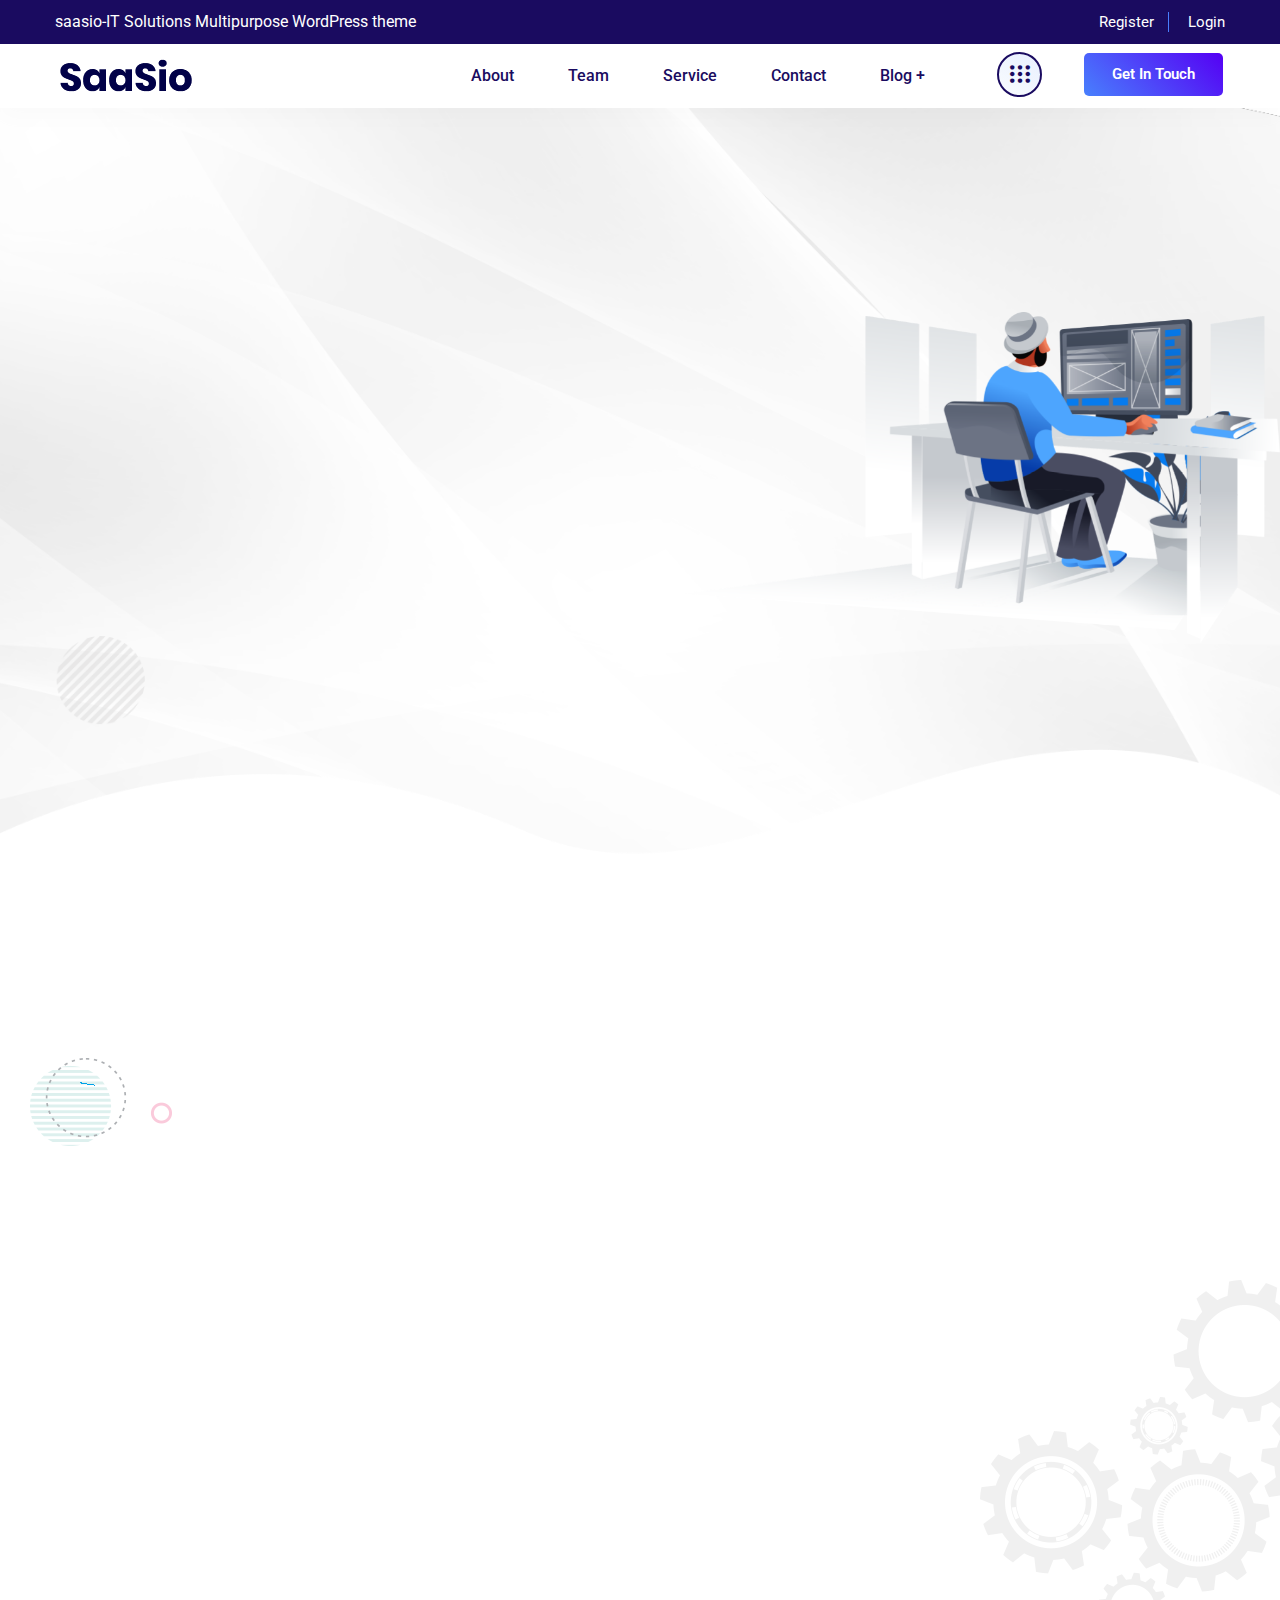
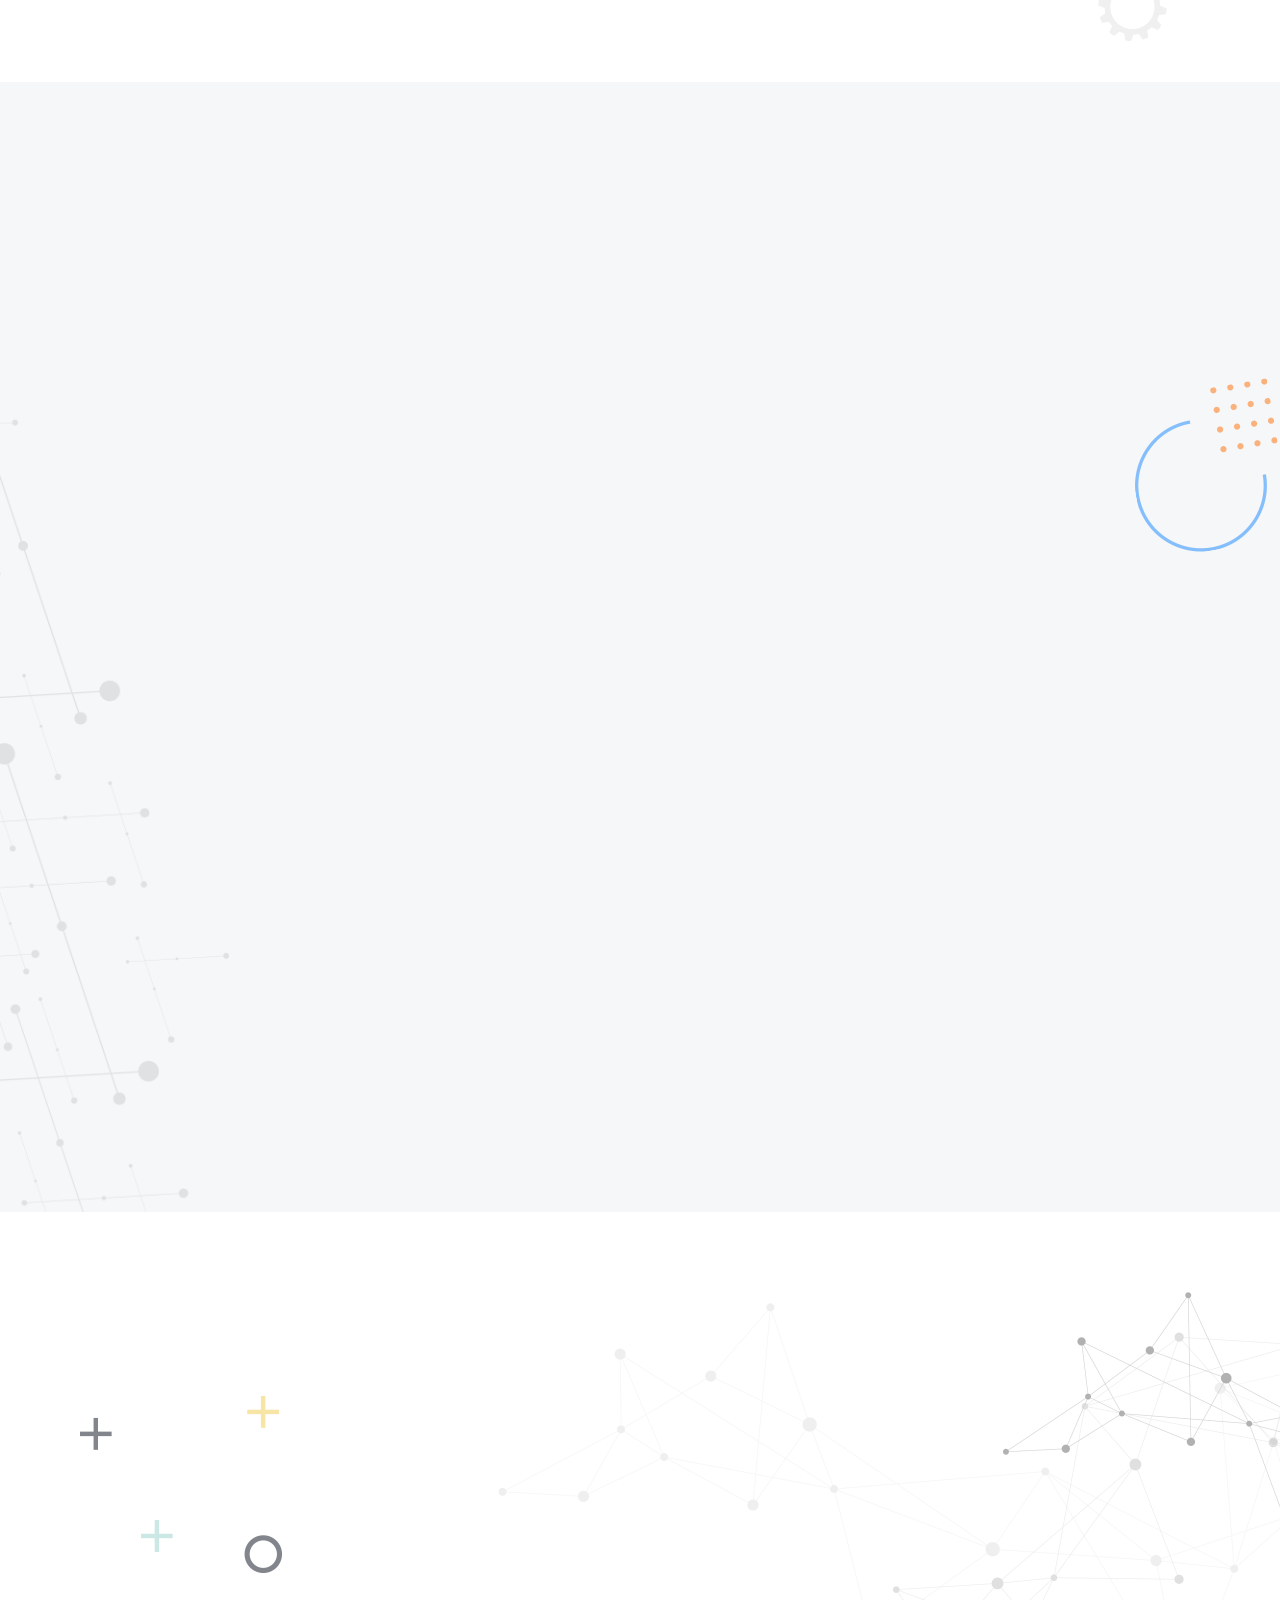
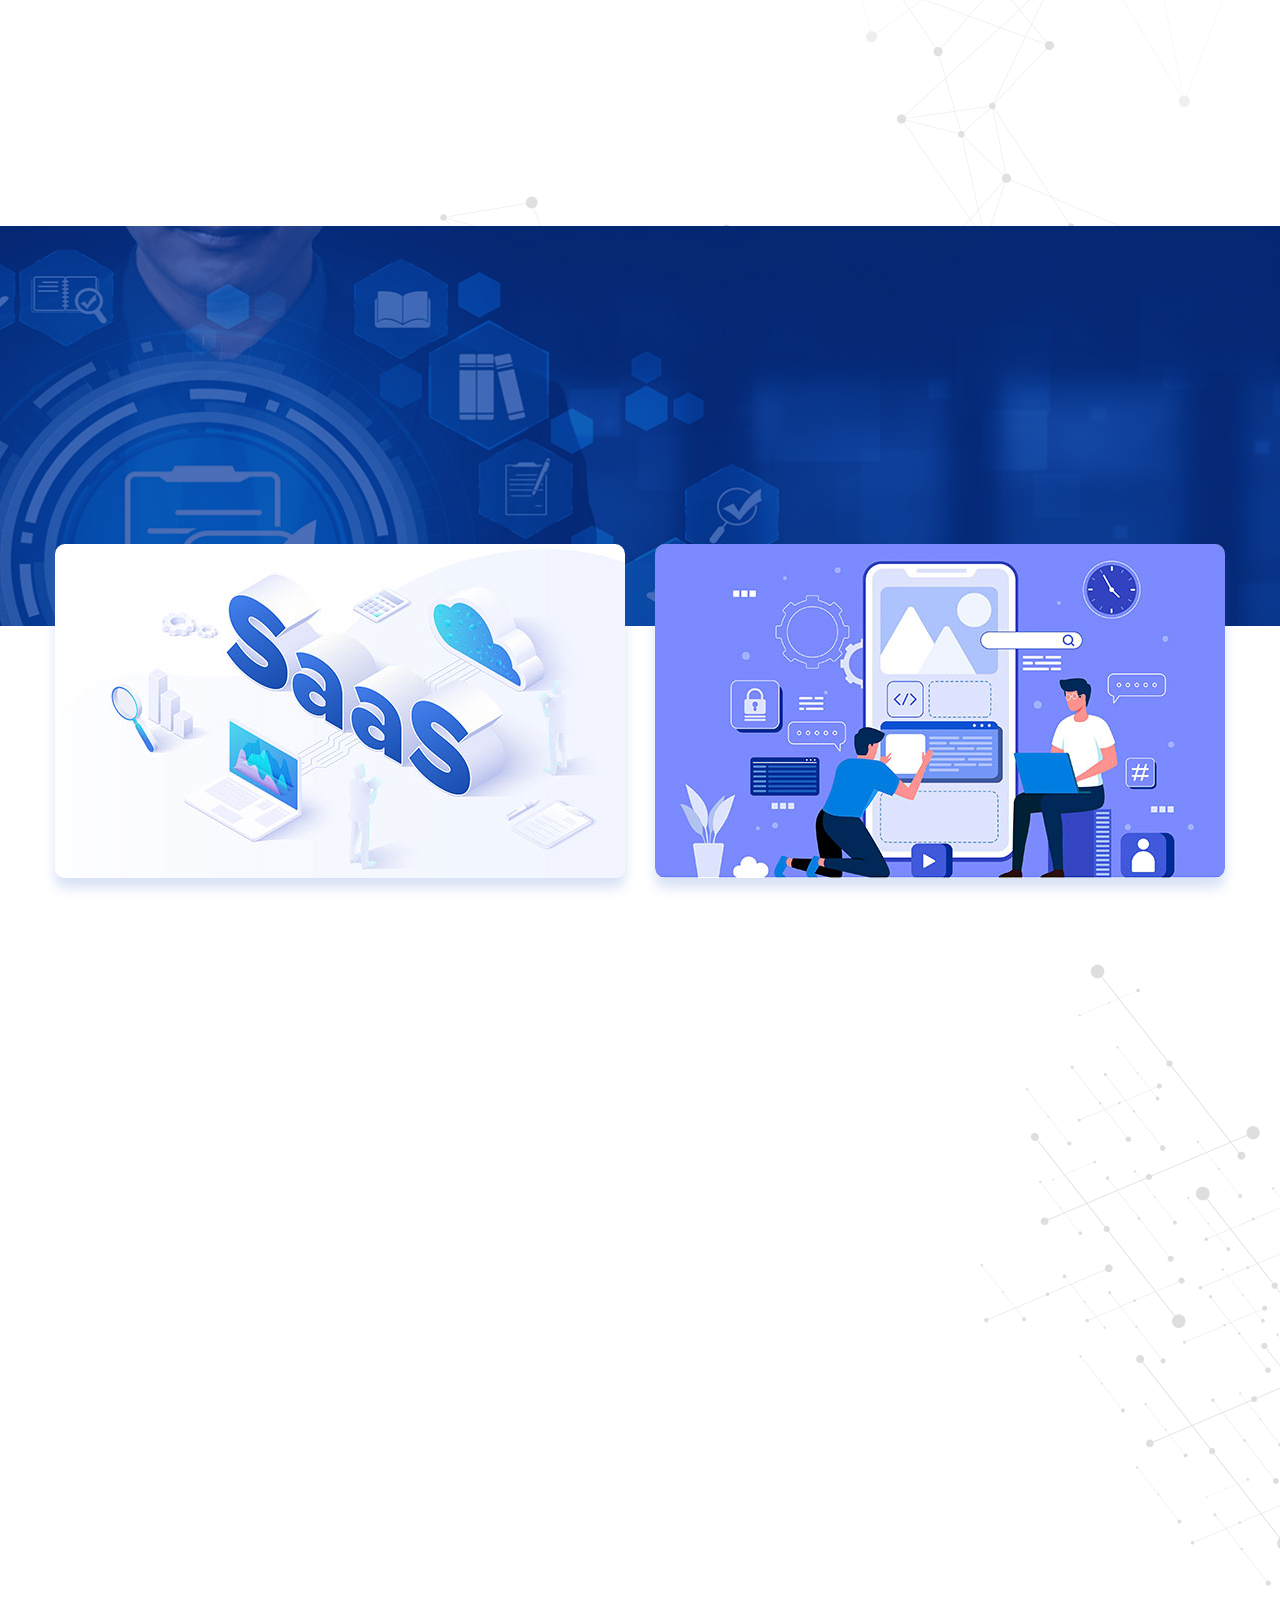
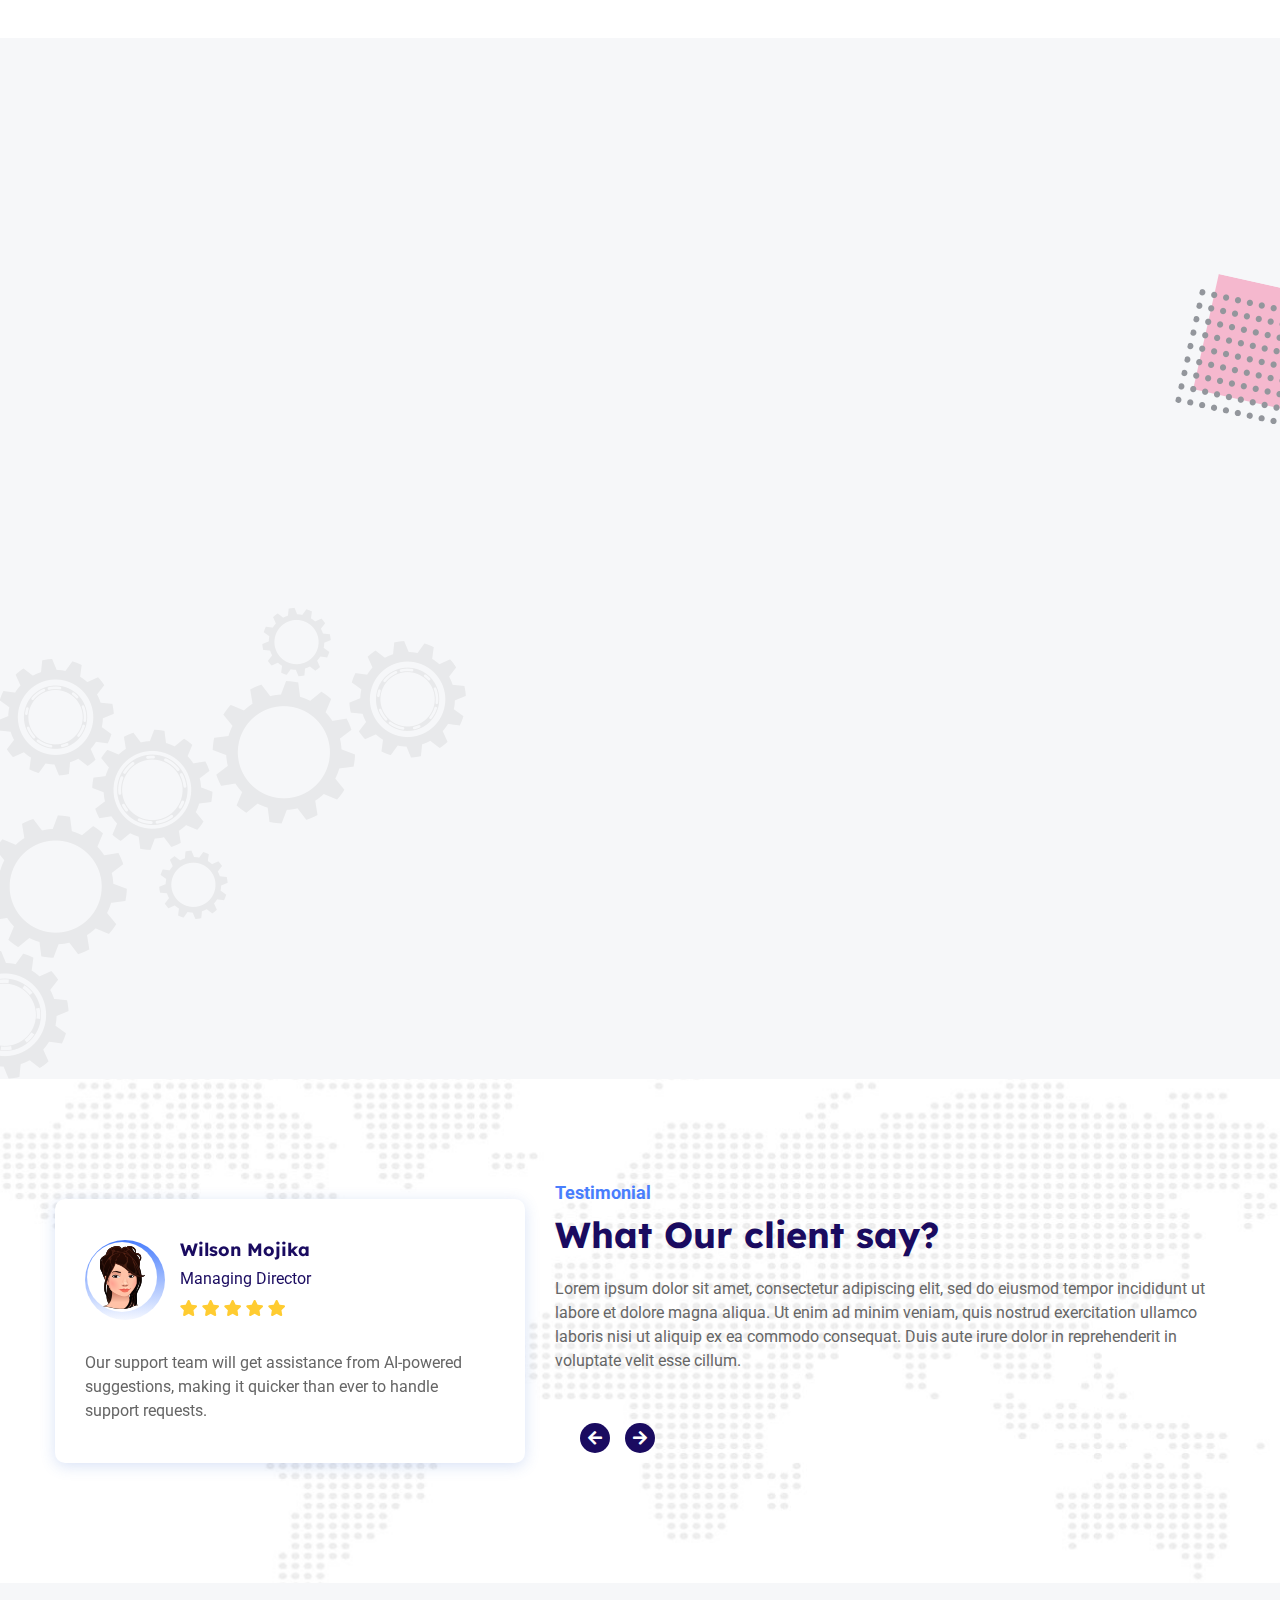
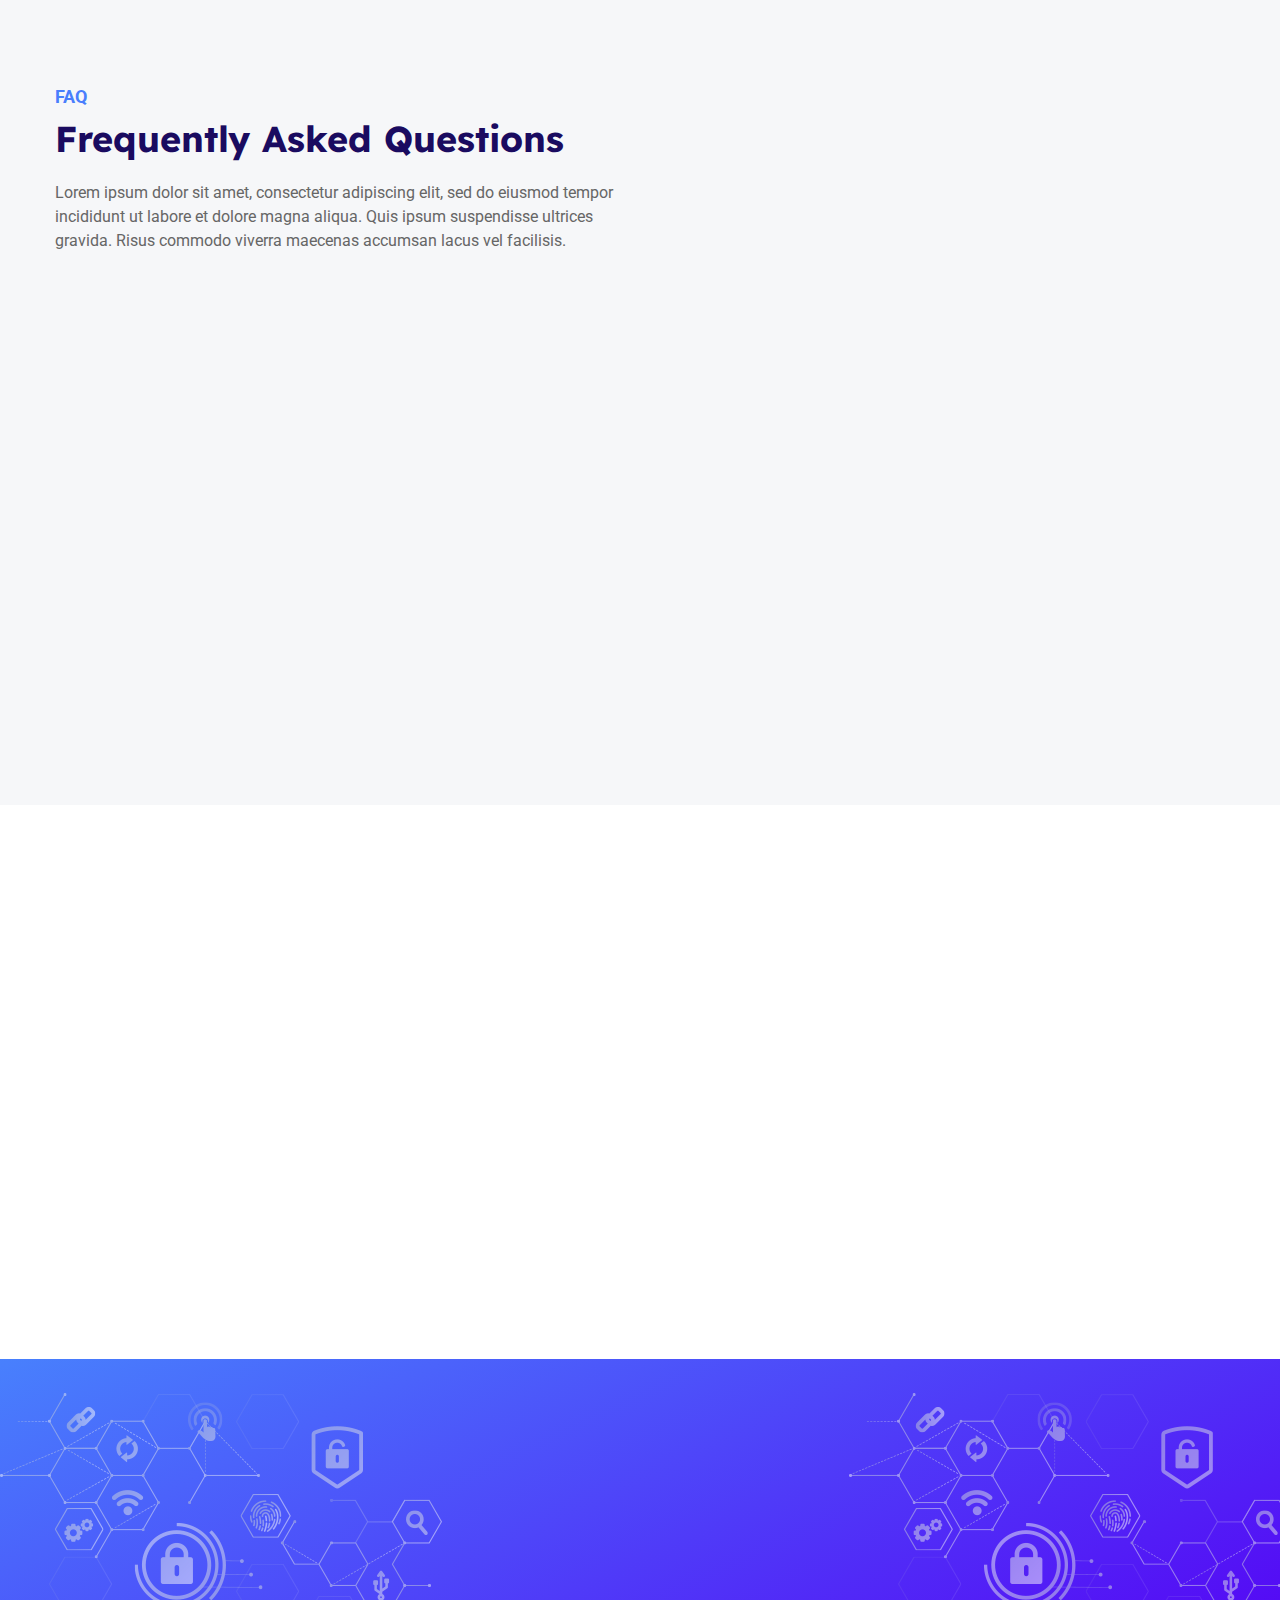
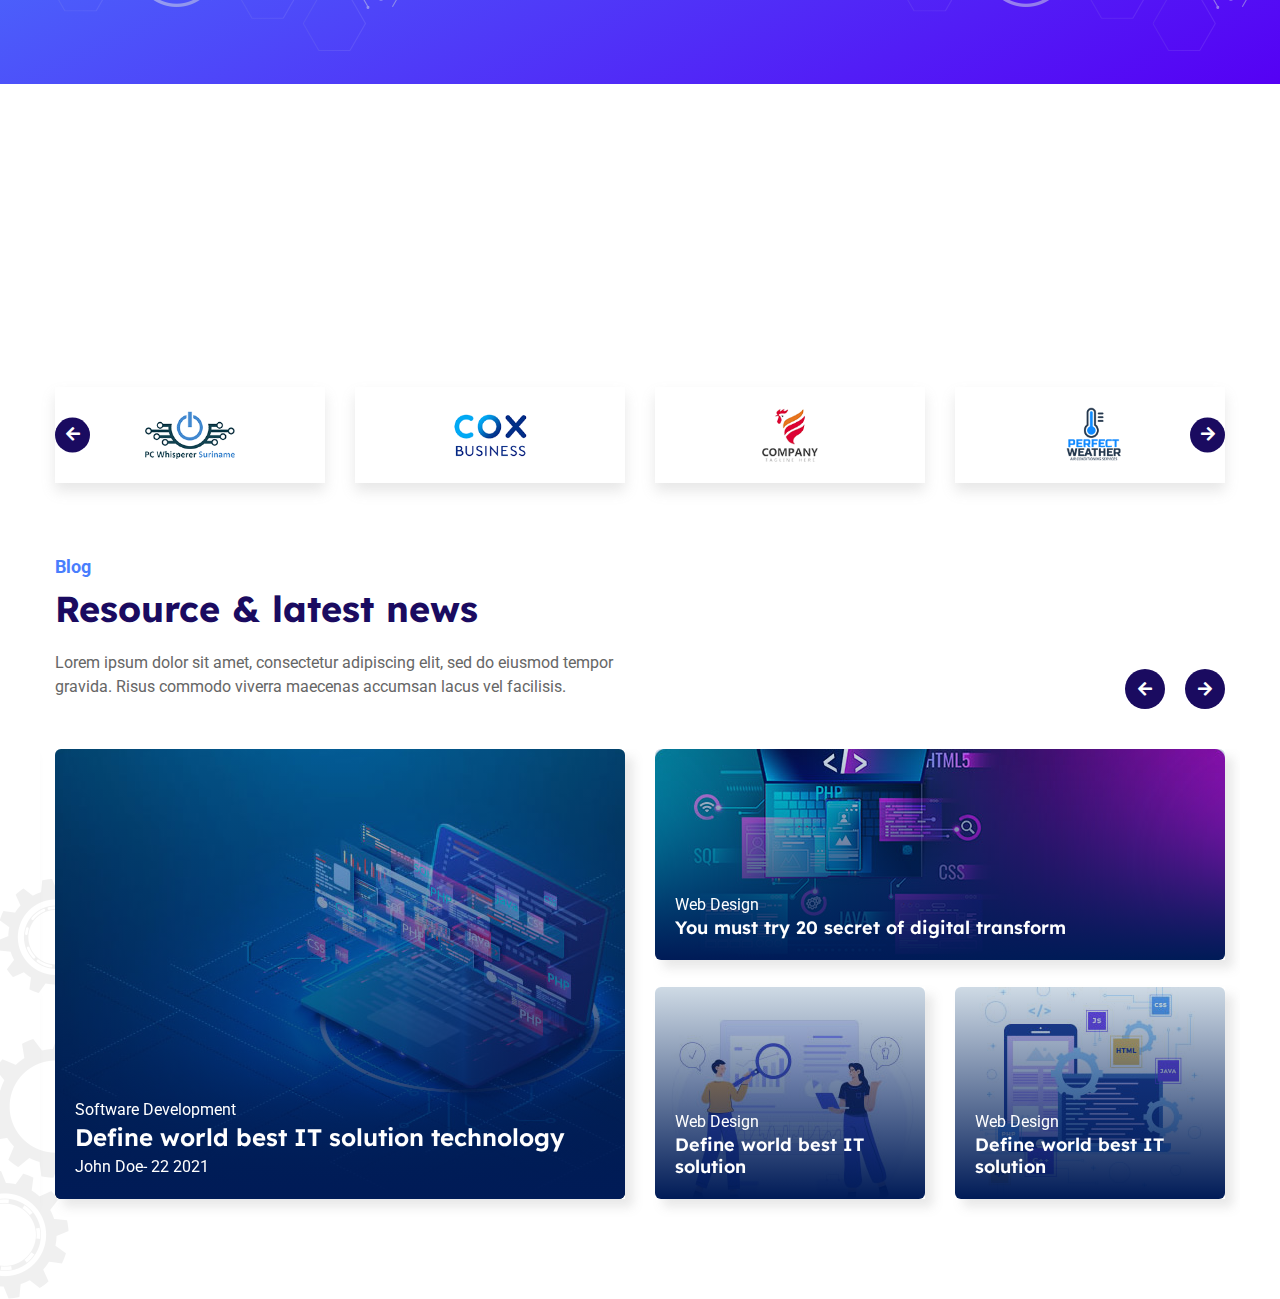
<file: index3.html>
<!DOCTYPE html>
<html lang="en">
<head>
    <meta charset="UTF-8">
<!--    https://html.themexriver.com/Saasio/assets/img/its-2/about/ab2.jpg-->
    <title>Test</title>
    <link rel="stylesheet" href="assets/css/bootstrap.min.css">
    <link rel="stylesheet" href="assets/css/fontawesome-all.css">
    <link rel="stylesheet" href="assets/css/animate.css">
    <link rel="stylesheet" href="assets/css/jquery.fancybox.min.css">
    <link rel="stylesheet" href="assets/css/odometer-theme-default.css">
    <link rel="stylesheet" href="assets/css/flaticon-5.css">
    <link rel="stylesheet" href="assets/css/owl.carousel.css">
    <link rel="stylesheet" href="assets/css/slick.css">
    <link rel="stylesheet" href="assets/css/rs6.css">
    <link rel="stylesheet" href="assets/css/flaticon-8.css">
    <link rel="stylesheet" href="assets/css/business-1.css">
    <link rel="stylesheet" href="assets/css/business-2.css">

</head>
<body class="dia-home">
<!-- preloader - start -->
<div id="preloader" class="dia-preloader"></div>
<!-- Header Section -->
<header class="pr3-header-section">
    <div class="pr3-info-bar-container">
        <div class="container">
            <div class="pr3-info-bar">
                <div class="row align-items-center">
                    <div class="col-lg-8 col-md-7">
                        <div class="pr3-info-bar-left pr3-pera-txt">
                            <p>saasio-IT Solutions Multipurpose WordPress theme</p>
                        </div>
                    </div>
                    <div class="col-lg-4 col-md-5">
                        <div class="pr3-info-bar-right">
                            <a href="#">Register</a>
                            <a href="#">Login</a>
                        </div>
                    </div>
                </div>
            </div>
        </div>
    </div>
    <div class="container">
        <div class="pr3-header-wrapper">
            <!-- Desktop Menu -->
            <div class="row align-items-center">
                <div class="col-lg-2">
                    <a href="index.html" class="pr3-header-logo"><img src="assets/img/business-2/logo.png" alt=""></a>
                </div>
                <div class="col-lg-10 pr3-desktop-menu">
                    <div class="pr3-navigation-menu">
                        <nav>
                            <ul>
                                <li><a href="about.html" target="_blank">About</a></li>
                                <li><a href="team.html" target="_blank">Team</a></li>
                                <li><a href="service.html" target="_blank">Service</a></li>
                                <li><a href="contact.html" target="_blank">Contact</a></li>
                                <li class="has-submenu">
                                    <a href="#">Blog</a>
                                    <ul>
                                        <li><a target="_blank" href="blog.html">Blog Page</a></li>
                                        <li><a target="_blank" href="blog-single.html">Blog Details</a></li>
                                    </ul>
                                </li>
                            </ul>
                        </nav>
                    </div>
                    <div class="pr3-header-right">
                        <span class="pr3-sidebar-btn"><i class="flaticon-menu"></i></span>
                        <a href="#" class="pr3-git-btn">Get in touch</a>
                    </div>
                </div>
            </div>
            <!-- Desktop Menu End -->

            <!-- Mobile Menu -->
            <span class="pr3-mobile-menu-open"><i class="fas fa-bars"></i></span>
            <div class="row pr3-mobile-menu">
                <nav>
                    <span class="pr3-mobile-menu-close"><i class="fas fa-times"></i></span>
                    <a href="index.html" class="pr3-mobile-logo"><img src="assets/img/business-2/logo2.png" alt=""></a>
                    <ul>
                        <li class="has-submenu"><a href="#">Home</a>
                            <ul>
                                <li><a href="#">Homepage 1</a></li>
                                <li><a href="#">Homepage 2</a></li>
                                <li class="has-submenu"><a href="#">Homepage 3</a>
                                    <ul>
                                        <li><a href="#">Header style 1</a></li>
                                        <li><a href="#">Header style 2</a></li>
                                        <li><a href="#">Header style 3</a></li>
                                    </ul>
                                </li>
                                <li><a href="#">Homepage 4</a></li>
                            </ul>
                        </li>
                        <li><a href="#">About Us</a></li>
                        <li><a href="#">Service</a></li>
                        <li><a href="#">Consultation</a></li>
                        <li class="has-submenu"><a href="#">blog</a>
                            <ul>
                                <li><a href="#">Blog Page</a></li>
                                <li><a href="#">Blog Details</a></li>
                            </ul>
                        </li>
                        <li><a href="#">Contact</a></li>
                        <li><a href="#">Get in touch</a></li>
                        <li><a href="#">Login</a></li>
                        <li><a href="#">Register</a></li>
                    </ul>
                </nav>
            </div>
        </div>
    </div>
</header>
<!-- End of Header Section -->

<!-- Sidebar Info -->
<div class="pr3-sidebar-info">
    <div class="pr3-overlay-bg"></div>
    <div class="pr3_sidebar_info_content">
        <span class="close-menu"><i class="fas fa-times"></i></span>
        <div class="pr3_sidebar_logo">
            <a href="#"><img src="assets/img/business-2/logo.png" alt=""></a>
        </div>
        <div class="pr3-pera-txt">
            <p>Lorem ipsum dolor sit amet, consetetur sadipscing elitr, sed diam nonumyert et eirmod tempor invidunt ut labore et ert dolore magna aliquyam erat, sed diam voluptua. At vero eos et accusam et cer justo duo dolores et berr ea rebum. Stet clita kasd gubergren, no sea takimata sanctus est Lorem ipsum dolor.</p>
        </div>
        <div class="pr3-sidebar-gallery">
            <ul>
                <li>
                    <a href="#"><img src="assets/img/business-2/gallery/01.png" alt=""></a>
                </li>
                <li>
                    <a href="#"><img src="assets/img/business-2/gallery/02.png" alt=""></a>
                </li>
                <li>
                    <a href="#"><img src="assets/img/business-2/gallery/03.png" alt=""></a>
                </li>
                <li>
                    <a href="#"><img src="assets/img/business-2/gallery/04.png" alt=""></a>
                </li>
                <li>
                    <a href="#"><img src="assets/img/business-2/gallery/05.png" alt=""></a>
                </li>
                <li>
                    <a href="#"><img src="assets/img/business-2/gallery/06.png" alt=""></a>
                </li>
            </ul>
        </div>
        <div class="pr3-sidebar-social">
            <div class="pr3-headline">
                <h5>Follow us on</h5>
            </div>
            <div class="pr3-social-links">
                <a href="#"><i class="fab fa-facebook"></i></a>
                <a href="#"><i class="fab fa-twitter"></i></a>
                <a href="#"><i class="fab fa-linkedin"></i></a>
                <a href="#"><i class="fab fa-pinterest"></i></a>
            </div>
        </div>
        <div class="pr3-sidebar-copyright">
            <p>&copy; Copyright By <a href="#">Themexriver</a></p>
        </div>
    </div>
</div>
<!-- Sidebar Info End -->

<!-- Hero Slider -->
<p class="rs-p-wp-fix"></p>
<rs-module-wrap id="rev_slider_32_1_wrapper" data-alias="saasio-1-slider-1" data-source="gallery" style="background:transparent;padding:0;margin:0px auto;margin-top:0;margin-bottom:0;">
    <rs-module id="rev_slider_32_1" data-version="6.4.6">
        <rs-slides>
            <rs-slide data-key="rs-95" data-title="saasio" data-thumb="assets/bg-50x100.png" data-filter="e:late2;g:100;" data-in="o:0;e:power1.in;" data-out="a:false;">
                <img src="assets/img/business-2/slider/bg.png" title="bg" width="1920" height="985" class="rev-slidebg tp-rs-img" data-no-retina>

                <rs-group
                        id="slider-32-slide-95-layer-5"
                        data-type="group"
                        data-rsp_ch="on"
                        data-xy="x:30px;y:c;"
                        data-text="w:normal;"
                        data-dim="w:750px;h:493;"
                        data-frame_0="o:1;"
                        data-frame_999="o:0;st:w;sA:9000;"
                        style="z-index:14;"
                >
                    <rs-layer
                            id="slider-32-slide-95-layer-0"
                            class="rev-btn"
                            data-type="button"
                            data-color="#010148"
                            data-rsp_ch="on"
                            data-xy="x:197px;y:360px;"
                            data-text="w:normal;s:15;l:20;ls:1;fw:700;"
                            data-dim="minh:0px;"
                            data-padding="t:16;r:26;b:16;l:26;"
                            data-border="bos:solid;boc:#2782f9;bow:2px,2px,2px,2px;bor:5px,5px,5px,5px;"
                            data-frame_0="sX:0.9;sY:0.9;"
                            data-frame_1="e:power2.inOut;st:3600;sp:1200;"
                            data-frame_999="o:0;st:w;"
                            data-frame_hover="c:#fff;bgc:linear-gradient(130deg, rgba(85,0,244,1) 0%, rgba(72,128,253,1) 100%);boc:#2782f9;bor:5px,5px,5px,5px;bos:solid;bow:2px,2px,2px,2px;sp:200;blu:0px;"
                            style="z-index:12;background:linear-gradient(130deg, rgba(209,223,253,1) 0%, rgba(244,249,255,1) 100%);font-family:Lexend;text-transform:capitalize;font-weight:600;"
                    >IT services
                    </rs-layer>

                    <rs-layer
                            id="slider-32-slide-95-layer-3"
                            class="rev-btn"
                            data-type="button"
                            data-color="#ffffff"
                            data-rsp_ch="on"
                            data-xy="y:360px;"
                            data-text="w:normal;s:15;l:20;ls:1;fw:700;"
                            data-dim="minh:0px;"
                            data-padding="t:16;r:26;b:16;l:26;"
                            data-border="bos:solid;boc:#2782f9;bow:2px,2px,2px,2px;bor:5px,5px,5px,5px;"
                            data-frame_0="sX:0.9;sY:0.9;"
                            data-frame_1="e:power2.inOut;st:3600;sp:1200;"
                            data-frame_999="o:0;st:w;"
                            data-frame_hover="c:#010148;bgc:linear-gradient(130deg, rgba(209,223,253,1) 0%, rgba(244,249,255,1) 100%);boc:#2782f9;bor:5px,5px,5px,5px;bos:solid;bow:2px,2px,2px,2px;sp:200;blu:0px;"
                            style="z-index:11;background:linear-gradient(130deg, rgba(72,128,253,1) 0%, rgba(85,0,244,1) 100%);font-family:Lexend;text-transform:capitalize;font-weight:600;"
                    >How it work
                    </rs-layer>

                    <rs-layer
                            id="slider-32-slide-95-layer-9"
                            data-type="text"
                            data-color="#010148"
                            data-rsp_ch="on"
                            data-xy="x:r;y:63px;"
                            data-text="w:normal;s:60;l:72;"
                            data-dim="w:750px;"
                            data-frame_0="o:1;"
                            data-frame_0_chars="d:5;x:105%;o:1;rY:45deg;rZ:90deg;"
                            data-frame_0_mask="u:t;"
                            data-frame_1="st:1200;sp:1200;"
                            data-frame_1_chars="e:power4.inOut;d:10;rZ:0deg;"
                            data-frame_1_mask="u:t;"
                            data-frame_999="o:0;st:w;"
                            style="z-index:9;font-family:Lexend;font-weight:700;"
                    >We Are <span class="color-df">Software</span><br />Development Company
                    </rs-layer>

                    <rs-layer
                            id="slider-32-slide-95-layer-11"
                            data-type="text"
                            data-color="#010148"
                            data-rsp_ch="on"
                            data-xy="y:245px;"
                            data-text="w:normal;l:30;"
                            data-dim="w:696px;"
                            data-frame_0="y:-100%;"
                            data-frame_0_mask="u:t;"
                            data-frame_1="st:2400;sp:1200;"
                            data-frame_1_mask="u:t;"
                            data-frame_999="o:0;st:w;"
                            style="z-index:10;font-family:Roboto;font-weight:500;"
                    >Lorem ipsum dolor sit amet, consectetur adipiscing elit, sed do eiusmod tempor ida. Risus commodo viverra maecenas .
                    </rs-layer>
                </rs-group>

                <rs-layer
                        id="slider-32-slide-95-layer-2"
                        data-type="image"
                        data-rsp_ch="on"
                        data-xy="x:r;xo:50px;y:100px;"
                        data-text="w:normal;"
                        data-dim="w:86px;h:87px;"
                        data-basealign="slide"
                        data-frame_0="rY:360deg;"
                        data-frame_1="e:back.out;st:3000;sp:1500;"
                        data-frame_999="o:0;st:w;"
                        style="z-index:15;"
                ><img src="assets/img/business-2/slider/04.png" class="tp-rs-img" width="86" height="87" data-no-retina>
                </rs-layer>

                <rs-layer
                        id="slider-32-slide-95-layer-10"
                        data-type="image"
                        data-rsp_ch="on"
                        data-xy="x:r;xo:100px;y:c;"
                        data-text="w:normal;"
                        data-dim="w:795px;h:441px;"
                        data-vbility="t,f,f,f"
                        data-basealign="slide"
                        data-frame_0="x:-50;"
                        data-frame_1="sp:1000;"
                        data-frame_999="o:0;st:w;"
                        style="z-index:7;"
                ><img src="assets/img/business-2/slider/01.png" class="tp-rs-img" width="947" height="525" data-no-retina>
                </rs-layer>
            </rs-slide>
            <rs-slide data-key="rs-96" data-title="saasio" data-thumb="assets/bg-50x100.png" data-filter="e:late2;b:4;" data-in="o:0;sx:1.02;sy:1.02;e:power1.in;" data-out="a:false;">
                <img src="assets/img/business-2/slider/bg.png" title="bg" width="1920" height="985" class="rev-slidebg tp-rs-img" data-no-retina>

                <rs-group
                        id="slider-32-slide-96-layer-5"
                        data-type="group"
                        data-rsp_ch="on"
                        data-xy="x:30px;y:c;"
                        data-text="w:normal;"
                        data-dim="w:750px;h:493;"
                        data-frame_0="o:1;"
                        data-frame_999="o:0;st:w;sA:9000;"
                        style="z-index:14;"
                >
                    <rs-layer
                            id="slider-32-slide-96-layer-0"
                            class="rev-btn"
                            data-type="button"
                            data-color="#010148"
                            data-rsp_ch="on"
                            data-xy="x:197px;y:360px;"
                            data-text="w:normal;s:15;l:20;ls:1;fw:700;"
                            data-dim="minh:0px;"
                            data-padding="t:16;r:26;b:16;l:26;"
                            data-border="bos:solid;boc:#2782f9;bow:2px,2px,2px,2px;bor:5px,5px,5px,5px;"
                            data-frame_0="sX:0.9;sY:0.9;"
                            data-frame_1="e:power2.inOut;st:3600;sp:1200;"
                            data-frame_999="o:0;st:w;"
                            data-frame_hover="c:#fff;bgc:linear-gradient(130deg, rgba(85,0,244,1) 0%, rgba(72,128,253,1) 100%);boc:#2782f9;bor:5px,5px,5px,5px;bos:solid;bow:2px,2px,2px,2px;sp:200;blu:0px;"
                            style="z-index:12;background:linear-gradient(130deg, rgba(209,223,253,1) 0%, rgba(244,249,255,1) 100%);font-family:Lexend;text-transform:capitalize;font-weight:600;"
                    >IT Services
                    </rs-layer>

                    <rs-layer
                            id="slider-32-slide-96-layer-3"
                            class="rev-btn"
                            data-type="button"
                            data-color="#ffffff"
                            data-rsp_ch="on"
                            data-xy="y:360px;"
                            data-text="w:normal;s:15;l:20;ls:1;fw:700;"
                            data-dim="minh:0px;"
                            data-padding="t:16;r:26;b:16;l:26;"
                            data-border="bos:solid;boc:#2782f9;bow:2px,2px,2px,2px;bor:5px,5px,5px,5px;"
                            data-frame_0="sX:0.9;sY:0.9;"
                            data-frame_1="e:power2.inOut;st:3600;sp:1200;"
                            data-frame_999="o:0;st:w;"
                            data-frame_hover="c:#010148;bgc:linear-gradient(130deg, rgba(209,223,253,1) 0%, rgba(244,249,255,1) 100%);boc:#2782f9;bor:5px,5px,5px,5px;bos:solid;bow:2px,2px,2px,2px;sp:200;blu:0px;"
                            style="z-index:11;background:linear-gradient(130deg, rgba(72,128,253,1) 0%, rgba(85,0,244,1) 100%);font-family:Lexend;text-transform:capitalize;font-weight:600;"
                    >how it work
                    </rs-layer>

                    <rs-layer
                            id="slider-32-slide-96-layer-9"
                            data-type="text"
                            data-color="#010148"
                            data-rsp_ch="on"
                            data-xy="x:r;y:63px;"
                            data-text="w:normal;s:60;l:72;"
                            data-dim="w:750px;"
                            data-frame_0="o:1;"
                            data-frame_0_chars="d:5;x:105%;o:1;rY:45deg;rZ:90deg;"
                            data-frame_0_mask="u:t;"
                            data-frame_1="st:1200;sp:1200;"
                            data-frame_1_chars="e:power4.inOut;d:10;rZ:0deg;"
                            data-frame_1_mask="u:t;"
                            data-frame_999="o:0;st:w;"
                            style="z-index:9;font-family:Lexend;font-weight:700;"
                    >We Are <span class="color-df">Software</span><br />Development Company
                    </rs-layer>

                    <rs-layer
                            id="slider-32-slide-96-layer-11"
                            data-type="text"
                            data-color="#010148"
                            data-rsp_ch="on"
                            data-xy="y:245px;"
                            data-text="w:normal;l:30;"
                            data-dim="w:696px;"
                            data-frame_0="y:-100%;"
                            data-frame_0_mask="u:t;"
                            data-frame_1="st:2400;sp:1200;"
                            data-frame_1_mask="u:t;"
                            data-frame_999="o:0;st:w;"
                            style="z-index:10;font-family:Roboto;font-weight:500;"
                    >Lorem ipsum dolor sit amet, consectetur adipiscing elit, sed do eiusmod tempor ida. Risus commodo viverra maecenas .
                    </rs-layer>
                </rs-group>

                <rs-layer
                        id="slider-32-slide-96-layer-2"
                        data-type="image"
                        data-rsp_ch="on"
                        data-xy="x:r;xo:50px;y:100px;"
                        data-text="w:normal;"
                        data-dim="w:86px;h:87px;"
                        data-basealign="slide"
                        data-frame_0="rY:360deg;"
                        data-frame_1="e:back.out;st:3000;sp:1500;"
                        data-frame_999="o:0;st:w;"
                        style="z-index:15;"
                ><img src="assets/img/business-2/slider/04.png" class="tp-rs-img" width="86" height="87" data-no-retina>
                </rs-layer>

                <rs-layer
                        id="slider-32-slide-96-layer-10"
                        data-type="image"
                        data-rsp_ch="on"
                        data-xy="x:r;xo:100px;y:c;"
                        data-text="w:normal;"
                        data-dim="w:795px;h:441px;"
                        data-vbility="t,f,f,f"
                        data-basealign="slide"
                        data-frame_0="x:-50;"
                        data-frame_1="sp:1000;"
                        data-frame_999="o:0;st:w;"
                        style="z-index:7;"
                ><img src="assets/img/business-2/slider/illustration.png" class="tp-rs-img" width="947" height="525" data-no-retina>
                </rs-layer>
            </rs-slide>
            <rs-slide data-key="rs-97" data-title="saasio" data-thumb="assets/bg-50x100.png" data-filter="e:late2;b:4;" data-in="o:0;sx:1.02;sy:1.02;e:power1.in;" data-out="a:false;">
                <img src="assets/img/business-2/slider/bg.png" title="bg" width="1920" height="985" class="rev-slidebg tp-rs-img" data-no-retina>

                <rs-group
                        id="slider-32-slide-97-layer-5"
                        data-type="group"
                        data-rsp_ch="on"
                        data-xy="x:30px;y:c;"
                        data-text="w:normal;"
                        data-dim="w:750px;h:493;"
                        data-frame_0="o:1;"
                        data-frame_999="o:0;st:w;sA:9000;"
                        style="z-index:14;"
                >
                    <rs-layer
                            id="slider-32-slide-97-layer-0"
                            class="rev-btn"
                            data-type="button"
                            data-color="#010148"
                            data-rsp_ch="on"
                            data-xy="x:197px;y:360px;"
                            data-text="w:normal;s:15;l:20;ls:1;fw:700;"
                            data-dim="minh:0px;"
                            data-padding="t:16;r:26;b:16;l:26;"
                            data-border="bos:solid;boc:#2782f9;bow:2px,2px,2px,2px;bor:5px,5px,5px,5px;"
                            data-frame_0="sX:0.9;sY:0.9;"
                            data-frame_1="e:power2.inOut;st:3600;sp:1200;"
                            data-frame_999="o:0;st:w;"
                            data-frame_hover="c:#fff;bgc:linear-gradient(130deg, rgba(85,0,244,1) 0%, rgba(72,128,253,1) 100%);boc:#2782f9;bor:5px,5px,5px,5px;bos:solid;bow:2px,2px,2px,2px;sp:200;blu:0px;"
                            style="z-index:12;background:linear-gradient(130deg, rgba(209,223,253,1) 0%, rgba(244,249,255,1) 100%);font-family:Lexend;text-transform:capitalize;font-weight:600;"
                    >IT Services
                    </rs-layer>

                    <rs-layer
                            id="slider-32-slide-97-layer-3"
                            class="rev-btn"
                            data-type="button"
                            data-color="#ffffff"
                            data-rsp_ch="on"
                            data-xy="y:360px;"
                            data-text="w:normal;s:15;l:20;ls:1;fw:700;"
                            data-dim="minh:0px;"
                            data-padding="t:16;r:26;b:16;l:26;"
                            data-border="bos:solid;boc:#2782f9;bow:2px,2px,2px,2px;bor:5px,5px,5px,5px;"
                            data-frame_0="sX:0.9;sY:0.9;"
                            data-frame_1="e:power2.inOut;st:3600;sp:1200;"
                            data-frame_999="o:0;st:w;"
                            data-frame_hover="c:#010148;bgc:linear-gradient(130deg, rgba(209,223,253,1) 0%, rgba(244,249,255,1) 100%);boc:#2782f9;bor:5px,5px,5px,5px;bos:solid;bow:2px,2px,2px,2px;sp:200;blu:0px;"
                            style="z-index:11;background:linear-gradient(130deg, rgba(72,128,253,1) 0%, rgba(85,0,244,1) 100%);font-family:Lexend;text-transform:capitalize;font-weight:600;"
                    >how it work
                    </rs-layer>

                    <rs-layer
                            id="slider-32-slide-97-layer-9"
                            data-type="text"
                            data-color="#010148"
                            data-rsp_ch="on"
                            data-xy="x:r;y:63px;"
                            data-text="w:normal;s:60;l:72;"
                            data-dim="w:750px;"
                            data-frame_0="o:1;"
                            data-frame_0_chars="d:5;x:105%;o:1;rY:45deg;rZ:90deg;"
                            data-frame_0_mask="u:t;"
                            data-frame_1="st:1200;sp:1200;"
                            data-frame_1_chars="e:power4.inOut;d:10;rZ:0deg;"
                            data-frame_1_mask="u:t;"
                            data-frame_999="o:0;st:w;"
                            style="z-index:9;font-family:Lexend;font-weight:700;"
                    >We Are <span class="color-df">Software</span><br />Development Company
                    </rs-layer>

                    <rs-layer
                            id="slider-32-slide-97-layer-11"
                            data-type="text"
                            data-color="#010148"
                            data-rsp_ch="on"
                            data-xy="y:245px;"
                            data-text="w:normal;l:30;"
                            data-dim="w:696px;"
                            data-frame_0="y:-100%;"
                            data-frame_0_mask="u:t;"
                            data-frame_1="st:2400;sp:1200;"
                            data-frame_1_mask="u:t;"
                            data-frame_999="o:0;st:w;"
                            style="z-index:10;font-family:Roboto;font-weight:500;"
                    >Lorem ipsum dolor sit amet, consectetur adipiscing elit, sed do eiusmod tempor ida. Risus commodo viverra maecenas .
                    </rs-layer>
                </rs-group>

                <rs-layer
                        id="slider-32-slide-97-layer-2"
                        data-type="image"
                        data-rsp_ch="on"
                        data-xy="x:r;xo:50px;y:100px;"
                        data-text="w:normal;"
                        data-dim="w:86px;h:87px;"
                        data-basealign="slide"
                        data-frame_0="rY:360deg;"
                        data-frame_1="e:back.out;st:3000;sp:1500;"
                        data-frame_999="o:0;st:w;"
                        style="z-index:15;"
                ><img src="assets/img/business-2/slider/04.png" class="tp-rs-img" width="86" height="87" data-no-retina>
                </rs-layer>

                <rs-layer
                        id="slider-32-slide-97-layer-10"
                        data-type="image"
                        data-rsp_ch="on"
                        data-xy="x:r;xo:99px;y:c;"
                        data-text="w:normal;"
                        data-dim="w:795px;h:441px;"
                        data-vbility="t,f,f,f"
                        data-basealign="slide"
                        data-frame_0="x:-50;"
                        data-frame_1="sp:1000;"
                        data-frame_999="o:0;st:w;"
                        style="z-index:7;"
                ><img src="assets/img/business-2/slider/01.png" class="tp-rs-img" width="947" height="525" data-no-retina>
                </rs-layer>
            </rs-slide>
        </rs-slides>
    </rs-module>
</rs-module-wrap>
<!-- END REVOLUTION SLIDER -->


<!-- About Us Section -->
<section class="pr3-about-section">
    <span class="pr3-left-shape"><img src="assets/img/business-2/about/shape-01.png" alt=""></span>
    <span class="pr3-right-shape"><img src="assets/img/business-2/about/shape-02.png" alt=""></span>
    <div class="container">
        <div class="row">
            <div class="col-lg-6">
                <div class="pr3-about-left wow fadeInLeft">
                    <img src="assets/img/business-2/about/01.png" alt="">
                </div>
            </div>
            <div class="col-lg-6">
                <div class="pr3-about-right">
                    <div class="pr3-title-area wow fadeInDown">
                        <span>About Us</span>
                        <div class="pr3-headline">
                            <h3>We blieve in helping pepole pay attention to what matters</h3>
                        </div>
                        <div class="pr3-pera-txt">
                            <p>Lorem ipsum dolor sit amet, consectetur adipiscing elit, sed do eiusmod tempor incididunt ut labore et dolore magna aliqua. Quis ipsum suspendisse ultrices gravida. Risus commodo viverra maecenas accumsan lacus vel facilisis. </p>
                        </div>
                    </div>
                    <div class="pr3-about-bottom">
                        <ul>
                            <li class="pr3-about-list wow fadeInUp" data-wow-delay="0.2s">
                                <div class="pr3-icon-wrapper">
                                    <i class="flaticon-user-experience"></i>
                                </div>
                                <div class="pr3-list-content">
                                    <div class="pr3-headline">
                                        <h6>User Experience</h6>
                                    </div>
                                    <div class="pr3-pera-txt">
                                        <p>Skilled professionals are always ready to provide reliable services to our clients!</p>
                                    </div>
                                </div>
                            </li>
                            <li class="pr3-about-list wow fadeInUp" data-wow-delay="0.3s">
                                <div class="pr3-icon-wrapper color-2">
                                    <i class="flaticon-b2b"></i>
                                </div>
                                <div class="pr3-list-content">
                                    <div class="pr3-headline">
                                        <h6>Complex B2B Solution</h6>
                                    </div>
                                    <div class="pr3-pera-txt">
                                        <p>Branches are situated in major metro cities and overseas, always open for you!</p>
                                    </div>
                                </div>
                            </li>
                        </ul>
                    </div>
                    <div class="pr3-about-btns pr3-primary-btn wow fadeInUp" data-wow-delay="0.4s">
                        <a href="#">Learn More</a>
                        <a href="#" class="pr3-contact-btn">Contact Now</a>
                    </div>
                </div>
            </div>
        </div>
    </div>
</section>
<!-- End About Us Section -->

<!-- Service Section -->
<section class="pr3-service-section" data-background="assets/img/business-2/service/bg.png">
    <div class="container">
        <div class="row">
            <div class="col-lg-8 offset-lg-2">
                <div class="pr3-title-area text-center wow fadeInUp">
                    <div class="pr3-headline">
                        <span>Service</span>
                        <div class="pr3-headline">
                            <h3>What service we are providing?</h3>
                        </div>
                        <div class="pr3-pera-txt">
                            <p>dolor sit amet, consectetur adipiscing elit, sed do eiusmod tempor incididunt ut labore et dolore magn aliquaQuis ipsum suspendisse ultrices gravida.</p>
                        </div>
                    </div>
                </div>
            </div>
        </div>
        <div class="pr3-service-content">
            <span class="pr3-sr-shape-1"><img src="assets/img/business-2/service/shape-01.png" alt=""></span>
            <div class="row">
                <div class="col-lg-4 col-md-6">
                    <div class="pr3-service-column wow fadeInUp">
                        <div class="pr3-icon-wrapper">
                            <i class="flaticon-settings"></i>
                        </div>
                        <div class="pr3-headline">
                            <h5>It Consultancy</h5>
                        </div>
                        <div class="pr3-pera-txt">
                            <p>ut labore et dolore magna aliqua. se ultrices gravida. Risus commodo viverra maecenas accumsan lacus vel facilisis. </p>
                        </div>
                        <a href="#">Learn more <i class="flaticon-right-arrow"></i></a>
                    </div>
                </div>
                <div class="col-lg-4 col-md-6 mt-60">
                    <div class="pr3-service-column color-2 wow fadeInUp" data-wow-delay="0.1s">
                        <div class="pr3-icon-wrapper">
                            <i class="flaticon-idea"></i>
                        </div>
                        <div class="pr3-headline">
                            <h5>Business Consultancy</h5>
                        </div>
                        <div class="pr3-pera-txt">
                            <p>ut labore et dolore magna aliqua. se ultrices gravida. Risus commodo viverra maecenas accumsan lacus vel facilisis. </p>
                        </div>
                        <a href="#">Learn more <i class="flaticon-right-arrow"></i></a>
                    </div>
                </div>
                <div class="col-lg-4 col-md-6">
                    <div class="pr3-service-column color-3 wow fadeInUp" data-wow-delay="0.2s">
                        <div class="pr3-icon-wrapper">
                            <i class="flaticon-design"></i>
                        </div>
                        <div class="pr3-headline">
                            <h5>Product Design</h5>
                        </div>
                        <div class="pr3-pera-txt">
                            <p>ut labore et dolore magna aliqua. se ultrices gravida. Risus commodo viverra maecenas accumsan lacus vel facilisis. </p>
                        </div>
                        <a href="#">Learn more <i class="flaticon-right-arrow"></i></a>
                    </div>
                </div>
                <div class="col-lg-4 col-md-6">
                    <div class="pr3-service-column color-4 wow fadeInUp" data-wow-delay="0.3s">
                        <div class="pr3-icon-wrapper">
                            <i class="flaticon-cloud-service"></i>
                        </div>
                        <div class="pr3-headline">
                            <h5>cloud service</h5>
                        </div>
                        <div class="pr3-pera-txt">
                            <p>ut labore et dolore magna aliqua. se ultrices gravida. Risus commodo viverra maecenas accumsan lacus vel facilisis. </p>
                        </div>
                        <a href="#">Learn more <i class="flaticon-right-arrow"></i></a>
                    </div>
                </div>
                <div class="col-lg-4 col-md-6 mt-60">
                    <div class="pr3-service-column color-5 wow fadeInUp" data-wow-delay="0.4s">
                        <div class="pr3-icon-wrapper">
                            <i class="flaticon-analysis"></i>
                        </div>
                        <div class="pr3-headline">
                            <h5>It management</h5>
                        </div>
                        <div class="pr3-pera-txt">
                            <p>ut labore et dolore magna aliqua. se ultrices gravida. Risus commodo viverra maecenas accumsan lacus vel facilisis. </p>
                        </div>
                        <a href="#">Learn more <i class="flaticon-right-arrow"></i></a>
                    </div>
                </div>
                <div class="col-lg-4 col-md-6">
                    <div class="pr3-service-column wow fadeInUp" data-wow-delay="0.5s">
                        <div class="pr3-icon-wrapper">
                            <i class="flaticon-coding-1"></i>
                        </div>
                        <div class="pr3-headline">
                            <h5>web development</h5>
                        </div>
                        <div class="pr3-pera-txt">
                            <p>ut labore et dolore magna aliqua. se ultrices gravida. Risus commodo viverra maecenas accumsan lacus vel facilisis. </p>
                        </div>
                        <a href="#">Learn more <i class="flaticon-right-arrow"></i></a>
                    </div>
                </div>
            </div>
            <div class="pr3-primary-btn mt-60 wow fadeInUp" data-wow-delay="0.6s">
                <a href="#">Load more</a>
            </div>
        </div>
    </div>
</section>
<!-- Service Section End -->

<!-- Get In Touch -->
<section class="pr3-get-in-touch">
    <span class="pr3-get-net-shape"><img src="assets/img/business-2/contacts/net-shape.png" alt=""></span>
    <span class="pr3-get-plus-shape"><img src="assets/img/business-2/contacts/plus-object.png" alt=""></span>
    <div class="container">
        <div class="row">
            <div class="col-lg-6">
                <div class="pr3-get-left wow fadeInUp">
                    <div class="pr3-title-area">
                        <span>Get In touch</span>
                        <div class="pr3-headline">
                            <h3>Preparing for your business success with IT Solution</h3>
                        </div>
                        <div class="pr3-pera-txt">
                            <p>Lorem ipsum dolor sit amet, consectetur adipiscing elit, sed do eiusmod tempor incididunt ut labore et dolore magna aliqua. Quis ipsum suspendisse ultrices gravida. Risus commodo viverra maecenas accumsan lacus vel facilisis.</p>
                        </div>
                        <div class="pr3-primary-btn">
                            <a href="#">Meat with us</a>
                        </div>
                    </div>
                </div>
            </div>
            <div class="col-lg-5 offset-lg-1">
                <div class="pr3-get-right wow fadeInRight" data-wow-delay="0.2s">
                    <div class="pr3-get-circle">
                        <img src="assets/img/business-2/contacts/circle-object.png" alt="">
                    </div>
                    <div class="pr3-get-vector-img">
                        <img src="assets/img/business-2/contacts/vector-img.png" alt="">
                    </div>
                </div>
            </div>
        </div>
    </div>
</section>
<!-- End Get In Touch -->

<!-- Portfolio Section -->
<section class="pr3-portfolio-section" data-background="assets/img/business-2/portfolio/bg.jpg">
    <div class="container">
        <div class="row">
            <div class="col-lg-8 offset-lg-2">
                <div class="pr3-title-area text-center wow fadeInUp">
                    <div class="pr3-headline">
                        <h3>Our latest portfolio for your business</h3>
                    </div>
                    <div class="pr3-pera-txt">
                        <p>Lorem ipsum dolor sit amet, consectetur adipiscing elit, sed do eiusmod tempor incididunt ut labore et dolore magna aliqua. Quis ipsum suspendisse ultrices gravida.</p>
                    </div>
                </div>
            </div>
        </div>
        <div class="pr3-portfolio-slider">
            <div class="pr3-pf-item">
                <img src="assets/img/business-2/portfolio/01.jpg" alt="">
                <div class="pr3-pf-content">
                    <div class="pr3-headline">
                        <a href="#"><h4>Sass Software App</h4></a>
                    </div>
                    <div class="pr3-pf-meta">
                        <span>Ideas / Technology</span>
                    </div>
                    <a href="#" class="pr3-pf-readmore"><i class="flaticon-right-arrow"></i></a>
                </div>
            </div>
            <div class="pr3-pf-item">
                <img src="assets/img/business-2/portfolio/02.jpg" alt="">
                <div class="pr3-pf-content">
                    <div class="pr3-headline">
                        <a href="#"><h4>Social Media App</h4></a>
                    </div>
                    <div class="pr3-pf-meta">
                        <span>Ideas / Technology</span>
                    </div>
                    <a href="#" class="pr3-pf-readmore"><i class="flaticon-right-arrow"></i></a>
                </div>
            </div>
            <div class="pr3-pf-item">
                <img src="assets/img/business-2/portfolio/01.jpg" alt="">
                <div class="pr3-pf-content">
                    <div class="pr3-headline">
                        <a href="#"><h4>Social Media App</h4></a>
                    </div>
                    <div class="pr3-pf-meta">
                        <span>Ideas / Technology</span>
                    </div>
                    <a href="#" class="pr3-pf-readmore"><i class="flaticon-right-arrow"></i></a>
                </div>
            </div>
            <div class="pr3-pf-item">
                <img src="assets/img/business-2/portfolio/02.jpg" alt="">
                <div class="pr3-pf-content">
                    <div class="pr3-headline">
                        <a href="#"><h4>Social Media App</h4></a>
                    </div>
                    <div class="pr3-pf-meta">
                        <span>Ideas / Technology</span>
                    </div>
                    <a href="#" class="pr3-pf-readmore"><i class="flaticon-right-arrow"></i></a>
                </div>
            </div>
        </div>
    </div>
</section>
<!-- End Portfolio Section -->

<!-- Workflow Section -->
<section class="pr3-workflow">
    <span class="pr3-workflow-shape"><img src="assets/img/business-2/workflow/object-1.png" alt=""></span>
    <div class="container">
        <div class="row">
            <div class="col-lg-6">
                <div class="pr3-workflow-left">
                    <div class="pr3-title-area wow fadeInUp">
                        <span>Why Choose Us</span>
                        <div class="pr3-headline">
                            <h3>Some of reason for choose our IT solutions</h3>
                        </div>
                        <div class="pr3-pera-txt">
                            <p>Lorem ipsum dolor sit amet, consectetur adipiscing elit, sed do eiusmod tempor incididunt ut labore et dolore magna aliqua. Quis ipsum suspendisse ultrices gravida. Risus commodo viverra maecenas.</p>
                        </div>
                    </div>
                    <div class="pr3-workflow-list">
                        <ul>
                            <li class="pr3-workflow-item wow fadeInUp" data-wow-delay="0.2s">
                                <div class="pr3-icon-wrapper">
                                    <i class="flaticon-design-1"></i>
                                </div>
                                <div class="pr3-item-content">
                                    <div class="pr3-headline">
                                        <h5>Product Designs</h5>
                                    </div>
                                    <div class="pr3-pera-txt">
                                        <p>Skilled professionals are always ready to provide reliable services to our clients!</p>
                                    </div>
                                </div>
                            </li>
                            <li class="pr3-workflow-item color-2 wow fadeInUp" data-wow-delay="0.3s">
                                <div class="pr3-icon-wrapper">
                                    <i class="flaticon-data-analytics"></i>
                                </div>
                                <div class="pr3-item-content">
                                    <div class="pr3-headline">
                                        <h5>Big Data & Analytics</h5>
                                    </div>
                                    <div class="pr3-pera-txt">
                                        <p>Skilled professionals are always ready to provide reliable services to our clients!</p>
                                    </div>
                                </div>
                            </li>
                            <li class="pr3-workflow-item color-3 wow fadeInUp" data-wow-delay="0.4s">
                                <div class="pr3-icon-wrapper">
                                    <i class="flaticon-data-analysis"></i>
                                </div>
                                <div class="pr3-item-content">
                                    <div class="pr3-headline">
                                        <h5>Maintain web data</h5>
                                    </div>
                                    <div class="pr3-pera-txt">
                                        <p>Skilled professionals are always ready to provide reliable services to our clients!</p>
                                    </div>
                                </div>
                            </li>
                        </ul>
                    </div>
                </div>
            </div>
            <div class="col-lg-6 align-self-end">
                <div class="pr3-workflow-right wow fadeInRight" data-wow-delay="0.2s">
                    <img src="assets/img/business-2/workflow/01.png" alt="">
                </div>
            </div>
        </div>
    </div>
</section>
<!-- Workflow End -->

<!-- Pricing Section -->
<section class="pr3-pricing-section">
    <span class="pr3-object-1"><img src="assets/img/business-2/pricing/object-1.png" alt=""></span>
    <div class="container">
        <div class="row">
            <div class="col-lg-6 offset-lg-3">
                <div class="pr3-title-area text-center wow fadeInUp">
                    <span>Pricing Plan</span>
                    <div class="pr3-headline">
                        <h3>Our Awesome pricing</h3>
                    </div>
                    <div class="pr3-pera-txt">
                        <p>suspendisse ultrices gravida. Risus commodo viverra maecenas accumsan gravida lacus vel facilisis. </p>
                    </div>
                </div>
            </div>
        </div>
        <div class="pr3-pricing-contents">
            <span class="pr3-object-2"><img src="assets/img/business-2/pricing/object-2.png" alt=""></span>
            <div class="row">
                <div class="col-lg-4 col-md-6 col-sm-6">
                    <div class="pr3-pricing-column wow fadeInUp" data-wow-delay="0.2s">
                        <div class="pr3-headline">
                            <h4>Basic Plan</h4>
                            <h3>59$/<span>Month</span></h3>
                        </div>
                        <div class="pr3-icon-wrapper">
                            <i class="flaticon-cloud-storage"></i>
                        </div>
                        <div class="pr3-pricing-features">
                            <ul>
                                <li>30 days trial features</li>
                                <li>Synced to cloud database</li>
                                <li>10 Hours of support</li>
                                <li>Social Media integration</li>
                                <li>Unlimited features</li>
                            </ul>
                        </div>
                        <div class="pr3-pricing-btn">
                            <a href="#">Choose plan</a>
                        </div>
                    </div>
                </div>
                <div class="col-lg-4 col-md-6 col-sm-6">
                    <div class="pr3-pricing-column wow fadeInUp" data-wow-delay="0.4s">
                        <div class="pr3-headline">
                            <h4>Basic Plan</h4>
                            <h3>59$/<span>Month</span></h3>
                        </div>
                        <div class="pr3-icon-wrapper color-2">
                            <i class="flaticon-cloud-server"></i>
                        </div>
                        <div class="pr3-pricing-features">
                            <ul>
                                <li>30 days trial features</li>
                                <li>Synced to cloud database</li>
                                <li>10 Hours of support</li>
                                <li>Social Media integration</li>
                                <li>Unlimited features</li>
                            </ul>
                        </div>
                        <div class="pr3-pricing-btn active">
                            <a href="#">Choose plan</a>
                        </div>
                    </div>
                </div>
                <div class="col-lg-4 col-md-6 col-sm-6">
                    <div class="pr3-pricing-column wow fadeInUp" data-wow-delay="0.6s">
                        <div class="pr3-headline">
                            <h4>Basic Plan</h4>
                            <h3>59$/<span>Month</span></h3>
                        </div>
                        <div class="pr3-icon-wrapper color-3">
                            <i class="flaticon-database"></i>
                        </div>
                        <div class="pr3-pricing-features">
                            <ul>
                                <li>30 days trial features</li>
                                <li>Synced to cloud database</li>
                                <li>10 Hours of support</li>
                                <li>Social Media integration</li>
                                <li>Unlimited features</li>
                            </ul>
                        </div>
                        <div class="pr3-pricing-btn">
                            <a href="#">Choose plan</a>
                        </div>
                    </div>
                </div>
            </div>
        </div>
    </div>
</section>
<!-- End Pricing Section -->

<!-- Testimonial Section -->
<section class="pr3-testimonial-section" data-background="assets/img/business-2/map.jpg">
    <div class="container">
        <div class="row">
            <div class="col-lg-5">
                <div class="pr3-tst-slider-wrapper">
                    <div class="pr3-testimonial-single">
                        <div class="pr3-tst-top">
                            <div class="img-container">
                                <div class="img-thumb">
                                    <img src="assets/img/business-2/testimonial/01.png" alt="">
                                </div>
                            </div>
                            <div class="pr3-test-clients-info">
                                <div class="pr3-headline">
                                    <h6>Wilson Mojika</h6>
                                    <span>Managing Director</span>
                                    <div class="star-rating">
                                        <i class="fas fa-star"></i>
                                        <i class="fas fa-star"></i>
                                        <i class="fas fa-star"></i>
                                        <i class="fas fa-star"></i>
                                        <i class="fas fa-star"></i>
                                    </div>
                                </div>
                            </div>
                        </div>
                        <div class="pr3-pera-txt">
                            <p>Our support team will get assistance from AI-powered suggestions, making it quicker than ever to handle support requests.</p>
                        </div>
                    </div>
                    <div class="pr3-testimonial-single">
                        <div class="pr3-tst-top">
                            <div class="img-container">
                                <div class="img-thumb">
                                    <img src="assets/img/business-2/testimonial/02.png" alt="">
                                </div>
                            </div>
                            <div class="pr3-test-clients-info">
                                <div class="pr3-headline">
                                    <h6>Wilson Mojika</h6>
                                    <span>Managing Director</span>
                                    <div class="star-rating">
                                        <i class="fas fa-star"></i>
                                        <i class="fas fa-star"></i>
                                        <i class="fas fa-star"></i>
                                        <i class="fas fa-star"></i>
                                        <i class="fas fa-star"></i>
                                    </div>
                                </div>
                            </div>
                        </div>
                        <div class="pr3-pera-txt">
                            <p>Our support team will get assistance from AI-powered suggestions, making it quicker than ever to handle support requests.</p>
                        </div>
                    </div>
                    <div class="pr3-testimonial-single">
                        <div class="pr3-tst-top">
                            <div class="img-container">
                                <div class="img-thumb">
                                    <img src="assets/img/business-2/testimonial/03.png" alt="">
                                </div>
                            </div>
                            <div class="pr3-test-clients-info">
                                <div class="pr3-headline">
                                    <h6>Wilson Mojika</h6>
                                    <span>Managing Director</span>
                                    <div class="star-rating">
                                        <i class="fas fa-star"></i>
                                        <i class="fas fa-star"></i>
                                        <i class="fas fa-star"></i>
                                        <i class="fas fa-star"></i>
                                        <i class="fas fa-star"></i>
                                    </div>
                                </div>
                            </div>
                        </div>
                        <div class="pr3-pera-txt">
                            <p>Our support team will get assistance from AI-powered suggestions, making it quicker than ever to handle support requests.</p>
                        </div>
                    </div>
                </div>
            </div>
            <div class="col-lg-7">
                <div class="pr3-testimonial-content">
                    <div class="pr3-title-area">
                        <span>Testimonial</span>
                        <div class="pr3-headline">
                            <h3>What Our client say?</h3>
                        </div>
                        <div class="pr3-pera-txt">
                            <p>Lorem ipsum dolor sit amet, consectetur adipiscing elit, sed do eiusmod tempor incididunt ut labore et dolore magna aliqua. Ut enim ad minim veniam, quis nostrud exercitation ullamco laboris nisi ut aliquip ex ea commodo consequat. Duis aute irure dolor in reprehenderit in voluptate velit esse cillum.</p>
                        </div>
                    </div>
                </div>
            </div>
        </div>
    </div>
</section>
<!-- End Testimonial Section -->


<!-- FAQ Section -->
<section class="pr3-faq-section">
    <div class="container">
        <div class="row align-items-center">
            <div class="col-lg-6">
                <div class="pr3-title-area">
                    <span>FAQ</span>
                    <div class="pr3-headline">
                        <h3>Frequently Asked Questions</h3>
                    </div>
                    <div class="pr3-pera-txt">
                        <p>Lorem ipsum dolor sit amet, consectetur adipiscing elit, sed do eiusmod tempor incididunt ut labore et dolore magna aliqua. Quis ipsum suspendisse ultrices gravida. Risus commodo viverra maecenas accumsan lacus vel facilisis. </p>
                    </div>
                </div>
                <div class="pr3-accordion">
                    <div class="accordion" id="pr3_accordion">
                        <div class="card card-active wow fadeInUp">
                            <div class="card-header">
                                <a data-toggle="collapse" data-target="#card_one"> 1. Can you explain what are the steps of marketing research?</a>
                            </div>

                            <div id="card_one" class="collapse show" data-parent="#pr3_accordion">
                                <div class="card-body">
                                    <div class="pr2-pera-txt">
                                        <p>There are many variations of passages of Lorem Ipsum available, but the majority have suffered alteration in some form, by injected humour, or randomised words which don’t look even slightly believable.</p>
                                    </div>
                                </div>
                            </div>
                        </div>

                        <div class="card wow fadeInUp" data-wow-delay="0.1s">
                            <div class="card-header">
                                <a data-toggle="collapse" data-target="#card_two">2. In my financial marketing loss can i get insuarance ?</a>
                            </div>
                            <div id="card_two" class="collapse" data-parent="#pr3_accordion">
                                <div class="card-body">
                                    <div class="pr2-pera-txt">
                                        <p>There are many variations of passages of Lorem Ipsum available, but the majority have suffered alteration in some form, by injected humour, or randomised words which don’t look even slightly believable.</p>
                                    </div>
                                </div>
                            </div>
                        </div>
                        <div class="card wow fadeInUp" data-wow-delay="0.2s">
                            <div class="card-header">
                                <a data-toggle="collapse" data-target="#card_three">3. How I can contact with your advisor in strategic issue?</a>
                            </div>
                            <div id="card_three" class="collapse" data-parent="#pr3_accordion">
                                <div class="card-body">
                                    <div class="pr2-pera-txt">
                                        <p>There are many variations of passages of Lorem Ipsum available, but the majority have suffered alteration in some form, by injected humour, or randomised words which don’t look even slightly believable.</p>
                                    </div>
                                </div>
                            </div>
                        </div>
                        <div class="card wow fadeInUp" data-wow-delay="0.3s">
                            <div class="card-header">
                                <a data-toggle="collapse" data-target="#card_four">4. Can you provide tips for invest money in stock market?</a>
                            </div>
                            <div id="card_four" class="collapse" data-parent="#pr3_accordion">
                                <div class="card-body">
                                    <div class="pr2-pera-txt">
                                        <p>There are many variations of passages of Lorem Ipsum available, but the majority have suffered alteration in some form, by injected humour, or randomised words which don’t look even slightly believable.</p>
                                    </div>
                                </div>
                            </div>
                        </div>
                    </div>
                </div>
            </div>
            <div class="col-lg-6 align-self-center">
                <div class="pr3-faq-right wow fadeInLeft">
                    <img src="assets/img/business-2/faq-img.png" alt="">
                </div>
            </div>
        </div>
    </div>
</section>
<!-- FAQ Section End -->

<!-- Work Process -->
<section class="pr3-work-process">
    <div class="container">
        <div class="row">
            <div class="col-lg-8 offset-lg-2">
                <div class="pr3-title-area text-center wow fadeInUp">
                    <span>How It works</span>
                    <div class="pr3-headline">
                        <h3>Check out our work process</h3>
                    </div>
                    <div class="pr3-pera-txt">
                        <p>dunt ut labore et dolore magna aliqua. Quis ipsum suspendisse ultrices gravida. Risus commodo viverra maecenas accumsan lacus vel facilisis. </p>
                    </div>
                </div>
            </div>
        </div>
        <div class="pr3-work-content">
            <div class="row">
                <div class="col-lg-3 col-md-6 col-sm-6">
                    <div class="pr3-work-column wow fadeInUp">
                        <div class="pr3-wk-column-top">
                            <div class="wk-column-left">
                                <div class="icon-wrapper">
                                    <i class="flaticon-project-management"></i>
                                </div>
                            </div>
                            <div class="wk-column-right pr3-headline">
                                <h4>01<span>Step</span></h4>
                                <span>concept</span>
                            </div>
                        </div>
                        <div class="pr3-pera-txt">
                            <p>se ultrices gravida. Risus commorra maecenas accumsan.</p>
                        </div>
                    </div>
                </div>
                <div class="col-lg-3 col-md-6 col-sm-6">
                    <div class="pr3-work-column color-2 wow fadeInUp" data-wow-delay="0.1s">
                        <div class="pr3-wk-column-top">
                            <div class="wk-column-left">
                                <div class="icon-wrapper">
                                    <i class="flaticon-businessmen"></i>
                                </div>
                            </div>
                            <div class="wk-column-right pr3-headline">
                                <h4>02<span>Step</span></h4>
                                <span>Request a Meeting</span>
                            </div>
                        </div>
                        <div class="pr3-pera-txt">
                            <p>se ultrices gravida. Risus commorra maecenas accumsan.</p>
                        </div>
                    </div>
                </div>
                <div class="col-lg-3 col-md-6 col-sm-6">
                    <div class="pr3-work-column color-3 wow fadeInUp" data-wow-delay="0.2s">
                        <div class="pr3-wk-column-top">
                            <div class="wk-column-left">
                                <div class="icon-wrapper">
                                    <i class="flaticon-web-development"></i>
                                </div>
                            </div>
                            <div class="wk-column-right pr3-headline">
                                <h4>03<span>Step</span></h4>
                                <span>Development</span>
                            </div>
                        </div>
                        <div class="pr3-pera-txt">
                            <p>se ultrices gravida. Risus commorra maecenas accumsan.</p>
                        </div>
                    </div>
                </div>
                <div class="col-lg-3 col-md-6 col-sm-6">
                    <div class="pr3-work-column color-4 wow fadeInUp" data-wow-delay="0.3s">
                        <div class="pr3-wk-column-top">
                            <div class="wk-column-left">
                                <div class="icon-wrapper">
                                    <i class="flaticon-launching"></i>
                                </div>
                            </div>
                            <div class="wk-column-right pr3-headline">
                                <h4>04<span>Step</span></h4>
                                <span>Test & Launch</span>
                            </div>
                        </div>
                        <div class="pr3-pera-txt">
                            <p>se ultrices gravida. Risus commorra maecenas accumsan.</p>
                        </div>
                    </div>
                </div>
            </div>
        </div>
    </div>
</section>

<!-- Project Mind -->
<section class="pr3-project-mind">
    <span class="pr3-pm-shape-1"><img src="assets/img/business-2/project-mind/shape-01.png" alt=""></span>
    <span class="pr3-pm-shape-2"><img src="assets/img/business-2/project-mind/shape-02.png" alt=""></span>
    <div class="container">
        <div class="row">
            <div class="col-lg-6 offset-lg-3">
                <div class="pr3-project-mind-content wow fadeInUp">
                    <div class="pr3-headline">
                        <h3>Have a Project Mind?</h3>
                    </div>
                    <a href="#">Get Started</a>
                </div>

            </div>
        </div>
    </div>
</section>
<!--- End Project Mind -->

<!-- Partner Slider -->
<div class="pr3-partner-brands">
    <div class="container">
        <div class="row">
            <div class="col-lg-6 offset-lg-3">
                <div class="pr3-title-area text-center wow fadeInUp">
                    <div class="pr3-headline">
                        <h3>Our Partner</h3>
                    </div>
                    <div class="pr3-headline">
                        <p>incididunt ut labore et dolore magna aliqua. Quis ipsum suspendisse ultrices gravida. Risus commodo viverra .</p>
                    </div>
                </div>
            </div>
        </div>
        <div class="pr3-brand-slider">
            <div class="pr3-brand-single">
                <img src="assets/img/business-2/partner/01.png" alt="">
            </div>
            <div class="pr3-brand-single">
                <img src="assets/img/business-2/partner/02.png" alt="">
            </div>
            <div class="pr3-brand-single">
                <img src="assets/img/business-2/partner/03.png" alt="">
            </div>
            <div class="pr3-brand-single">
                <img src="assets/img/business-2/partner/04.png" alt="">
            </div>
            <div class="pr3-brand-single">
                <img src="assets/img/business-2/partner/01.png" alt="">
            </div>
            <div class="pr3-brand-single">
                <img src="assets/img/business-2/partner/02.png" alt="">
            </div>
            <div class="pr3-brand-single">
                <img src="assets/img/business-2/partner/03.png" alt="">
            </div>
        </div>
    </div>
</div>
<!-- Brand Slider End -->

<!-- Blog Section -->
<section class="pr3-blog-section">
    <span class="pr3-blog-left-shape"><img src="assets/img/business-2/pricing/object-1.png" alt=""></span>
    <div class="container">
        <div class="row">
            <div class="col-lg-6">
                <div class="pr3-title-area">
                    <span>Blog</span>
                    <div class="pr3-headline">
                        <h3>Resource & latest news</h3>
                    </div>
                    <div class="pr3-pera-txt">
                        <p>Lorem ipsum dolor sit amet, consectetur adipiscing elit, sed do eiusmod tempor gravida. Risus commodo viverra maecenas accumsan lacus vel facilisis. </p>
                    </div>
                </div>
            </div>
        </div>
        <div class="pr3-blog-slider-wrapper">
            <div class="pr3-blog-single">
                <div class="row">
                    <div class="col-lg-6 col-md-6">
                        <div class="pr3-blog-item">
                            <img src="assets/img/business-2/blog/01.jpg" alt="">
                            <div class="pr3-blog-content">
                                <a href="#"><span>Software Development</span></a>
                                <div class="pr3-headline">
                                    <a href="#"><h4>Define world best IT solution technology</h4></a>
                                </div>
                                <div class="pr3-blog-meta">
                                    <span class="author">John Doe-</span>
                                    <span class="date">22 2021</span>
                                </div>
                            </div>
                            <div class="pr3-blog-readmore-btn">
                                <a href="#"><i class="fas fa-plus"></i></a>
                            </div>
                        </div>
                    </div>
                    <div class="col-lg-6 col-md-6">
                        <div class="pr3-blog-item">
                            <img src="assets/img/business-2/blog/02.jpg" alt="">
                            <div class="pr3-blog-content">
                                <a href="#"><span>Web Design</span></a>
                                <div class="pr3-headline">
                                    <a href="#"><h6>You must try 20 secret of digital transform</h6></a>
                                </div>
                            </div>
                            <div class="pr3-blog-readmore-btn">
                                <a href="#"><i class="fas fa-plus"></i></a>
                            </div>
                        </div>
                        <div class="row">
                            <div class="col-lg-6 col-md-6">
                                <div class="pr3-blog-item">
                                    <img src="assets/img/business-2/blog/03.jpg" alt="">
                                    <div class="pr3-blog-content">
                                        <a href="#"><span>Web Design</span></a>
                                        <div class="pr3-headline">
                                            <a href="#"><h6>Define world best IT solution</h6></a>
                                        </div>
                                    </div>
                                    <div class="pr3-blog-readmore-btn">
                                        <a href="#"><i class="fas fa-plus"></i></a>
                                    </div>
                                </div>
                            </div>
                            <div class="col-lg-6 col-md-6">
                                <div class="pr3-blog-item">
                                    <img src="assets/img/business-2/blog/04.jpg" alt="">
                                    <div class="pr3-blog-content">
                                        <a href="#"><span>Web Design</span></a>
                                        <div class="pr3-headline">
                                            <a href="#"><h6>Define world best IT solution</h6></a>
                                        </div>
                                    </div>
                                    <div class="pr3-blog-readmore-btn">
                                        <a href="#"><i class="fas fa-plus"></i></a>
                                    </div>
                                </div>
                            </div>
                        </div>
                    </div>
                </div>
            </div>
            <div class="pr3-blog-single">
                <div class="row">
                    <div class="col-lg-6 col-md-6">
                        <div class="pr3-blog-item">
                            <img src="assets/img/business-2/blog/01.jpg" alt="">
                            <div class="pr3-blog-content">
                                <a href="#"><span>Software Development</span></a>
                                <div class="pr3-headline">
                                    <a href="#"><h4>Define world best IT solution technology</h4></a>
                                </div>
                                <div class="pr3-blog-meta">
                                    <span class="author">John Doe-</span>
                                    <span class="date">22 2021</span>
                                </div>
                            </div>
                            <div class="pr3-blog-readmore-btn">
                                <a href="#"><i class="fas fa-plus"></i></a>
                            </div>
                        </div>
                    </div>
                    <div class="col-lg-6 col-md-6">
                        <div class="pr3-blog-item">
                            <img src="assets/img/business-2/blog/02.jpg" alt="">
                            <div class="pr3-blog-content">
                                <a href="#"><span>Web Design</span></a>
                                <div class="pr3-headline">
                                    <a href="#"><h6>You must try 20 secret of digital transform</h6></a>
                                </div>
                            </div>
                            <div class="pr3-blog-readmore-btn">
                                <a href="#"><i class="fas fa-plus"></i></a>
                            </div>
                        </div>
                        <div class="row">
                            <div class="col-lg-6 col-md-6">
                                <div class="pr3-blog-item">
                                    <img src="assets/img/business-2/blog/03.jpg" alt="">
                                    <div class="pr3-blog-content">
                                        <a href="#"><span>Web Design</span></a>
                                        <div class="pr3-headline">
                                            <a href="#"><h6>Define world best IT solution</h6></a>
                                        </div>
                                    </div>
                                    <div class="pr3-blog-readmore-btn">
                                        <a href="#"><i class="fas fa-plus"></i></a>
                                    </div>
                                </div>
                            </div>
                            <div class="col-lg-6 col-md-6">
                                <div class="pr3-blog-item">
                                    <img src="assets/img/business-2/blog/04.jpg" alt="">
                                    <div class="pr3-blog-content">
                                        <a href="#"><span>Web Design</span></a>
                                        <div class="pr3-headline">
                                            <a href="#"><h6>Define world best IT solution</h6></a>
                                        </div>
                                    </div>
                                    <div class="pr3-blog-readmore-btn">
                                        <a href="#"><i class="fas fa-plus"></i></a>
                                    </div>
                                </div>
                            </div>
                        </div>
                    </div>
                </div>
            </div>
        </div>
    </div>
</section>
<!-- Blog Section End -->

<!-- JS library -->
<script src="assets/js/jquery.js"></script>
<script src="assets/js/popper.min.js"></script>
<script src="assets/js/appear.js"></script>
<script src="assets/js/bootstrap.min.js"></script>
<script src="assets/js/wow.min.js"></script>
<script src="assets/js/jquery.fancybox.js"></script>
<script src="assets/js/tilt.jquery.min.js"></script>
<script src="assets/js/owl.js"></script>
<script src="assets/js/aos.js"></script>
<script src="assets/js/slick.js"></script>
<script src="assets/js/jquery.barfiller.js"></script>
<script src="assets/js/typer-new.js"></script>
<script src="assets/js/odometer.js"></script>
<script src="assets/js/jquery.mCustomScrollbar.concat.min.js"></script>
<script src="assets/js/parallax-scroll.js"></script>
<script src="assets/js/jquery.counterup.min.js"></script>
<script src="assets/js/waypoints.min.js"></script>
<script src="assets/js/jquery.magnific-popup.min.js"></script>
<script src="assets/js/business-1.js"></script>
<script src="assets/js/rbtools.min.js"></script>
<script src="assets/js/rs6.min.js"></script>
<script src="assets/js/business-2.js"></script>

<script>

    var	revapi32,
        tpj;
    function revinit_revslider321() {
        jQuery(function() {
            tpj = jQuery;
            revapi32 = tpj("#rev_slider_32_1");
            if(revapi32==undefined || revapi32.revolution == undefined){
                revslider_showDoubleJqueryError("rev_slider_32_1");
            }else{
                revapi32.revolution({
                    DPR:"dpr",
                    sliderLayout:"fullwidth",
                    visibilityLevels:"1240,1024,778,480",
                    gridwidth:1240,
                    gridheight:850,
                    perspective:600,
                    perspectiveType:"global",
                    editorheight:"850,768,960,720",
                    responsiveLevels:"1240,1024,778,480",
                    progressBar:{disableProgressBar:true},
                    navigation: {
                        wheelCallDelay:1000,
                        onHoverStop:false,
                        bullets: {
                            enable:true,
                            tmp:"<span class=\"tp-bullet-inner\"></span>",
                            style:"uranus",
                            hide_onmobile:true,
                            hide_under:"576px",
                            hide_onleave:true,
                            v_offset:110,
                            space:10
                        }
                    },
                    fallbacks: {
                        allowHTML5AutoPlayOnAndroid:true
                    },
                });
            }

        });
    }
    var once_revslider321 = false;
    jQuery(window).on("load", function(){
        revinit_revslider321();
    });

</script>

<style type="text/css">
    #rev_slider_32_1[data-slideactive="rs-55"] .hades .tp-thumb:hover .tp-thumb-img-wrap,#rev_slider_32_1[data-slideactive="rs-55"] .hades .tp-thumb.selected .tp-thumb-img-wrap{background:linear-gradient(to bottom,green 0%,#005ce6 100%) !important}
</style>

<style type="text/css">
    #rev_slider_32_1_wrapper .uranus .tp-bullet{border-radius:50%; box-shadow:0 0 0 2px transparent; -webkit-transition:box-shadow 0.3s ease; transition:box-shadow 0.3s ease; background:transparent; width:8px; height:8px}#rev_slider_32_1_wrapper .uranus .tp-bullet.selected,#rev_slider_32_1_wrapper .uranus .tp-bullet:hover{box-shadow:0 0 0 2px #1a0b60; border:none; border-radius:50%; background:transparent}#rev_slider_32_1_wrapper .uranus .tp-bullet-inner{-webkit-transition:background-color 0.3s ease,-webkit-transform 0.3s ease; transition:background-color 0.3s ease,transform 0.3s ease; top:0; left:0; width:100%; height:100%; outline:none; border-radius:50%; background-color:transparent; background-color:#1a0b60; text-indent:-999em; cursor:pointer; position:absolute}#rev_slider_32_1_wrapper .uranus .tp-bullet.selected .tp-bullet-inner,#rev_slider_32_1_wrapper .uranus .tp-bullet:hover .tp-bullet-inner{transform:scale(0.4); -webkit-transform:scale(0.4); background-color:#1a0b60}
</style>

</body>
</html>
</file>
<file: assets/css/it-source.css>
@charset "UTF-8";
/*----------------------------------------------------
@File: Default Styles
@Author:  themexriver
@URL: https://themexriver.com/

This file contains the styling for the actual theme, this
is the file you need to edit to change the look of the
theme.
---------------------------------------------------- */
/*=====================================================================
@Author: themexriver

CSS Table of content:-

1. Global Area 
2. Header Section
=====================================================================*/
/*=========
Font load
===========*/
@import url("https://fonts.googleapis.com/css2?family=Caveat:wght@400;700&family=Montserrat:wght@100;400;500;600;700&family=Nunito:wght@200;300;400;600;700&family=Playfair+Display:wght@400;500;600;700&family=Roboto:wght@100;300;400;500;700&display=swap");
/*=========
Color Code
===========*/
/*(1)- global area*/
/*----------------------------------------------------*/
.s-it {
  margin: 0;
  padding: 0;
  overflow-x: hidden;
  font-size: 16px;
  line-height: 1.625;
  color: #535353;
  font-family: "Roboto";
  -moz-osx-font-smoothing: antialiased;
  -webkit-font-smoothing: antialiased;
}

.s-it::selection {
  color: #ffffff;
  background-color: #ff5b2e;
}

.s-it::-moz-selection {
  color: #ffffff;
  background-color: #ff5b2e;
}

.container {
  max-width: 1200px;
}

.ul-li ul {
  margin: 0;
  padding: 0;
}
.ul-li ul li {
  list-style: none;
  display: inline-block;
}

.ul-li-block ul {
  margin: 0;
  padding: 0;
}
.ul-li-block ul li {
  display: block;
  list-style: none;
}

div#preloader {
  position: fixed;
  left: 0;
  top: 0;
  z-index: 99999;
  width: 100%;
  height: 100%;
  overflow: visible;
  background: #fff url("../img/pre.svg") no-repeat center center;
}

[data-background] {
  background-size: cover;
  background-repeat: no-repeat;
  background-position: center center;
}

.s-it a {
  color: inherit;
  text-decoration: none;
  transition: 0.3s all ease-in-out;
}
.s-it a:hover, .s-it a:focus {
  text-decoration: none;
}

.s-it img {
  max-width: 100%;
  height: auto;
}

section {
  overflow: hidden;
}

button {
  cursor: pointer;
}

.form-control:focus,
button:visited,
button.active,
button:hover,
button:focus,
input:visited,
input.active,
input:hover,
input:focus,
textarea:hover,
textarea:focus,
a:hover,
a:focus,
a:visited,
a.active,
select,
select:hover,
select:focus,
select:visited {
  outline: none;
  box-shadow: none;
  text-decoration: none;
  color: inherit;
}

.form-control {
  box-shadow: none;
}

.relative-position {
  position: relative;
}

.pera-content p {
  margin-bottom: 0;
}

.no-paading {
  padding: 0;
}

.s-it .headline-1 h1,
.s-it .headline-1 h2,
.s-it .headline-1 h3,
.s-it .headline-1 h4,
.s-it .headline-1 h5,
.s-it .headline-1 h6 {
  margin: 0;
  font-family: "Nunito";
}

.s-it .headline-2 h1,
.s-it .headline-2 h2,
.s-it .headline-2 h3,
.s-it .headline-2 h4,
.s-it .headline-2 h5,
.s-it .headline-2 h6 {
  margin: 0;
  font-family: "Montserrat";
}

.s-it .headline-3 h1,
.s-it .headline-3 h2,
.s-it .headline-3 h3,
.s-it .headline-3 h4,
.s-it .headline-3 h5,
.s-it .headline-3 h6 {
  margin: 0;
  font-family: "Playfair Display";
}

.block-display {
  width: 100%;
  display: block;
}

.background_overlay {
  top: 0;
  left: 0;
  width: 100%;
  height: 100%;
  position: absolute;
}

#cursor .it-cursor {
  position: fixed;
  top: inherit;
  left: inherit;
  z-index: 99;
  pointer-events: none;
}

#cursor .cursor_outer {
  width: 30px;
  height: 30px;
  border: 1px solid #5b1d67;
  border-radius: 30px;
  margin-top: -17px;
  margin-left: -16px;
  transition: all 50ms linear 0ms;
}

#cursor .cursor_inner {
  width: 6px;
  height: 6px;
  background-color: #92d3d7;
  border-radius: 6px;
  margin-top: -5px;
  margin-left: -4px;
}

.s-it .scrollup {
  width: 55px;
  right: 20px;
  z-index: 5;
  height: 55px;
  bottom: 20px;
  display: none;
  position: fixed;
  border-radius: 100%;
  line-height: 55px;
  background-color: #ff5b2e;
}
.s-it .scrollup i {
  color: #fff;
  font-size: 20px;
}

.it-up-section-title span,
.it-up-section-title-2 span {
  font-size: 20px;
  font-weight: 700;
  margin-bottom: 18px;
  display: inline-block;
  background: linear-gradient(90deg, #ff780b 0%, #ee132f 100%);
  -webkit-backgroundclip: text;
  -webkit-text-fill-color: transparent;
}
.it-up-section-title h2,
.it-up-section-title-2 h2 {
  color: #000000;
  font-size: 45px;
  font-weight: 700;
}
.it-up-section-title p,
.it-up-section-title-2 p {
  font-size: 18px;
}

.it-up-section-title-2 span {
  background: linear-gradient(90deg, #1ec5fa 0%, #0d47d5 100%);
  -webkit-backgroundclip: text;
  -webkit-text-fill-color: transparent;
}

@keyframes IT_animation_1 {
  0% {
    transform: translateX(0);
  }
  25% {
    transform: translateX(-40px);
  }
  50% {
    transform: translateX(0);
  }
  75% {
    transform: translateX(40px);
  }
  100% {
    transform: translateX(0);
  }
}
@keyframes IT_animation_2 {
  0% {
    transform: translateY(0);
  }
  25% {
    transform: translateY(-40px);
  }
  50% {
    transform: translateY(0);
  }
  75% {
    transform: translateY(40px);
  }
  100% {
    transform: translateY(0);
  }
}
@keyframes IT_animation_3 {
  0% {
    transform: rotate(0deg);
  }
  100% {
    transform: rotate(360deg);
  }
}
@keyframes IT_animation_4 {
  0% {
    transform: translate(-300px, 151px) rotate(0);
  }
  100% {
    transform: translate(251px, -200px) rotate(180deg);
  }
}
@keyframes IT_animation_5 {
  0% {
    transform: translate(0, 0) rotate(0);
  }
  20% {
    transform: translate(73px, -1px) rotate(36deg);
  }
  40% {
    transform: translate(111px, 72px) rotate(72deg);
  }
  60% {
    transform: translate(93px, 122px) rotate(108deg);
  }
  80% {
    transform: translate(-70px, 72px) rotate(124deg);
  }
  100% {
    transform: translate(0, 0) rotate(0);
  }
}
.it-up-footer-widget .it-up-footer-logo-widget .footer-logo-btn, .it-up-form-wrap button, .it-up-service-tab-text .it-up-ser-btn, .it-up-ft-btn a, .it-up-about-btn a {
  height: 55px;
  width: 160px;
  color: #fff;
  font-weight: 700;
  line-height: 55px;
  text-align: center;
  border-radius: 5px;
  display: inline-block;
  transition: all 200ms linear 0ms;
  background-size: 200%, 1px;
  box-shadow: 0px 18px 18px 0px rgba(22, 136, 232, 0.21);
  background-image: linear-gradient(90deg, #1ec5fa 0%, #0d47d5 50%, #1ec5fa);
}
.it-up-footer-widget .it-up-footer-logo-widget .footer-logo-btn:hover, .it-up-form-wrap button:hover, .it-up-service-tab-text .it-up-ser-btn:hover, .it-up-ft-btn a:hover, .it-up-about-btn a:hover {
  background-position: 120%;
}

/*---------------------------------------------------- */
/*(1)- Header area*/
/*----------------------------------------------------*/
.it-header-up-seaction {
  top: 0;
  left: 0;
  z-index: 10;
  width: 100%;
  position: absolute;
}
.it-header-up-top {
  padding: 5px 0px;
  background-color: #00052b;
}
.it-header-up-top .it-header-top-cta a {
  color: #fff;
  font-size: 14px;
  margin-right: 30px;
}
.it-header-up-top .it-header-top-cta a i {
  color: #ef172e;
  margin-right: 5px;
}
.it-header-up-top .it-header-top-social a {
  color: #fff;
  font-size: 14px;
  margin-left: 15px;
}

.it-up-header-main {
  padding: 30px 0px;
}

.it-up-main-navigation {
  padding-top: 15px;
}
.it-up-main-navigation .dropdown {
  position: relative;
}
.it-up-main-navigation .dropdown:hover .dropdown-menu {
  transform: scaleY(1);
}
.it-up-main-navigation .dropdown-menu {
  left: 0;
  top: 55px;
  z-index: 100;
  margin: 0px;
  padding: 0px;
  height: auto;
  min-width: 250px;
  display: block;
  border: none;
  border-radius: 0 !important;
  position: absolute;
  transform: scaleY(0);
  background-color: #fff;
  background-clip: inherit;
  border-radius: 6px;
  transition: all 0.4s ease-in-out;
  transform-origin: center top 0;
  box-shadow: 0 8px 83px rgba(40, 40, 40, 0.08);
}
.it-up-main-navigation .dropdown-menu li {
  display: block;
  margin: 0 !important;
  transition: 0.3s all ease-in-out;
  border-bottom: 1px solid rgba(255, 255, 255, 0.1);
}
.it-up-main-navigation .dropdown-menu li:last-child {
  border-bottom: none;
}
.it-up-main-navigation .dropdown-menu li:hover .dropdown-menu {
  top: 0;
  opacity: 1;
}
.it-up-main-navigation .dropdown-menu li:hover {
  background-color: #fd5d0a;
}
.it-up-main-navigation .dropdown-menu a {
  width: 100%;
  display: block;
  font-weight: 700;
  padding: 10px 20px 10px !important;
  font-size: 15px !important;
}
.it-up-main-navigation .dropdown-menu a:after {
  display: none;
}
.it-up-main-navigation .dropdown-menu a:hover {
  color: #fff !important;
}
.it-up-main-navigation .navbar-nav {
  display: inherit;
}
.it-up-main-navigation li {
  margin-left: 70px;
}
.it-up-main-navigation li a {
  color: #000000;
  font-weight: 700;
  display: inline;
  padding-bottom: 30px;
}
.it-up-main-navigation li a.active {
  background: linear-gradient(90deg, #1ec5fa 0%, #0d47d5 100%);
  -webkit-backgroundclip: text;
  -webkit-text-fill-color: transparent;
}
.it-up-header-cta-btn a {
  height: 55px;
  width: 160px;
  color: #fff;
  font-weight: 700;
  line-height: 55px;
  border-radius: 5px;
  display: inline-block;
  background-size: 200%, 1px;
  background-image: linear-gradient(90deg, #1ec5fa 0%, #0d47d5 50%, #1ec5fa);
}
.it-up-header-cta-btn a:hover {
  background-position: 120%;
}

.it-header-up-sticky {
  top: 0px;
  width: 100%;
  z-index: 10;
  position: fixed;
  background: #fff;
  animation-duration: 0.7s;
  animation-fill-mode: both;
  animation-name: fadeInDown;
  animation-timing-function: ease;
  transition: 0.3s all ease-in-out;
  box-shadow: 0px 0px 18px 1px rgba(0, 0, 0, 0.1);
}
.it-header-up-sticky .it-up-header-main {
  padding: 18px 0px;
}
.it-header-up-sticky .it-header-up-top {
  display: none;
}
.mobile_menu_content {
  top: 0px;
  bottom: 0;
  right: -350px;
  height: 100vh;
  z-index: 101;
  width: 280px;
  position: fixed;
  overflow-y: scroll;
  background-color: #020c16;
  padding: 100px 20px 50px 20px;
  box-shadow: 0px 3px 5px rgba(100, 100, 100, 0.19);
  transition: all 0.5s cubic-bezier(0.9, 0.03, 0, 0.96) 0.6s;
}
.mobile_menu_content .main-navigation {
  width: 100%;
  margin-right: 0 !important;
}
.mobile_menu_content .main-navigation li {
  margin-left: 0 !important;
}
.mobile_menu_content .main-navigation .navbar-nav {
  width: 100%;
}
.mobile_menu_content .navbar-nav .dropdown-menu {
  position: static !important;
  transform: none !important;
  background-color: transparent;
}
.mobile_menu_content .main-navigation .navbar-nav li {
  width: 100%;
  display: block;
  margin-left: 0;
  padding-left: 0;
  margin: 5px 0px;
  transition: 0.3s all ease-in-out;
}
.mobile_menu_content .main-navigation .navbar-nav li a {
  color: #c5c5c5;
  font-size: 15px;
  font-weight: 700;
  text-transform: uppercase;
}
.mobile_menu_content .m-brand-logo {
  margin-bottom: 30px;
}
.mobile_menu_content .dropdown-btn {
  right: 0;
  top: 0px;
  width: 30px;
  color: #c5c5c5;
  height: 30px;
  line-height: 30px;
  text-align: center;
  position: absolute;
  background-color: #061c31;
  transition: 0.3s all ease-in-out;
}

.it-up-mobile_menu_wrap.it-up-mobile_menu_on .mobile_menu_content {
  right: 0px;
  transition: all 0.7s cubic-bezier(0.9, 0.03, 0, 0.96) 0.4s;
}

.mobile_menu_overlay {
  top: 0;
  width: 100%;
  height: 100%;
  position: fixed;
  z-index: 100;
  right: -100%;
  height: 120vh;
  background-color: rgba(0, 0, 0, 0.9);
  transition: all 0.8s ease-in 0.8s;
}

.it-up-mobile_menu_overlay_on {
  overflow: hidden;
}

.it-up-mobile_menu_wrap.it-up-mobile_menu_on .mobile_menu_overlay {
  right: 0;
  transition: all 0.8s ease-out 0s;
}

.mobile_menu_button {
  position: absolute;
  display: none;
  right: 0px;
  top: -42px;
  cursor: pointer;
  color: #fd5d0a;
  text-align: center;
  font-size: 25px;
}

.mobile_menu .main-navigation .navbar-nav li a:after {
  display: none;
}
.mobile_menu .main-navigation .dropdown > .dropdown-menu {
  opacity: 1;
  visibility: visible;
}
.mobile_menu .mobile_menu_content .main-navigation .navbar-nav .dropdown-menu {
  border: none;
  display: none;
  transition: none;
  box-shadow: none;
  padding: 5px 0px;
}
.mobile_menu .mobile_menu_content .main-navigation .navbar-nav .dropdown-menu li {
  border: none;
  line-height: 1;
  padding: 5px 20px;
}
.mobile_menu .mobile_menu_content .main-navigation .navbar-nav .dropdown-menu li a {
  color: #c5c5c5;
  font-size: 14px;
}
.mobile_menu .mobile_menu_close {
  color: #d60606;
  cursor: pointer;
  top: 15px;
  left: 15px;
  font-size: 20px;
  position: absolute;
}

/*---------------------------------------------------- */
/*(2)- Banner area*/
/*----------------------------------------------------*/
.it-up-banner-section .it-up-banner-deco1 {
  left: 0;
  bottom: 0;
}
.it-up-banner-section .it-up-banner-deco2 {
  left: 175px;
  bottom: 210px;
  animation: IT_animation_3 12s infinite linear alternate;
}
.it-up-banner-section .it-up-banner-deco3 {
  left: 15%;
  top: 150px;
  animation: IT_animation_2 12s infinite linear alternate;
}
.it-up-banner-section .it-up-banner-deco4 {
  top: 45%;
  left: 51%;
  z-index: 1;
  animation: IT_animation_1 12s infinite linear alternate;
}

.it-up-banner-text {
  max-width: 615px;
  padding: 305px 0px 180px;
}
.it-up-banner-text span {
  color: #0e50d7;
  font-size: 24px;
  font-weight: 700;
  position: relative;
  margin-bottom: 12px;
  display: inline-block;
}
.it-up-banner-text span:before, .it-up-banner-text span:after {
  left: -11px;
  bottom: 8px;
  content: "";
  height: 3px;
  width: 10px;
  position: absolute;
  background-color: #0e50d7;
}
.it-up-banner-text span:after {
  left: auto;
  right: -11px;
}
.it-up-banner-text h1 {
  color: #000000;
  font-size: 85px;
  font-weight: 700;
  line-height: 0.941;
  padding-bottom: 45px;
}
.it-up-banner-text p {
  font-size: 20px;
  padding-bottom: 30px;
}
.it-up-banner-text .it-up-banner-btn .it-up-banner-play-btn {
  width: 60px;
  height: 60px;
  line-height: 60px;
  margin-right: 25px;
  border-radius: 100%;
  background-image: linear-gradient(90deg, #1ec5fa 0%, #0d47d5 100%);
}
.it-up-banner-text .it-up-banner-btn .it-up-banner-play-btn a {
  color: #fff;
  width: 100%;
  display: block;
}
.it-up-banner-text .it-up-banner-btn .it-up-banner-cta-btn {
  height: 55px;
  width: 150px;
  line-height: 55px;
  border-radius: 5px;
  background-size: 200%, 1px;
  transition: all 200ms linear 0ms;
  box-shadow: 0px 21px 29px 0px rgba(248, 79, 26, 0.27);
  background-image: linear-gradient(90deg, #ff780b 0%, #ee132f 50%, #ff780b);
}
.it-up-banner-text .it-up-banner-btn .it-up-banner-cta-btn a {
  color: #fff;
  width: 100%;
  display: block;
  font-size: 15px;
  font-weight: 700;
}
.it-up-banner-text .it-up-banner-btn .it-up-banner-cta-btn:hover {
  background-position: 120%;
}

.it-up-banner-img {
  right: 0;
  top: 150px;
  position: absolute;
}
.it-up-banner-img .it-up-img-deco1 {
  top: 0;
  right: 20px;
  border-radius: 10px;
  box-shadow: 0px 10px 21px 0px rgba(7, 47, 141, 0.09);
}
.it-up-banner-img .it-up-img-deco3 {
  right: -35px;
  bottom: 250px;
  border-radius: 10px;
  box-shadow: 0px 10px 21px 0px rgba(7, 47, 141, 0.09);
}
.it-up-banner-img .it-up-img-deco2 {
  left: -50px;
  bottom: 140px;
  border-radius: 10px;
  box-shadow: 0px 10px 21px 0px rgba(7, 47, 141, 0.09);
}

/*---------------------------------------------------- */
/*(3)- sponsor area*/
/*----------------------------------------------------*/
.it-up-sponsor-slider {
  padding: 25px 80px;
  border-radius: 20px;
  box-shadow: 0px 9px 21px 0px rgba(0, 13, 42, 0.08);
}

.it-up-sponsor-img img {
  cursor: pointer;
  filter: grayscale(1);
  transition: 0.4s all ease-in-out;
}
.it-up-sponsor-img img:hover {
  filter: grayscale(0);
}
.it-up-sponsor-slider .owl-nav,
.it-up-testimonial-slider-wrap .owl-nav,
.it-up-blog-slide .owl-nav {
  display: none;
}
/*---------------------------------------------------- */
/*(4)- about area*/
/*----------------------------------------------------*/
.it-up-about-section {
  padding: 100px 0px;
}

.it-up-about-img {
  padding-top: 80px;
}

.it-up-about-img-wrap img {
  border-radius: 15px;
}

.it-up-about-circle-progress {
  top: 0;
  left: 0;
  width: 205px;
  height: 215px;
  padding: 20px;
  border-radius: 20px;
  background-color: #fff;
  box-shadow: 0px 9px 21px 0px rgba(0, 13, 42, 0.08);
}
.it-up-about-circle-progress .circle-progress-icon {
  left: 0;
  right: 0;
  top: 50px;
  position: absolute;
}
.it-up-about-circle-progress .progress_area strong {
  left: 0;
  top: 55px;
  right: 0;
  color: #000000;
  font-size: 36px;
  font-weight: 600;
  position: absolute;
}
.it-up-about-circle-progress p {
  color: #1ec1f9;
  font-size: 18px;
  font-weight: 700;
}

.it-up-about-text {
  padding-left: 40px;
}
.it-up-about-text .it-up-section-title h2 {
  max-width: 550px;
  padding-bottom: 30px;
}
.it-up-about-text .it-up-section-title p {
  max-width: 550px;
}

.it-up-about-feature {
  padding: 30px 0px 40px;
}

.it-up-about-ft-item {
  width: 50%;
  float: left;
}
.it-up-about-ft-item .it-up-about-ft-icon {
  width: 60px;
  height: 60px;
  line-height: 70px;
  margin-right: 25px;
  border-radius: 100%;
  transition: 0.6s cubic-bezier(0.24, 0.74, 0.58, 1);
  box-shadow: 0px 25px 24px 0px rgba(4, 21, 59, 0.1);
}
.it-up-about-ft-item .it-up-about-ft-text {
  overflow: hidden;
}
.it-up-about-ft-item .it-up-about-ft-text h3 {
  color: #000000;
  font-size: 20px;
  font-weight: 700;
  padding-bottom: 8px;
}
.it-up-about-ft-item .it-up-about-ft-text p {
  line-height: 1.733;
}
.it-up-about-ft-item:hover .it-up-about-ft-icon {
  transform: rotateY(360deg);
}

.it-up-about-btn span {
  color: #000000;
  font-size: 18px;
  font-weight: 700;
  font-family: "Nunito";
  margin-right: 20px;
}
/*---------------------------------------------------- */
/*(5)- Featured area*/
/*----------------------------------------------------*/
.it-up-featured-section {
  padding: 100px 0px 80px;
  background-color: #f7fafb;
}
.it-up-featured-section .it-up-ft-bg {
  top: 0;
  left: -50px;
}
.it-up-featured-section .it-up-section-title-2 {
  margin: 0 auto;
  max-width: 500px;
}
.it-up-featured-section .it-up-ft-shape {
  top: 60%;
  left: 10%;
  animation: IT_animation_1 12s infinite linear alternate;
}
.it-up-featured-section .it-up-ft-shape2 {
  bottom: 50px;
  right: 20%;
  animation: IT_animation_1 12s infinite linear alternate;
}

.it-up-featured-content {
  padding-top: 100px;
}
.it-up-featured-content .col-lg-4:nth-child(1) .it-up-featured-innerbox .it-up-featured-text .it-up-ft-more {
  color: #f0202a;
}
.it-up-featured-content .col-lg-4:nth-child(1) .it-up-featured-innerbox .it-up-featured-icon:before, .it-up-featured-content .col-lg-4:nth-child(1) .it-up-featured-innerbox .it-up-featured-icon:after {
  background: linear-gradient(90deg, #ff750c 0%, #ef192d 100%);
}
.it-up-featured-content .col-lg-4:nth-child(2) .it-up-featured-innerbox {
  transform: translateY(-40px);
}
.it-up-featured-content .col-lg-4:nth-child(2) .it-up-featured-text .it-up-ft-more {
  color: #70df11;
}
.it-up-featured-content .col-lg-4:nth-child(3) .it-up-featured-innerbox .it-up-featured-text .it-up-ft-more {
  color: #105adb;
}
.it-up-featured-content .col-lg-4:nth-child(3) .it-up-featured-innerbox .it-up-featured-icon:before, .it-up-featured-content .col-lg-4:nth-child(3) .it-up-featured-innerbox .it-up-featured-icon:after {
  background: linear-gradient(90deg, #1cb6f6 0%, #105bdb 100%);
}
.it-up-featured-content .col-lg-4:nth-child(4) .it-up-featured-innerbox .it-up-featured-text .it-up-ft-more {
  color: #6a63e6;
}
.it-up-featured-content .col-lg-4:nth-child(4) .it-up-featured-innerbox .it-up-featured-icon:before, .it-up-featured-content .col-lg-4:nth-child(4) .it-up-featured-innerbox .it-up-featured-icon:after {
  background: linear-gradient(90deg, #1ec2f9 0%, #0f53d9 100%);
}
.it-up-featured-content .col-lg-4:nth-child(5) .it-up-featured-innerbox {
  transform: translateY(-40px);
}
.it-up-featured-content .col-lg-4:nth-child(5) .it-up-featured-innerbox .it-up-featured-text .it-up-ft-more {
  color: #fd60a9;
}
.it-up-featured-content .col-lg-4:nth-child(5) .it-up-featured-innerbox .it-up-featured-icon:before, .it-up-featured-content .col-lg-4:nth-child(5) .it-up-featured-innerbox .it-up-featured-icon:after {
  background: linear-gradient(90deg, #feb0d6 0%, #fd60a9 100%);
}
.it-up-featured-content .col-lg-4:nth-child(6) .it-up-featured-innerbox .it-up-featured-text .it-up-ft-more {
  color: #1bc29f;
}
.it-up-featured-content .col-lg-4:nth-child(6) .it-up-featured-innerbox .it-up-featured-icon:before, .it-up-featured-content .col-lg-4:nth-child(6) .it-up-featured-innerbox .it-up-featured-icon:after {
  background: linear-gradient(90deg, #8ff9ab 0%, #1bc29f 100%);
}

.it-up-featured-innerbox {
  margin-bottom: 30px;
  border-radius: 10px;
  background-color: #fff;
  padding: 35px 35px 50px 35px;
  box-shadow: 0px 0px 38px 0px rgba(1, 44, 118, 0.08);
}
.it-up-featured-innerbox .it-up-featured-icon {
  width: 80px;
  height: 80px;
  margin: 0 auto;
  line-height: 90px;
  margin-bottom: 35px;
  position: relative;
  border-radius: 100%;
  transition: 0.6s cubic-bezier(0.24, 0.74, 0.58, 1);
  box-shadow: 0px 15px 24px 0px rgba(4, 21, 59, 0.1);
}
.it-up-featured-innerbox .it-up-featured-icon:before, .it-up-featured-innerbox .it-up-featured-icon:after {
  top: 4px;
  width: 7px;
  right: 20px;
  height: 7px;
  content: "";
  position: absolute;
  border-radius: 100%;
  transform: scale(0);
  transition: 0.3s all ease-in-out;
  background: linear-gradient(90deg, #30c677 0%, #70df11 100%);
}
.it-up-featured-innerbox .it-up-featured-icon:after {
  top: auto;
  bottom: 0;
  right: 40px;
}
.it-up-featured-innerbox .it-up-featured-text h3 {
  color: #000;
  font-size: 22px;
  font-weight: 700;
  padding-bottom: 12px;
}
.it-up-featured-innerbox .it-up-featured-text p {
  line-height: 1.625;
  padding-bottom: 20px;
}
.it-up-featured-innerbox .it-up-featured-text .it-up-ft-more {
  font-size: 15px;
  font-weight: 700;
}
.it-up-featured-innerbox .it-up-featured-text .it-up-ft-more i {
  transition: 0.4s all ease-in-out;
}
.it-up-featured-innerbox .it-up-featured-text .it-up-ft-more:hover i {
  margin-left: 10px;
}
.it-up-featured-innerbox:hover .it-up-featured-icon:before, .it-up-featured-innerbox:hover .it-up-featured-icon:after {
  transform: scale(1);
}
.it-up-featured-innerbox:hover .it-up-featured-icon {
  transform: rotateY(360deg);
}

.it-up-ft-btn {
  margin-top: 30px;
}
/*---------------------------------------------------- */
/*(6)- Service area*/
/*----------------------------------------------------*/
.it-up-service-shape {
  z-index: -1;
}
.it-up-service-shape.deco1 {
  top: 30%;
  left: 10%;
  animation: IT_animation_4 20s infinite linear alternate;
}
.it-up-service-shape.deco2 {
  left: 25%;
  top: 185px;
  animation: IT_animation_5 12s infinite linear alternate;
}
.it-up-service-shape.deco3 {
  top: 135px;
  right: 10%;
  animation: IT_animation_4 12s infinite linear alternate;
}
.it-up-service-shape.deco4 {
  top: 50%;
  right: 12%;
  animation: IT_animation_5 18s infinite linear alternate;
}
.it-up-service-shape.deco5 {
  bottom: 20%;
  right: 8%;
  animation: IT_animation_4 15s infinite linear alternate;
}

.it-up-service-section {
  z-index: 1;
  padding: 100px 0px;
}
.it-up-service-section .it-up-section-title {
  margin: 0 auto;
  max-width: 625px;
}

.it-up-service-content {
  padding-top: 60px;
}

.it-up-service-tab-btn {
  background-color: #fff;
  padding: 85px 20px 40px 55px;
  box-shadow: 0px 0px 32px 0px rgba(80, 80, 80, 0.1);
}
.it-up-service-tab-btn .nav-tabs:before {
  top: -3px;
  left: -30px;
  width: 6px;
  height: 80%;
  content: "";
  position: absolute;
  background-color: #f8fcfc;
}
.it-up-service-tab-btn .nav-tabs .nav-item.show .nav-link,
.it-up-service-tab-btn .nav-tabs .nav-link.active,
.it-up-service-tab-btn .nav-tabs .nav-link,
.it-up-service-tab-btn .nav-tabs {
  padding: 0;
  border: none;
  position: relative;
}
.it-up-service-tab-btn .nav-tabs .nav-item {
  margin-bottom: inherit;
  padding-bottom: 65px;
}
.it-up-service-tab-btn .nav {
  display: inherit;
}
.it-up-service-tab-btn .nav-tabs .nav-link {
  color: #bebebe;
  font-size: 20px;
  font-weight: 700;
  font-family: "Nunito";
}
.it-up-service-tab-btn .nav-tabs .nav-link:before {
  left: 0;
  bottom: 0;
  top: 1px;
  width: 6px;
  content: "";
  height: 0px;
  left: -30px;
  border-radius: 10px;
  position: absolute;
  background: linear-gradient(90deg, #ff780b 0%, #ee132f 100%);
  transition: 0.4s all ease-in-out;
}
.it-up-service-tab-btn .nav-tabs .nav-link.active {
  color: #000000;
}
.it-up-service-tab-btn .nav-tabs .nav-link.active:before {
  height: 40px;
  background-color: #fff;
}

.it-up-service-tab-wrap {
  padding: 30px 50px;
  border-radius: 10px;
  background-color: #f8f8f8;
}

.it-up-service-tab-text {
  max-width: 480px;
  padding-top: 20px;
}
.it-up-service-tab-text .it-up-tab-icon {
  right: 0;
  bottom: 0;
}
.it-up-service-tab-text h3 {
  color: #000000;
  font-size: 34px;
  font-weight: 700;
  padding-bottom: 22px;
}
.it-up-service-tab-text li {
  font-size: 18px;
  padding-left: 35px;
  position: relative;
  margin-bottom: 8px;
}
.it-up-service-tab-text li:before {
  top: 0;
  left: 0;
  color: #3cc605;
  content: "";
  position: absolute;
  font-family: "Font Awesome 5 Free";
  font-weight: 900;
}
.it-up-service-tab-text .it-up-ser-btn {
  margin-top: 20px;
}

.it-up-service-img img {
  border-radius: 10px;
}

/*---------------------------------------------------- */
/*(7)- achievement area*/
/*----------------------------------------------------*/
@keyframes rotate-anim {
  0% {
    transform: rotate(0deg);
  }
  100% {
    transform: rotate(360deg);
  }
}
@keyframes icon-bounce {
  0%, 100%, 20%, 50%, 80% {
    transform: translateY(0);
  }
  40% {
    transform: translateY(-10px);
  }
  60% {
    transform: translateY(-5px);
  }
}
.it-up-achivement-section {
  padding: 100px 0px;
  background-color: #fdf8f4;
}
.it-up-achivement-section .it-up-achive-shape1 {
  top: 0;
  left: -50px;
}
.it-up-achivement-section .it-up-achive-shape2 {
  bottom: 0;
  right: -50px;
}

.it-up-achivement-content {
  padding-top: 50px;
}

.col-lg-3:nth-child(2) .it-up-achivement-innerbox .inner-border:before, .col-lg-3:nth-child(2) .it-up-achivement-innerbox .inner-border:after {
  background: linear-gradient(90deg, #1cb6f6 0%, #1161dd 100%);
}
.col-lg-3:nth-child(3) .it-up-achivement-innerbox .inner-border:before, .col-lg-3:nth-child(3) .it-up-achivement-innerbox .inner-border:after {
  background: linear-gradient(90deg, #fd5d0a 0%, #ffe3ab 100%);
}
.col-lg-3:nth-child(4) .it-up-achivement-innerbox .inner-border:before, .col-lg-3:nth-child(4) .it-up-achivement-innerbox .inner-border:after {
  background: linear-gradient(90deg, #2fc678 0%, #6add1a 100%);
}

.it-up-achivement-innerbox {
  width: 190px;
  height: 190px;
  margin: 0 auto;
  padding-top: 22px;
  border-radius: 100%;
}
.it-up-achivement-innerbox .inner-border {
  width: 100%;
  top: 0;
  left: 0;
  height: 100%;
  position: absolute;
  border-radius: 100%;
  border: 2px solid #fff;
  animation-duration: 1500ms;
  animation: rotate-anim 3s infinite linear;
  animation-play-state: paused;
}
.it-up-achivement-innerbox .inner-border:before, .it-up-achivement-innerbox .inner-border:after {
  top: -6px;
  left: 0;
  right: 0;
  content: "";
  width: 12px;
  height: 12px;
  margin: 0 auto;
  position: absolute;
  border-radius: 100%;
  background: linear-gradient(90deg, #feb0d6 0%, #fd60a9 100%);
}
.it-up-achivement-innerbox .inner-border:after {
  top: auto;
  bottom: -6px;
}
.it-up-achivement-innerbox .it-up-achivement-icon {
  width: 65px;
  height: 65px;
  margin: 0 auto;
  margin-bottom: 5px;
}
.it-up-achivement-innerbox .it-up-achivement-text h3 {
  color: #000000;
  font-size: 40px;
  line-height: 1;
  font-weight: 700;
  display: inline-block;
}
.it-up-achivement-innerbox .it-up-achivement-text strong {
  color: #000000;
  font-size: 40px;
  line-height: 1;
  font-family: "Nunito";
}
.it-up-achivement-innerbox .it-up-achivement-text p {
  color: #010101;
}
.it-up-achivement-innerbox:hover .it-up-achivement-icon {
  animation: icon-bounce 0.8s ease-out infinite;
}
.it-up-achivement-innerbox:hover .inner-border {
  animation-play-state: running;
}

/*---------------------------------------------------- */
/*(8)- Testimonial area*/
/*----------------------------------------------------*/
.it-up-testimonial-section {
  padding: 100px 0px;
}
.it-up-testimonial-section .it-up-section-title-2 {
  margin: 0 auto;
  max-width: 630px;
}

.it-up-testimonial-content {
  margin-top: 45px;
}
.it-up-testimonial-content .it-up-testi-shape1 {
  top: -40px;
  left: -40px;
  animation: IT_animation_1 12s infinite linear alternate;
}
.it-up-testimonial-content .it-up-testi-shape2 {
  top: -110px;
  right: -110px;
}
.it-up-testimonial-content .it-up-testi-shape3 {
  left: -100px;
  bottom: -60px;
}
.it-up-testimonial-content .it-up-testi-shape4 {
  right: -60px;
  bottom: 0;
  animation: IT_animation_2 12s infinite linear alternate;
}

.it-up-testimonial-innerbox {
  border-radius: 10px;
  padding: 45px 30px;
  background-color: #fff;
  border: 2px solid #f3f3f3;
  transition: 0.3s all ease-in-out;
  box-shadow: 0px 0px 24px 0px rgba(1, 44, 118, 0.05);
}
.it-up-testimonial-innerbox .it-up-testimonial-img-wrap {
  width: 82px;
  height: 82px;
  margin: 0 auto;
  margin-bottom: 30px;
}
.it-up-testimonial-innerbox .it-up-testimonial-img {
  width: 82px;
  height: 82px;
  margin: 0 auto;
  overflow: hidden;
  border-radius: 100%;
}
.it-up-testimonial-innerbox .quote-sign {
  bottom: 0;
  color: #fff;
  width: 40px;
  height: 40px;
  right: -10px;
  font-size: 40px;
  font-weight: 700;
  line-height: 60px;
  position: absolute;
  border-radius: 100%;
  font-family: "Nunito";
  display: inline-block;
  box-shadow: 0px 14px 17px 0px rgba(253, 97, 170, 0.29);
  background: linear-gradient(90deg, #feb0d6 0%, #fd60a9 100%);
}
.it-up-testimonial-innerbox .it-up-testi-author {
  margin-top: 30px;
  padding-top: 28px;
}
.it-up-testimonial-innerbox .it-up-testi-author:before {
  top: 0;
  left: 0;
  right: 0;
  content: "";
  height: 4px;
  width: 44px;
  margin: 0 auto;
  position: absolute;
  background: linear-gradient(90deg, #feb0d6 0%, #fd60a9 100%);
}
.it-up-testimonial-innerbox .it-up-testi-author h4 {
  color: #000000;
  font-size: 22px;
  font-weight: 700;
}
.it-up-testimonial-innerbox .it-up-testi-author span {
  color: #656565;
  font-size: 15px;
}
.it-up-testimonial-innerbox:hover {
  box-shadow: 0px 46px 35px 0px rgba(1, 44, 118, 0.1);
}

.it-up-testimonial-pink .quote-sign {
  box-shadow: 0px 14px 17px 0px rgba(253, 97, 170, 0.29);
  background: linear-gradient(90deg, #feb0d6 0%, #fd60a9 100%);
}
.it-up-testimonial-pink .it-up-testi-author:before {
  background: linear-gradient(90deg, #feb0d6 0%, #fd60a9 100%);
}

.it-up-testimonial-green .quote-sign {
  box-shadow: 0px 10px 11px 0px rgba(107, 236, 2, 0.29);
  background: linear-gradient(90deg, #30c677 0%, #70df11 100%);
}
.it-up-testimonial-green .it-up-testi-author:before {
  background: linear-gradient(90deg, #30c677 0%, #70df11 100%);
}

.it-up-testimonial-blue .quote-sign {
  box-shadow: 0px 18px 18px 0px rgba(22, 136, 232, 0.21);
  background-image: linear-gradient(90deg, #1ec5fa 0%, #0d47d5 100%);
}
.it-up-testimonial-blue .it-up-testi-author:before {
  background-image: linear-gradient(90deg, #1ec5fa 0%, #0d47d5 100%);
}

.it-up-testimonial-slider-wrap .owl-stage-outer,
.it-up-blog-slide .owl-stage-outer {
  overflow: visible;
}
.it-up-testimonial-slider-wrap .owl-item,
.it-up-blog-slide .owl-item {
  opacity: 0;
  transition: opacity 700ms;
}
.it-up-testimonial-slider-wrap .owl-item.active,
.it-up-blog-slide .owl-item.active {
  opacity: 1;
}
.it-up-testimonial-slider-wrap .owl-dots,
.it-up-blog-slide .owl-dots {
  margin-top: 35px;
  text-align: center;
}
.it-up-testimonial-slider-wrap .owl-dots .owl-dot,
.it-up-blog-slide .owl-dots .owl-dot {
  width: 10px;
  height: 10px;
  margin: 0px 6px;
  border-radius: 100%;
  position: relative;
  display: inline-block;
  background: linear-gradient(90deg, #fd5d0a 0%, #ffe3ab 100%);
}
.it-up-testimonial-slider-wrap .owl-dots .owl-dot:before,
.it-up-blog-slide .owl-dots .owl-dot:before {
  top: -5px;
  left: -5px;
  content: "";
  width: 20px;
  opacity: 0;
  height: 20px;
  position: absolute;
  border-radius: 100%;
  border: 3px solid #fd5d0a;
}
.it-up-testimonial-slider-wrap .owl-dots .owl-dot.active:before,
.it-up-blog-slide .owl-dots .owl-dot.active:before {
  opacity: 1;
}

/*---------------------------------------------------- */
/*(9)- contact area*/
/*----------------------------------------------------*/
.it-up-contact-section {
  z-index: 1;
  padding: 100px 0px;
  background-color: #f7fafb;
}
.it-up-contact-section .it-up-section-title-2 {
  margin: 0 auto;
  max-width: 625px;
}

.it-up-contact-content {
  margin-top: 45px;
  border-radius: 8px;
  background-color: rgb(253, 253, 253);
}

.it-up-contact-img .contact-shape {
  top: 75px;
  left: -85px;
  position: absolute;
}
.it-up-contact-img .it-up-contact-text {
  left: 30;
  right: 3px;
  bottom: 175px;
  margin: 0 auto;
  max-width: 330px;
  position: absolute;
}
.it-up-contact-img .it-up-contact-text h4 {
  color: rgb(236, 159, 15);
  font-size: 16px;
  font-weight: 700;
  padding-top: 20;
}

.it-up-form-wrap {
  padding: 35px 50px 40px 20px;
}
.it-up-form-wrap button {
  border: none;
  height: 50px;
  width: 210px;
  line-height: 0;
  background-size: 200%, 1px;
  transition: all 200ms linear 0ms;
  box-shadow: 0px 5px 10px 0px #ffc10763;
  background-image: linear-gradient(90deg, #1f79ef 0%, #0f70f5 50%, #1f77ea);
}
.it-up-form-wrap button:hover {
  background-position: 120%;
}

.it-up-form-input,
.it-up-form-select {
  margin-bottom: 15px;
}
.it-up-form-input label,
.it-up-form-select label {
  width: 100%;
  color: #000000;
  margin-bottom: 0;
  font-weight: 700;
  padding-bottom: 5px;
}
.it-up-form-input input,
.it-up-form-input select,
.it-up-form-input textarea,
.it-up-form-select input,
.it-up-form-select select,
.it-up-form-select textarea {
  width: 100%;
  height: 55px;
  padding-left: 20px;
  background-color: #fcfcfc;
  border: 1px solid #f3f3f3;
  -webkit-appearance: none;
}
.it-up-form-input textarea,
.it-up-form-select textarea {
  height: 125px;
  padding-top: 15px;
}

.it-up-form-select:before {
  top: 45px;
  right: 20px;
  content: "";
  font-weight: 900;
  position: absolute;
  font-family: "Font Awesome 5 Free";
}

/*---------------------------------------------------- */
/*(10)- Blog area*/
/*----------------------------------------------------*/
.it-up-blog-section {
  padding: 100px 0px 0px;
}
.it-up-blog-section .it-up-blog-shape-bg1 {
  top: 0;
  left: 0;
}
.it-up-blog-section .it-up-blog-shape-bg2 {
  bottom: 0;
  right: 0;
}
.it-up-blog-section .it-up-section-title {
  margin: 0 auto;
  max-width: 635px;
}

.it-up-blog-content {
  padding-top: 50px;
}

.it-up-blog-innerbox {
  overflow: hidden;
  border-radius: 10px;
  transition: 0.4s all ease-in-out;
  box-shadow: 0px 0px 24px 0px rgba(3, 5, 77, 0.08);
}
.it-up-blog-innerbox .it-up-blog-img {
  overflow: hidden;
}
.it-up-blog-innerbox .it-up-blog-text {
  padding: 45px 20px 30px 30px;
}
.it-up-blog-innerbox .it-up-blog-text .it-up-blog-meta {
  top: -55px;
  left: 35px;
  color: #fff;
  width: 80px;
  height: 80px;
  line-height: 1;
  font-weight: 700;
  font-size: 30px;
  padding-top: 15px;
  position: absolute;
  border-radius: 100%;
  box-shadow: 0px 8px 18px 0px rgba(241, 37, 41, 0.21);
  background: linear-gradient(90deg, #ff750c 0%, #ef192d 100%);
}
.it-up-blog-innerbox .it-up-blog-text .it-up-blog-meta span {
  display: block;
  font-size: 14px;
  font-weight: 500;
}
.it-up-blog-innerbox .it-up-blog-text h3 {
  color: #000000;
  font-size: 24px;
  font-weight: 700;
  position: relative;
  line-height: 1.333;
  margin-bottom: 15px;
  padding-bottom: 15px;
  border-bottom: 2px solid #eaeaea;
}
.it-up-blog-innerbox .it-up-blog-text h3:after {
  left: 0;
  height: 3px;
  width: 38px;
  content: "";
  bottom: -2px;
  position: absolute;
  background: linear-gradient(90deg, #ff750c 0%, #ef192d 100%);
}
.it-up-blog-innerbox .it-up-blog-text p {
  color: #353535;
}
.it-up-blog-innerbox .it-up-blog-text .it-up-blog-bottom {
  margin-top: 20px;
}
.it-up-blog-innerbox .it-up-blog-text .it-up-blog-bottom .it-up-blog-author {
  width: 85%;
}
.it-up-blog-innerbox .it-up-blog-text .it-up-blog-bottom .it-up-blog-author .it-up-blog-ath-img {
  width: 35px;
  height: 35px;
  overflow: hidden;
  margin-right: 15px;
  border-radius: 100%;
}
.it-up-blog-innerbox .it-up-blog-text .it-up-blog-bottom .it-up-blog-author .it-up-blog-ath-text {
  padding-top: 5px;
}
.it-up-blog-innerbox .it-up-blog-text .it-up-blog-bottom .it-up-blog-author .it-up-blog-ath-text a {
  color: #000000;
  font-size: 13px;
  font-weight: 700;
  margin-right: 30px;
}
.it-up-blog-innerbox .it-up-blog-text .it-up-blog-bottom .it-up-blog-author .it-up-blog-ath-text a:last-child {
  margin-right: 0;
}
.it-up-blog-innerbox .it-up-blog-text .it-up-blog-bottom .it-up-blog-share {
  cursor: pointer;
  padding-top: 5px;
}
.it-up-blog-innerbox .it-up-blog-text .it-up-blog-bottom .it-up-blog-share ul {
  left: 0px;
  opacity: 0;
  top: -105px;
  visibility: hidden;
  position: absolute;
  transition: 0.4s all ease-in-out;
}
.it-up-blog-innerbox .it-up-blog-text .it-up-blog-bottom .it-up-blog-share ul li {
  margin-bottom: 5px;
}
.it-up-blog-innerbox .it-up-blog-text .it-up-blog-bottom .it-up-blog-share:hover span {
  color: #fd5d0a;
}
.it-up-blog-innerbox .it-up-blog-text .it-up-blog-bottom .it-up-blog-share:hover ul {
  opacity: 1;
  top: -115px;
  visibility: visible;
}
.it-up-blog-innerbox .it-up-blog-text .it-up-blog-bottom .it-up-blog-share:hover ul li a {
  transition: 0.4s all ease-in-out;
}
.it-up-blog-innerbox .it-up-blog-text .it-up-blog-bottom .it-up-blog-share:hover ul li a:hover {
  color: #fd5d0a;
}
.it-up-blog-innerbox:hover {
  box-shadow: 0px 22px 24px 0px rgba(3, 5, 77, 0.15);
}

.it-up-blog-orange .it-up-blog-text .it-up-blog-meta {
  box-shadow: 0px 8px 18px 0px rgba(241, 37, 41, 0.21);
  background: linear-gradient(90deg, #ff750c 0%, #ef192d 100%);
}
.it-up-blog-orange .it-up-blog-text h3:after {
  background: linear-gradient(90deg, #ff750c 0%, #ef192d 100%);
}

.it-up-blog-blue .it-up-blog-text .it-up-blog-meta {
  box-shadow: 0px 0px 24px 0px rgba(3, 5, 77, 0.08);
  background: linear-gradient(90deg, #1ec5fa 0%, #0d47d5 100%);
}
.it-up-blog-blue .it-up-blog-text h3:after {
  background: linear-gradient(90deg, #1ec5fa 0%, #0d47d5 100%);
}

.it-up-blog-grean .it-up-blog-text .it-up-blog-meta {
  box-shadow: 0px 10px 11px 0px rgba(107, 236, 2, 0.29);
  background: linear-gradient(90deg, #30c677 0%, #70df11 100%);
}
.it-up-blog-grean .it-up-blog-text h3:after {
  background: linear-gradient(90deg, #30c677 0%, #70df11 100%);
}

/*---------------------------------------------------- */
/*(11)- Footer area*/
/*----------------------------------------------------*/
.it-up-footer-section {
  padding: 210px 0px 0px;
}
.it-up-footer-section:before {
  left: 0;
  top: -150px;
  width: 100%;
  content: "";
  height: 180%;
  position: absolute;
  background-repeat: no-repeat;
  background-image: url(../img/its/f-bg.png);
}

.it-up-footer-content-wrap {
  padding-bottom: 70px;
}

.it-up-footer-widget .widget-title {
  color: #fff;
  font-size: 24px;
  font-weight: 700;
  position: relative;
  margin-bottom: 20px !important;
}
.it-up-footer-widget .widget-title:before {
  left: 0;
  height: 3px;
  width: 30px;
  content: "";
  bottom: -5px;
  position: absolute;
  background: linear-gradient(90deg, #ff750c 0%, #ef192d 100%);
}
.it-up-footer-widget .it-up-footer-logo-widget .it-up-footer-logo {
  padding-bottom: 45px;
}
.it-up-footer-widget .it-up-footer-logo-widget p {
  color: #97a0b5;
  padding-bottom: 35px;
}
.it-up-footer-widget .it-up-footer-newslatter-widget p {
  color: #97a0b5;
}
.it-up-footer-widget .it-up-footer-newslatter-widget form {
  margin-top: 30px;
  position: relative;
}
.it-up-footer-widget .it-up-footer-newslatter-widget input {
  height: 45px;
  width: 100%;
  border: none;
  padding-left: 20px;
  background-color: #19243b;
}
.it-up-footer-widget .it-up-footer-newslatter-widget input::placeholder {
  color: #fff;
  font-size: 14px;
}
.it-up-footer-widget .it-up-footer-newslatter-widget button {
  top: 0;
  right: 0;
  width: 60px;
  padding: 0;
  color: #fff;
  height: 45px;
  border: none;
  position: absolute;
  background-color: #fff;
  transition: 0.3s all ease-in-out;
  background: linear-gradient(90deg, #1ec5fa 0%, #0d47d5 100%);
}
.it-up-footer-widget .it-up-footer-newslatter-widget .it-up-footer-social {
  margin-top: 22px;
}
.it-up-footer-widget .it-up-footer-newslatter-widget .it-up-footer-social li {
  margin-right: 15px;
}
.it-up-footer-widget .it-up-footer-newslatter-widget .it-up-footer-social li a {
  color: #494949;
  transition: 0.3s all ease-in-out;
}
.it-up-footer-widget .it-up-footer-newslatter-widget .it-up-footer-social li a:hover {
  color: #fff;
}
.it-up-footer-widget .it-up-footer-info-widget {
  padding-left: 20px;
}
.it-up-footer-widget .it-up-footer-info-widget ul {
  padding-top: 15px;
}
.it-up-footer-widget .it-up-footer-info-widget i {
  float: left;
  font-size: 14px;
  margin-top: 5px;
  color: #fff;
  margin-right: 10px;
}
.it-up-footer-widget .it-up-footer-info-widget a {
  color: #97a0b5;
  display: block;
  font-size: 14px;
  overflow: hidden;
  max-width: 170px;
}
.it-up-footer-widget .it-up-footer-info-widget .office-open-hour {
  margin-top: 10px;
}
.it-up-footer-widget .it-up-footer-info-widget .office-open-hour span {
  color: #fff;
  font-size: 14px;
  display: block;
  margin-bottom: 10px;
  font-weight: 700;
  text-decoration: underline;
}
.it-up-footer-widget .it-up-footer-info-widget .office-open-hour p {
  font-size: 14px;
  color: #97a0b5;
  max-width: 180px;
}
.it-up-footer-widget .it-up-footer-instagram-widget .insta-feed {
  padding-top: 10px;
}
.it-up-footer-widget .it-up-footer-instagram-widget .insta-feed li {
  float: left;
  width: 75px;
  height: 75px;
  margin-right: 10px;
  margin-bottom: 7px;
  position: relative;
  background-color: #000;
  transition: 0.3s all ease-in-out;
}
.it-up-footer-widget .it-up-footer-instagram-widget .insta-feed li:before {
  top: 0;
  opacity: 0;
  content: "";
  width: 100%;
  height: 100%;
  position: absolute;
  background-color: #000;
  transition: 0.3s all ease-in-out;
}
.it-up-footer-widget .it-up-footer-instagram-widget .insta-feed li i {
  left: 0;
  top: 50%;
  right: 0;
  opacity: 0;
  color: #fff;
  position: absolute;
  text-align: center;
  transform: translateY(-50%);
  transition: 0.3s all ease-in-out;
}
.it-up-footer-widget .it-up-footer-instagram-widget .insta-feed li:hover:before {
  opacity: 0.7;
}
.it-up-footer-widget .it-up-footer-instagram-widget .insta-feed li:hover i {
  opacity: 1;
}

.it-up-footer-copyright {
  z-index: 1;
  padding: 15px 0px;
  position: relative;
  background-color: #152039;
}
.it-up-footer-copyright p {
  color: #fff;
}

/*---------------------------------------------------- */
/*(12)- Responsive area*/
/*----------------------------------------------------*/
@media screen and (max-width: 6000px) {
  .it-up-footer-section:before {
    display: none;
  }

  .it-up-footer-section {
    margin-top: 100px;
    padding-top: 100px;
    background-color: #00052b;
  }
}
@media screen and (max-width: 1950px) {
  .it-up-footer-section:before {
    display: block;
  }

  .it-up-footer-section {
    margin-top: 0;
    padding-top: 210px;
    background-color: transparent;
  }
}
@media screen and (max-width: 1440px) {
  .it-up-banner-section .it-up-banner-deco3 {
    left: 3%;
  }

  .it-up-banner-section .it-up-banner-deco2 {
    left: 30px;
  }
}
@media screen and (max-width: 1199px) {
  .it-up-banner-section .it-up-banner-deco3 {
    top: 50px;
  }

  .it-up-main-navigation li {
    margin-left: 50px;
  }

  .it-up-header-cta-btn a {
    width: 130px;
  }

  .it-up-banner-text {
    max-width: 580px;
  }

  .it-up-service-tab-text {
    max-width: 350px;
  }
}
@media screen and (max-width: 1040px) {
  .it-up-banner-text {
    max-width: 470px;
  }
}
@media screen and (max-width: 1024px) {
  .it-up-main-navigation li {
    margin-left: 40px;
  }

  .it-up-banner-section {
    padding-bottom: 50px;
  }

  .it-up-banner-btn {
    justify-content: center;
  }

  .it-up-banner-text {
    max-width: 100%;
    text-align: center;
    padding: 250px 0px 50px;
  }

  .it-up-banner-img {
    top: 0;
    z-index: 2;
    margin: 0 auto;
    max-width: 500px;
    position: relative;
  }
}
@media screen and (max-width: 991px) {
  .it-up-main-navigation,
  .it-header-up-top {
    display: none;
  }

  .mobile_menu_button {
    display: block;
  }

  .it-header-up-sticky .it-up-header-main {
    padding: 10px 0px;
  }

  .it-header-up-sticky {
    top: 0;
  }

  .it-up-brand-logo {
    width: 130px;
    padding-top: 5px;
  }

  .it-up-header-cta-btn a {
    height: 45px;
    line-height: 45px;
    margin-right: 40px;
  }

  .it-up-banner-text h1 {
    font-size: 70px;
  }

  .it-up-about-img,
  .it-up-contact-img {
    max-width: 470px;
    margin: 0 auto;
  }

  .it-up-about-text {
    margin: 0 auto;
    padding-left: 0;
    max-width: 630px;
    margin-top: 50px;
  }

  .it-up-featured-content .col-lg-4:nth-child(2) .it-up-featured-innerbox,
  .it-up-featured-content .col-lg-4:nth-child(5) .it-up-featured-innerbox {
    transform: translateY(0px);
  }

  .it-up-achivement-innerbox {
    margin-bottom: 40px;
  }

  .it-up-blog-innerbox {
    margin: 0 auto;
    max-width: 370px;
  }

  .it-up-footer-section:before {
    display: none;
  }

  .it-up-footer-section {
    background-color: #060913;
  }

  .it-up-footer-section {
    margin-top: 80px;
    padding: 85px 0px 0px;
  }

  .it-up-footer-widget {
    margin-bottom: 30px;
  }
}
@media screen and (max-width: 767px) {
  .it-up-service-tab-text {
    max-width: 100%;
    float: none !important;
  }

  .it-up-service-img {
    margin-top: 30px;
    text-align: center;
    float: none !important;
  }
}
@media screen and (max-width: 480px) {
  .it-up-banner-text h1 {
    font-size: 40px;
    padding-bottom: 15px;
  }

  .it-up-banner-text span {
    font-size: 18px;
  }

  .it-up-banner-text .it-up-banner-btn .it-up-banner-cta-btn,
  .it-up-banner-text .it-up-banner-btn .it-up-banner-play-btn {
    height: 45px;
    line-height: 45px;
  }

  .it-up-banner-text .it-up-banner-btn .it-up-banner-play-btn {
    width: 45px;
  }

  .it-up-section-title h2, .it-up-section-title-2 h2 {
    font-size: 30px;
  }

  .it-up-about-ft-item {
    width: 100%;
    float: none;
    margin-bottom: 30px;
  }

  .it-up-about-feature {
    padding-bottom: 10px;
  }

  .it-up-footer-widget .it-up-footer-logo-widget .footer-logo-btn,
  .it-up-form-wrap button,
  .it-up-service-tab-text .it-up-ser-btn,
  .it-up-ft-btn a,
  .it-up-about-btn a {
    height: 48px;
    width: 130px;
    line-height: 48px;
  }

  .it-up-featured-section .it-up-ft-shape2 {
    display: none;
  }

  .it-up-service-tab-text h3 {
    font-size: 26px;
  }

  .it-up-about-section {
    padding: 50px 0px;
  }

  .it-up-featured-section,
  .it-up-service-section,
  .it-up-achivement-section,
  .it-up-testimonial-section,
  .it-up-contact-section,
  .it-up-blog-section {
    padding: 50px 0px;
  }

  .it-up-featured-content {
    padding-top: 40px;
  }

  .it-up-ft-btn {
    margin-top: 0px;
  }

  .it-up-service-tab-btn .nav-tabs .nav-item {
    padding-bottom: 40px;
  }

  .it-up-service-tab-wrap {
    padding: 30px 20px;
  }
  .it-up-about-btn span {
    font-size: 16px;
  }
  .it-up-banner-text {
    padding: 195px 0px 50px;
  }
}
@media screen and (max-width: 320px) {
  .it-up-header-cta-btn a {
    display: none;
  }

  .it-up-brand-logo {
    padding-top: 0;
  }

  .mobile_menu_button {
    top: -35px;
  }
}
/*---------------------------------------------------- */
</file>
<file: assets/css/flaticon-8.css>
@font-face {
    font-family: "flaticon";
    src: url("../fonts-8/flaticon.ttf?044809a700a4d0d9c2102947994deb41") format("truetype"),
url("../fonts-8/flaticon.woff?044809a700a4d0d9c2102947994deb41") format("woff"),
url("../fonts-8/flaticon.woff2?044809a700a4d0d9c2102947994deb41") format("woff2"),
url("../fonts-8/flaticon.eot?044809a700a4d0d9c2102947994deb41#iefix") format("embedded-opentype"),
url("../fonts-8/flaticon.svg?044809a700a4d0d9c2102947994deb41#flaticon") format("svg");
}

i[class^="flaticon-"]:before, i[class*=" flaticon-"]:before {
    font-family: flaticon !important;
    font-style: normal;
    font-weight: normal !important;
    font-variant: normal;
    text-transform: none;
    line-height: 1;
    -webkit-font-smoothing: antialiased;
    -moz-osx-font-smoothing: grayscale;
}

.flaticon-settings:before {
    content: "\f101";
}
.flaticon-idea:before {
    content: "\f102";
}
.flaticon-design:before {
    content: "\f103";
}
.flaticon-user-experience:before {
    content: "\f104";
}
.flaticon-b2b:before {
    content: "\f105";
}
.flaticon-right-arrow:before {
    content: "\f106";
}
.flaticon-design-1:before {
    content: "\f107";
}
.flaticon-data-analytics:before {
    content: "\f108";
}
.flaticon-data-analysis:before {
    content: "\f109";
}
.flaticon-cloud-storage:before {
    content: "\f10a";
}
.flaticon-cloud-server:before {
    content: "\f10b";
}
.flaticon-database:before {
    content: "\f10c";
}
.flaticon-plus:before {
    content: "\f10d";
}
.flaticon-project-management:before {
    content: "\f10e";
}
.flaticon-businessmen:before {
    content: "\f10f";
}
.flaticon-web-development:before {
    content: "\f110";
}
.flaticon-project-launch:before {
    content: "\f111";
}
.flaticon-launching:before {
    content: "\f112";
}
.flaticon-b2b-1:before {
    content: "\f113";
}
.flaticon-control-panel:before {
    content: "\f114";
}
.flaticon-setting:before {
    content: "\f115";
}
.flaticon-app-design:before {
    content: "\f116";
}
.flaticon-product-design:before {
    content: "\f117";
}
.flaticon-technical-support:before {
    content: "\f118";
}
.flaticon-layers:before {
    content: "\f119";
}
.flaticon-writer:before {
    content: "\f11a";
}
.flaticon-coding:before {
    content: "\f11b";
}
.flaticon-megaphone:before {
    content: "\f11c";
}
.flaticon-conversation:before {
    content: "\f11d";
}
.flaticon-experience:before {
    content: "\f11e";
}
.flaticon-idea-2:before {
    content: "\f11f";
}
.flaticon-meeting:before {
    content: "\f120";
}
.flaticon-download:before {
    content: "\f121";
}
.flaticon-design-2:before {
    content: "\f122";
}
.flaticon-browser:before {
    content: "\f123";
}
.flaticon-responsive:before {
    content: "\f124";
}
.flaticon-growth:before {
    content: "\f125";
}
.flaticon-growth-1:before {
    content: "\f126";
}
.flaticon-24-hours:before {
    content: "\f127";
}
.flaticon-home:before {
    content: "\f128";
}
.flaticon-phone-call:before {
    content: "\f129";
}
.flaticon-phone-call-1:before {
    content: "\f12a";
}
.flaticon-email:before {
    content: "\f12b";
}
.flaticon-cloud-service:before {
    content: "\f12c";
}
.flaticon-analysis:before {
    content: "\f12d";
}
.flaticon-coding-1:before {
    content: "\f12e";
}
.flaticon-plus-1:before {
    content: "\f12f";
}
.flaticon-product:before {
    content: "\f130";
}
.flaticon-menu:before {
    content: "\f131";
}
</file>
<file: assets/css/business-1.css>
/*-------------------------------------------------------------
Template Name: Prysm
Template URL: 
Author Name: Themexriver
Author URL: https://themeforest.net/user/themexriver/portfolio
Version: 1.0
Description: 
-------------------------------------------------------------*/


/*------------------------------------------------------------- 
TABLE OF CONTENTS: 
---------------------------------------------------------------
>> Variables
>> Mixin
>> Preloader
--------------------------------------------------------------*/

@import url("https://fonts.googleapis.com/css2?family=Spartan:wght@400;500;600;700&display=swap");
@import url("https://fonts.googleapis.com/css2?family=Roboto:wght@400;500;600;700&display=swap");
.pr1-body {
  margin: 0;
  padding: 0;
  overflow-x: hidden;
  font-size: 16px;
  line-height: 1.556;
  color: #666666;
  font-family: "Roboto", sans-serif;
  -moz-osx-font-smoothing: antialiased;
  -webkit-font-smoothing: antialiased;
}

::-moz-selection {
  color: #ffffff;
  background-color: #2782f9;
}

::selection {
  color: #ffffff;
  background-color: #2782f9;
}

::-moz-selection {
  color: #ffffff;
  background-color: #2782f9;
}

.container {
  max-width: 1200px;
}

ul {
  margin: 0;
  padding: 0;
  list-style: none;
}

ul li {
  list-style: none;
}

[data-background] {
  background-size: cover;
  background-repeat: no-repeat;
  background-position: center center;
}

a {
  color: inherit;
  text-decoration: none;
  -webkit-transition: .3s all ease-in-out;
  -o-transition: .3s all ease-in-out;
  transition: .3s all ease-in-out;
}

a:hover,
a:focus {
  text-decoration: none;
}

section {
  overflow: hidden;
}

button {
  cursor: pointer;
}

.form-control:focus,
button:visited,
button.active,
button:hover,
button:focus,
input:visited,
input.active,
input:hover,
input:focus,
textarea:hover,
textarea:focus,
a:hover,
a:focus,
a:visited,
a.active,
select,
select:hover,
select:focus,
select:visited {
  outline: none;
  -webkit-box-shadow: none;
  box-shadow: none;
  text-decoration: none;
  color: inherit;
}

.form-control {
  -webkit-box-shadow: none;
  box-shadow: none;
}

.relative-position {
  position: relative;
}

.no-padding {
  padding: 0;
}

.pr1-headline h1,
.pr1-headline h2,
.pr1-headline h3,
.pr1-headline h4,
.pr1-headline h5,
.pr1-headline h6 {
  font-family: "Spartan", sans-serif;
  font-weight: 700;
  text-transform: capitalize;
  line-height: 1.25;
  margin-bottom: 0;
  color: #010148;
}

.pr1-headline h1 {
  font-size: 60px;
}

@media (max-width: 767.98px) {
  .pr1-headline h1 {
    font-size: 50px;
  }
}

.pr1-headline h2 {
  font-size: 48px;
}

@media (max-width: 767.98px) {
  .pr1-headline h2 {
    font-size: 36px;
  }
}

@media (max-width: 575.98px) {
  .pr1-headline h2 {
    font-size: 30px;
  }
}

.pr1-headline h3 {
  font-size: 34px;
}

@media (max-width: 767.98px) {
  .pr1-headline h3 {
    font-size: 30px;
  }
}

.pr1-headline h4 {
  font-size: 24px;
}

@media (max-width: 767.98px) {
  .pr1-headline h4 {
    font-size: 20px;
  }
}

.pr1-headline h5 {
  font-size: 22px;
}

.pr1-headline h6 {
  font-size: 18px;
}

.pr1-pera-txt p {
  color: #666666;
  margin: 0;
}

[class^="flaticon-"]:before,
[class*=" flaticon-"]:before,
[class^="flaticon-"]:after,
[class*=" flaticon-"]:after {
  margin-left: 0;
}

.loading-preloader {
  background-color: white;
  position: fixed;
  top: 0;
  left: 0;
  width: 100%;
  height: 100%;
  z-index: 900;
}

#loading-preloader {
  position: fixed;
  top: 50%;
  left: 50%;
  -webkit-transform: translate(-50%, -50%);
  -ms-transform: translate(-50%, -50%);
  transform: translate(-50%, -50%);
  height: 50px;
  width: 150px;
  visibility: visible;
  z-index: 1000;
}

.line_shape {
  width: 8px;
  height: 50px;
  margin-right: 5px;
  background-color: #0067ff;
  -webkit-animation: animate24 1s infinite;
  animation: animate24 1s infinite;
  float: left;
  opacity: 1;
}

.line_shape:last-child {
  margin-right: 0px;
}

.line_shape:nth-child(10) {
  -webkit-animation-delay: 0.9s;
  animation-delay: 0.9s;
}

.line_shape:nth-child(9) {
  -webkit-animation-delay: 0.8s;
  animation-delay: 0.8s;
}

.line_shape:nth-child(8) {
  -webkit-animation-delay: 0.7s;
  animation-delay: 0.7s;
}

.line_shape:nth-child(7) {
  -webkit-animation-delay: 0.6s;
  animation-delay: 0.6s;
}

.line_shape:nth-child(6) {
  -webkit-animation-delay: 0.5s;
  animation-delay: 0.5s;
}

.line_shape:nth-child(5) {
  -webkit-animation-delay: 0.4s;
  animation-delay: 0.4s;
}

.line_shape:nth-child(4) {
  -webkit-animation-delay: 0.3s;
  animation-delay: 0.3s;
}

.line_shape:nth-child(3) {
  -webkit-animation-delay: 0.2s;
  animation-delay: 0.2s;
}

.line_shape:nth-child(2) {
  -webkit-animation-delay: 0.1s;
  animation-delay: 0.1s;
}

@-webkit-keyframes animate24 {
  50% {
    -webkit-transform: scaleY(0);
    transform: scaleY(0);
  }
}

@keyframes animate24 {
  50% {
    -webkit-transform: scaleY(0);
    transform: scaleY(0);
  }
}

.pr1-title-area {
  margin-bottom: 30px;
}

.pr1-title-area .pr1-pera-txt {
  margin-top: 15px;
}

.pr1-primary-btn a {
  background-color: #ff6c00;
  color: #ffffff;
  text-align: center;
  width: 156px;
  height: 50px;
  line-height: 46px;
  border-radius: 6px;
  display: inline-block;
  font-weight: 600;
  border: 2px solid transparent;
  -webkit-transition: all 0.3s ease-in;
  -o-transition: all 0.3s ease-in;
  transition: all 0.3s ease-in;
}

.pr1-primary-btn a:hover {
  background-color: transparent;
  border: 2px solid #ff6c00;
  color: #ff6c00;
}

.pr1-readmore-btn {
  margin-top: 20px;
}

.pr1-readmore-btn a {
  font-size: 15px;
  font-weight: 700;
  font-family: "Spartan", sans-serif;
  text-transform: capitalize;
  -webkit-transition: all 0.3s ease-in;
  -o-transition: all 0.3s ease-in;
  transition: all 0.3s ease-in;
}

.pr1-readmore-btn a i {
  -webkit-transition: all 0.3s ease-in;
  -o-transition: all 0.3s ease-in;
  transition: all 0.3s ease-in;
}

.pr1-scroll-top {
  width: 50px;
  height: 50px;
  color: #ffffff !important;
  background-color: #2782f9;
  font-size: 24px;
  text-align: center;
  line-height: 50px;
  display: inline-block;
  position: fixed;
  bottom: 30px;
  right: 30px;
  z-index: 10;
  border-radius: 4px;
  display: none;
  -webkit-transition: initial;
  -o-transition: initial;
  transition: initial;
}

@-webkit-keyframes pr1_shape_ups_down {
  0% {
    -webkit-transform: translateY(-10px);
    transform: translateY(-10px);
  }
  50% {
    -webkit-transform: translateY(10px);
    transform: translateY(10px);
  }
  100% {
    -webkit-transform: translateY(-10px);
    transform: translateY(-10px);
  }
}

@keyframes pr1_shape_ups_down {
  0% {
    -webkit-transform: translateY(-10px);
    transform: translateY(-10px);
  }
  50% {
    -webkit-transform: translateY(10px);
    transform: translateY(10px);
  }
  100% {
    -webkit-transform: translateY(-10px);
    transform: translateY(-10px);
  }
}


/********* Layout **************/

.pr1-header-section {
  background: transparent;
}

.pr1-header-section .container {
  position: relative;
}

.pr1-header-wrapper {
  background-color: #fcfdfe;
  -webkit-box-shadow: 0px 10px 20px 0px rgba(135, 135, 135, 0.1);
  box-shadow: 0px 10px 20px 0px rgba(135, 135, 135, 0.1);
  position: relative;
  z-index: 10;
}

.pr1-header-logo {
  width: 120px;
  display: inline-block;
  position: absolute;
  top: 50%;
  left: 50%;
  -webkit-transform: translate(-50%, -50%);
  -ms-transform: translate(-50%, -50%);
  transform: translate(-50%, -50%);
  z-index: 12;
}

.pr1-navigation-menu {
  padding-left: 15px;
}

.pr1-navigation-menu ul {
  display: block;
  text-align: right;
}

.pr1-navigation-menu ul li {
  display: inline-block;
  position: relative;
}

.pr1-navigation-menu ul li:nth-child(1),
.pr1-navigation-menu ul li:nth-child(2),
.pr1-navigation-menu ul li:nth-child(3) {
  float: left;
}

.pr1-navigation-menu ul li.has-submenu::after {
  content: '+';
  position: absolute;
  top: 50%;
  right: 12px;
  -webkit-transform: translateY(-50%);
  -ms-transform: translateY(-50%);
  transform: translateY(-50%);
  color: #010148;
  font-weight: 500;
  -webkit-transition: all 0.3s ease-in;
  -o-transition: all 0.3s ease-in;
  transition: all 0.3s ease-in;
}

.pr1-navigation-menu ul li.has-submenu .has-submenu::after {
  color: #ffffff;
  right: 10px;
}

.pr1-navigation-menu ul li.has-submenu .has-submenu ul {
  top: 10px;
  left: auto;
  right: -100%;
}

.pr1-navigation-menu ul li.has-submenu .has-submenu:hover>ul {
  top: 0;
}

.pr1-navigation-menu ul li.has-submenu:hover::after {
  -webkit-transform: translateY(-50%) rotate(45deg);
  -ms-transform: translateY(-50%) rotate(45deg);
  transform: translateY(-50%) rotate(45deg);
}

.pr1-navigation-menu ul li ul {
  position: absolute;
  width: 220px;
  background-color: #010148;
  text-align: left;
  top: 110%;
  left: 0;
  opacity: 0;
  -webkit-transition: all 0.3s ease-in;
  -o-transition: all 0.3s ease-in;
  transition: all 0.3s ease-in;
  visibility: hidden;
}

.pr1-navigation-menu ul li ul li {
  display: block;
}

.pr1-navigation-menu ul li ul li:nth-child(1),
.pr1-navigation-menu ul li ul li:nth-child(2),
.pr1-navigation-menu ul li ul li:nth-child(3) {
  float: none;
}

.pr1-navigation-menu ul li ul li a {
  color: #ffffff;
  padding: 12px;
}

.pr1-navigation-menu ul li ul li a:hover {
  background-color: #2782f9;
  color: #ffffff;
  padding-left: 15px;
}

.pr1-navigation-menu ul li a {
  color: #010148;
  padding: 20px 25px;
  font-weight: 500;
  display: block;
  -webkit-transition: all 0.3s ease-in;
  -o-transition: all 0.3s ease-in;
  transition: all 0.3s ease-in;
  text-transform: capitalize;
}
.pr1-navigation-menu .side-demo span {
  top: 0;
}
.pr1-navigation-menu ul li a:hover,
.pr1-navigation-menu ul li a.active {
  color: #2782f9;
}

.pr1-navigation-menu ul li:hover>ul {
  opacity: 1;
  visibility: visible;
  top: 100%;
}

@media (max-width: 1024.98px) {
  .desktop-menu {
    display: none;
  }
}

@media (max-width: 1024.98px) {
  .pr1-header-section {
    background-color: #ffffff;
    position: relative;
    z-index: 20;
  }
}

@media (max-width: 1024.98px) {
  .pr1-header-wrapper {
    padding: 12px 0;
  }
}

@media (max-width: 1024.98px) {
  .pr1-header-logo {
    position: initial;
    -webkit-transform: translate(0);
    -ms-transform: translate(0);
    transform: translate(0);
  }
}

.pr1-mobile-menu-open {
  position: absolute;
  top: 50%;
  right: 0px;
  -webkit-transform: translateY(-50%);
  -ms-transform: translateY(-50%);
  transform: translateY(-50%);
  width: 40px;
  height: 40px;
  background-color: #2782f9;
  color: #ffffff;
  font-size: 24px;
  text-align: center;
  line-height: 40px;
  border-radius: 4px;
  display: none;
}

@media (max-width: 1024.98px) {
  .pr1-mobile-menu-open {
    display: block;
  }
}

.pr1-mobile-menu {
  display: none;
  position: fixed;
  top: 0;
  right: 0;
  background-color: #010148;
  width: 300px;
  height: 100vh;
  padding-top: 20px;
  text-align: center;
  -webkit-transition: all 0.3s ease-in;
  -o-transition: all 0.3s ease-in;
  transition: all 0.3s ease-in;
  z-index: 100;
}

.pr1-mobile-menu .pr1-mobile-menu-close {
  position: absolute;
  top: 10px;
  left: 20px;
  color: #ffffff;
  cursor: pointer;
}

.pr1-mobile-menu .pr1-mobile-logo {
  width: 120px;
  display: inline-block;
}

.pr1-mobile-menu ul {
  text-align: left;
  padding-top: 40px;
}

.pr1-mobile-menu ul li a {
  padding: 12px 18px;
  display: block;
  color: #ffffff;
  text-transform: capitalize;
  font-weight: 500;
  border-bottom: 1px solid #ffffff38;
}

.pr1-mobile-menu ul li ul {
  padding-top: 0;
  display: none;
}

.pr1-mobile-menu ul li.has-submenu {
  position: relative;
}

.pr1-mobile-menu ul li.has-submenu ul li a {
  padding-left: 30px;
}

.pr1-mobile-menu ul li.has-submenu ul li ul li a {
  padding-left: 45px;
}

.pr1-mobile-menu ul li.has-submenu::after {
  content: '\f107';
  font-family: 'Font Awesome 5 Free';
  font-weight: 900;
  color: #ffffff;
  position: absolute;
  top: 10px;
  right: 25px;
  -webkit-transition: all 0.3s ease-in;
  -o-transition: all 0.3s ease-in;
  transition: all 0.3s ease-in;
}

.pr1-mobile-menu ul li.submenu-icon-rotate::after {
  -webkit-transform: rotate(176deg);
  -ms-transform: rotate(176deg);
  transform: rotate(176deg);
}

@media (max-width: 1024.98px) {
  .pr1-mobile-menu {
    display: block;
    width: 0;
    overflow: hidden;
  }
}

.pr1-visible-menu {
  width: 300px;
}

.pr1-visible-menu .pr1-mobile-menu-close {
  -webkit-animation: 1s fadeInLeft;
  animation: 1s fadeInLeft;
}

.pr1-visible-menu .pr1-mobile-logo {
  -webkit-animation: 1s fadeInDown;
  animation: 1s fadeInDown;
}

.pr1-visible-menu ul li {
  -webkit-animation: 1s fadeInUp;
  animation: 1s fadeInUp;
}

.pr1-sticky-on {
  position: fixed;
  top: 0;
  left: 0;
  width: 100%;
  height: auto;
  z-index: 10;
  -webkit-animation: 0.3s linear fadeInDown;
  animation: 0.3s linear fadeInDown;
  background-color: #fcfdfe;
  -webkit-box-shadow: 0px 10px 20px 0px rgba(135, 135, 135, 0.1);
  box-shadow: 0px 10px 20px 0px rgba(135, 135, 135, 0.1);
  -webkit-transition: all 0.3s ease-in;
  -o-transition: all 0.3s ease-in;
  transition: all 0.3s ease-in;
}

.pr1-sticky-on .pr1-header-wrapper {
  -webkit-box-shadow: none;
  box-shadow: none;
}

.pr1-sidebar-btn {
  width: 40px;
  height: 40px;
  background-color: #2782f9;
  color: #ffffff;
  display: inline-block;
  line-height: 40px;
  text-align: center;
  border-radius: 4px;
  font-size: 24px;
  cursor: pointer;
}

.pr1-sidebar-info .pr1-overlay-bg {
  position: fixed;
  width: 100%;
  height: 100%;
  top: 0;
  left: 0;
  background-color: rgba(0, 0, 0, 0.75);
  z-index: 99999;
  opacity: 0;
  visibility: hidden;
  -webkit-transition: all 0.3s ease-in;
  -o-transition: all 0.3s ease-in;
  transition: all 0.3s ease-in;
}

.pr1-sidebar-info .pr1-overlay-on {
  opacity: 1;
  visibility: visible;
}

.pr1-sidebar-info .pr1_sidebar_info_content {
  width: 380px;
  height: 100%;
  position: fixed;
  right: -380px;
  top: 0;
  background-color: #ffffff;
  z-index: 9999999;
  padding: 30px 40px;
  -webkit-transition: all 0.3s ease-in;
  -o-transition: all 0.3s ease-in;
  transition: all 0.3s ease-in;
}

.pr1-sidebar-info .pr1_sidebar_info_content .close-menu {
  cursor: pointer;
}

.pr1-sidebar-info .pr1_sidebar_info_content .pr1_sidebar_logo {
  text-align: center;
  margin-bottom: 60px;
}

.pr1-sidebar-info .pr1_sidebar_info_content .pr1_sidebar_logo img {
  width: 180px;
}

.pr1-sidebar-info .pr1_sidebar_info_content .pr1-pera-txt {
  line-height: 1.8em;
}

.pr1-sidebar-info .pr1_sidebar_info_content .pr1-sidebar-gallery {
  margin-top: 30px;
}

.pr1-sidebar-info .pr1_sidebar_info_content .pr1-sidebar-gallery ul li {
  display: inline-block;
  margin: 5px 5px;
}

.pr1-sidebar-info .pr1_sidebar_info_content .pr1-sidebar-social {
  margin-top: 30px;
}

.pr1-sidebar-info .pr1_sidebar_info_content .pr1-sidebar-social h5 {
  margin-bottom: 15px;
}

.pr1-sidebar-info .pr1_sidebar_info_content .pr1-sidebar-social a+a {
  margin-left: 10px;
}

.pr1-sidebar-info .pr1_sidebar_info_content .pr1-sidebar-copyright {
  text-align: center;
  margin-top: 40px;
}

.pr1-sidebar-info .pr1-sidebar-on {
  right: 0;
}

.pr1-hero-section {
  margin-top: -80px;
}

.pr1-hero-section rs-layer#slider-26-slide-85-layer-10 img.tp-rs-img {
  -webkit-animation: 3.5s pr1_shape_ups_down infinite;
  animation: 3.5s pr1_shape_ups_down infinite;
}

@media (max-width: 1850px) {
  .pr1-hero-section #slider-26-slide-85-layer-10 img {
    width: 70% !important;
    height: auto !important;
    left: 0px;
  }
}

@media (max-width: 1500px) {
  .pr1-hero-section #slider-26-slide-85-layer-10 img {
    left: -60px;
  }
}

@media (max-width: 1280px) {
  .pr1-hero-section #slider-26-slide-85-layer-10 img {
    width: 50% !important;
    top: 60px;
  }
}

.pr1-work-section {
  padding: 100px 0;
  background-color: #ffffff;
  position: relative;
}

.pr1-work-section .pr1-work-shape-1 {
  position: absolute;
  width: 180px;
  display: inline-block;
  top: 150px;
  left: 0;
}

.pr1-work-content {
  position: relative;
}

.pr1-work-content .pr1-work-shape-2 {
  position: absolute;
  width: 180px;
  display: inline-block;
  right: 0;
  bottom: 0px;
  right: -120px;
}

.pr1-work-column {
  background-color: #fff;
  padding: 20px;
  -webkit-box-shadow: 0px 17px 40px 0px rgba(135, 135, 135, 0.15);
  box-shadow: 0px 17px 40px 0px rgba(135, 135, 135, 0.15);
  margin-bottom: 30px;
}

.pr1-work-column:hover .pr1-icon-container i {
  background-color: #2782f9;
  color: #ffffff;
  -webkit-transition: all 0.3s ease-in;
  -o-transition: all 0.3s ease-in;
  transition: all 0.3s ease-in;
}

.pr1-work-column:hover .pr1-readmore-btn a {
  color: #2782f9;
}

.pr1-work-column:hover .pr1-readmore-btn i {
  -webkit-transform: translateX(5px);
  -ms-transform: translateX(5px);
  transform: translateX(5px);
}

.pr1-work-column .pr1-icon-container {
  margin-bottom: 20px;
}

.pr1-work-column .pr1-icon-container i {
  width: 60px;
  height: 60px;
  background-color: #ffe1ca;
  display: -webkit-box;
  display: -ms-flexbox;
  display: flex;
  -webkit-box-align: center;
  -ms-flex-align: center;
  align-items: center;
  -webkit-box-pack: center;
  -ms-flex-pack: center;
  justify-content: center;
  font-size: 36px;
  border-radius: 3px;
  color: #ff6c00;
}

.pr1-work-column .pr1-headline {
  margin-bottom: 15px;
}

.pr1-work-column .pr1-headline h5 {
  -webkit-transition: all 0.3s ease-in;
  -o-transition: all 0.3s ease-in;
  transition: all 0.3s ease-in;
}

.pr1-work-column .pr1-headline a:hover h5 {
  color: #2782f9;
}

.pr1-business-section {
  padding: 100px 0;
}

@media (max-width: 575.98px) {
  .pr1-business-section {
    padding-bottom: 70px;
  }
}

.pr1-business-left {
  position: relative;
  height: 100%;
}

.pr1-business-left .pr1-business-shape-1 {
  width: 120px;
  position: absolute;
  bottom: -50px;
  left: 30%;
  -webkit-transform: translateX(-50%);
  -ms-transform: translateX(-50%);
  transform: translateX(-50%);
}

@media (max-width: 991.98px) {
  .pr1-business-left .pr1-img-bg {
    display: block;
  }
}

.pr1-business-left .pr1-img-container {
  display: inline-block;
  padding: 3px;
  border-radius: 6px;
  overflow: hidden;
  background-image: -webkit-gradient(linear, left top, left bottom, from(#ffffff), to(#2782f9));
  background-image: -webkit-linear-gradient(top, #ffffff, #2782f9);
  background-image: -o-linear-gradient(top, #ffffff, #2782f9);
  background-image: linear-gradient(to bottom, #ffffff, #2782f9);
}

@media (max-width: 991.98px) {
  .pr1-business-left .pr1-img-container {
    position: relative;
    overflow: visible;
  }
}

@media (max-width: 575.98px) {
  .pr1-business-left .pr1-img-container {
    width: 50%;
  }
}

.pr1-business-left .pr1-img-container img {
  width: inherit;
}

@media (max-width: 767.98px) {
  .pr1-business-left .pr1-img-container img {
    width: auto;
    max-width: 100%;
  }
}

.pr1-business-left .pr1-img-container.pr1-img-2 {
  position: absolute;
  bottom: 0;
  right: 0;
}

@media (max-width: 991.98px) {
  .pr1-business-left .pr1-img-container.pr1-img-2 {
    bottom: -190px;
    right: -190px;
  }
}

@media (max-width: 575.98px) {
  .pr1-business-left .pr1-img-container.pr1-img-2 {
    width: 100%;
    right: -80%;
    bottom: -70%;
  }
}

@media (max-width: 991.98px) {
  .pr1-business-right {
    margin-top: 250px;
  }
}

@media (max-width: 460px) {
  .pr1-business-right {
    margin-top: 210px;
  }
}

.pr1-business-right .pr1-business-txt {
  margin-bottom: 30px;
}

.pr1-business-right .pr1-business-txt p {
  font-size: 18px;
  font-weight: 700;
  color: #010148;
}

.pr1-business-right .pr1-business-column {
  background-color: #fff;
  padding: 20px;
  -webkit-box-shadow: 0px 17px 40px 0px rgba(135, 135, 135, 0.15);
  box-shadow: 0px 17px 40px 0px rgba(135, 135, 135, 0.15);
}

@media (max-width: 575.98px) {
  .pr1-business-right .pr1-business-column {
    margin-bottom: 30px;
  }
}

.pr1-business-right .pr1-business-column:hover .pr1-icon-container i {
  background-color: #2782f9;
  color: #ffffff;
  -webkit-transition: all 0.3s ease-in;
  -o-transition: all 0.3s ease-in;
  transition: all 0.3s ease-in;
}

.pr1-business-right .pr1-business-column:hover .pr1-readmore-btn a {
  color: #2782f9;
}

.pr1-business-right .pr1-business-column:hover .pr1-readmore-btn i {
  -webkit-transform: translateX(5px);
  -ms-transform: translateX(5px);
  transform: translateX(5px);
}

.pr1-business-right .pr1-business-column .pr1-icon-container {
  margin-bottom: 20px;
}

.pr1-business-right .pr1-business-column .pr1-icon-container i {
  width: 60px;
  height: 60px;
  background-color: #ffe1ca;
  display: -webkit-box;
  display: -ms-flexbox;
  display: flex;
  -webkit-box-align: center;
  -ms-flex-align: center;
  align-items: center;
  -webkit-box-pack: center;
  -ms-flex-pack: center;
  justify-content: center;
  font-size: 36px;
  border-radius: 3px;
  color: #ff6c00;
}

.pr1-business-right .pr1-business-column .pr1-headline {
  margin-bottom: 15px;
}

.pr1-business-right .pr1-business-column .pr1-headline h5 {
  -webkit-transition: all 0.3s ease-in;
  -o-transition: all 0.3s ease-in;
  transition: all 0.3s ease-in;
}

.pr1-business-right .pr1-business-column .pr1-headline a:hover h5 {
  color: #2782f9;
}

.pr1-team-section {
  padding: 100px 0;
  background-color: #ffffff;
}

.pr1-title-area .p-70 {
  padding: 0 70px;
}

@media (max-width: 575.98px) {
  .pr1-title-area .p-70 {
    padding: 0 10px;
  }
}

.pr1-team-content {
  position: relative;
}

.pr1-team-content .pr1-team-shape-1 {
  width: 140px;
  position: absolute;
  left: -45px;
  top: -30px;
}

.pr1-team-content .pr1-team-shape-2 {
  width: 120px;
  position: absolute;
  right: -70px;
  bottom: -30px;
}

.pr1-team-slider .slick-list {
  margin: 0 -15px;
  padding-top: 20px;
  padding-bottom: 30px;
}

.pr1-team-slider .slick-slide {
  margin: 0 15px;
}

.pr1-team-slider .slick-dots {
  position: absolute;
  bottom: -40px;
  left: 50%;
  -webkit-transform: translate(-50%, -50%);
  -ms-transform: translate(-50%, -50%);
  transform: translate(-50%, -50%);
}

.pr1-team-slider .slick-dots li {
  display: inline-block;
}

.pr1-team-slider .slick-dots li button {
  width: 35px;
  height: 8px;
  background-color: #010148;
  border-radius: 3px;
  font-size: 0;
  border: 0;
}

.pr1-team-slider .slick-dots li+li {
  margin-left: 10px;
}

.pr1-team-slider .slick-dots li.slick-active button {
  background-color: #ff6c00;
}

.pr1-team-slider .pr1-team-single {
  display: -webkit-box;
  display: -ms-flexbox;
  display: flex;
  -webkit-box-align: center;
  -ms-flex-align: center;
  align-items: center;
  padding: 20px;
  background-color: #ffffff;
  -webkit-box-shadow: 0px 0px 15px 0px rgba(135, 135, 135, 0.15);
  box-shadow: 0px 0px 15px 0px rgba(135, 135, 135, 0.15);
  border-radius: 5px;
}

.pr1-team-slider .pr1-team-single:hover .pr1-team-slider-left .pr1-team-thumb .pr1-team-social {
  -webkit-transform: scale(1);
  -ms-transform: scale(1);
  transform: scale(1);
  opacity: 1;
}

.pr1-team-slider .pr1-team-single .pr1-team-slider-left {
  margin-right: 20px;
}

.pr1-team-slider .pr1-team-single .pr1-team-slider-left .pr1-team-thumb {
  width: 115px;
  height: 115px;
  border-radius: 50%;
  overflow: hidden;
  background-image: -webkit-gradient(linear, left top, left bottom, from(#ffffff), to(#2782f9));
  background-image: -webkit-linear-gradient(top, #ffffff, #2782f9);
  background-image: -o-linear-gradient(top, #ffffff, #2782f9);
  background-image: linear-gradient(to bottom, #ffffff, #2782f9);
  padding: 2px;
  position: relative;
}

.pr1-team-slider .pr1-team-single .pr1-team-slider-left .pr1-team-thumb .pr1-team-social {
  position: absolute;
  top: 0;
  left: 0;
  width: 100%;
  height: 100%;
  border-radius: 50%;
  -webkit-transform: scale(0.7);
  -ms-transform: scale(0.7);
  transform: scale(0.7);
  opacity: 0;
  text-align: center;
  background-color: rgba(39, 130, 249, 0.9);
  -webkit-transition: all 0.3s ease-in;
  -o-transition: all 0.3s ease-in;
  transition: all 0.3s ease-in;
}

.pr1-team-slider .pr1-team-single .pr1-team-slider-left .pr1-team-thumb .pr1-team-social a {
  color: #ffffff;
  line-height: 160px;
  -webkit-transition: all 0.3s ease-in;
  -o-transition: all 0.3s ease-in;
  transition: all 0.3s ease-in;
}

.pr1-team-slider .pr1-team-single .pr1-team-slider-left .pr1-team-thumb .pr1-team-social a:hover {
  color: #ff6c00;
}

.pr1-team-slider .pr1-team-single .pr1-team-slider-left .pr1-team-thumb .pr1-team-social a+a {
  margin-left: 8px;
}

.pr1-team-slider .pr1-team-single .pr1-team-slider-left .pr1-team-thumb img {
  border-radius: 50%;
}

.pr1-team-slider .pr1-team-single .pr1-team-slider-right span {
  font-weight: 500;
  color: #010148;
}

.pr1-team-slider .pr1-team-single .pr1-team-slider-right .pr1-team-btn {
  margin-top: 10px;
}

.pr1-team-slider .pr1-team-single .pr1-team-slider-right .pr1-team-btn a {
  background-color: transparent;
  padding: 6px;
  border-radius: 5px;
  border: 2px solid #ff6c00;
  color: #010148;
  font-family: "Spartan", sans-serif;
  font-weight: 600;
  text-transform: capitalize;
  display: inline-block;
  -webkit-transition: all 0.3s ease-in;
  -o-transition: all 0.3s ease-in;
  transition: all 0.3s ease-in;
}

.pr1-team-slider .pr1-team-single .pr1-team-slider-right .pr1-team-btn a:hover {
  background-color: #2782f9;
  border: 2px solid transparent;
  color: #ffffff;
}

.pr1-portfolio-section {
  padding: 100px 0 70px 0;
  position: relative;
}

.pr1-portfolio-section .pr1-pf-shape-1 {
  position: absolute;
  width: 50px;
  bottom: 100px;
  left: 50px;
  -webkit-animation: 3s pr1_shape_ups_down linear infinite;
  animation: 3s pr1_shape_ups_down linear infinite;
}

.pr1-portfolio-section .pr1-primary-btn {
  margin-top: 30px;
}

.pr1-pf-column {
  position: relative;
  margin-bottom: 30px;
}

.pr1-pf-column:hover .pr1-img-container img {
  -webkit-transform: scale(1);
  -ms-transform: scale(1);
  transform: scale(1);
}

.pr1-pf-column:hover .pr1-pf-overlay {
  -webkit-transform: translate(-50%, -50%) scale(1);
  -ms-transform: translate(-50%, -50%) scale(1);
  transform: translate(-50%, -50%) scale(1);
  opacity: 1;
  visibility: visible;
}

.pr1-pf-column .pr1-img-container {
  background-image: -webkit-gradient(linear, left top, left bottom, from(#ffffff), to(#2782f9));
  background-image: -webkit-linear-gradient(top, #ffffff, #2782f9);
  background-image: -o-linear-gradient(top, #ffffff, #2782f9);
  background-image: linear-gradient(to bottom, #ffffff, #2782f9);
  padding: 2px;
  border-radius: 6px;
  overflow: hidden;
}

.pr1-pf-column .pr1-img-container .pr1-img-wrapper {
  overflow: hidden;
  border-radius: 6px;
}

.pr1-pf-column .pr1-img-container img {
  border-radius: 6px;
  -webkit-transition: all 0.3s ease-in;
  -o-transition: all 0.3s ease-in;
  transition: all 0.3s ease-in;
  -webkit-transform: scale(1.1);
  -ms-transform: scale(1.1);
  transform: scale(1.1);
}

.pr1-pf-column .pr1-pf-overlay {
  position: absolute;
  top: 50%;
  left: 50%;
  -webkit-transform: translate(-50%, -50%) scale(0.7);
  -ms-transform: translate(-50%, -50%) scale(0.7);
  transform: translate(-50%, -50%) scale(0.7);
  width: 80%;
  height: 80%;
  display: -webkit-box;
  display: -ms-flexbox;
  display: flex;
  -webkit-box-pack: center;
  -ms-flex-pack: center;
  justify-content: center;
  -webkit-box-align: center;
  -ms-flex-align: center;
  align-items: center;
  background-color: rgba(39, 130, 249, 0.9);
  border-radius: 6px;
  opacity: 0;
  visibility: hidden;
  -webkit-transition: all 0.3s ease-in;
  -o-transition: all 0.3s ease-in;
  transition: all 0.3s ease-in;
}

.pr1-pf-column .pr1-pf-overlay a {
  color: #ffffff;
  text-align: center;
}

.pr1-pf-column .pr1-pf-overlay a i {
  display: block;
  margin-bottom: 10px;
}

.pr1-pf-column .pr1-pf-overlay a span {
  font-family: "Spartan", sans-serif;
  font-weight: 700;
  text-transform: capitalize;
}

.pr1-testimonial-section {
  padding: 0 0 100px 0;
  background-color: #fff;
}

.pr1-clients-slider-wrapper .slick-list {
  margin: 0 -15px;
  padding-top: 30px;
}

.pr1-clients-slider-wrapper .slick-slide {
  margin: 0 15px;
}

.pr1-clients-slider-wrapper .slick-dots {
  position: absolute;
  left: 50%;
  -webkit-transform: translateX(-50%);
  -ms-transform: translateX(-50%);
  transform: translateX(-50%);
  bottom: -70px;
}

.pr1-clients-slider-wrapper .slick-dots li {
  display: inline-block;
}

.pr1-clients-slider-wrapper .slick-dots li button {
  width: 30px;
  height: 6px;
  border-radius: 2px;
  background-color: #010148;
  font-size: 0;
  border: 0;
}

.pr1-clients-slider-wrapper .slick-dots li+li {
  margin-left: 8px;
}

.pr1-clients-slider-wrapper .slick-dots li.slick-active button {
  background-color: #ff6c00;
}

.pr1-clients-slider .pr1-client-single {
  position: relative;
}

.pr1-clients-slider .pr1-client-single .pr1-clients-quote {
  width: 87%;
}

@media (max-width: 991.98px) {
  .pr1-clients-slider .pr1-client-single .pr1-clients-quote {
    width: 100%;
  }
}

.pr1-clients-slider .pr1-client-single span.quote-icon {
  width: 50px;
  height: 50px;
  border: 2px solid #2782f9;
  border-radius: 50%;
  background-color: #ffffff;
  color: #010148;
  position: absolute;
  top: -25px;
  left: 25px;
  font-size: 25px;
  display: -webkit-box;
  display: -ms-flexbox;
  display: flex;
  -webkit-box-align: center;
  -ms-flex-align: center;
  align-items: center;
  -webkit-box-pack: center;
  -ms-flex-pack: center;
  justify-content: center;
}

.pr1-clients-slider .pr1-client-single .pr1-pera-txt {
  padding: 30px 30px 30px 20px;
  background-color: #ffffff;
  border: 2px solid #2782f9;
  border-radius: 5px;
}

.pr1-clients-slider .pr1-client-single .pr1-pera-txt p {
  display: inline-block;
}

.pr1-clients-slider .pr1-client-single .pr1-pera-txt span {
  float: right;
  color: #010148;
  font-weight: 700;
  text-transform: capitalize;
  font-family: "Spartan", sans-serif;
}

.pr1-clients-slider .pr1-client-single .pr1-clients-thumb {
  width: 100px;
  height: 100px;
  background-color: #2782f9;
  padding: 2px;
  overflow: hidden;
  border-radius: 5px;
  position: absolute;
  top: 50%;
  right: 0;
  -webkit-transform: translateY(-50%);
  -ms-transform: translateY(-50%);
  transform: translateY(-50%);
  z-index: 10;
}

.pr1-clients-slider .pr1-client-single .pr1-clients-thumb img {
  border-radius: 5px;
}

@media (max-width: 991.98px) {
  .pr1-clients-slider .pr1-client-single .pr1-clients-thumb {
    display: none;
  }
}

.pr1-blog-section {
  padding: 65px 0 40px 0;
}

.pr1-blog-section .pr1-title-area .pr1-pera-txt {
  width: 80%;
  display: inline-block;
}

.pr1-blog-content {
  margin-top: 30px;
}

.pr1-blog-column {
  position: relative;
  margin-bottom: 60px;
}

.pr1-blog-column:hover .pr1-img-wrapper {
  border-radius: 6px;
  overflow: hidden;
}

.pr1-blog-column:hover .pr1-img-wrapper img {
  -webkit-transform: scale(1);
  -ms-transform: scale(1);
  transform: scale(1);
}

.pr1-blog-column .pr1-img-wrapper {
  border-radius: 6px;
  overflow: hidden;
}

.pr1-blog-column .pr1-img-wrapper img {
  -webkit-transition: all 0.3s ease-in;
  -o-transition: all 0.3s ease-in;
  transition: all 0.3s ease-in;
  -webkit-transform: scale(1.1);
  -ms-transform: scale(1.1);
  transform: scale(1.1);
}

.pr1-blog-column .pr1-blog-author {
  display: -webkit-inline-box;
  display: -ms-inline-flexbox;
  display: inline-flex;
  -webkit-box-align: center;
  -ms-flex-align: center;
  align-items: center;
  padding: 12px 18px;
  background-color: #ffffff;
  -webkit-box-shadow: 0px 23px 40px 0px rgba(135, 135, 135, 0.15);
  box-shadow: 0px 23px 40px 0px rgba(135, 135, 135, 0.15);
  border-radius: 6px;
  -webkit-transform: translate(20px, -30px);
  -ms-transform: translate(20px, -30px);
  transform: translate(20px, -30px);
}

.pr1-blog-column .pr1-blog-author .author-img {
  margin-right: 10px;
}

.pr1-blog-column .pr1-blog-author .author-info h6 {
  margin: 0;
}

.pr1-blog-column .pr1-blog-author .author-info span {
  color: #010148;
}

.pr1-blog-column .pr1-blog-title {
  margin-bottom: 20px;
}

.pr1-blog-column .pr1-blog-title h5 {
  -webkit-transition: all 0.3s ease-in;
  -o-transition: all 0.3s ease-in;
  transition: all 0.3s ease-in;
}

.pr1-blog-column .pr1-blog-title h5:hover {
  color: #2782f9;
}

.pr1-blog-column .pr1-readmore-btn a {
  padding: 8px 24px;
  background-color: transparent;
  border: 2px solid #ff6c00;
  border-radius: 5px;
  display: inline-block;
}

.pr1-blog-column .pr1-readmore-btn a:hover {
  background-color: #2782f9;
  border: 2px solid transparent;
  color: #ffffff;
}

.pr1-footer-section {
  padding: 100px 0 0 0;
}

.pr1-footer-section .pr1-footer-top .pr1-title-area {
  margin: 0;
}

@media (max-width: 991.98px) {
  .pr1-footer-section .pr1-footer-top .pr1-title-area {
    margin-bottom: 30px;
  }
}

.pr1-footer-section .spacer {
  margin-top: 60px;
}

.pr1-footer-section .spacer hr {
  border: 0;
  border-top: 2px solid #c9e2fa;
  margin: 0;
}

.pr1-footer-contents {
  margin-top: 60px;
}

.pr1-footer-newsletter form {
  width: 100%;
  position: relative;
  -webkit-box-shadow: 0px 23px 40px 0px rgba(135, 135, 135, 0.15);
  box-shadow: 0px 23px 40px 0px rgba(135, 135, 135, 0.15);
}

.pr1-footer-newsletter form input[type="email"] {
  width: 100%;
  padding: 12px 30px 12px 18px;
  background-color: #ffffff;
  border: 0;
}

.pr1-footer-newsletter form button {
  position: absolute;
  top: 0;
  right: 0;
  border: 0;
  width: 65px;
  height: 100%;
  background-color: #2782f9;
  color: #fff;
  font-size: 25px;
  text-align: center;
}

.pr1-footer-contents .pr1-footer-widget {
  margin-bottom: 40px;
}

.pr1-footer-contents .pr1-footer-widget .logo {
  width: 120px;
  display: inline-block;
  margin-bottom: 25px;
}

.pr1-footer-contents .pr1-footer-widget .pr1-pera-txt {
  margin-bottom: 25px;
}

.pr1-footer-contents .pr1-footer-widget .pr1-footer-btn a {
  width: 150px;
  height: 45px;
  background: #ff6c00;
  display: inline-block;
  text-align: center;
  line-height: 45px;
  border-radius: 3px;
  color: #ffffff;
  font-weight: 600;
  -webkit-transition: all 0.3s ease-in;
  -o-transition: all 0.3s ease-in;
  transition: all 0.3s ease-in;
}

.pr1-footer-contents .pr1-footer-widget .pr1-footer-btn a:hover {
  background-color: #2782f9;
}

.pr1-footer-contents .pr1-footer-widget .pr1-headline {
  margin-bottom: 30px;
}

@media (max-width: 991.98px) {
  .pr1-footer-contents .pr1-footer-widget .pr1-headline {
    margin-bottom: 20px;
  }
}

.pr1-footer-contents .pr1-footer-widget .pr1-footer-links li+li {
  margin-top: 6px;
}

.pr1-footer-contents .pr1-footer-widget .pr1-footer-links li a {
  color: #010148;
  font-weight: 500;
  text-transform: capitalize;
  position: relative;
  padding-left: 15px;
  -webkit-transition: all 0.3s ease-in;
  -o-transition: all 0.3s ease-in;
  transition: all 0.3s ease-in;
}

.pr1-footer-contents .pr1-footer-widget .pr1-footer-links li a:hover {
  margin-left: 5px;
}

.pr1-footer-contents .pr1-footer-widget .pr1-footer-links li a::before {
  content: '\f105';
  font-family: 'Font Awesome 5 Free';
  font-weight: 900;
  position: absolute;
  left: 0;
  top: -2px;
}

.pr1-footer-contents .pr1-footer-widget .pr1-ft-contact ul li {
  font-weight: 500;
  color: #010148;
}

.pr1-footer-contents .pr1-footer-widget .pr1-ft-contact ul li+li {
  margin-top: 8px;
}

.pr1-footer-contents .pr1-footer-widget .pr1-ft-contact ul li i {
  margin-right: 8px;
}

.pr1-footer-copyright {
  padding: 30px 0;
}

.pr1-footer-copyright p {
  color: #010148;
  font-weight: 500;
  font-size: 15px;
}

.pr1-pricing-section {
  padding: 100px 0 70px 0;
  background-color: #ffffff;
  position: relative;
}

.pr1-pricing-section .pr1-pricing-shape-1 {
  position: absolute;
  top: 250px;
  left: 70px;
  width: 150px;
  display: inline-block;
}

.pr1-pricing-tab {
  position: relative;
  z-index: 2;
}

.pr1-pricing-tab .pr1-pricing-shape-2 {
  position: absolute;
  bottom: -50px;
  right: -100px;
  width: 170px;
  display: inline-block;
  z-index: -1;
}

.pr1-pricing-tab .nav {
  background-color: #f1fafa;
  display: inline-block;
  padding: 12px;
  border: 2px solid #010148;
  border-radius: 5px;
  position: absolute;
  top: -70px;
  right: 10px;
  z-index: 2;
}

@media (max-width: 991.98px) {
  .pr1-pricing-tab .nav {
    position: initial;
    margin: 20px 0;
  }
}

.pr1-pricing-tab .nav li {
  display: inline-block;
}

.pr1-pricing-tab .nav li+li {
  margin-left: 5px;
}

.pr1-pricing-tab .nav li a {
  padding: 8px 12px;
  background-color: transparent;
  font-family: "Spartan", sans-serif;
  font-weight: 600;
  color: #010148;
  text-transform: capitalize;
  border-radius: 5px;
  -webkit-transition: all 0.3s ease-in;
  -o-transition: all 0.3s ease-in;
  transition: all 0.3s ease-in;
}

.pr1-pricing-tab .nav li a.active {
  background-color: #ff6c00;
  color: #ffffff;
}

.pr1-pricing-tab .tab-content {
  margin-top: 20px;
}

.pr1-pricing-tab .tab-content .pr1-tab-column {
  padding: 30px;
  background-color: #ffffff;
  -webkit-box-shadow: 0px 23px 40px 0px rgba(135, 135, 135, 0.15);
  box-shadow: 0px 23px 40px 0px rgba(135, 135, 135, 0.15);
  margin-bottom: 30px;
}

.pr1-pricing-tab .tab-content .pr1-tab-column:hover .pr1-tab-icon i {
  background-color: #2782f9;
  color: #ffffff;
}

.pr1-pricing-tab .tab-content .pr1-tab-column .pr1-tab-icon {
  margin-bottom: 20px;
  display: inline-block;
}

.pr1-pricing-tab .tab-content .pr1-tab-column .pr1-tab-icon i {
  width: 60px;
  height: 60px;
  background-color: #ffe8d7;
  display: inline-block;
  text-align: center;
  line-height: 60px;
  font-size: 30px;
  border-radius: 3px;
  color: #ff6c00;
  -webkit-transition: all 0.3s ease-in;
  -o-transition: all 0.3s ease-in;
  transition: all 0.3s ease-in;
}

.pr1-pricing-tab .tab-content .pr1-tab-column .pr1-tab-price {
  margin-top: 20px;
}

@media (max-width: 1199.98px) {
  .pr1-pricing-tab .tab-content .pr1-tab-column .pr1-tab-price h2 {
    font-size: 36px;
  }
}

.pr1-pricing-tab .tab-content .pr1-tab-column .pr1-tab-price span {
  font-size: 16px;
  margin-left: -10px;
}

.pr1-pricing-tab .tab-content .pr1-tab-column .pr1-tab-features {
  margin-top: 20px;
}

.pr1-pricing-tab .tab-content .pr1-tab-column .pr1-tab-features li {
  font-weight: 500;
  color: #010148;
  text-transform: capitalize;
  position: relative;
  padding-left: 20px;
}

.pr1-pricing-tab .tab-content .pr1-tab-column .pr1-tab-features li+li {
  margin-top: 10px;
}

.pr1-pricing-tab .tab-content .pr1-tab-column .pr1-tab-features li::before {
  content: '\f058';
  position: absolute;
  font-family: "Font Awesome 5 Free";
  font-weight: 900;
  left: 0;
  top: 50%;
  -webkit-transform: translateY(-50%);
  -ms-transform: translateY(-50%);
  transform: translateY(-50%);
  color: #ff6c00;
}

.pr1-pricing-tab .tab-content .pr1-tab-column .pr1-tab-btn {
  margin-top: 30px;
}

.pr1-pricing-tab .tab-content .pr1-tab-column .pr1-tab-btn a {
  padding: 8px 18px;
  background-color: transparent;
  border: 2px solid #ff6c00;
  border-radius: 5px;
  display: inline-block;
  font-weight: 700;
  font-family: "Spartan", sans-serif;
  -webkit-transition: all 0.3s ease-in;
  -o-transition: all 0.3s ease-in;
  transition: all 0.3s ease-in;
}

.pr1-pricing-tab .tab-content .pr1-tab-column .pr1-tab-btn a:hover {
  background-color: #2782f9;
  border: 2px solid #2782f9;
  color: #ffffff;
}
</file>
<file: assets/css/business-2.css>
/*-------------------------------------------------------------
Template Name: Prysm
Template URL: 
Author Name: Themexriver
Author URL: https://themeforest.net/user/themexriver/portfolio
Version: 1.0
Description: 
-------------------------------------------------------------*/


/*------------------------------------------------------------- 
TABLE OF CONTENTS: 
---------------------------------------------------------------
>> Variables
>> Mixin
>> Preloader
--------------------------------------------------------------*/

@import url("https://fonts.googleapis.com/css2?family=Lexend:wght@400;500;600;700&display=swap");
@import url("https://fonts.googleapis.com/css2?family=Roboto:wght@400;500;600;700&display=swap");
.pr3-body {
	margin: 0;
	padding: 0;
	overflow-x: hidden;
	font-size: 16px;
	line-height: 1.556;
	color: #666666;
	font-family: "Roboto", sans-serif;
	-moz-osx-font-smoothing: antialiased;
	-webkit-font-smoothing: antialiased;
}

::-moz-selection {
	color: #ffffff;
	background-color: #1a0b60;
}

::selection {
	color: #ffffff;
	background-color: #1a0b60;
}

::-moz-selection {
	color: #ffffff;
	background-color: #1a0b60;
}

.container {
	max-width: 1200px;
}

ul {
	margin: 0;
	padding: 0;
	list-style: none;
}

ul li {
	list-style: none;
}

[data-background] {
	background-size: cover;
	background-repeat: no-repeat;
	background-position: center center;
}

a {
	color: inherit;
	text-decoration: none;
	-webkit-transition: .3s all ease-in-out;
	-o-transition: .3s all ease-in-out;
	transition: .3s all ease-in-out;
}

a:hover,
a:focus {
	text-decoration: none;
}

section {
	overflow: hidden;
}

button {
	cursor: pointer;
}

.form-control:focus,
button:visited,
button.active,
button:hover,
button:focus,
input:visited,
input.active,
input:hover,
input:focus,
textarea:hover,
textarea:focus,
a:hover,
a:focus,
a:visited,
a.active,
select,
select:hover,
select:focus,
select:visited {
	outline: none;
	-webkit-box-shadow: none;
	box-shadow: none;
	text-decoration: none;
	color: inherit;
}

.form-control {
	-webkit-box-shadow: none;
	box-shadow: none;
}

.relative-position {
	position: relative;
}

.no-padding {
	padding: 0;
}

.pr3-headline h1,
.pr3-headline h2,
.pr3-headline h3,
.pr3-headline h4,
.pr3-headline h5,
.pr3-headline h6 {
	font-family: "Lexend", sans-serif;
	font-weight: 700;
	text-transform: none;
	line-height: 1.25;
	margin-bottom: 0;
	color: #1a0b60;
}

.pr3-headline h1 {
	font-size: 60px;
}

@media (max-width: 767.98px) {
	.pr3-headline h1 {
		font-size: 50px;
	}
}

.pr3-headline h2 {
	font-size: 48px;
}

@media (max-width: 767.98px) {
	.pr3-headline h2 {
		font-size: 36px;
	}
}

@media (max-width: 575.98px) {
	.pr3-headline h2 {
		font-size: 30px;
	}
}

.pr3-headline h3 {
	font-size: 36px;
}

@media (max-width: 767.98px) {
	.pr3-headline h3 {
		font-size: 30px;
	}
}

.pr3-headline h4 {
	font-size: 24px;
}

@media (max-width: 767.98px) {
	.pr3-headline h4 {
		font-size: 20px;
	}
}

.pr3-headline h5 {
	font-size: 22px;
}

.pr3-headline h6 {
	font-size: 18px;
}

.pr3-pera-txt p {
	color: #666666;
	margin: 0;
}

[class^="flaticon-"]:before,
[class*=" flaticon-"]:before,
[class^="flaticon-"]:after,
[class*=" flaticon-"]:after {
	margin-left: 0;
}

.loading-preloader {
	background-color: white;
	position: fixed;
	top: 0;
	left: 0;
	width: 100%;
	height: 100%;
	z-index: 900;
}

#loading-preloader {
	position: fixed;
	top: 50%;
	left: 50%;
	-webkit-transform: translate(-50%, -50%);
	-ms-transform: translate(-50%, -50%);
	transform: translate(-50%, -50%);
	height: 50px;
	width: 150px;
	visibility: visible;
	z-index: 1000;
}

.line_shape {
	width: 8px;
	height: 50px;
	margin-right: 5px;
	background-color: #0067ff;
	-webkit-animation: animate24 1s infinite;
	animation: animate24 1s infinite;
	float: left;
	opacity: 1;
}

.line_shape:last-child {
	margin-right: 0px;
}

.line_shape:nth-child(10) {
	-webkit-animation-delay: 0.9s;
	animation-delay: 0.9s;
}

.line_shape:nth-child(9) {
	-webkit-animation-delay: 0.8s;
	animation-delay: 0.8s;
}

.line_shape:nth-child(8) {
	-webkit-animation-delay: 0.7s;
	animation-delay: 0.7s;
}

.line_shape:nth-child(7) {
	-webkit-animation-delay: 0.6s;
	animation-delay: 0.6s;
}

.line_shape:nth-child(6) {
	-webkit-animation-delay: 0.5s;
	animation-delay: 0.5s;
}

.line_shape:nth-child(5) {
	-webkit-animation-delay: 0.4s;
	animation-delay: 0.4s;
}

.line_shape:nth-child(4) {
	-webkit-animation-delay: 0.3s;
	animation-delay: 0.3s;
}

.line_shape:nth-child(3) {
	-webkit-animation-delay: 0.2s;
	animation-delay: 0.2s;
}

.line_shape:nth-child(2) {
	-webkit-animation-delay: 0.1s;
	animation-delay: 0.1s;
}

@-webkit-keyframes animate24 {
	50% {
		-webkit-transform: scaleY(0);
		transform: scaleY(0);
	}
}

@keyframes animate24 {
	50% {
		-webkit-transform: scaleY(0);
		transform: scaleY(0);
	}
}

.pr3-title-area {
	margin-bottom: 30px;
}

.pr3-title-area span {
	color: #497efd;
	font-weight: 700;
	font-size: 18px;
	margin-bottom: 6px;
	display: inline-block;
}

.pr3-title-area h3 {
	margin-bottom: 20px;
}

.pr3-scroll-top {
	width: 50px;
	height: 50px;
	color: #ffffff !important;
	background-color: #1a0b60;
	font-size: 24px;
	text-align: center;
	line-height: 50px;
	display: inline-block;
	position: fixed;
	bottom: 30px;
	right: 30px;
	z-index: 100;
	border-radius: 4px;
	display: none;
	-webkit-transition: initial;
	-o-transition: initial;
	transition: initial;
}

.pr3-primary-btn a {
	width: 170px;
	height: 55px;
	color: #ffffff;
	background-color: transparent;
	display: inline-block;
	text-align: center;
	line-height: 52px;
	border: 2px solid transparent;
	border-radius: 4px;
	position: relative;
	background-image: -webkit-linear-gradient(315deg, rgba(244, 249, 255, 0.50196) 0%, rgba(209, 223, 253, 0.50196) 100%);
	background-image: -o-linear-gradient(315deg, rgba(244, 249, 255, 0.50196) 0%, rgba(209, 223, 253, 0.50196) 100%);
	background-image: linear-gradient(135deg, rgba(244, 249, 255, 0.50196) 0%, rgba(209, 223, 253, 0.50196) 100%);
	z-index: 1;
	font-family: "Lexend", sans-serif;
	font-weight: 600;
	text-transform: capitalize;
}

.pr3-primary-btn a::after {
	content: '';
	position: absolute;
	top: 0;
	left: 0;
	width: 100%;
	height: 100%;
	background-image: -webkit-linear-gradient(315deg, #5500f4 0%, #4880fd 100%);
	background-image: -o-linear-gradient(315deg, #5500f4 0%, #4880fd 100%);
	background-image: linear-gradient(135deg, #2782f9 0%, #2782f9 100%);
	z-index: -1;
	-webkit-transition: all 0.3s ease-in;
	-o-transition: all 0.3s ease-in;
	transition: all 0.3s ease-in;
	border-radius: 4px;
}

.pr3-primary-btn a:hover {
	color: #1a0b60;
	border-color: #497efd;
}

.pr3-primary-btn a:hover::after {
	opacity: 0;
}

@-webkit-keyframes pr3_rotate_animation {
	0% {
		-webkit-transform: rotate(0deg);
		transform: rotate(0deg);
	}
	100% {
		-webkit-transform: rotate(360deg);
		transform: rotate(360deg);
	}
}

@keyframes pr3_rotate_animation {
	0% {
		-webkit-transform: rotate(0deg);
		transform: rotate(0deg);
	}
	100% {
		-webkit-transform: rotate(360deg);
		transform: rotate(360deg);
	}
}

@-webkit-keyframes pr3_object_animation {
	0% {
		-webkit-transform: translateY(0);
		transform: translateY(0);
	}
	50% {
		-webkit-transform: translateY(-15px);
		transform: translateY(-15px);
	}
	100% {
		-webkit-transform: translateY(0);
		transform: translateY(0);
	}
}

@keyframes pr3_object_animation {
	0% {
		-webkit-transform: translateY(0);
		transform: translateY(0);
	}
	50% {
		-webkit-transform: translateY(-15px);
		transform: translateY(-15px);
	}
	100% {
		-webkit-transform: translateY(0);
		transform: translateY(0);
	}
}


/********* Layout **************/

.pr3-header-section {
	background: #ffffff;
	-webkit-box-shadow: 0px 10px 20px 0px rgba(135, 135, 135, 0.1);
	box-shadow: 0px 10px 20px 0px rgba(135, 135, 135, 0.1);
}

.pr3-header-section .pr3-info-bar-container {
	background-color: #1a0b60;
	padding: 10px 0;
}

@media (max-width: 767.98px) {
	.pr3-header-section .pr3-info-bar-container {
		display: none;
	}
}

.pr3-header-section .pr3-info-bar-container .pr3-info-bar-left p {
	color: #ffffff;
}

.pr3-header-section .pr3-info-bar-container .pr3-info-bar-right {
	text-align: right;
}

.pr3-header-section .pr3-info-bar-container .pr3-info-bar-right a {
	display: inline-block;
	color: #ffffff;
	font-size: 15px;
	text-transform: capitalize;
	-webkit-transition: all 0.3s ease-in;
	-o-transition: all 0.3s ease-in;
	transition: all 0.3s ease-in;
}

.pr3-header-section .pr3-info-bar-container .pr3-info-bar-right a:hover {
	color: #497efd;
}

.pr3-header-section .pr3-info-bar-container .pr3-info-bar-right a+a {
	margin-left: 30px;
	position: relative;
}

.pr3-header-section .pr3-info-bar-container .pr3-info-bar-right a+a::before {
	content: '';
	position: absolute;
	top: 50%;
	left: -20px;
	-webkit-transform: translateY(-50%);
	-ms-transform: translateY(-50%);
	transform: translateY(-50%);
	width: 1px;
	height: 20px;
	background-color: #497efd;
	z-index: 2;
}

.pr3-header-section .container {
	position: relative;
}

.pr3-header-logo {
	width: 120px;
	display: inline-block;
}

.pr3-desktop-menu {
	text-align: right;
}

.pr3-navigation-menu {
	padding-left: 15px;
	display: inline-block;
	margin-right: 60px;
}

@media (max-width: 1199.98px) {
	.pr3-navigation-menu {
		margin-right: 30px;
	}
}

.pr3-navigation-menu ul {
	display: block;
	text-align: right;
}

.pr3-navigation-menu ul li {
	display: inline-block;
	position: relative;
}

.pr3-navigation-menu ul li.has-submenu::after {
	content: '+';
	position: absolute;
	top: 50%;
	right: 12px;
	-webkit-transform: translateY(-50%);
	-ms-transform: translateY(-50%);
	transform: translateY(-50%);
	color: #1a0b60;
	font-weight: 500;
	-webkit-transition: all 0.3s ease-in;
	-o-transition: all 0.3s ease-in;
	transition: all 0.3s ease-in;
}

.pr3-navigation-menu ul li.has-submenu .has-submenu::after {
	color: #ffffff;
	right: 10px;
}

.pr3-navigation-menu ul li.has-submenu .has-submenu ul {
	top: 10px;
	left: auto;
	right: -100%;
}

.pr3-navigation-menu ul li.has-submenu .has-submenu:hover>ul {
	top: 0;
}

.pr3-navigation-menu ul li.has-submenu:hover::after {
	-webkit-transform: translateY(-50%) rotate(45deg);
	-ms-transform: translateY(-50%) rotate(45deg);
	transform: translateY(-50%) rotate(45deg);
}

.pr3-navigation-menu ul li ul {
	position: absolute;
	width: 220px;
	background-color: #1a0b60;
	text-align: left;
	top: 110%;
	left: 0;
	opacity: 0;
	-webkit-transition: all 0.3s ease-in;
	-o-transition: all 0.3s ease-in;
	transition: all 0.3s ease-in;
	visibility: hidden;
	z-index: 20;
}

.pr3-navigation-menu ul li ul li {
	display: block;
}

.pr3-navigation-menu ul li ul li a {
	color: #ffffff;
	padding: 12px;
}

.pr3-navigation-menu ul li ul li a:hover {
	background-color: #497efd;
	color: #ffffff;
	padding-left: 15px;
}

.pr3-navigation-menu ul li a {
	color: #1a0b60;
	padding: 20px 25px;
	font-weight: 500;
	display: block;
	-webkit-transition: all 0.3s ease-in;
	-o-transition: all 0.3s ease-in;
	transition: all 0.3s ease-in;
	text-transform: capitalize;
}
.pr3-navigation-menu .side-demo span {
	top: 0;
}
.pr3-navigation-menu ul li a:hover,
.pr3-navigation-menu ul li a.active {
	color: #497efd;
}

@media (max-width: 1199.98px) {
	.pr3-navigation-menu ul li a {
		padding: 20px;
	}
}

.pr3-navigation-menu ul li:hover>ul {
	opacity: 1;
	visibility: visible;
	top: 100%;
}

@media (max-width: 1024.98px) {
	.pr3-desktop-menu {
		display: none;
	}
}

@media (max-width: 1024.98px) {
	.pr3-header-section {
		background-color: #ffffff;
		position: relative;
		z-index: 20;
	}
}

@media (max-width: 1024.98px) {
	.pr3-header-wrapper {
		padding: 12px 0;
	}
}

@media (max-width: 1024.98px) {
	.pr3-header-logo {
		position: initial;
		-webkit-transform: translate(0);
		-ms-transform: translate(0);
		transform: translate(0);
	}
}

.pr3-mobile-menu-open {
	position: absolute;
	top: 50%;
	right: 15px;
	-webkit-transform: translateY(-50%);
	-ms-transform: translateY(-50%);
	transform: translateY(-50%);
	width: 40px;
	height: 40px;
	background-color: #1a0b60;
	color: #ffffff;
	font-size: 24px;
	text-align: center;
	line-height: 40px;
	border-radius: 4px;
	display: none;
}

@media (max-width: 1024.98px) {
	.pr3-mobile-menu-open {
		display: block;
	}
}

.pr3-mobile-menu {
	display: none;
	position: fixed;
	top: 0;
	right: 0;
	background-color: #1a0b60;
	width: 300px;
	height: 100vh;
	padding-top: 20px;
	text-align: center;
	-webkit-transition: all 0.3s ease-in;
	-o-transition: all 0.3s ease-in;
	transition: all 0.3s ease-in;
	z-index: 100;
}

.pr3-mobile-menu .pr3-mobile-menu-close {
	position: absolute;
	top: 10px;
	left: 20px;
	color: #ffffff;
	cursor: pointer;
}

.pr3-mobile-menu .pr3-mobile-logo {
	width: 120px;
	display: inline-block;
}

.pr3-mobile-menu ul {
	text-align: left;
	padding-top: 40px;
}

.pr3-mobile-menu ul li a {
	padding: 12px 18px;
	display: block;
	color: #ffffff;
	text-transform: capitalize;
	font-weight: 500;
	border-bottom: 1px solid #ffffff38;
}

.pr3-mobile-menu ul li ul {
	padding-top: 0;
	display: none;
}

.pr3-mobile-menu ul li.has-submenu {
	position: relative;
}

.pr3-mobile-menu ul li.has-submenu ul li a {
	padding-left: 30px;
}

.pr3-mobile-menu ul li.has-submenu ul li ul li a {
	padding-left: 45px;
}

.pr3-mobile-menu ul li.has-submenu::after {
	content: '\f107';
	font-family: 'Font Awesome 5 Free';
	font-weight: 900;
	color: #ffffff;
	position: absolute;
	top: 10px;
	right: 25px;
	-webkit-transition: all 0.3s ease-in;
	-o-transition: all 0.3s ease-in;
	transition: all 0.3s ease-in;
}

.pr3-mobile-menu ul li.submenu-icon-rotate::after {
	-webkit-transform: rotate(176deg);
	-ms-transform: rotate(176deg);
	transform: rotate(176deg);
}

@media (max-width: 1024.98px) {
	.pr3-mobile-menu {
		display: block;
		width: 0;
		overflow: hidden;
	}
}

.pr3-visible-menu {
	width: 300px;
}

.pr3-visible-menu .pr3-mobile-menu-close {
	-webkit-animation: 1s fadeInLeft;
	animation: 1s fadeInLeft;
}

.pr3-visible-menu .pr3-mobile-logo {
	-webkit-animation: 1s fadeInDown;
	animation: 1s fadeInDown;
}

.pr3-visible-menu ul li {
	-webkit-animation: 1s fadeInUp;
	animation: 1s fadeInUp;
}

.pr3-sticky-on {
	position: fixed;
	top: 0;
	left: 0;
	width: 100%;
	height: auto;
	z-index: 100;
	-webkit-animation: 0.3s linear fadeInDown;
	animation: 0.3s linear fadeInDown;
	background-color: #ffffff;
	-webkit-box-shadow: 0px 10px 20px 0px rgba(135, 135, 135, 0.1);
	box-shadow: 0px 10px 20px 0px rgba(135, 135, 135, 0.1);
	-webkit-transition: all 0.3s ease-in;
	-o-transition: all 0.3s ease-in;
	transition: all 0.3s ease-in;
}

.pr3-sticky-on .pr3-header-wrapper {
	-webkit-box-shadow: none;
	box-shadow: none;
}

.pr3-sticky-on .pr3-info-bar-container {
	display: none;
}

.pr3-header-right {
	display: -webkit-inline-box;
	display: -ms-inline-flexbox;
	display: inline-flex;
	-webkit-box-align: center;
	-ms-flex-align: center;
	align-items: center;
	-webkit-box-pack: end;
	-ms-flex-pack: end;
	justify-content: flex-end;
	float: right;
	margin-top: 7px;
}

.pr3-header-right .pr3-sidebar-btn {
	width: 45px;
	height: 45px;
	display: -webkit-inline-box;
	display: -ms-inline-flexbox;
	display: inline-flex;
	-webkit-box-align: center;
	-ms-flex-align: center;
	align-items: center;
	-webkit-box-pack: center;
	-ms-flex-pack: center;
	justify-content: center;
	font-size: 20px;
	border-radius: 50%;
	color: #1a0b60;
	border: 2px solid #1a0b60;
	cursor: pointer;
	background-image: -webkit-linear-gradient(55deg, rgba(244, 249, 255, 0.50196) 0%, rgba(209, 223, 253, 0.50196) 100%);
	background-image: -o-linear-gradient(55deg, rgba(244, 249, 255, 0.50196) 0%, rgba(209, 223, 253, 0.50196) 100%);
	background-image: linear-gradient(35deg, rgba(244, 249, 255, 0.50196) 0%, rgba(209, 223, 253, 0.50196) 100%);
}

.pr3-header-right .pr3-sidebar-btn i {
	display: inherit;
}

.pr3-header-right .pr3-git-btn {
	padding: 10px 28px;
	color: #ffffff;
	font-weight: 600;
	font-size: 15px;
	text-transform: capitalize;
	border-radius: 5px;
	-webkit-transition: all 0.3s ease-in;
	-o-transition: all 0.3s ease-in;
	transition: all 0.3s ease-in;
	border: 2px solid #fff;
	position: relative;
	z-index: 1;
	margin-left: 40px;
}

.pr3-header-right .pr3-git-btn::after {
	content: '';
	width: 100%;
	height: 100%;
	position: absolute;
	top: 0;
	left: 0;
	background-image: -webkit-linear-gradient(225deg, #5500f4 0%, #4880fd 100%);
	background-image: -o-linear-gradient(225deg, #5500f4 0%, #4880fd 100%);
	background-image: linear-gradient(-135deg, #5500f4 0%, #4880fd 100%);
	border-radius: 5px;
	z-index: -1;
	-webkit-transition: all 0.3s ease-in;
	-o-transition: all 0.3s ease-in;
	transition: all 0.3s ease-in;
}

.pr3-header-right .pr3-git-btn:hover {
	border: 2px solid #497efd;
	color: #1a0b60;
}

.pr3-header-right .pr3-git-btn:hover::after {
	opacity: 0;
}

@media (max-width: 1199.98px) {
	.pr3-header-right .pr3-git-btn {
		margin-left: 20px;
	}
}

.pr3-sidebar-info .pr3-overlay-bg {
	position: fixed;
	width: 100%;
	height: 100%;
	top: 0;
	left: 0;
	background-color: rgba(0, 0, 0, 0.75);
	z-index: 99999;
	opacity: 0;
	visibility: hidden;
	-webkit-transition: all 0.3s ease-in;
	-o-transition: all 0.3s ease-in;
	transition: all 0.3s ease-in;
}

.pr3-sidebar-info .pr3-overlay-on {
	opacity: 1;
	visibility: visible;
}

.pr3-sidebar-info .pr3_sidebar_info_content {
	width: 380px;
	height: 100%;
	position: fixed;
	right: -380px;
	top: 0;
	background-color: #ffffff;
	z-index: 9999999;
	padding: 30px 40px;
	-webkit-transition: all 0.3s ease-in;
	-o-transition: all 0.3s ease-in;
	transition: all 0.3s ease-in;
}

.pr3-sidebar-info .pr3_sidebar_info_content .close-menu {
	cursor: pointer;
}

.pr3-sidebar-info .pr3_sidebar_info_content .pr3_sidebar_logo {
	text-align: center;
	margin-bottom: 60px;
}

.pr3-sidebar-info .pr3_sidebar_info_content .pr3_sidebar_logo img {
	width: 180px;
}

.pr3-sidebar-info .pr3_sidebar_info_content .pr3-pera-txt {
	line-height: 1.8em;
}

.pr3-sidebar-info .pr3_sidebar_info_content .pr3-sidebar-gallery {
	margin-top: 30px;
}

.pr3-sidebar-info .pr3_sidebar_info_content .pr3-sidebar-gallery ul li {
	display: inline-block;
	margin: 5px 5px;
}

.pr3-sidebar-info .pr3_sidebar_info_content .pr3-sidebar-social {
	margin-top: 30px;
}

.pr3-sidebar-info .pr3_sidebar_info_content .pr3-sidebar-social h5 {
	margin-bottom: 15px;
}

.pr3-sidebar-info .pr3_sidebar_info_content .pr3-sidebar-social a+a {
	margin-left: 10px;
}

.pr3-sidebar-info .pr3_sidebar_info_content .pr3-sidebar-copyright {
	text-align: center;
	margin-top: 40px;
}

.pr3-sidebar-info .pr3-sidebar-on {
	right: 0;
}

@media (min-width: 1024px) and (max-width: 1600px) {
	#slider-32-slide-95-layer-10 img,
	#slider-32-slide-96-layer-10 img,
	#slider-32-slide-97-layer-10 img {
		width: 75% !important;
		height: auto !important;
		right: -300px;
	}
}

.pr3-about-section {
	padding: 100px 0;
	position: relative;
}

.pr3-about-section .pr3-left-shape {
	position: absolute;
	top: 100px;
	left: 30px;
	width: 120px;
	display: inline-block;
	-webkit-animation: 3s pr3_object_animation linear infinite;
	animation: 3s pr3_object_animation linear infinite;
}

.pr3-about-section .pr3-right-shape {
	position: absolute;
	bottom: 0;
	right: 0;
	width: 300px;
	-webkit-animation: 6s pr3_object_animation linear infinite;
	animation: 6s pr3_object_animation linear infinite;
}

.pr3-about-left {
	padding-right: 30px;
}

@media (max-width: 991.98px) {
	.pr3-about-right {
		margin-top: 60px;
	}
}

.pr3-about-right .pr3-about-list {
	display: -webkit-box;
	display: -ms-flexbox;
	display: flex;
	-webkit-box-align: center;
	-ms-flex-align: center;
	align-items: center;
}

.pr3-about-right .pr3-about-list+.pr3-about-list {
	margin-top: 20px;
}

.pr3-about-right .pr3-about-list .pr3-icon-wrapper {
	margin-right: 20px;
}

.pr3-about-right .pr3-about-list .pr3-icon-wrapper i {
	width: 60px;
	height: 60px;
	background-image: -webkit-linear-gradient(126deg, #2782f9 0%, #3880decf 100%, #ffd328);
	background-image: -o-linear-gradient(126deg, #2782f9 0%, #3880decf 100%, #ffd328);
	background-image: linear-gradient(324deg, #2782f9 0%, #3880decf 100%, #ffd328);
	font-size: 36px;
	border-radius: 10px;
	color: #ffffff;
	display: -webkit-inline-box;
	display: -ms-inline-flexbox;
	display: inline-flex;
	-webkit-box-align: center;
	-ms-flex-align: center;
	align-items: center;
	-webkit-box-pack: center;
	-ms-flex-pack: center;
	justify-content: center;
}

.pr3-about-right .pr3-about-list .pr3-icon-wrapper.color-2 i {
	background-image: -webkit-linear-gradient(126deg, #ffc107d1 0%, #ffc1079c 100%);
	background-image: -o-linear-gradient(126deg, #ffc107d1 0%, #ffc1079c 100%);
	background-image: linear-gradient(324deg, #ffc107d1 0%, #ffc1079c 100%);
}

.pr3-about-right .pr3-about-list .pr3-headline {
	margin-bottom: 6px;
}

.pr3-about-right .pr3-about-list .pr3-pera-txt p {
	color: #1a0b60;
}

.pr3-about-right .pr3-about-btns {
	margin-top: 40px;
}

@media (max-width: 460px) {
	.pr3-about-right .pr3-about-btns a {
		margin-top: 20px;
	}
}

.pr3-about-right .pr3-about-btns a:first-child {
	border: 2px solid #497efd;
	color: #1a0b60;
	width: 168px;
	height: 53px;
	-webkit-transition: all 0.3s ease-in;
	-o-transition: all 0.3s ease-in;
	transition: all 0.3s ease-in;
	background-image: -webkit-linear-gradient(315deg, #5500f4 0%, #4880fd 100%);
	background-image: -o-linear-gradient(315deg, #5500f4 0%, #4880fd 100%);
	background-image: linear-gradient(135deg, #5500f4 0%, #4880fd 100%);
}


.pr3-about-right .pr3-about-btns .pr3-contact-btn {
	border: 2px solid #497efd;
	color: #1a0b60;
	width: 168px;
	height: 53px;
	-webkit-transition: all 0.3s ease-in;
	-o-transition: all 0.3s ease-in;
	transition: all 0.3s ease-in;
	background-image: -webkit-linear-gradient(315deg, #5500f4 0%, #4880fd 100%);
	background-image: -o-linear-gradient(315deg, #5500f4 0%, #4880fd 100%);
	background-image: linear-gradient(135deg, #5500f4 0%, #4880fd 100%);
}

.pr3-about-right .pr3-about-btns .pr3-contact-btn::after {
	background-image: -webkit-linear-gradient(225deg, #2782f9cc 0%, #1278ff 100%);
	background-image: -o-linear-gradient(225deg, #2782f9cc 0%, #1278ff 100%);
	background-image: linear-gradient(-135deg, #2782f9cc 0%, #1278ff 100%);
	opacity: 1;
}

.pr3-about-right .pr3-about-btns .pr3-contact-btn:hover {
	background-image: -webkit-linear-gradient(315deg, #5500f4 0%, #4880fd 100%);
	background-image: -o-linear-gradient(315deg, #5500f4 0%, #4880fd 100%);
	background-image: linear-gradient(135deg, #5500f4 0%, #4880fd 100%);
	color: #ffffff;
}

.pr3-about-right .pr3-about-btns .pr3-contact-btn:hover::after {
	opacity: 0;
}

.pr3-service-section {
	padding: 100px 0;
	background-color: #ffffff;
}

.pr3-service-section .mt-60 {
	margin-top: -60px;
}

@media (max-width: 991.98px) {
	.pr3-service-section .mt-60 {
		margin-top: initial;
	}
}

.pr3-service-content {
	margin-top: 90px;
	position: relative;
}

.pr3-service-content .pr3-sr-shape-1 {
	width: 130px;
	display: inline-block;
	position: absolute;
	right: -40px;
	top: -70px;
	z-index: 1;
}

@media (max-width: 991.98px) {
	.pr3-service-content {
		margin-top: 30px;
	}
}

.pr3-service-content .pr3-service-column {
	text-align: center;
	background-color: #ffffff;
	border-radius: 6px;
	padding: 30px 20px;
	-webkit-box-shadow: 0px 14px 40px 0px rgba(144, 144, 144, 0.05);
	box-shadow: 0px 14px 40px 0px rgba(144, 144, 144, 0.05);
	margin-bottom: 30px;
	position: relative;
	z-index: 2;
}

.pr3-service-content .pr3-service-column .pr3-icon-wrapper {
	margin-bottom: 20px;
}

.pr3-service-content .pr3-service-column .pr3-icon-wrapper i {
	width: 60px;
	height: 60px;
	background-image: -webkit-linear-gradient(115deg, #01ce92 0%, #58ff83 100%);
	background-image: -o-linear-gradient(115deg, #01ce92 0%, #58ff83 100%);
	background-image: linear-gradient(-25deg, #01ce92 0%, #58ff83 100%);
	font-size: 36px;
	border-radius: 10px;
	display: -webkit-inline-box;
	display: -ms-inline-flexbox;
	display: inline-flex;
	-webkit-box-pack: center;
	-ms-flex-pack: center;
	justify-content: center;
	-webkit-box-align: center;
	-ms-flex-align: center;
	align-items: center;
	color: #ffffff;
}

.pr3-service-content .pr3-service-column .pr3-headline {
	margin-bottom: 20px;
}

.pr3-service-content .pr3-service-column a {
	margin-top: 20px;
	display: inline-block;
	color: #13d88f;
	font-weight: 600;
	text-transform: capitalize;
	font-family: "Lexend", sans-serif;
}

.pr3-service-content .pr3-service-column a i {
	display: inline-block;
	-webkit-transform: translateY(3px);
	-ms-transform: translateY(3px);
	transform: translateY(3px);
	margin-left: 2px;
}

.pr3-service-content .pr3-service-column.color-2 .pr3-icon-wrapper i {
	background-image: -webkit-linear-gradient(115deg, #ff5728 0%, #ffc587 100%, #ffd328 100%);
	background-image: -o-linear-gradient(115deg, #ff5728 0%, #ffc587 100%, #ffd328 100%);
	background-image: linear-gradient(-25deg, #ff5728 0%, #ffc587 100%, #ffd328 100%);
}

.pr3-service-content .pr3-service-column.color-2 a {
	color: #ff5728;
}

.pr3-service-content .pr3-service-column.color-3 .pr3-icon-wrapper i {
	background-image: -webkit-linear-gradient(115deg, #8a6eff 4%, #b9a1ff 78%);
	background-image: -o-linear-gradient(115deg, #8a6eff 4%, #b9a1ff 78%);
	background-image: linear-gradient(-25deg, #8a6eff 4%, #b9a1ff 78%);
}

.pr3-service-content .pr3-service-column.color-3 a {
	color: #8a6eff;
}

.pr3-service-content .pr3-service-column.color-4 .pr3-icon-wrapper i {
	background-image: -webkit-linear-gradient(115deg, #ff4a9f 0%, #ffceec 100%);
	background-image: -o-linear-gradient(115deg, #ff4a9f 0%, #ffceec 100%);
	background-image: linear-gradient(-25deg, #ff4a9f 0%, #ffceec 100%);
}

.pr3-service-content .pr3-service-column.color-4 a {
	color: #ff4a9f;
}

.pr3-service-content .pr3-service-column.color-5 .pr3-icon-wrapper i {
	background-image: -webkit-linear-gradient(115deg, #2899ff 11%, #a9e0ff 100%, #ffc587 100%);
	background-image: -o-linear-gradient(115deg, #2899ff 11%, #a9e0ff 100%, #ffc587 100%);
	background-image: linear-gradient(-25deg, #2899ff 11%, #a9e0ff 100%, #ffc587 100%);
}

.pr3-service-content .pr3-service-column.color-5 a {
	color: #2899ff;
}

.pr3-service-content .pr3-service-column.color-6 .pr3-icon-wrapper i {
	background-image: -webkit-linear-gradient(115deg, #ff9f65 0%, #ffe2aa 100%);
	background-image: -o-linear-gradient(115deg, #ff9f65 0%, #ffe2aa 100%);
	background-image: linear-gradient(-25deg, #ff9f65 0%, #ffe2aa 100%);
}

.pr3-service-content .pr3-service-column.color-6 a {
	color: #ff9f65;
}

.pr3-service-content .pr3-primary-btn {
	margin-top: -60px;
	text-align: center;
}

@media (max-width: 991.98px) {
	.pr3-service-content .pr3-primary-btn {
		margin-top: 30px;
	}
}

.pr3-get-in-touch {
	padding: 100px 0;
	background-color: #ffffff;
	position: relative;
	overflow: visible;
}

@media (max-width: 1540px) {
	.pr3-get-in-touch {
		overflow: hidden;
	}
}

.pr3-get-in-touch .pr3-get-net-shape {
	position: absolute;
	width: 850px;
	top: -100px;
	right: 0;
}

.pr3-get-in-touch .pr3-get-plus-shape {
	width: 150px;
	position: absolute;
	left: 80px;
	top: 30%;
	-webkit-animation: 8s pr3_object_animation linear infinite;
	animation: 8s pr3_object_animation linear infinite;
}

@media (max-width: 991.98px) {
	.pr3-get-in-touch .pr3-get-plus-shape {
		display: none;
	}
}

.pr3-get-left .pr3-primary-btn {
	margin-top: 30px;
}

.pr3-get-right {
	position: relative;
}

@media (max-width: 991.98px) {
	.pr3-get-right {
		margin-top: 60px;
	}
}

@media (max-width: 575.98px) {
	.pr3-get-right {
		display: none;
	}
}

.pr3-get-right .pr3-get-circle {
	width: 400px;
	-webkit-animation: 60s pr3_rotate_animation linear infinite;
	animation: 60s pr3_rotate_animation linear infinite;
}

.pr3-get-right .pr3-get-vector-img {
	position: absolute;
	top: 0;
	left: 0;
	width: 400px;
}

.pr3-footer-section {
	padding: 100px 0 20px 0;
	position: relative;
	z-index: 1;
}

@media (max-width: 991.98px) {
	.pr3-footer-section {
		background-color: #FAFAFA;
		overflow: hidden;
	}
}

.pr3-footer-section::before {
	content: '';
	position: absolute;
	top: -80px;
	left: 0;
	width: 100%;
	height: calc(100% + 80px);
	background-image: url(../img/business-2/footer-bg.png);
	z-index: -1;
	background-repeat: no-repeat;
	background-size: cover;
}

@media (max-width: 991.98px) {
	.pr3-footer-section::before {
		top: 0;
	}
}

.pr3-footer-logo {
	text-align: center;
}

.pr3-footer-logo a {
	width: 120px;
	display: inline-block;
}

.pr3-footer-content {
	margin-top: 60px;
}

.pr3-footer-content .pr3-footer-widget {
	margin-bottom: 60px;
}

.pr3-footer-content .pr3-footer-widget h4 {
	font-weight: 600;
	margin-bottom: 30px;
}

.pr3-footer-content .pr3-footer-widget .pr3-footer-nav ul li+li {
	margin-top: 10px;
}

.pr3-footer-content .pr3-footer-widget .pr3-footer-nav ul li a {
	color: #1a0b60;
	-webkit-transition: all 0.3s ease-in;
	-o-transition: all 0.3s ease-in;
	transition: all 0.3s ease-in;
	position: relative;
	text-transform: capitalize;
}

.pr3-footer-content .pr3-footer-widget .pr3-footer-nav ul li a::before {
	content: '\f105';
	font-family: 'Font Awesome 5 Free';
	font-weight: 900;
	position: absolute;
	left: -10px;
	top: -3px;
	opacity: 0;
	-webkit-transition: all 0.3s ease-in;
	-o-transition: all 0.3s ease-in;
	transition: all 0.3s ease-in;
	color: #1a0b60;
}

.pr3-footer-content .pr3-footer-widget .pr3-footer-nav ul li a:hover {
	padding-left: 10px;
}

.pr3-footer-content .pr3-footer-widget .pr3-footer-nav ul li a:hover::before {
	opacity: 1;
	left: 0;
}

.pr3-footer-content .pr3-footer-widget .pr3-footer-contact ul li {
	color: #1a0b60;
	display: -webkit-box;
	display: -ms-flexbox;
	display: flex;
	font-size: 15px;
}

.pr3-footer-content .pr3-footer-widget .pr3-footer-contact ul li i {
	margin-right: 6px;
	margin-top: 6px;
}

.pr3-footer-content .pr3-footer-widget .pr3-footer-contact ul li+li {
	margin-top: 10px;
}

.pr3-footer-spacer {
	margin-top: 60px;
}

@media (max-width: 991.98px) {
	.pr3-footer-spacer {
		margin-top: 0;
	}
}

.pr3-footer-spacer hr {
	border: 0;
	border-bottom: 2px solid rgba(0, 26, 87, 0.2);
}

.pr3-portfolio-section {
	padding: 100px 0;
	position: relative;
	z-index: 1;
	height: 400px;
	overflow: visible;
}

@media (max-width: 991.98px) {
	.pr3-portfolio-section {
		height: auto;
		padding-bottom: 70px;
	}
}

.pr3-portfolio-section::before {
	content: '';
	position: absolute;
	top: 0;
	left: 0;
	width: 100%;
	height: 100%;
	background-color: rgba(0, 48, 154, 0.7);
	z-index: -1;
}

.pr3-portfolio-section .pr3-title-area .pr3-headline {
	padding: 0 120px;
}

@media (max-width: 991.98px) {
	.pr3-portfolio-section .pr3-title-area .pr3-headline {
		padding: 0;
	}
}

.pr3-portfolio-section .pr3-title-area .pr3-headline h3 {
	color: #ffffff;
	text-transform: capitalize;
}

.pr3-portfolio-section .pr3-pera-txt p {
	color: #ffffff;
}

.pr3-portfolio-slider .slick-list {
	margin: 0 -15px;
	padding: 30px 0;
}

.pr3-portfolio-slider .slick-slide {
	margin: 0 15px;
}

.pr3-portfolio-slider .pr3-pf-item {
	border-radius: 10px;
	overflow: hidden;
	position: relative;
	-webkit-box-shadow: 0px 10px 12px 0px rgba(61, 109, 212, 0.2);
	box-shadow: 0px 10px 12px 0px rgba(61, 109, 212, 0.2);
}

.pr3-portfolio-slider .pr3-pf-item::after {
	content: '';
	position: absolute;
	width: 100%;
	height: 0;
	background-image: -webkit-gradient(linear, left bottom, left top, from(#001b57), to(#3e75e2));
	background-image: -webkit-linear-gradient(bottom, #001b57, #3e75e2);
	background-image: -o-linear-gradient(bottom, #001b57, #3e75e2);
	background-image: linear-gradient(to top, #001b57, #3e75e2);
	top: 0;
	left: 0;
	opacity: 0;
	-webkit-transition: all 0.3s ease-in;
	-o-transition: all 0.3s ease-in;
	transition: all 0.3s ease-in;
}

.pr3-portfolio-slider .pr3-pf-item .pr3-pf-content {
	position: absolute;
	bottom: -100px;
	left: 0;
	width: 100%;
	height: auto;
	background-color: transparent;
	padding: 20px;
	z-index: 5;
	-webkit-transition: all 0.3s ease-in;
	-o-transition: all 0.3s ease-in;
	transition: all 0.3s ease-in;
	opacity: 0;
	visibility: hidden;
}

.pr3-portfolio-slider .pr3-pf-item .pr3-pf-content .pr3-headline h4 {
	color: #ffffff;
}

.pr3-portfolio-slider .pr3-pf-item .pr3-pf-content .pr3-pf-meta span {
	color: #ffffff;
}

.pr3-portfolio-slider .pr3-pf-item .pr3-pf-content .pr3-pf-readmore {
	position: absolute;
	bottom: 0;
	right: 0;
}

.pr3-portfolio-slider .pr3-pf-item .pr3-pf-content .pr3-pf-readmore i {
	width: 70px;
	height: 70px;
	background-color: #4a73fc;
	color: #ffffff;
	font-size: 30px;
	display: -webkit-inline-box;
	display: -ms-inline-flexbox;
	display: inline-flex;
	-webkit-box-align: center;
	-ms-flex-align: center;
	align-items: center;
	-webkit-box-pack: center;
	-ms-flex-pack: center;
	justify-content: center;
}

.pr3-portfolio-slider .pr3-pf-item:hover::after {
	opacity: 0.8;
	height: 100%;
}

.pr3-portfolio-slider .pr3-pf-item:hover .pr3-pf-content {
	bottom: 0;
	visibility: visible;
	opacity: 1;
}

.pr3-workflow {
	padding-top: 350px;
	padding-bottom: 100px;
	position: relative;
}

@media (max-width: 991.98px) {
	.pr3-workflow {
		padding-top: 100px;
	}
}

.pr3-workflow .pr3-workflow-shape {
	position: absolute;
	right: 0;
	bottom: -100px;
	width: 300px;
}

.pr3-workflow-list {
	padding-right: 100px;
}

.pr3-workflow-list .pr3-workflow-item {
	display: -webkit-box;
	display: -ms-flexbox;
	display: flex;
	-webkit-box-align: center;
	-ms-flex-align: center;
	align-items: center;
}

.pr3-workflow-list .pr3-workflow-item+.pr3-workflow-item {
	margin-top: 30px;
}

.pr3-workflow-list .pr3-workflow-item .pr3-icon-wrapper {
	margin-right: 30px;
}

.pr3-workflow-list .pr3-workflow-item .pr3-icon-wrapper i {
	width: 70px;
	height: 70px;
	background-image: -webkit-linear-gradient(115deg, #ff4a9f 0%, #ffceec 100%);
	background-image: -o-linear-gradient(115deg, #ff4a9f 0%, #ffceec 100%);
	background-image: linear-gradient(-25deg, #ff4a9f 0%, #ffceec 100%);
	display: -webkit-inline-box;
	display: -ms-inline-flexbox;
	display: inline-flex;
	-webkit-box-pack: center;
	-ms-flex-pack: center;
	justify-content: center;
	-webkit-box-align: center;
	-ms-flex-align: center;
	align-items: center;
	font-size: 36px;
	border-radius: 6px;
	color: #ffffff;
}

.pr3-workflow-list .pr3-workflow-item .pr3-item-content .pr3-headline {
	margin-bottom: 10px;
}

.pr3-workflow-list .pr3-workflow-item.color-2 .pr3-icon-wrapper i {
	background-image: -webkit-linear-gradient(115deg, #8a6eff 4%, #b9a1ff 78%);
	background-image: -o-linear-gradient(115deg, #8a6eff 4%, #b9a1ff 78%);
	background-image: linear-gradient(-25deg, #8a6eff 4%, #b9a1ff 78%);
}

.pr3-workflow-list .pr3-workflow-item.color-3 .pr3-icon-wrapper i {
	background-image: -webkit-linear-gradient(115deg, #01ce92 0%, #58ff83 100%);
	background-image: -o-linear-gradient(115deg, #01ce92 0%, #58ff83 100%);
	background-image: linear-gradient(-25deg, #01ce92 0%, #58ff83 100%);
}

@media (max-width: 991.98px) {
	.pr3-workflow-right {
		margin-top: 60px;
	}
}

.pr3-workflow-right img {
	width: initial;
}

.pr3-pricing-section {
	padding: 100px 0;
	background-color: #f6f7f9;
	position: relative;
}

@media (max-width: 991.98px) {
	.pr3-pricing-section {
		padding-bottom: 70px;
	}
}

.pr3-pricing-section .pr3-object-1 {
	width: 420px;
	position: absolute;
	bottom: 0;
	left: 0;
	z-index: 1;
	-webkit-animation: 6s pr3_object_animation linear infinite;
	animation: 6s pr3_object_animation linear infinite;
}

.pr3-pricing-contents {
	margin-top: 10px;
	position: relative;
}

.pr3-pricing-contents .pr3-object-2 {
	position: absolute;
	width: 100px;
	right: -50px;
	top: -50px;
}

.pr3-pricing-contents .pr3-pricing-column {
	background-color: #ffffff;
	text-align: center;
	padding: 40px;
	border-radius: 6px;
	-webkit-box-shadow: 0px 15px 50px 0px rgba(61, 109, 212, 0.08);
	box-shadow: 0px 15px 50px 0px rgba(61, 109, 212, 0.08);
	position: relative;
	z-index: 10;
}

@media (max-width: 991.98px) {
	.pr3-pricing-contents .pr3-pricing-column {
		margin-bottom: 30px;
	}
}

.pr3-pricing-contents .pr3-pricing-column .pr3-headline h4 {
	margin-bottom: 40px;
}

.pr3-pricing-contents .pr3-pricing-column .pr3-headline h3 {
	margin-bottom: 30px;
}

.pr3-pricing-contents .pr3-pricing-column .pr3-headline h3 span {
	font-size: 16px;
}

.pr3-pricing-contents .pr3-pricing-column .pr3-icon-wrapper {
	margin-bottom: 40px;
}

.pr3-pricing-contents .pr3-pricing-column .pr3-icon-wrapper i {
	display: -webkit-inline-box;
	display: -ms-inline-flexbox;
	display: inline-flex;
	-webkit-box-align: center;
	-ms-flex-align: center;
	align-items: center;
	-webkit-box-pack: center;
	-ms-flex-pack: center;
	justify-content: center;
	width: 100px;
	height: 100px;
	border-radius: 50%;
	background-image: -webkit-linear-gradient(115deg, #ff4a9f 0%, #ffceec 100%);
	background-image: -o-linear-gradient(115deg, #ff4a9f 0%, #ffceec 100%);
	background-image: linear-gradient(-25deg, #ff4a9f 0%, #ffceec 100%);
	color: #ffffff;
	font-size: 48px;
}

.pr3-pricing-contents .pr3-pricing-column .pr3-icon-wrapper.color-2 i {
	background-image: -webkit-linear-gradient(115deg, #5500f4 0%, #4880fd 100%);
	background-image: -o-linear-gradient(115deg, #5500f4 0%, #4880fd 100%);
	background-image: linear-gradient(-25deg, #5500f4 0%, #4880fd 100%);
}

.pr3-pricing-contents .pr3-pricing-column .pr3-icon-wrapper.color-3 i {
	background-image: -webkit-linear-gradient(115deg, #01ce92 0%, #58ff83 100%);
	background-image: -o-linear-gradient(115deg, #01ce92 0%, #58ff83 100%);
	background-image: linear-gradient(-25deg, #01ce92 0%, #58ff83 100%);
}

.pr3-pricing-contents .pr3-pricing-column .pr3-pricing-features ul li {
	text-transform: capitalize;
}

.pr3-pricing-contents .pr3-pricing-column .pr3-pricing-features ul li+li {
	margin-top: 20px;
}

.pr3-pricing-contents .pr3-pricing-column .pr3-pricing-btn {
	margin-top: 40px;
}

.pr3-pricing-contents .pr3-pricing-column .pr3-pricing-btn a {
	width: 170px;
	height: 50px;
	display: -webkit-inline-box;
	display: -ms-inline-flexbox;
	display: inline-flex;
	-webkit-box-pack: center;
	-ms-flex-pack: center;
	justify-content: center;
	-webkit-box-align: center;
	-ms-flex-align: center;
	align-items: center;
	border: 2px solid #497efd;
	color: #1a0b60;
	font-family: "Lexend", sans-serif;
	font-weight: 600;
	font-size: 15px;
	text-transform: capitalize;
	border-radius: 4px;
	-webkit-transition: all 0.3s ease-in;
	-o-transition: all 0.3s ease-in;
	transition: all 0.3s ease-in;
	position: relative;
	z-index: 1;
	overflow: hidden;
}

.pr3-pricing-contents .pr3-pricing-column .pr3-pricing-btn a::after {
	content: '';
	position: absolute;
	width: 100%;
	height: 100%;
	background-image: -webkit-linear-gradient(225deg, #5500f4 0%, #4880fd 100%);
	background-image: -o-linear-gradient(225deg, #5500f4 0%, #4880fd 100%);
	background-image: linear-gradient(-135deg, #5500f4 0%, #4880fd 100%);
	z-index: -1;
	opacity: 0;
	-webkit-transition: all 0.3s ease-in;
	-o-transition: all 0.3s ease-in;
	transition: all 0.3s ease-in;
}

.pr3-pricing-contents .pr3-pricing-column .pr3-pricing-btn a:hover {
	color: #ffffff;
}

.pr3-pricing-contents .pr3-pricing-column .pr3-pricing-btn a:hover::after {
	opacity: 1;
}

.pr3-pricing-contents .pr3-pricing-column .pr3-pricing-btn.active a {
	color: #ffffff;
}

.pr3-pricing-contents .pr3-pricing-column .pr3-pricing-btn.active a::after {
	opacity: 1;
}

.pr3-pricing-contents .pr3-pricing-column .pr3-pricing-btn.active a:hover {
	color: #1a0b60;
}

.pr3-pricing-contents .pr3-pricing-column .pr3-pricing-btn.active a:hover::after {
	opacity: 0;
}

.pr3-testimonial-section {
	padding: 100px 0;
	background-size: 1500px;
	background-color: #ffffff;
}

.pr3-tst-slider-wrapper .slick-list {
	margin: 0 -15px;
	padding: 20px 0;
}

.pr3-tst-slider-wrapper .slick-slide {
	margin: 0 15px;
}

.pr3-tst-slider-wrapper .slick-arrow {
	position: absolute;
	bottom: 30px;
	right: -130px;
	width: 30px;
	height: 30px;
	border-radius: 50%;
	border: 0;
	background-color: #1a0b60;
	color: #ffffff;
	text-align: center;
	line-height: 30px;
	z-index: 6;
	-webkit-transition: all 0.3s ease-in;
	-o-transition: all 0.3s ease-in;
	transition: all 0.3s ease-in;
}

.pr3-tst-slider-wrapper .slick-arrow:hover {
	background-color: #497efd;
}

@media (max-width: 991.98px) {
	.pr3-tst-slider-wrapper .slick-arrow {
		bottom: auto;
		top: -30px;
		right: auto;
		left: 60px;
	}
}

.pr3-tst-slider-wrapper .slick-prev {
	right: -85px;
}

@media (max-width: 991.98px) {
	.pr3-tst-slider-wrapper .slick-prev {
		right: auto;
		left: 15px;
	}
}

.pr3-testimonial-single {
	background-color: #ffffff;
	-webkit-box-shadow: 0px 3px 15px 0px rgba(61, 109, 212, 0.2);
	box-shadow: 0px 3px 15px 0px rgba(61, 109, 212, 0.2);
	padding: 40px 30px;
	border-radius: 10px;
}

.pr3-testimonial-single .pr3-tst-top {
	display: -webkit-box;
	display: -ms-flexbox;
	display: flex;
	-webkit-box-align: center;
	-ms-flex-align: center;
	align-items: center;
}

.pr3-testimonial-single .pr3-tst-top .img-container {
	margin-right: 15px;
}

.pr3-testimonial-single .pr3-tst-top .img-container .img-thumb {
	width: 80px;
	height: 80px;
	border-radius: 50%;
	background-image: -webkit-gradient(linear, left top, left bottom, from(#497efd), to(#f5f8ff));
	background-image: -webkit-linear-gradient(top, #497efd, #f5f8ff);
	background-image: -o-linear-gradient(top, #497efd, #f5f8ff);
	background-image: linear-gradient(to bottom, #497efd, #f5f8ff);
	padding: 2px;
	overflow: hidden;
}

.pr3-testimonial-single .pr3-tst-top .img-container .img-thumb img {
	border-radius: 50%;
}

.pr3-testimonial-single .pr3-tst-top span {
	margin-top: 6px;
	color: #1a0b60;
	display: block;
}

.pr3-testimonial-single .pr3-tst-top .star-rating {
	margin-top: 6px;
}

.pr3-testimonial-single .pr3-tst-top .star-rating i {
	color: #ffcc31;
}

.pr3-testimonial-single .pr3-pera-txt {
	margin-top: 30px;
}

.pr3-testimonial-content .pr3-title-area {
	margin: 0;
}

@media (max-width: 991.98px) {
	.pr3-testimonial-content {
		margin-top: 50px;
	}
}

.pr3-faq-section {
	padding: 100px 0;
	background-color: #f6f7f9;
}

.pr3-accordion {
	margin-top: 40px;
}

.pr3-accordion .card {
	border: 1px solid #e7e7e7;
	border-bottom: 1px solid #e7e7e7;
}

.pr3-accordion .card .card-header {
	border: 0;
	background-color: #f2f3f8;
	padding: 0;
	border-radius: 3px;
}

.pr3-accordion .card .card-header a {
	cursor: pointer;
	display: block;
	padding: 15px 12px;
	padding-right: 40px;
	color: #1a0b60;
	font-weight: 700;
	font-family: "Lexend", sans-serif;
	position: relative;
}

.pr3-accordion .card .card-header a::after {
	content: '+';
	position: absolute;
	top: 50%;
	right: 12px;
	font-weight: 700;
	color: #1a0b60;
	background-color: #ffffff;
	width: 30px;
	height: 30px;
	text-align: center;
	line-height: 30px;
	-webkit-transform: translateY(-50%);
	-ms-transform: translateY(-50%);
	transform: translateY(-50%);
}

.pr3-accordion .card+.card {
	margin-top: 20px;
}

.pr3-accordion .card:first-of-type {
	border-bottom: 1px solid #e7e7e7;
}

.pr3-accordion .card:not(:first-of-type):not(:last-of-type) {
	border-bottom: 1px solid #e7e7e7;
}

.pr3-accordion .card-active {
	border: 1px solid transparent;
	border-bottom: 1px solid transparent !important;
	background-color: transparent;
}

.pr3-accordion .card-active .card-header {
	background-image: -webkit-linear-gradient(115deg, #5500f4 0%, #4880fd 100%);
	background-image: -o-linear-gradient(115deg, #5500f4 0%, #4880fd 100%);
	background-image: linear-gradient(-25deg, #5500f4 0%, #4880fd 100%);
	border-radius: 3px;
}

.pr3-accordion .card-active .card-header a {
	color: #ffffff;
}

.pr3-accordion .card-active .card-header a::after {
	content: '-';
}

.pr3-faq-right {
	padding-left: 20px;
}

@media (max-width: 991.98px) {
	.pr3-faq-right {
		margin-top: 60px;
	}
}

.pr3-work-process {
	padding: 100px 0;
	background-color: #ffffff;
}

@media (max-width: 991.98px) {
	.pr3-work-process {
		padding-bottom: 70px;
	}
}

.pr3-work-content {
	margin-top: 30px;
}

@media (max-width: 991.98px) {
	.pr3-work-content .pr3-work-column {
		margin-bottom: 30px;
	}
}

.pr3-work-content .pr3-work-column .pr3-wk-column-top {
	display: -webkit-box;
	display: -ms-flexbox;
	display: flex;
	-webkit-box-align: center;
	-ms-flex-align: center;
	align-items: center;
}

.pr3-work-content .pr3-work-column .pr3-wk-column-top .wk-column-left {
	margin-right: 30px;
	position: relative;
}

.pr3-work-content .pr3-work-column .pr3-wk-column-top .wk-column-left::after {
	content: '';
	position: absolute;
	top: 50%;
	right: -17px;
	-webkit-transform: translateY(-50%);
	-ms-transform: translateY(-50%);
	transform: translateY(-50%);
	width: 0;
	height: 0;
	border-top: 15px solid transparent;
	border-bottom: 15px solid transparent;
	border-left: 20px solid #ff4a9f;
	opacity: 0.9;
}

.pr3-work-content .pr3-work-column .pr3-wk-column-top .wk-column-left .icon-wrapper {
	width: 80px;
	height: 80px;
	background-image: -webkit-gradient(linear, right top, left top, from(#ff4a9f), to(#ffceec));
	background-image: -webkit-linear-gradient(right, #ff4a9f 0%, #ffceec 100%);
	background-image: -o-linear-gradient(right, #ff4a9f 0%, #ffceec 100%);
	background-image: linear-gradient(270deg, #ff4a9f 0%, #ffceec 100%);
	border-radius: 50%;
	display: -webkit-box;
	display: -ms-flexbox;
	display: flex;
	-webkit-box-align: center;
	-ms-flex-align: center;
	align-items: center;
	-webkit-box-pack: center;
	-ms-flex-pack: center;
	justify-content: center;
}

.pr3-work-content .pr3-work-column .pr3-wk-column-top .wk-column-left .icon-wrapper i {
	width: 50px;
	height: 50px;
	border-radius: 50%;
	background-color: #ffffff;
	-webkit-box-shadow: 0px 5px 25px 0px rgba(0, 30, 94, 0.3);
	box-shadow: 0px 5px 25px 0px rgba(0, 30, 94, 0.3);
	font-size: 30px;
	display: -webkit-inline-box;
	display: -ms-inline-flexbox;
	display: inline-flex;
	-webkit-box-align: center;
	-ms-flex-align: center;
	align-items: center;
	-webkit-box-pack: center;
	-ms-flex-pack: center;
	justify-content: center;
	color: #ff4a9f;
}

.pr3-work-content .pr3-work-column .pr3-wk-column-top .wk-column-right {
	width: 100%;
}

.pr3-work-content .pr3-work-column .pr3-wk-column-top .wk-column-right h4 {
	margin-bottom: 10px;
	position: relative;
}

.pr3-work-content .pr3-work-column .pr3-wk-column-top .wk-column-right h4::after {
	content: '';
	position: absolute;
	bottom: -7px;
	left: 0;
	width: 100%;
	height: 2px;
	border-bottom: 2px dashed #ff4a9f;
}

.pr3-work-content .pr3-work-column .pr3-wk-column-top .wk-column-right h4 span {
	margin-left: 6px;
}

.pr3-work-content .pr3-work-column .pr3-wk-column-top .wk-column-right span {
	color: #1a0b60;
	font-weight: 700;
	font-family: "Lexend", sans-serif;
	text-transform: capitalize;
	font-size: 16px;
}

.pr3-work-content .pr3-work-column .pr3-pera-txt {
	margin-top: 20px;
}

.pr3-work-content .pr3-work-column.color-2 .wk-column-left::after {
	border-left: 20px solid #ff5728;
}

.pr3-work-content .pr3-work-column.color-2 .wk-column-left .icon-wrapper {
	background-image: -webkit-gradient(linear, right top, left top, from(#ff5728), color-stop(100%, #ffc587), to(#ffd328));
	background-image: -webkit-linear-gradient(right, #ff5728 0%, #ffc587 100%, #ffd328 100%);
	background-image: -o-linear-gradient(right, #ff5728 0%, #ffc587 100%, #ffd328 100%);
	background-image: linear-gradient(270deg, #ff5728 0%, #ffc587 100%, #ffd328 100%);
}

.pr3-work-content .pr3-work-column.color-2 .wk-column-left .icon-wrapper i {
	color: #ff5728;
}

.pr3-work-content .pr3-work-column.color-2 .wk-column-right h4::after {
	border-bottom: 2px dashed #ff5728;
}

.pr3-work-content .pr3-work-column.color-3 .wk-column-left::after {
	border-left: 20px solid #2899ff;
}

.pr3-work-content .pr3-work-column.color-3 .wk-column-left .icon-wrapper {
	background-image: -webkit-gradient(linear, right top, left top, color-stop(11%, #2899ff), color-stop(100%, #a9e0ff), to(#ffc587));
	background-image: -webkit-linear-gradient(right, #2899ff 11%, #a9e0ff 100%, #ffc587 100%);
	background-image: -o-linear-gradient(right, #2899ff 11%, #a9e0ff 100%, #ffc587 100%);
	background-image: linear-gradient(270deg, #2899ff 11%, #a9e0ff 100%, #ffc587 100%);
}

.pr3-work-content .pr3-work-column.color-3 .wk-column-left .icon-wrapper i {
	color: #2899ff;
}

.pr3-work-content .pr3-work-column.color-3 .wk-column-right h4::after {
	border-bottom: 2px dashed #2899ff;
}

.pr3-work-content .pr3-work-column.color-4 .wk-column-left::after {
	border-left: 20px solid #01ce92;
}

.pr3-work-content .pr3-work-column.color-4 .wk-column-left .icon-wrapper {
	background-image: -webkit-gradient(linear, right top, left top, from(#01ce92), to(#58ff83));
	background-image: -webkit-linear-gradient(right, #01ce92 0%, #58ff83 100%);
	background-image: -o-linear-gradient(right, #01ce92 0%, #58ff83 100%);
	background-image: linear-gradient(270deg, #01ce92 0%, #58ff83 100%);
}

.pr3-work-content .pr3-work-column.color-4 .wk-column-left .icon-wrapper i {
	color: #01ce92;
}

.pr3-work-content .pr3-work-column.color-4 .wk-column-right h4::after {
	border-bottom: 2px dashed #01ce92;
}

.pr3-project-mind {
	padding: 100px 0;
	background-image: -webkit-linear-gradient(115deg, #5500f4 0%, #4880fd 100%);
	background-image: -o-linear-gradient(115deg, #5500f4 0%, #4880fd 100%);
	background-image: linear-gradient(-25deg, #5500f4 0%, #4880fd 100%);
	position: relative;
}

.pr3-project-mind .pr3-pm-shape-1 {
	position: absolute;
	top: 50%;
	left: 0;
	-webkit-transform: translateY(-50%);
	-ms-transform: translateY(-50%);
	transform: translateY(-50%);
}

.pr3-project-mind .pr3-pm-shape-2 {
	position: absolute;
	top: 50%;
	right: 0;
	-webkit-transform: translateY(-50%);
	-ms-transform: translateY(-50%);
	transform: translateY(-50%);
}

@media (max-width: 767.98px) {
	.pr3-project-mind .pr3-pm-shape-2 {
		display: none;
	}
}

.pr3-project-mind-content {
	text-align: center;
}

.pr3-project-mind-content .pr3-headline h3 {
	color: #ffffff;
	margin-bottom: 30px;
}

.pr3-project-mind-content a {
	width: 170px;
	height: 50px;
	background-color: #ffffff;
	border-radius: 6px;
	color: #1a0b60;
	display: inline-block;
	text-align: center;
	line-height: 50px;
	font-family: "Lexend", sans-serif;
	font-weight: 600;
	text-transform: capitalize;
	-webkit-transition: all 0.3s ease-in;
	-o-transition: all 0.3s ease-in;
	transition: all 0.3s ease-in;
}

.pr3-project-mind-content a:hover {
	background-color: #1a0b60;
	color: #ffffff;
}

.pr3-partner-brands {
	padding: 100px 0 0px 0;
}

.pr3-brand-slider {
	margin-top: 30px;
}

.pr3-brand-slider .slick-list {
	margin: 0 -15px;
	padding: 30px 0;
}

.pr3-brand-slider .slick-slide {
	margin: 0 15px;
}

.pr3-brand-slider .slick-arrow {
	position: absolute;
	top: 50%;
	left: 0;
	-webkit-transform: translateY(-50%);
	-ms-transform: translateY(-50%);
	transform: translateY(-50%);
	width: 35px;
	height: 35px;
	background-color: #1a0b60;
	border: none;
	border-radius: 50%;
	color: #ffffff;
	-webkit-transition: all 0.3s ease-in;
	-o-transition: all 0.3s ease-in;
	transition: all 0.3s ease-in;
	z-index: 1;
}

.pr3-brand-slider .slick-arrow:hover {
	background-color: #4d55fa;
}

.pr3-brand-slider .slick-next {
	left: auto;
	right: 0;
}

.pr3-brand-slider .pr3-brand-single {
	padding: 20px;
	text-align: center;
	-webkit-box-shadow: 0px 8px 13px 0px rgba(135, 135, 135, 0.2);
	box-shadow: 0px 8px 13px 0px rgba(135, 135, 135, 0.2);
	text-align: center;
}

.pr3-brand-slider .pr3-brand-single img {
	width: 90px;
	display: inline-block;
}

.pr3-blog-section {
	padding: 70px 0 73px 0;
	background-color: #fff;
	position: relative;
}

.pr3-blog-section .pr3-blog-left-shape {
	width: 360px;
	position: absolute;
	left: 0;
	bottom: 0;
}

.pr3-blog-slider-wrapper {
	margin-top: 20px;
}

.pr3-blog-slider-wrapper .slick-list {
	margin: 0 -15px;
}

.pr3-blog-slider-wrapper .slick-slide {
	margin: 0 15px;
}

.pr3-blog-slider-wrapper .slick-arrow {
	position: absolute;
	top: -80px;
	right: 0;
	width: 40px;
	height: 40px;
	line-height: 40px;
	text-align: center;
	border: none;
	background-color: #1a0b60;
	border-radius: 50%;
	color: #ffffff;
	-webkit-transition: all 0.3s ease-in;
	-o-transition: all 0.3s ease-in;
	transition: all 0.3s ease-in;
	z-index: 10;
}

.pr3-blog-slider-wrapper .slick-arrow:hover {
	background-color: #497efd;
}

@media (max-width: 767.98px) {
	.pr3-blog-slider-wrapper .slick-arrow {
		display: none !important;
	}
}

.pr3-blog-slider-wrapper .slick-arrow.slick-prev {
	right: 60px;
}

.pr3-blog-slider-wrapper .pr3-blog-item {
	position: relative;
	margin-bottom: 27px;
	-webkit-box-shadow: 8px 8px 10px #84848430;
	box-shadow: 8px 8px 10px #84848430;
}

.pr3-blog-slider-wrapper .pr3-blog-item img {
	border-radius: 6px;
}

.pr3-blog-slider-wrapper .pr3-blog-item::after {
	content: '';
	position: absolute;
	top: 0;
	left: 0;
	width: 100%;
	height: 100%;
	background-image: -webkit-gradient(linear, left bottom, left top, from(#001b57), to(rgba(12, 71, 124, 0.2)));
	background-image: -webkit-linear-gradient(bottom, #001b57, rgba(12, 71, 124, 0.2));
	background-image: -o-linear-gradient(bottom, #001b57, rgba(12, 71, 124, 0.2));
	background-image: linear-gradient(to top, #001b57, rgba(12, 71, 124, 0.2));
	border-radius: 6px;
	z-index: 2;
}

.pr3-blog-slider-wrapper .pr3-blog-item .pr3-blog-content {
	position: absolute;
	bottom: 0;
	left: 0;
	width: 100%;
	height: auto;
	padding: 20px;
	z-index: 10;
}

.pr3-blog-slider-wrapper .pr3-blog-item .pr3-blog-content span {
	color: #ffffff;
}

.pr3-blog-slider-wrapper .pr3-blog-item .pr3-blog-content .pr3-headline h4,
.pr3-blog-slider-wrapper .pr3-blog-item .pr3-blog-content .pr3-headline h6 {
	color: #ffffff;
	font-weight: 600;
}

.pr3-blog-slider-wrapper .pr3-blog-item .pr3-blog-content .pr3-blog-meta {
	margin-top: 3px;
}

.pr3-blog-slider-wrapper .pr3-blog-item .pr3-blog-readmore-btn {
	position: absolute;
	bottom: -10px;
	right: 0;
	z-index: 10;
	opacity: 0;
	visibility: hidden;
	-webkit-transition: all 0.3s ease-in;
	-o-transition: all 0.3s ease-in;
	transition: all 0.3s ease-in;
}

.pr3-blog-slider-wrapper .pr3-blog-item .pr3-blog-readmore-btn a {
	width: 40px;
	height: 40px;
	background-image: -webkit-linear-gradient(115deg, #5500f4 0%, #4880fd 100%);
	background-image: -o-linear-gradient(115deg, #5500f4 0%, #4880fd 100%);
	background-image: linear-gradient(-25deg, #5500f4 0%, #4880fd 100%);
	text-align: center;
	line-height: 40px;
	color: #ffffff;
	display: inline-block;
	border-radius: 50%;
}

.pr3-blog-slider-wrapper .pr3-blog-item .pr3-blog-readmore-btn a:hover {
	-webkit-transform: rotate(270deg);
	-ms-transform: rotate(270deg);
	transform: rotate(270deg);
}

.pr3-blog-slider-wrapper .pr3-blog-item:hover .pr3-blog-readmore-btn {
	right: 15px;
	opacity: 1;
	visibility: visible;
}
@media (max-width: 4808px) { 
	.pr3-blog-section {
		padding-top: 40px;
	}
	.pr3-workflow-list {
		padding-right: 0;
	}
}
</file>
